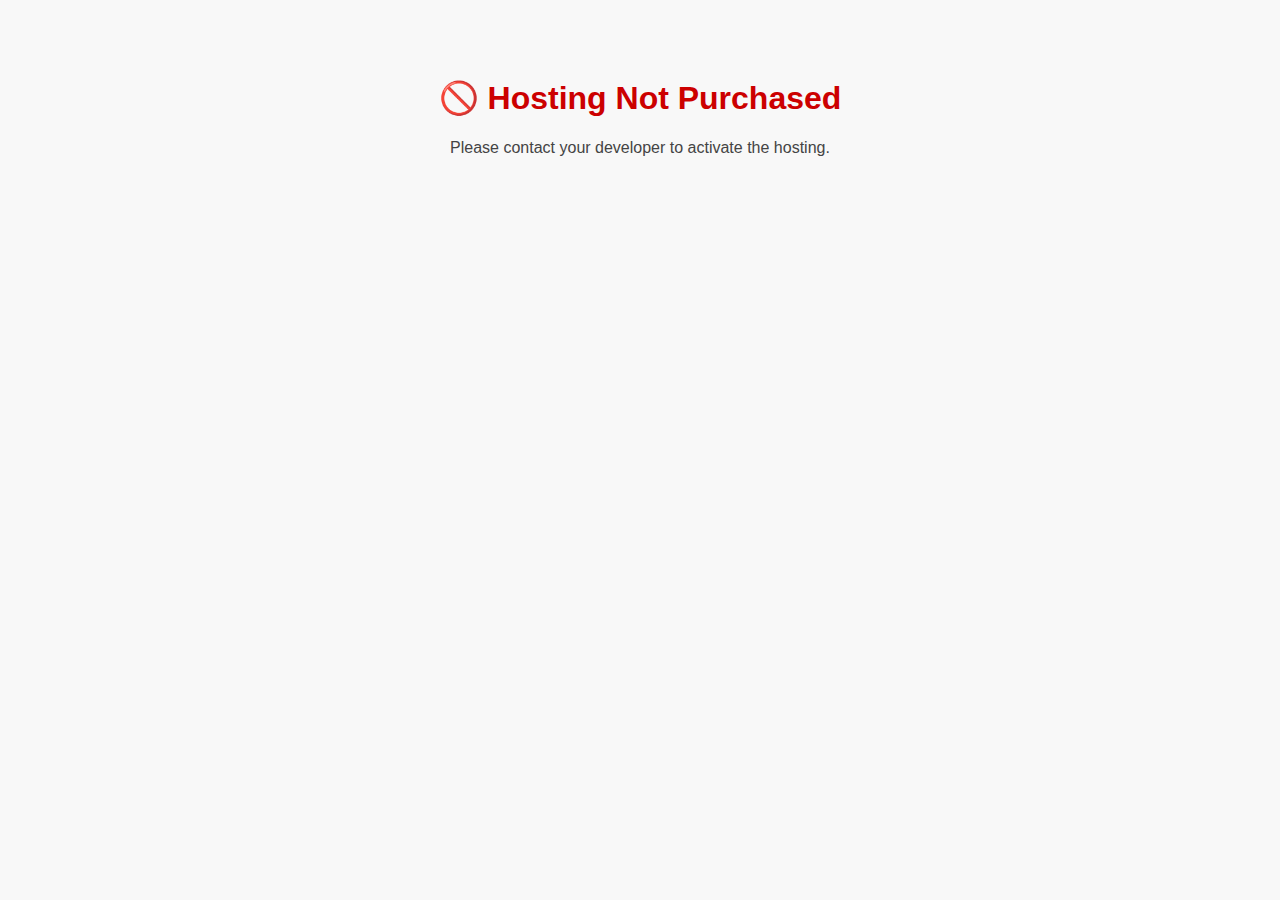
<file: Index.html>
<!DOCTYPE html>
<html lang="en">
<head>
  <meta charset="UTF-8">
  <title>Hosting Not Purchased</title>
  <style>
    body { font-family: Arial; text-align: center; padding: 50px; background: #f8f8f8; color: #444; }
    h1 { color: #cc0000; }
  </style>
</head>
<body>
  <h1>🚫 Hosting Not Purchased</h1>
  <p>Please contact your developer to activate the hosting.</p>
</body>
</html>
</file>
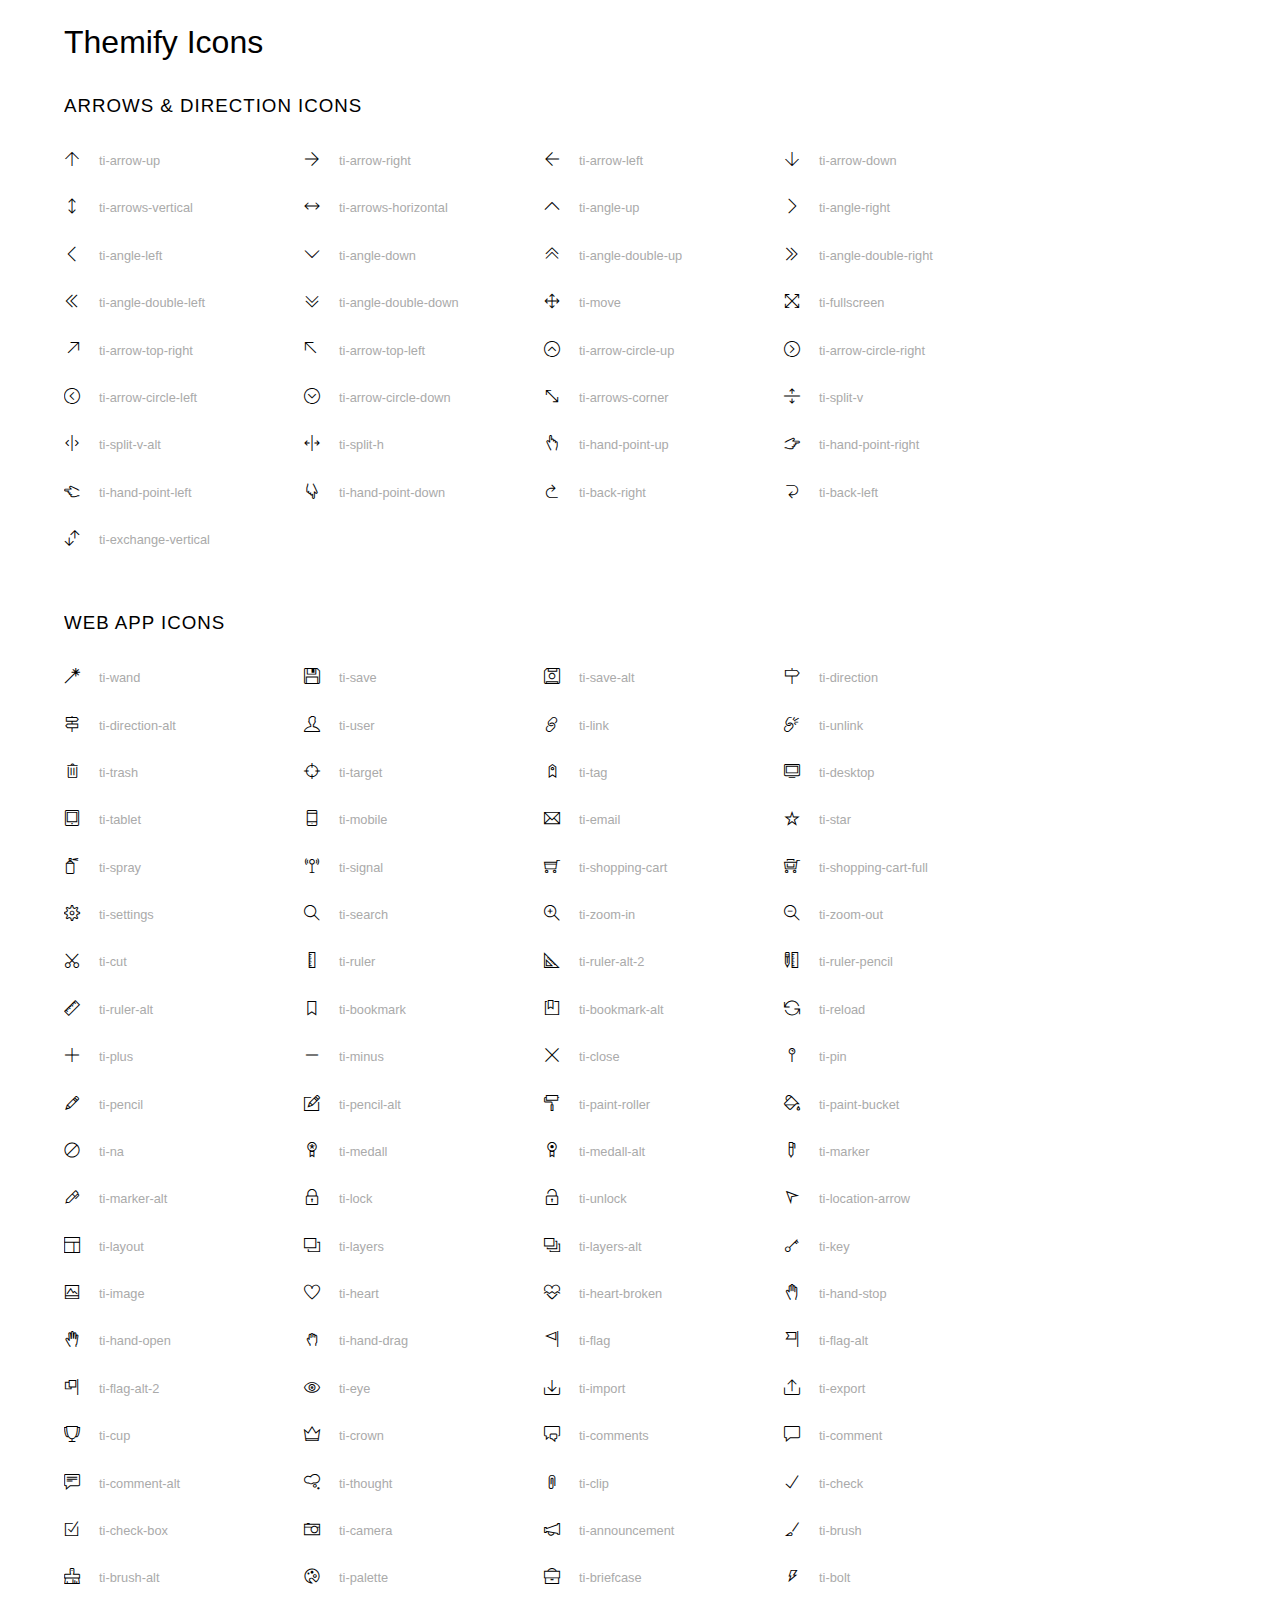
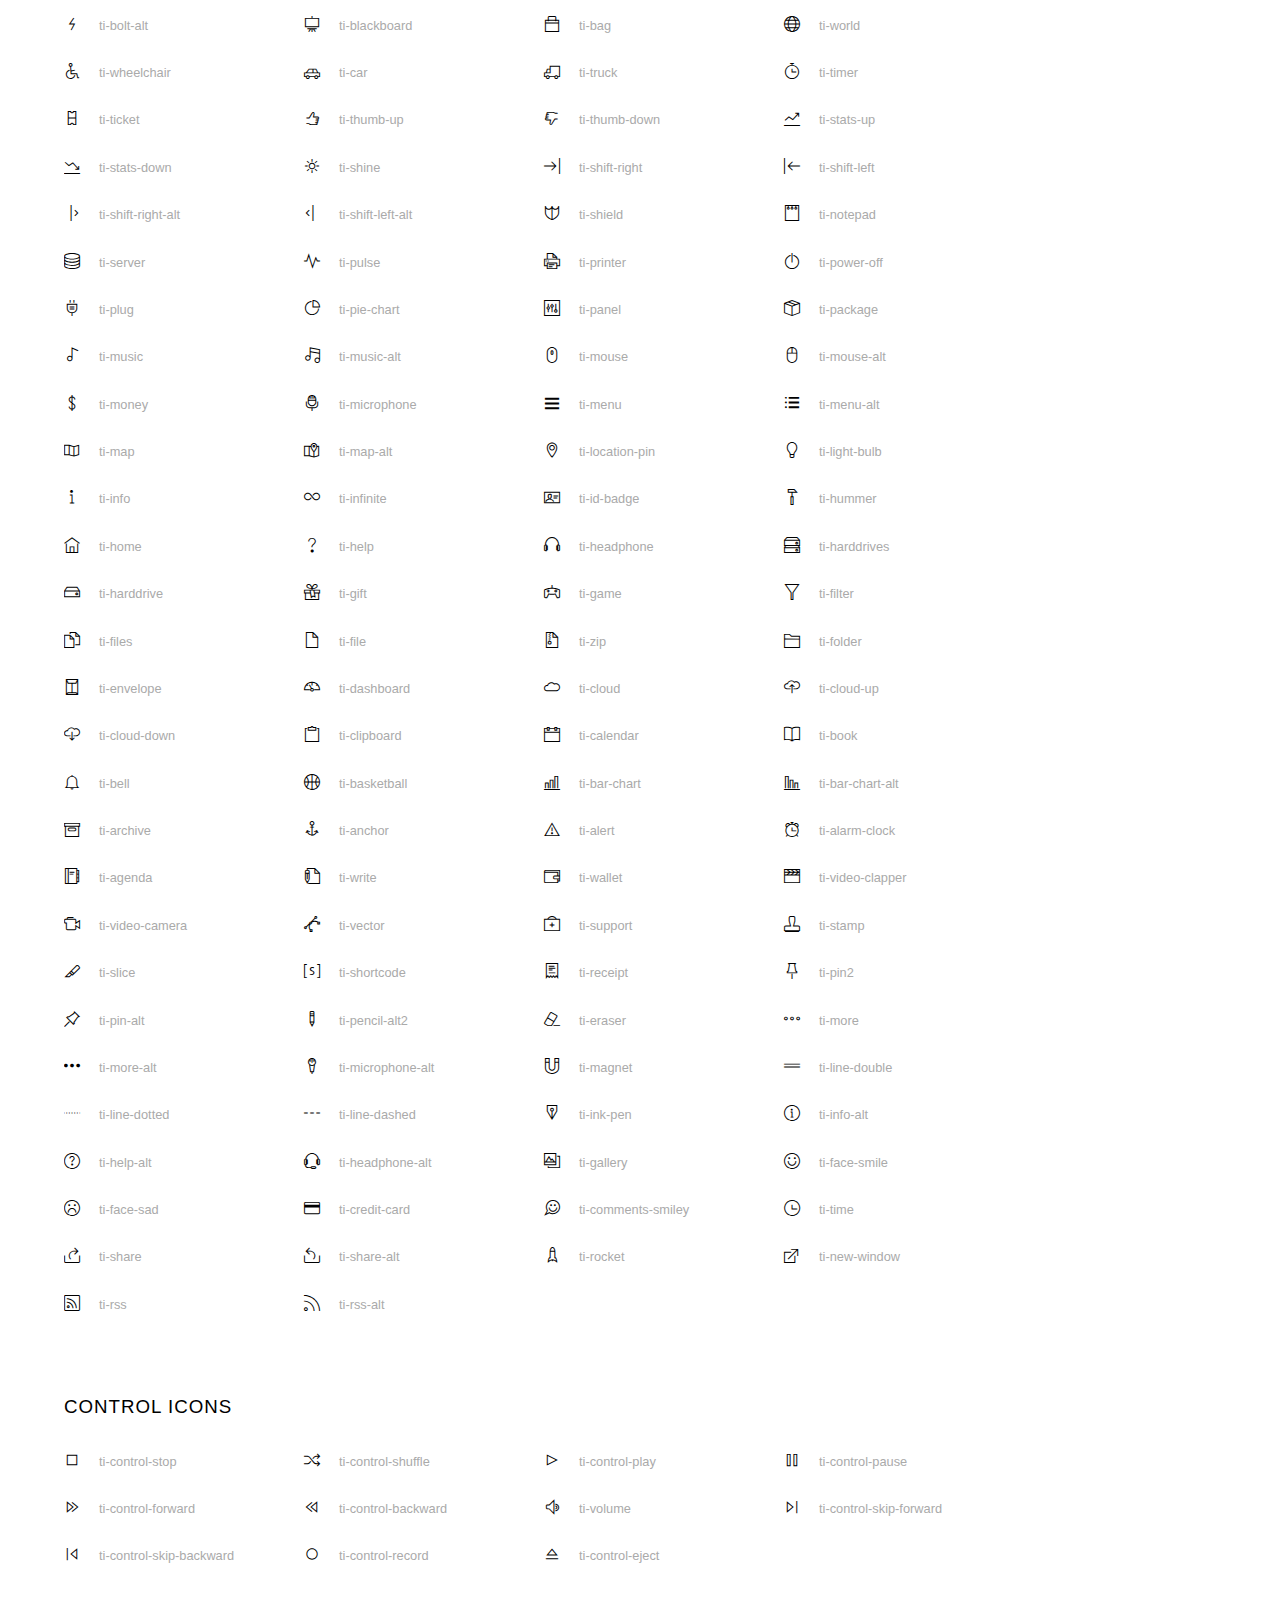
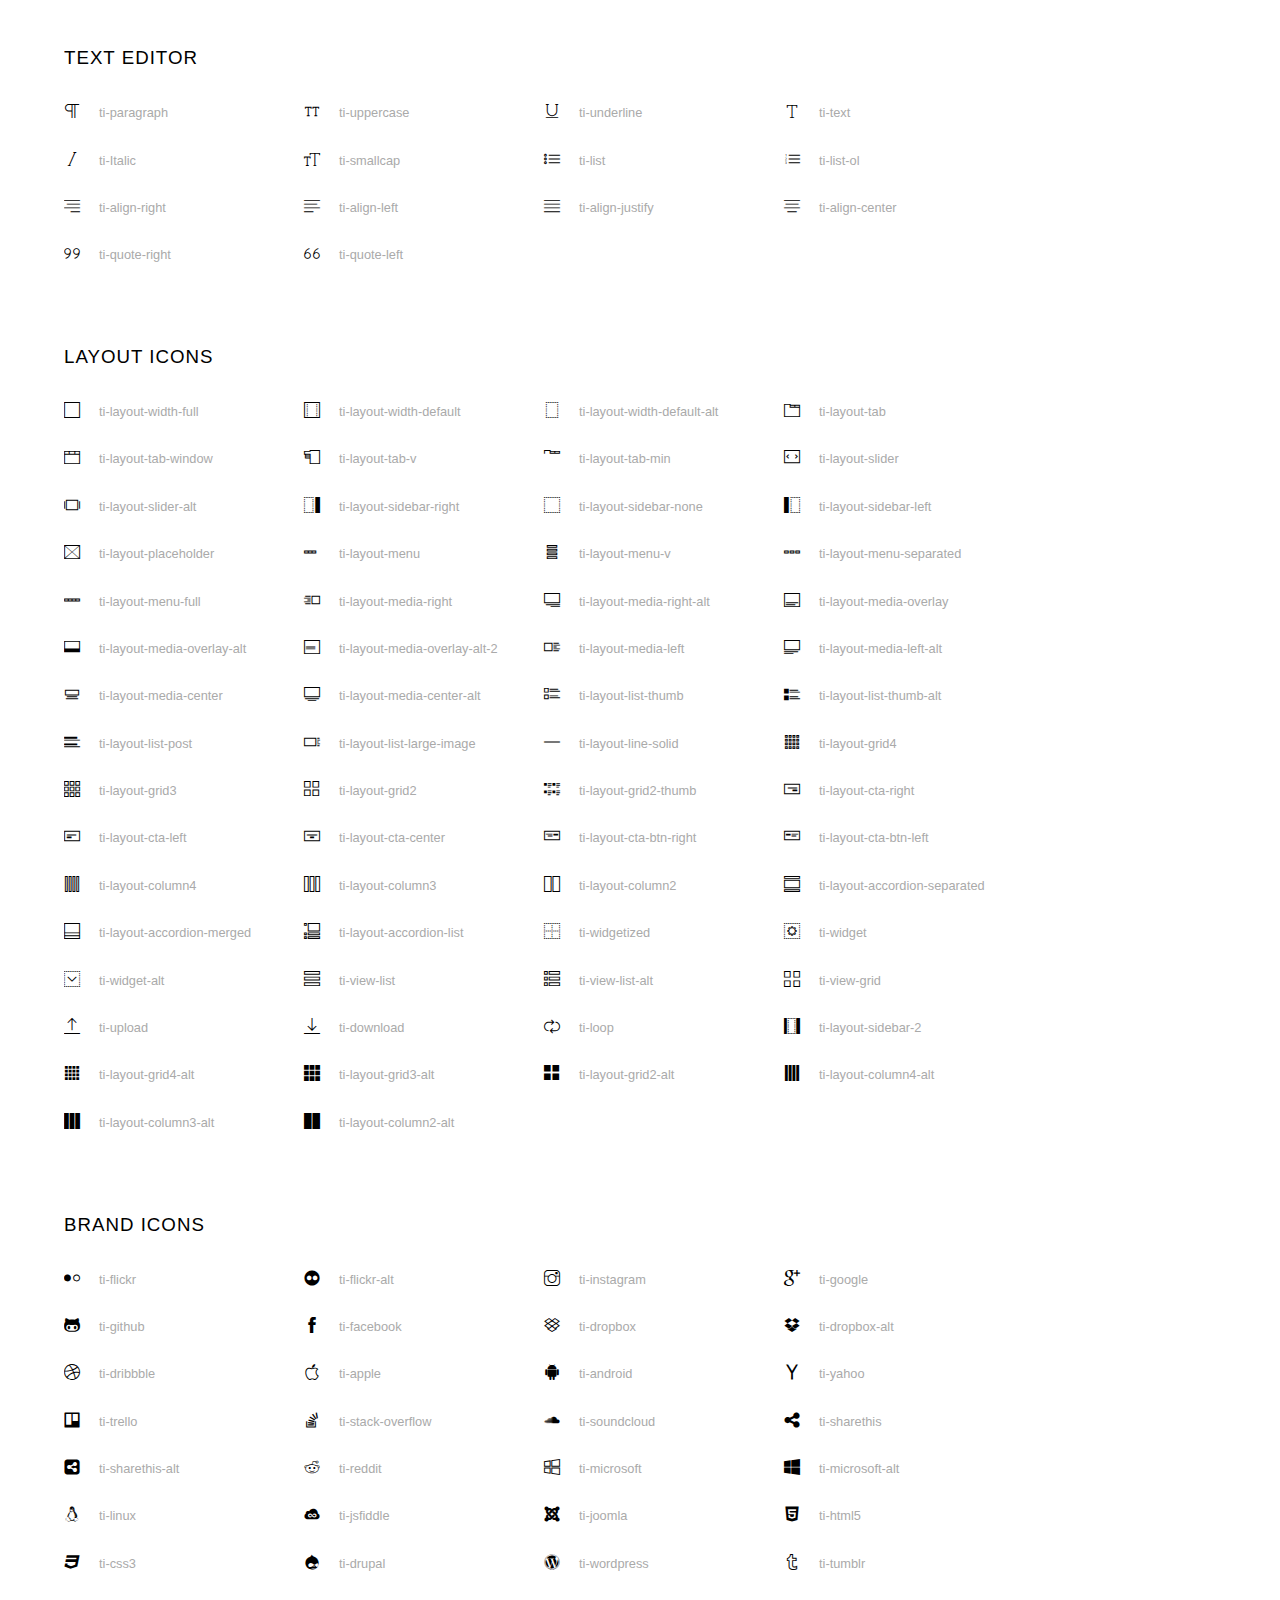
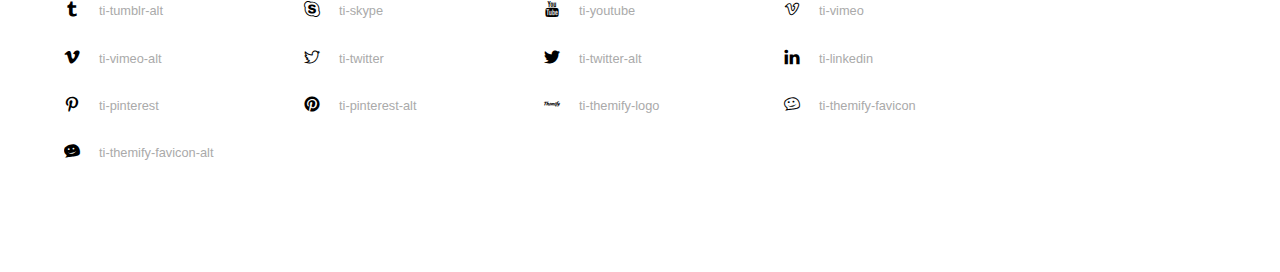
<file: vendors/themify-icons/index.html>
<!doctype html>
<html>
<head>
	<meta charset="utf-8">
	<title>Themify Icon Font</title>
	<meta name="viewport" content="width=device-width">
	<link rel="stylesheet" href="demo-files/demo.css">
	<link rel="stylesheet" href="themify-icons.css">
	<!--[if lt IE 8]><!-->
	<link rel="stylesheet" href="ie7/ie7.css">
	<!--<![endif]-->
</head>
<body>
	<h1>Themify Icons</h1>

	<div class="icon-section">

		<div class="icon-section">
			<h3>Arrows &amp; Direction Icons </h3>

			<div class="icon-container">
				<span class="ti-arrow-up"></span><span class="icon-name"> ti-arrow-up</span>
			</div>
			<div class="icon-container">
				<span class="ti-arrow-right"></span><span class="icon-name"> ti-arrow-right</span>
			</div>
			<div class="icon-container">
				<span class="ti-arrow-left"></span><span class="icon-name"> ti-arrow-left</span>
			</div>
			<div class="icon-container">
				<span class="ti-arrow-down"></span><span class="icon-name"> ti-arrow-down</span>
			</div>
			<div class="icon-container">
				<span class="ti-arrows-vertical"></span><span class="icon-name"> ti-arrows-vertical</span>
			</div>
			<div class="icon-container">
				<span class="ti-arrows-horizontal"></span><span class="icon-name"> ti-arrows-horizontal</span>
			</div>
			<div class="icon-container">
				<span class="ti-angle-up"></span><span class="icon-name"> ti-angle-up</span>
			</div>
			<div class="icon-container">
				<span class="ti-angle-right"></span><span class="icon-name"> ti-angle-right</span>
			</div>
			<div class="icon-container">
				<span class="ti-angle-left"></span><span class="icon-name"> ti-angle-left</span>
			</div>
			<div class="icon-container">
				<span class="ti-angle-down"></span><span class="icon-name"> ti-angle-down</span>
			</div>	
			<div class="icon-container">
				<span class="ti-angle-double-up"></span><span class="icon-name"> ti-angle-double-up</span>
			</div>
			<div class="icon-container">
				<span class="ti-angle-double-right"></span><span class="icon-name"> ti-angle-double-right</span>
			</div>
			<div class="icon-container">
				<span class="ti-angle-double-left"></span><span class="icon-name"> ti-angle-double-left</span>
			</div>
			<div class="icon-container">
				<span class="ti-angle-double-down"></span><span class="icon-name"> ti-angle-double-down</span>
			</div>					
			<div class="icon-container">
				<span class="ti-move"></span><span class="icon-name"> ti-move</span>
			</div>
			<div class="icon-container">
				<span class="ti-fullscreen"></span><span class="icon-name"> ti-fullscreen</span>
			</div>
			<div class="icon-container">
				<span class="ti-arrow-top-right"></span><span class="icon-name"> ti-arrow-top-right</span>
			</div>
			<div class="icon-container">
				<span class="ti-arrow-top-left"></span><span class="icon-name"> ti-arrow-top-left</span>
			</div>
			<div class="icon-container">
				<span class="ti-arrow-circle-up"></span><span class="icon-name"> ti-arrow-circle-up</span>
			</div>
			<div class="icon-container">
				<span class="ti-arrow-circle-right"></span><span class="icon-name"> ti-arrow-circle-right</span>
			</div>
			<div class="icon-container">
				<span class="ti-arrow-circle-left"></span><span class="icon-name"> ti-arrow-circle-left</span>
			</div>
			<div class="icon-container">
				<span class="ti-arrow-circle-down"></span><span class="icon-name"> ti-arrow-circle-down</span>
			</div>
			<div class="icon-container">
				<span class="ti-arrows-corner"></span><span class="icon-name"> ti-arrows-corner</span>
			</div>
			<div class="icon-container">
				<span class="ti-split-v"></span><span class="icon-name"> ti-split-v</span>
			</div>

			<div class="icon-container">
				<span class="ti-split-v-alt"></span><span class="icon-name"> ti-split-v-alt</span>
			</div>
			<div class="icon-container">
				<span class="ti-split-h"></span><span class="icon-name"> ti-split-h</span>
			</div>
			<div class="icon-container">
				<span class="ti-hand-point-up"></span><span class="icon-name"> ti-hand-point-up</span>
			</div>
			<div class="icon-container">
				<span class="ti-hand-point-right"></span><span class="icon-name"> ti-hand-point-right</span>
			</div>
			<div class="icon-container">
				<span class="ti-hand-point-left"></span><span class="icon-name"> ti-hand-point-left</span>
			</div>
			<div class="icon-container">
				<span class="ti-hand-point-down"></span><span class="icon-name"> ti-hand-point-down</span>
			</div>
			<div class="icon-container">
				<span class="ti-back-right"></span><span class="icon-name"> ti-back-right</span>
			</div>
			<div class="icon-container">
				<span class="ti-back-left"></span><span class="icon-name"> ti-back-left</span>
			</div>
			<div class="icon-container">
				<span class="ti-exchange-vertical"></span><span class="icon-name"> ti-exchange-vertical</span>
			</div>

		</div> <!-- Arrows Icons -->



		<h3>Web App Icons</h3>
		
		<div class="icon-section">

			<div class="icon-container">
				<span class="ti-wand"></span><span class="icon-name"> ti-wand</span>
			</div>
			<div class="icon-container">
				<span class="ti-save"></span><span class="icon-name"> ti-save</span>
			</div>
			<div class="icon-container">
				<span class="ti-save-alt"></span><span class="icon-name"> ti-save-alt</span>
			</div>

			<div class="icon-container">
				<span class="ti-direction"></span><span class="icon-name"> ti-direction</span>
			</div>
			<div class="icon-container">
				<span class="ti-direction-alt"></span><span class="icon-name"> ti-direction-alt</span>
			</div>
			<div class="icon-container">
				<span class="ti-user"></span><span class="icon-name"> ti-user</span>
			</div>
			<div class="icon-container">
				<span class="ti-link"></span><span class="icon-name"> ti-link</span>
			</div>
			<div class="icon-container">
				<span class="ti-unlink"></span><span class="icon-name"> ti-unlink</span>
			</div>
			<div class="icon-container">
				<span class="ti-trash"></span><span class="icon-name"> ti-trash</span>
			</div>
			<div class="icon-container">
				<span class="ti-target"></span><span class="icon-name"> ti-target</span>
			</div>
			<div class="icon-container">
				<span class="ti-tag"></span><span class="icon-name"> ti-tag</span>
			</div>
			<div class="icon-container">
				<span class="ti-desktop"></span><span class="icon-name"> ti-desktop</span>
			</div>
			<div class="icon-container">
				<span class="ti-tablet"></span><span class="icon-name"> ti-tablet</span>
			</div>
			<div class="icon-container">
				<span class="ti-mobile"></span><span class="icon-name"> ti-mobile</span>
			</div>
			<div class="icon-container">
				<span class="ti-email"></span><span class="icon-name"> ti-email</span>
			</div>	
			<div class="icon-container">
				<span class="ti-star"></span><span class="icon-name"> ti-star</span>
			</div>
			<div class="icon-container">
				<span class="ti-spray"></span><span class="icon-name"> ti-spray</span>
			</div>
			<div class="icon-container">
				<span class="ti-signal"></span><span class="icon-name"> ti-signal</span>
			</div>
			<div class="icon-container">
				<span class="ti-shopping-cart"></span><span class="icon-name"> ti-shopping-cart</span>
			</div>
			<div class="icon-container">
				<span class="ti-shopping-cart-full"></span><span class="icon-name"> ti-shopping-cart-full</span>
			</div>
			<div class="icon-container">
				<span class="ti-settings"></span><span class="icon-name"> ti-settings</span>
			</div>
			<div class="icon-container">
				<span class="ti-search"></span><span class="icon-name"> ti-search</span>
			</div>
			<div class="icon-container">
				<span class="ti-zoom-in"></span><span class="icon-name"> ti-zoom-in</span>
			</div>
			<div class="icon-container">
				<span class="ti-zoom-out"></span><span class="icon-name"> ti-zoom-out</span>
			</div>
			<div class="icon-container">
				<span class="ti-cut"></span><span class="icon-name"> ti-cut</span>
			</div>
			<div class="icon-container">
				<span class="ti-ruler"></span><span class="icon-name"> ti-ruler</span>
			</div>
			<div class="icon-container">
				<span class="ti-ruler-alt-2"></span><span class="icon-name"> ti-ruler-alt-2</span>
			</div>			
			<div class="icon-container">
				<span class="ti-ruler-pencil"></span><span class="icon-name"> ti-ruler-pencil</span>
			</div>
			<div class="icon-container">
				<span class="ti-ruler-alt"></span><span class="icon-name"> ti-ruler-alt</span>
			</div>
			<div class="icon-container">
				<span class="ti-bookmark"></span><span class="icon-name"> ti-bookmark</span>
			</div>
			<div class="icon-container">
				<span class="ti-bookmark-alt"></span><span class="icon-name"> ti-bookmark-alt</span>
			</div>
			<div class="icon-container">
				<span class="ti-reload"></span><span class="icon-name"> ti-reload</span>
			</div>
			<div class="icon-container">
				<span class="ti-plus"></span><span class="icon-name"> ti-plus</span>
			</div>
			<div class="icon-container">
				<span class="ti-minus"></span><span class="icon-name"> ti-minus</span>
			</div>
			<div class="icon-container">
				<span class="ti-close"></span><span class="icon-name"> ti-close</span>
			</div>			
			<div class="icon-container">
				<span class="ti-pin"></span><span class="icon-name"> ti-pin</span>
			</div>
			<div class="icon-container">
				<span class="ti-pencil"></span><span class="icon-name"> ti-pencil</span>
			</div>
					
		  	<div class="icon-container">
				<span class="ti-pencil-alt"></span><span class="icon-name"> ti-pencil-alt</span>
			</div>
			<div class="icon-container">
				<span class="ti-paint-roller"></span><span class="icon-name"> ti-paint-roller</span>
			</div>
			<div class="icon-container">
				<span class="ti-paint-bucket"></span><span class="icon-name"> ti-paint-bucket</span>
			</div>
			<div class="icon-container">
				<span class="ti-na"></span><span class="icon-name"> ti-na</span>
			</div>
			<div class="icon-container">
				<span class="ti-medall"></span><span class="icon-name"> ti-medall</span>
			</div>
			<div class="icon-container">
				<span class="ti-medall-alt"></span><span class="icon-name"> ti-medall-alt</span>
			</div>
			<div class="icon-container">
				<span class="ti-marker"></span><span class="icon-name"> ti-marker</span>
			</div>
			<div class="icon-container">
				<span class="ti-marker-alt"></span><span class="icon-name"> ti-marker-alt</span>
			</div>

			<div class="icon-container">
				<span class="ti-lock"></span><span class="icon-name"> ti-lock</span>
			</div>
			<div class="icon-container">
				<span class="ti-unlock"></span><span class="icon-name"> ti-unlock</span>
			</div>
			<div class="icon-container">
				<span class="ti-location-arrow"></span><span class="icon-name"> ti-location-arrow</span>
			</div>
			<div class="icon-container">
				<span class="ti-layout"></span><span class="icon-name"> ti-layout</span>
			</div>
			<div class="icon-container">
				<span class="ti-layers"></span><span class="icon-name"> ti-layers</span>
			</div>
			<div class="icon-container">
				<span class="ti-layers-alt"></span><span class="icon-name"> ti-layers-alt</span>
			</div>
			<div class="icon-container">
				<span class="ti-key"></span><span class="icon-name"> ti-key</span>
			</div>
			<div class="icon-container">
				<span class="ti-image"></span><span class="icon-name"> ti-image</span>
			</div>
			<div class="icon-container">
				<span class="ti-heart"></span><span class="icon-name"> ti-heart</span>
			</div>
			<div class="icon-container">
				<span class="ti-heart-broken"></span><span class="icon-name"> ti-heart-broken</span>
			</div>
			<div class="icon-container">
				<span class="ti-hand-stop"></span><span class="icon-name"> ti-hand-stop</span>
			</div>
			<div class="icon-container">
				<span class="ti-hand-open"></span><span class="icon-name"> ti-hand-open</span>
			</div>
			<div class="icon-container">
				<span class="ti-hand-drag"></span><span class="icon-name"> ti-hand-drag</span>
			</div>
			<div class="icon-container">
				<span class="ti-flag"></span><span class="icon-name"> ti-flag</span>
			</div>
			<div class="icon-container">
				<span class="ti-flag-alt"></span><span class="icon-name"> ti-flag-alt</span>
			</div>
			<div class="icon-container">
				<span class="ti-flag-alt-2"></span><span class="icon-name"> ti-flag-alt-2</span>
			</div>
			<div class="icon-container">
				<span class="ti-eye"></span><span class="icon-name"> ti-eye</span>
			</div>
			<div class="icon-container">
				<span class="ti-import"></span><span class="icon-name"> ti-import</span>
			</div>			
			<div class="icon-container">
				<span class="ti-export"></span><span class="icon-name"> ti-export</span>
			</div>
			<div class="icon-container">
				<span class="ti-cup"></span><span class="icon-name"> ti-cup</span>
			</div>
			<div class="icon-container">
				<span class="ti-crown"></span><span class="icon-name"> ti-crown</span>
			</div>
			<div class="icon-container">
				<span class="ti-comments"></span><span class="icon-name"> ti-comments</span>
			</div>
			<div class="icon-container">
				<span class="ti-comment"></span><span class="icon-name"> ti-comment</span>
			</div>
			<div class="icon-container">
				<span class="ti-comment-alt"></span><span class="icon-name"> ti-comment-alt</span>
			</div>
			<div class="icon-container">
				<span class="ti-thought"></span><span class="icon-name"> ti-thought</span>
			</div>			
			<div class="icon-container">
				<span class="ti-clip"></span><span class="icon-name"> ti-clip</span>
			</div>

			<div class="icon-container">
				<span class="ti-check"></span><span class="icon-name"> ti-check</span>
			</div>
			<div class="icon-container">
				<span class="ti-check-box"></span><span class="icon-name"> ti-check-box</span>
			</div>
			<div class="icon-container">
				<span class="ti-camera"></span><span class="icon-name"> ti-camera</span>
			</div>
			<div class="icon-container">
				<span class="ti-announcement"></span><span class="icon-name"> ti-announcement</span>
			</div>
			<div class="icon-container">
				<span class="ti-brush"></span><span class="icon-name"> ti-brush</span>
			</div>
			<div class="icon-container">
				<span class="ti-brush-alt"></span><span class="icon-name"> ti-brush-alt</span>
			</div>
			<div class="icon-container">
				<span class="ti-palette"></span><span class="icon-name"> ti-palette</span>
			</div>			
			<div class="icon-container">
				<span class="ti-briefcase"></span><span class="icon-name"> ti-briefcase</span>
			</div>
			<div class="icon-container">
				<span class="ti-bolt"></span><span class="icon-name"> ti-bolt</span>
			</div>
			<div class="icon-container">
				<span class="ti-bolt-alt"></span><span class="icon-name"> ti-bolt-alt</span>
			</div>
			<div class="icon-container">
				<span class="ti-blackboard"></span><span class="icon-name"> ti-blackboard</span>
			</div>
			<div class="icon-container">
				<span class="ti-bag"></span><span class="icon-name"> ti-bag</span>
			</div>
			<div class="icon-container">
				<span class="ti-world"></span><span class="icon-name"> ti-world</span>
			</div>
			<div class="icon-container">
				<span class="ti-wheelchair"></span><span class="icon-name"> ti-wheelchair</span>
			</div>
			<div class="icon-container">
				<span class="ti-car"></span><span class="icon-name"> ti-car</span>
			</div>
			<div class="icon-container">
				<span class="ti-truck"></span><span class="icon-name"> ti-truck</span>
			</div>
			<div class="icon-container">
				<span class="ti-timer"></span><span class="icon-name"> ti-timer</span>
			</div>
			<div class="icon-container">
				<span class="ti-ticket"></span><span class="icon-name"> ti-ticket</span>
			</div>
			<div class="icon-container">
				<span class="ti-thumb-up"></span><span class="icon-name"> ti-thumb-up</span>
			</div>
			<div class="icon-container">
				<span class="ti-thumb-down"></span><span class="icon-name"> ti-thumb-down</span>
			</div>

			<div class="icon-container">
				<span class="ti-stats-up"></span><span class="icon-name"> ti-stats-up</span>
			</div>
			<div class="icon-container">
				<span class="ti-stats-down"></span><span class="icon-name"> ti-stats-down</span>
			</div>
			<div class="icon-container">
				<span class="ti-shine"></span><span class="icon-name"> ti-shine</span>
			</div>
			<div class="icon-container">
				<span class="ti-shift-right"></span><span class="icon-name"> ti-shift-right</span>
			</div>
			<div class="icon-container">
				<span class="ti-shift-left"></span><span class="icon-name"> ti-shift-left</span>
			</div>

			<div class="icon-container">
				<span class="ti-shift-right-alt"></span><span class="icon-name"> ti-shift-right-alt</span>
			</div>
			<div class="icon-container">
				<span class="ti-shift-left-alt"></span><span class="icon-name"> ti-shift-left-alt</span>
			</div>
			<div class="icon-container">
				<span class="ti-shield"></span><span class="icon-name"> ti-shield</span>
			</div>
			<div class="icon-container">
				<span class="ti-notepad"></span><span class="icon-name"> ti-notepad</span>
			</div>
			<div class="icon-container">
				<span class="ti-server"></span><span class="icon-name"> ti-server</span>
			</div>

			<div class="icon-container">
				<span class="ti-pulse"></span><span class="icon-name"> ti-pulse</span>
			</div>
			<div class="icon-container">
				<span class="ti-printer"></span><span class="icon-name"> ti-printer</span>
			</div>
			<div class="icon-container">
				<span class="ti-power-off"></span><span class="icon-name"> ti-power-off</span>
			</div>
			<div class="icon-container">
				<span class="ti-plug"></span><span class="icon-name"> ti-plug</span>
			</div>
			<div class="icon-container">
				<span class="ti-pie-chart"></span><span class="icon-name"> ti-pie-chart</span>
			</div>

			<div class="icon-container">
				<span class="ti-panel"></span><span class="icon-name"> ti-panel</span>
			</div>
			<div class="icon-container">
				<span class="ti-package"></span><span class="icon-name"> ti-package</span>
			</div>
			<div class="icon-container">
				<span class="ti-music"></span><span class="icon-name"> ti-music</span>
			</div>
			<div class="icon-container">
				<span class="ti-music-alt"></span><span class="icon-name"> ti-music-alt</span>
			</div>
			<div class="icon-container">
				<span class="ti-mouse"></span><span class="icon-name"> ti-mouse</span>
			</div>
			<div class="icon-container">
				<span class="ti-mouse-alt"></span><span class="icon-name"> ti-mouse-alt</span>
			</div>
			<div class="icon-container">
				<span class="ti-money"></span><span class="icon-name"> ti-money</span>
			</div>
			<div class="icon-container">
				<span class="ti-microphone"></span><span class="icon-name"> ti-microphone</span>
			</div>
			<div class="icon-container">
				<span class="ti-menu"></span><span class="icon-name"> ti-menu</span>
			</div>
			<div class="icon-container">
				<span class="ti-menu-alt"></span><span class="icon-name"> ti-menu-alt</span>
			</div>
			<div class="icon-container">
				<span class="ti-map"></span><span class="icon-name"> ti-map</span>
			</div>
			<div class="icon-container">
				<span class="ti-map-alt"></span><span class="icon-name"> ti-map-alt</span>
			</div>

			<div class="icon-container">
				<span class="ti-location-pin"></span><span class="icon-name"> ti-location-pin</span>
			</div>

			<div class="icon-container">
				<span class="ti-light-bulb"></span><span class="icon-name"> ti-light-bulb</span>
			</div>
			<div class="icon-container">
				<span class="ti-info"></span><span class="icon-name"> ti-info</span>
			</div>
			<div class="icon-container">
				<span class="ti-infinite"></span><span class="icon-name"> ti-infinite</span>
			</div>
			<div class="icon-container">
				<span class="ti-id-badge"></span><span class="icon-name"> ti-id-badge</span>
			</div>
			<div class="icon-container">
				<span class="ti-hummer"></span><span class="icon-name"> ti-hummer</span>
			</div>
			<div class="icon-container">
				<span class="ti-home"></span><span class="icon-name"> ti-home</span>
			</div>
			<div class="icon-container">
				<span class="ti-help"></span><span class="icon-name"> ti-help</span>
			</div>
			<div class="icon-container">
				<span class="ti-headphone"></span><span class="icon-name"> ti-headphone</span>
			</div>
			<div class="icon-container">
				<span class="ti-harddrives"></span><span class="icon-name"> ti-harddrives</span>
			</div>
			<div class="icon-container">
				<span class="ti-harddrive"></span><span class="icon-name"> ti-harddrive</span>
			</div>
			<div class="icon-container">
				<span class="ti-gift"></span><span class="icon-name"> ti-gift</span>
			</div>
			<div class="icon-container">
				<span class="ti-game"></span><span class="icon-name"> ti-game</span>
			</div>
			<div class="icon-container">
				<span class="ti-filter"></span><span class="icon-name"> ti-filter</span>
			</div>
			<div class="icon-container">
				<span class="ti-files"></span><span class="icon-name"> ti-files</span>
			</div>
			<div class="icon-container">
				<span class="ti-file"></span><span class="icon-name"> ti-file</span>
			</div>
			<div class="icon-container">
				<span class="ti-zip"></span><span class="icon-name"> ti-zip</span>
			</div>
			<div class="icon-container">
				<span class="ti-folder"></span><span class="icon-name"> ti-folder</span>
			</div>			
			<div class="icon-container">
				<span class="ti-envelope"></span><span class="icon-name"> ti-envelope</span>
			</div>


			<div class="icon-container">
				<span class="ti-dashboard"></span><span class="icon-name"> ti-dashboard</span>
			</div>
			<div class="icon-container">
				<span class="ti-cloud"></span><span class="icon-name"> ti-cloud</span>
			</div>
			<div class="icon-container">
				<span class="ti-cloud-up"></span><span class="icon-name"> ti-cloud-up</span>
			</div>
			<div class="icon-container">
				<span class="ti-cloud-down"></span><span class="icon-name"> ti-cloud-down</span>
			</div>
			<div class="icon-container">
				<span class="ti-clipboard"></span><span class="icon-name"> ti-clipboard</span>
			</div>
			<div class="icon-container">
				<span class="ti-calendar"></span><span class="icon-name"> ti-calendar</span>
			</div>
			<div class="icon-container">
				<span class="ti-book"></span><span class="icon-name"> ti-book</span>
			</div>
			<div class="icon-container">
				<span class="ti-bell"></span><span class="icon-name"> ti-bell</span>
			</div>
			<div class="icon-container">
				<span class="ti-basketball"></span><span class="icon-name"> ti-basketball</span>
			</div>
			<div class="icon-container">
				<span class="ti-bar-chart"></span><span class="icon-name"> ti-bar-chart</span>
			</div>
			<div class="icon-container">
				<span class="ti-bar-chart-alt"></span><span class="icon-name"> ti-bar-chart-alt</span>
			</div>


			<div class="icon-container">
				<span class="ti-archive"></span><span class="icon-name"> ti-archive</span>
			</div>
			<div class="icon-container">
				<span class="ti-anchor"></span><span class="icon-name"> ti-anchor</span>
			</div>

			<div class="icon-container">
				<span class="ti-alert"></span><span class="icon-name"> ti-alert</span>
			</div>
			<div class="icon-container">
				<span class="ti-alarm-clock"></span><span class="icon-name"> ti-alarm-clock</span>
			</div>
			<div class="icon-container">
				<span class="ti-agenda"></span><span class="icon-name"> ti-agenda</span>
			</div>
			<div class="icon-container">
				<span class="ti-write"></span><span class="icon-name"> ti-write</span>
			</div>

			<div class="icon-container">
				<span class="ti-wallet"></span><span class="icon-name"> ti-wallet</span>
			</div>
			<div class="icon-container">
				<span class="ti-video-clapper"></span><span class="icon-name"> ti-video-clapper</span>
			</div>
			<div class="icon-container">
				<span class="ti-video-camera"></span><span class="icon-name"> ti-video-camera</span>
			</div>
			<div class="icon-container">
				<span class="ti-vector"></span><span class="icon-name"> ti-vector</span>
			</div>

			<div class="icon-container">
				<span class="ti-support"></span><span class="icon-name"> ti-support</span>
			</div>
			<div class="icon-container">
				<span class="ti-stamp"></span><span class="icon-name"> ti-stamp</span>
			</div>
			<div class="icon-container">
				<span class="ti-slice"></span><span class="icon-name"> ti-slice</span>
			</div>
			<div class="icon-container">
				<span class="ti-shortcode"></span><span class="icon-name"> ti-shortcode</span>
			</div>
			<div class="icon-container">
				<span class="ti-receipt"></span><span class="icon-name"> ti-receipt</span>
			</div>
			<div class="icon-container">
				<span class="ti-pin2"></span><span class="icon-name"> ti-pin2</span>
			</div>
			<div class="icon-container">
				<span class="ti-pin-alt"></span><span class="icon-name"> ti-pin-alt</span>
			</div>
			<div class="icon-container">
				<span class="ti-pencil-alt2"></span><span class="icon-name"> ti-pencil-alt2</span>
			</div>
			<div class="icon-container">
				<span class="ti-eraser"></span><span class="icon-name"> ti-eraser</span>
			</div>			
			<div class="icon-container">
				<span class="ti-more"></span><span class="icon-name"> ti-more</span>
			</div>
			<div class="icon-container">
				<span class="ti-more-alt"></span><span class="icon-name"> ti-more-alt</span>
			</div>
			<div class="icon-container">
				<span class="ti-microphone-alt"></span><span class="icon-name"> ti-microphone-alt</span>
			</div>
			<div class="icon-container">
				<span class="ti-magnet"></span><span class="icon-name"> ti-magnet</span>
			</div>
			<div class="icon-container">
				<span class="ti-line-double"></span><span class="icon-name"> ti-line-double</span>
			</div>
			<div class="icon-container">
				<span class="ti-line-dotted"></span><span class="icon-name"> ti-line-dotted</span>
			</div>
			<div class="icon-container">
				<span class="ti-line-dashed"></span><span class="icon-name"> ti-line-dashed</span>
			</div>

			<div class="icon-container">
				<span class="ti-ink-pen"></span><span class="icon-name"> ti-ink-pen</span>
			</div>
			<div class="icon-container">
				<span class="ti-info-alt"></span><span class="icon-name"> ti-info-alt</span>
			</div>
			<div class="icon-container">
				<span class="ti-help-alt"></span><span class="icon-name"> ti-help-alt</span>
			</div>
			<div class="icon-container">
				<span class="ti-headphone-alt"></span><span class="icon-name"> ti-headphone-alt</span>
			</div>

			<div class="icon-container">
				<span class="ti-gallery"></span><span class="icon-name"> ti-gallery</span>
			</div>
			<div class="icon-container">
				<span class="ti-face-smile"></span><span class="icon-name"> ti-face-smile</span>
			</div>
			<div class="icon-container">
				<span class="ti-face-sad"></span><span class="icon-name"> ti-face-sad</span>
			</div>
			<div class="icon-container">
				<span class="ti-credit-card"></span><span class="icon-name"> ti-credit-card</span>
			</div>
			<div class="icon-container">
				<span class="ti-comments-smiley"></span><span class="icon-name"> ti-comments-smiley</span>
			</div>
			<div class="icon-container">
				<span class="ti-time"></span><span class="icon-name"> ti-time</span>
			</div>
			<div class="icon-container">
				<span class="ti-share"></span><span class="icon-name"> ti-share</span>
			</div>
			<div class="icon-container">
				<span class="ti-share-alt"></span><span class="icon-name"> ti-share-alt</span>
			</div>
			<div class="icon-container">
				<span class="ti-rocket"></span><span class="icon-name"> ti-rocket</span>
			</div>

			<div class="icon-container">
				<span class="ti-new-window"></span><span class="icon-name"> ti-new-window</span>
			</div>

			<div class="icon-container">
				<span class="ti-rss"></span><span class="icon-name"> ti-rss</span>
			</div>

			<div class="icon-container">
				<span class="ti-rss-alt"></span><span class="icon-name"> ti-rss-alt</span>
			</div>
			
		</div><!-- Web App Icons -->


		<div class="icon-section">
			<h3>Control Icons</h3>
			<div class="icon-container">
				<span class="ti-control-stop"></span><span class="icon-name"> ti-control-stop</span>
			</div>
			<div class="icon-container">
				<span class="ti-control-shuffle"></span><span class="icon-name"> ti-control-shuffle</span>
			</div>
			<div class="icon-container">
				<span class="ti-control-play"></span><span class="icon-name"> ti-control-play</span>
			</div>
			<div class="icon-container">
				<span class="ti-control-pause"></span><span class="icon-name"> ti-control-pause</span>
			</div>
			<div class="icon-container">
				<span class="ti-control-forward"></span><span class="icon-name"> ti-control-forward</span>
			</div>
			<div class="icon-container">
				<span class="ti-control-backward"></span><span class="icon-name"> ti-control-backward</span>
			</div>	
			<div class="icon-container">
				<span class="ti-volume"></span><span class="icon-name"> ti-volume</span>
			</div>
			<div class="icon-container">
				<span class="ti-control-skip-forward"></span><span class="icon-name"> ti-control-skip-forward</span>
			</div>
			<div class="icon-container">
				<span class="ti-control-skip-backward"></span><span class="icon-name"> ti-control-skip-backward</span>
			</div>
			<div class="icon-container">
				<span class="ti-control-record"></span><span class="icon-name"> ti-control-record</span>
			</div>
			<div class="icon-container">
				<span class="ti-control-eject"></span><span class="icon-name"> ti-control-eject</span>
			</div>			
		</div> <!-- Control Icons -->


		<div class="icon-section">
			<h3>Text Editor</h3>

			<div class="icon-container">
				<span class="ti-paragraph"></span><span class="icon-name"> ti-paragraph</span>
			</div>
			<div class="icon-container">
				<span class="ti-uppercase"></span><span class="icon-name"> ti-uppercase</span>
			</div>

			<div class="icon-container">
				<span class="ti-underline"></span><span class="icon-name"> ti-underline</span>
			</div>
			<div class="icon-container">
				<span class="ti-text"></span><span class="icon-name"> ti-text</span>
			</div>
			<div class="icon-container">
				<span class="ti-Italic"></span><span class="icon-name"> ti-Italic</span>
			</div>
			<div class="icon-container">
				<span class="ti-smallcap"></span><span class="icon-name"> ti-smallcap</span>
			</div>
			<div class="icon-container">
				<span class="ti-list"></span><span class="icon-name"> ti-list</span>
			</div>
			<div class="icon-container">
				<span class="ti-list-ol"></span><span class="icon-name"> ti-list-ol</span>
			</div>
			<div class="icon-container">
				<span class="ti-align-right"></span><span class="icon-name"> ti-align-right</span>
			</div>
			<div class="icon-container">
				<span class="ti-align-left"></span><span class="icon-name"> ti-align-left</span>
			</div>
			<div class="icon-container">
				<span class="ti-align-justify"></span><span class="icon-name"> ti-align-justify</span>
			</div>
			<div class="icon-container">
				<span class="ti-align-center"></span><span class="icon-name"> ti-align-center</span>
			</div>
			<div class="icon-container">
				<span class="ti-quote-right"></span><span class="icon-name"> ti-quote-right</span>
			</div>
			<div class="icon-container">
				<span class="ti-quote-left"></span><span class="icon-name"> ti-quote-left</span>
			</div>

		</div> <!-- Text Editor -->



		<div class="icon-section">
			<h3>Layout Icons</h3>
			<div class="icon-container">
				<span class="ti-layout-width-full"></span><span class="icon-name"> ti-layout-width-full</span>
			</div>
			<div class="icon-container">
				<span class="ti-layout-width-default"></span><span class="icon-name"> ti-layout-width-default</span>
			</div>
			<div class="icon-container">
				<span class="ti-layout-width-default-alt"></span><span class="icon-name"> ti-layout-width-default-alt</span>
			</div>
			<div class="icon-container">
				<span class="ti-layout-tab"></span><span class="icon-name"> ti-layout-tab</span>
			</div>
			<div class="icon-container">
				<span class="ti-layout-tab-window"></span><span class="icon-name"> ti-layout-tab-window</span>
			</div>
			<div class="icon-container">
				<span class="ti-layout-tab-v"></span><span class="icon-name"> ti-layout-tab-v</span>
			</div>
			<div class="icon-container">
				<span class="ti-layout-tab-min"></span><span class="icon-name"> ti-layout-tab-min</span>
			</div>
			<div class="icon-container">
				<span class="ti-layout-slider"></span><span class="icon-name"> ti-layout-slider</span>
			</div>
			<div class="icon-container">
				<span class="ti-layout-slider-alt"></span><span class="icon-name"> ti-layout-slider-alt</span>
			</div>
			<div class="icon-container">
				<span class="ti-layout-sidebar-right"></span><span class="icon-name"> ti-layout-sidebar-right</span>
			</div>
			<div class="icon-container">
				<span class="ti-layout-sidebar-none"></span><span class="icon-name"> ti-layout-sidebar-none</span>
			</div>
			<div class="icon-container">
				<span class="ti-layout-sidebar-left"></span><span class="icon-name"> ti-layout-sidebar-left</span>
			</div>
			<div class="icon-container">
				<span class="ti-layout-placeholder"></span><span class="icon-name"> ti-layout-placeholder</span>
			</div>
			<div class="icon-container">
				<span class="ti-layout-menu"></span><span class="icon-name"> ti-layout-menu</span>
			</div>
			<div class="icon-container">
				<span class="ti-layout-menu-v"></span><span class="icon-name"> ti-layout-menu-v</span>
			</div>
			<div class="icon-container">
				<span class="ti-layout-menu-separated"></span><span class="icon-name"> ti-layout-menu-separated</span>
			</div>
			<div class="icon-container">
				<span class="ti-layout-menu-full"></span><span class="icon-name"> ti-layout-menu-full</span>
			</div>
			<div class="icon-container">
				<span class="ti-layout-media-right"></span><span class="icon-name"> ti-layout-media-right</span>
			</div>
			<div class="icon-container">
				<span class="ti-layout-media-right-alt"></span><span class="icon-name"> ti-layout-media-right-alt</span>
			</div>
			<div class="icon-container">
				<span class="ti-layout-media-overlay"></span><span class="icon-name"> ti-layout-media-overlay</span>
			</div>
			<div class="icon-container">
				<span class="ti-layout-media-overlay-alt"></span><span class="icon-name"> ti-layout-media-overlay-alt</span>
			</div>
			<div class="icon-container">
				<span class="ti-layout-media-overlay-alt-2"></span><span class="icon-name"> ti-layout-media-overlay-alt-2</span>
			</div>
			<div class="icon-container">
				<span class="ti-layout-media-left"></span><span class="icon-name"> ti-layout-media-left</span>
			</div>
			<div class="icon-container">
				<span class="ti-layout-media-left-alt"></span><span class="icon-name"> ti-layout-media-left-alt</span>
			</div>
			<div class="icon-container">
				<span class="ti-layout-media-center"></span><span class="icon-name"> ti-layout-media-center</span>
			</div>
			<div class="icon-container">
				<span class="ti-layout-media-center-alt"></span><span class="icon-name"> ti-layout-media-center-alt</span>
			</div>
			<div class="icon-container">
				<span class="ti-layout-list-thumb"></span><span class="icon-name"> ti-layout-list-thumb</span>
			</div>
			<div class="icon-container">
				<span class="ti-layout-list-thumb-alt"></span><span class="icon-name"> ti-layout-list-thumb-alt</span>
			</div>
			<div class="icon-container">
				<span class="ti-layout-list-post"></span><span class="icon-name"> ti-layout-list-post</span>
			</div>
			<div class="icon-container">
				<span class="ti-layout-list-large-image"></span><span class="icon-name"> ti-layout-list-large-image</span>
			</div>
			<div class="icon-container">
				<span class="ti-layout-line-solid"></span><span class="icon-name"> ti-layout-line-solid</span>
			</div>
			<div class="icon-container">
				<span class="ti-layout-grid4"></span><span class="icon-name"> ti-layout-grid4</span>
			</div>
			<div class="icon-container">
				<span class="ti-layout-grid3"></span><span class="icon-name"> ti-layout-grid3</span>
			</div>
			<div class="icon-container">
				<span class="ti-layout-grid2"></span><span class="icon-name"> ti-layout-grid2</span>
			</div>
			<div class="icon-container">
				<span class="ti-layout-grid2-thumb"></span><span class="icon-name"> ti-layout-grid2-thumb</span>
			</div>
			<div class="icon-container">
				<span class="ti-layout-cta-right"></span><span class="icon-name"> ti-layout-cta-right</span>
			</div>
			<div class="icon-container">
				<span class="ti-layout-cta-left"></span><span class="icon-name"> ti-layout-cta-left</span>
			</div>
			<div class="icon-container">
				<span class="ti-layout-cta-center"></span><span class="icon-name"> ti-layout-cta-center</span>
			</div>
			<div class="icon-container">
				<span class="ti-layout-cta-btn-right"></span><span class="icon-name"> ti-layout-cta-btn-right</span>
			</div>
			<div class="icon-container">
				<span class="ti-layout-cta-btn-left"></span><span class="icon-name"> ti-layout-cta-btn-left</span>
			</div>
			<div class="icon-container">
				<span class="ti-layout-column4"></span><span class="icon-name"> ti-layout-column4</span>
			</div>
			<div class="icon-container">
				<span class="ti-layout-column3"></span><span class="icon-name"> ti-layout-column3</span>
			</div>
			<div class="icon-container">
				<span class="ti-layout-column2"></span><span class="icon-name"> ti-layout-column2</span>
			</div>
			<div class="icon-container">
				<span class="ti-layout-accordion-separated"></span><span class="icon-name"> ti-layout-accordion-separated</span>
			</div>
			<div class="icon-container">
				<span class="ti-layout-accordion-merged"></span><span class="icon-name"> ti-layout-accordion-merged</span>
			</div>
			<div class="icon-container">
				<span class="ti-layout-accordion-list"></span><span class="icon-name"> ti-layout-accordion-list</span>
			</div>
			<div class="icon-container">
				<span class="ti-widgetized"></span><span class="icon-name"> ti-widgetized</span>
			</div>
			<div class="icon-container">
				<span class="ti-widget"></span><span class="icon-name"> ti-widget</span>
			</div>
			<div class="icon-container">
				<span class="ti-widget-alt"></span><span class="icon-name"> ti-widget-alt</span>
			</div>
			<div class="icon-container">
				<span class="ti-view-list"></span><span class="icon-name"> ti-view-list</span>
			</div>
			<div class="icon-container">
				<span class="ti-view-list-alt"></span><span class="icon-name"> ti-view-list-alt</span>
			</div>
			<div class="icon-container">
				<span class="ti-view-grid"></span><span class="icon-name"> ti-view-grid</span>
			</div>
			<div class="icon-container">
				<span class="ti-upload"></span><span class="icon-name"> ti-upload</span>
			</div>
			<div class="icon-container">
				<span class="ti-download"></span><span class="icon-name"> ti-download</span>
			</div>	
			<div class="icon-container">
				<span class="ti-loop"></span><span class="icon-name"> ti-loop</span>
			</div>
			<div class="icon-container">
				<span class="ti-layout-sidebar-2"></span><span class="icon-name"> ti-layout-sidebar-2</span>
			</div>
			<div class="icon-container">
				<span class="ti-layout-grid4-alt"></span><span class="icon-name"> ti-layout-grid4-alt</span>
			</div>
			<div class="icon-container">
				<span class="ti-layout-grid3-alt"></span><span class="icon-name"> ti-layout-grid3-alt</span>
			</div>
			<div class="icon-container">
				<span class="ti-layout-grid2-alt"></span><span class="icon-name"> ti-layout-grid2-alt</span>
			</div>
			<div class="icon-container">
				<span class="ti-layout-column4-alt"></span><span class="icon-name"> ti-layout-column4-alt</span>
			</div>
			<div class="icon-container">
				<span class="ti-layout-column3-alt"></span><span class="icon-name"> ti-layout-column3-alt</span>
			</div>
			<div class="icon-container">
				<span class="ti-layout-column2-alt"></span><span class="icon-name"> ti-layout-column2-alt</span>
			</div>		


		</div> <!-- Layout Icons -->


		<div class="icon-section">
			<h3>Brand Icons</h3>

			<div class="icon-container">
				<span class="ti-flickr"></span><span class="icon-name"> ti-flickr</span>
			</div>
			<div class="icon-container">
				<span class="ti-flickr-alt"></span><span class="icon-name"> ti-flickr-alt</span>
			</div>			
			<div class="icon-container">
				<span class="ti-instagram"></span><span class="icon-name"> ti-instagram</span>
			</div>
			<div class="icon-container">
				<span class="ti-google"></span><span class="icon-name"> ti-google</span>
			</div>
			<div class="icon-container">
				<span class="ti-github"></span><span class="icon-name"> ti-github</span>
			</div>

			<div class="icon-container">
				<span class="ti-facebook"></span><span class="icon-name"> ti-facebook</span>
			</div>
			<div class="icon-container">
				<span class="ti-dropbox"></span><span class="icon-name"> ti-dropbox</span>
			</div>
			<div class="icon-container">
				<span class="ti-dropbox-alt"></span><span class="icon-name"> ti-dropbox-alt</span>
			</div>
			<div class="icon-container">
				<span class="ti-dribbble"></span><span class="icon-name"> ti-dribbble</span>
			</div>
			<div class="icon-container">
				<span class="ti-apple"></span><span class="icon-name"> ti-apple</span>
			</div>
			<div class="icon-container">
				<span class="ti-android"></span><span class="icon-name"> ti-android</span>
			</div>
			<div class="icon-container">
				<span class="ti-yahoo"></span><span class="icon-name"> ti-yahoo</span>
			</div>
			<div class="icon-container">
				<span class="ti-trello"></span><span class="icon-name"> ti-trello</span>
			</div>
			<div class="icon-container">
				<span class="ti-stack-overflow"></span><span class="icon-name"> ti-stack-overflow</span>
			</div>
			<div class="icon-container">
				<span class="ti-soundcloud"></span><span class="icon-name"> ti-soundcloud</span>
			</div>
			<div class="icon-container">
				<span class="ti-sharethis"></span><span class="icon-name"> ti-sharethis</span>
			</div>
			<div class="icon-container">
				<span class="ti-sharethis-alt"></span><span class="icon-name"> ti-sharethis-alt</span>
			</div>
			<div class="icon-container">
				<span class="ti-reddit"></span><span class="icon-name"> ti-reddit</span>
			</div>

			<div class="icon-container">
				<span class="ti-microsoft"></span><span class="icon-name"> ti-microsoft</span>
			</div>
			<div class="icon-container">
				<span class="ti-microsoft-alt"></span><span class="icon-name"> ti-microsoft-alt</span>
			</div>
			<div class="icon-container">
				<span class="ti-linux"></span><span class="icon-name"> ti-linux</span>
			</div>
			<div class="icon-container">
				<span class="ti-jsfiddle"></span><span class="icon-name"> ti-jsfiddle</span>
			</div>
			<div class="icon-container">
				<span class="ti-joomla"></span><span class="icon-name"> ti-joomla</span>
			</div>
			<div class="icon-container">
				<span class="ti-html5"></span><span class="icon-name"> ti-html5</span>
			</div>
			<div class="icon-container">
				<span class="ti-css3"></span><span class="icon-name"> ti-css3</span>
			</div>	
			<div class="icon-container">
				<span class="ti-drupal"></span><span class="icon-name"> ti-drupal</span>
			</div>
			<div class="icon-container">
				<span class="ti-wordpress"></span><span class="icon-name"> ti-wordpress</span>
			</div>		
			<div class="icon-container">
				<span class="ti-tumblr"></span><span class="icon-name"> ti-tumblr</span>
			</div>
			<div class="icon-container">
				<span class="ti-tumblr-alt"></span><span class="icon-name"> ti-tumblr-alt</span>
			</div>
			<div class="icon-container">
				<span class="ti-skype"></span><span class="icon-name"> ti-skype</span>
			</div>
			<div class="icon-container">
				<span class="ti-youtube"></span><span class="icon-name"> ti-youtube</span>
			</div>
			<div class="icon-container">
				<span class="ti-vimeo"></span><span class="icon-name"> ti-vimeo</span>
			</div>
			<div class="icon-container">
				<span class="ti-vimeo-alt"></span><span class="icon-name"> ti-vimeo-alt</span>
			</div>			
			<div class="icon-container">
				<span class="ti-twitter"></span><span class="icon-name"> ti-twitter</span>
			</div>
			<div class="icon-container">
				<span class="ti-twitter-alt"></span><span class="icon-name"> ti-twitter-alt</span>
			</div>
			<div class="icon-container">
				<span class="ti-linkedin"></span><span class="icon-name"> ti-linkedin</span>
			</div>
			<div class="icon-container">
				<span class="ti-pinterest"></span><span class="icon-name"> ti-pinterest</span>
			</div>

			<div class="icon-container">
				<span class="ti-pinterest-alt"></span><span class="icon-name"> ti-pinterest-alt</span>
			</div>
			<div class="icon-container">
				<span class="ti-themify-logo"></span><span class="icon-name"> ti-themify-logo</span>
			</div>
			<div class="icon-container">
				<span class="ti-themify-favicon"></span><span class="icon-name"> ti-themify-favicon</span>
			</div>
			<div class="icon-container">
				<span class="ti-themify-favicon-alt"></span><span class="icon-name"> ti-themify-favicon-alt</span>
			</div>

		</div> <!-- brand Icons -->

	</div>

</body>
</html>
</file>
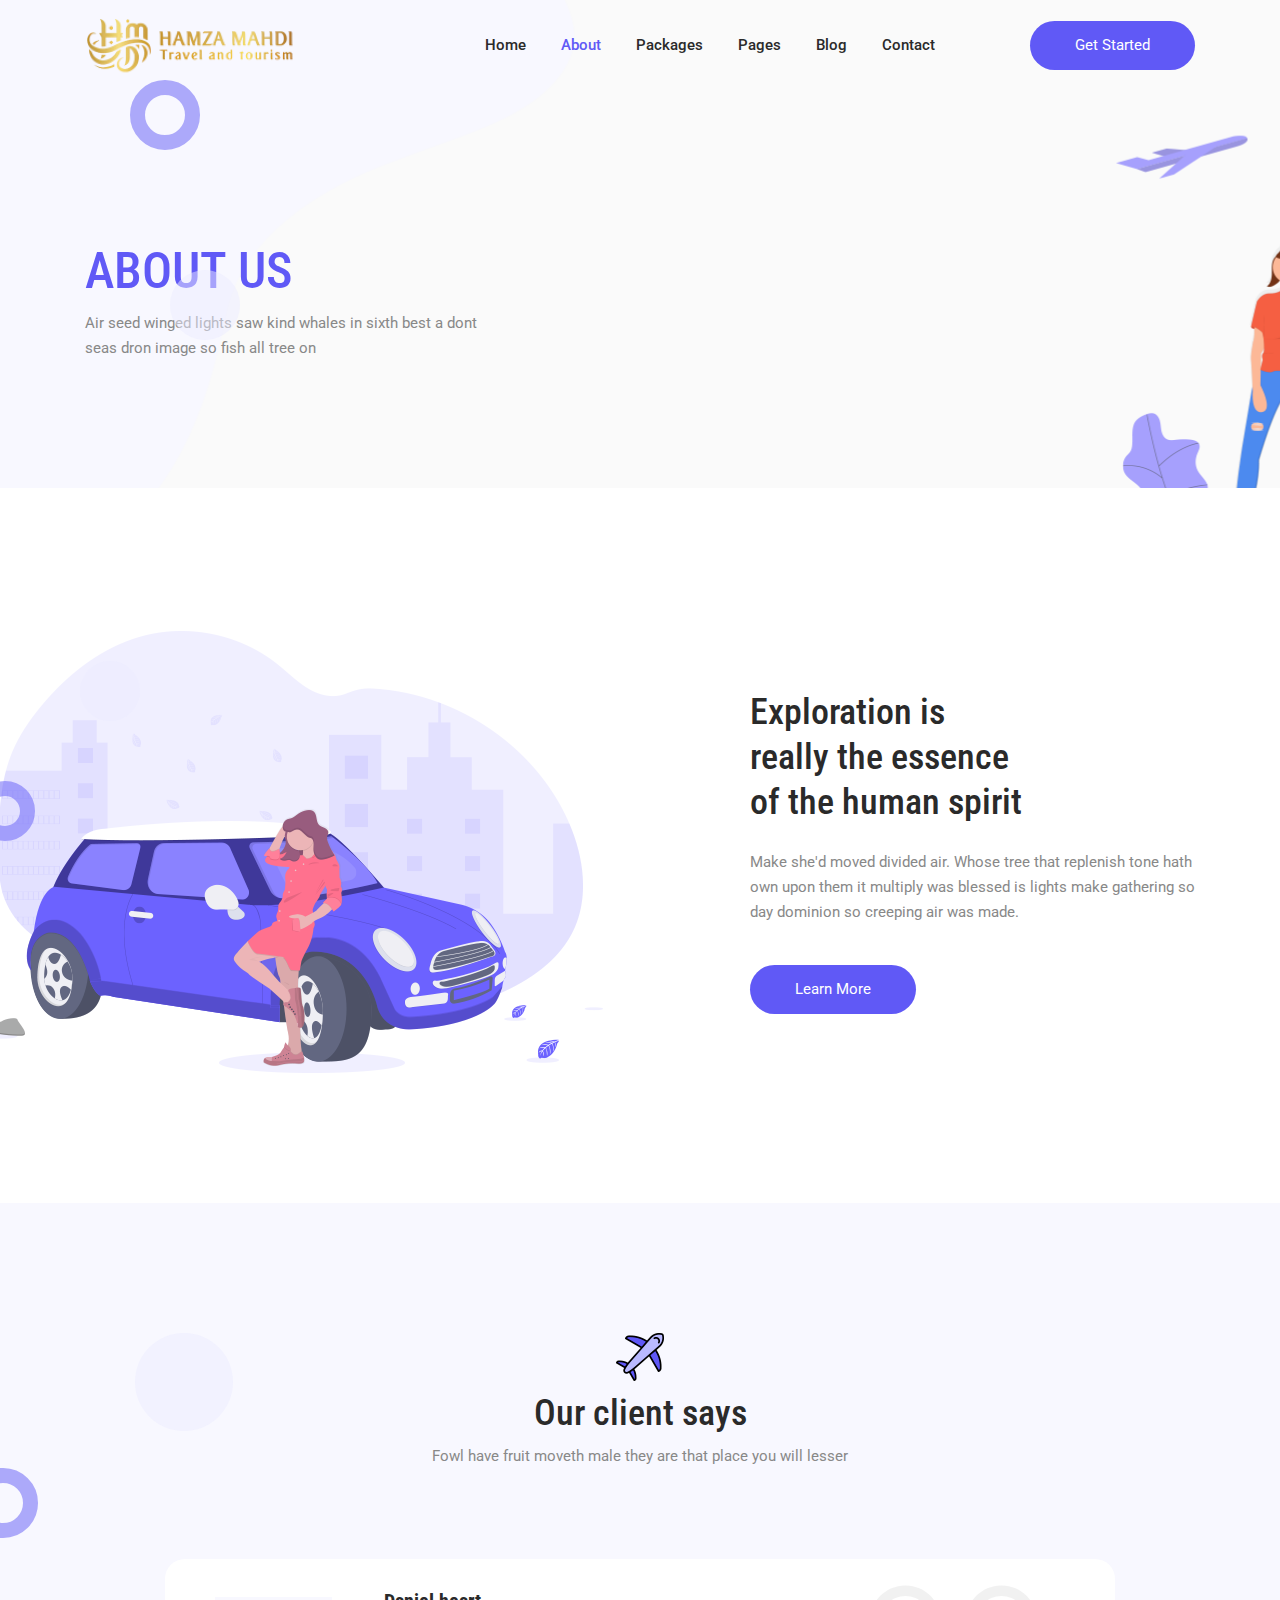
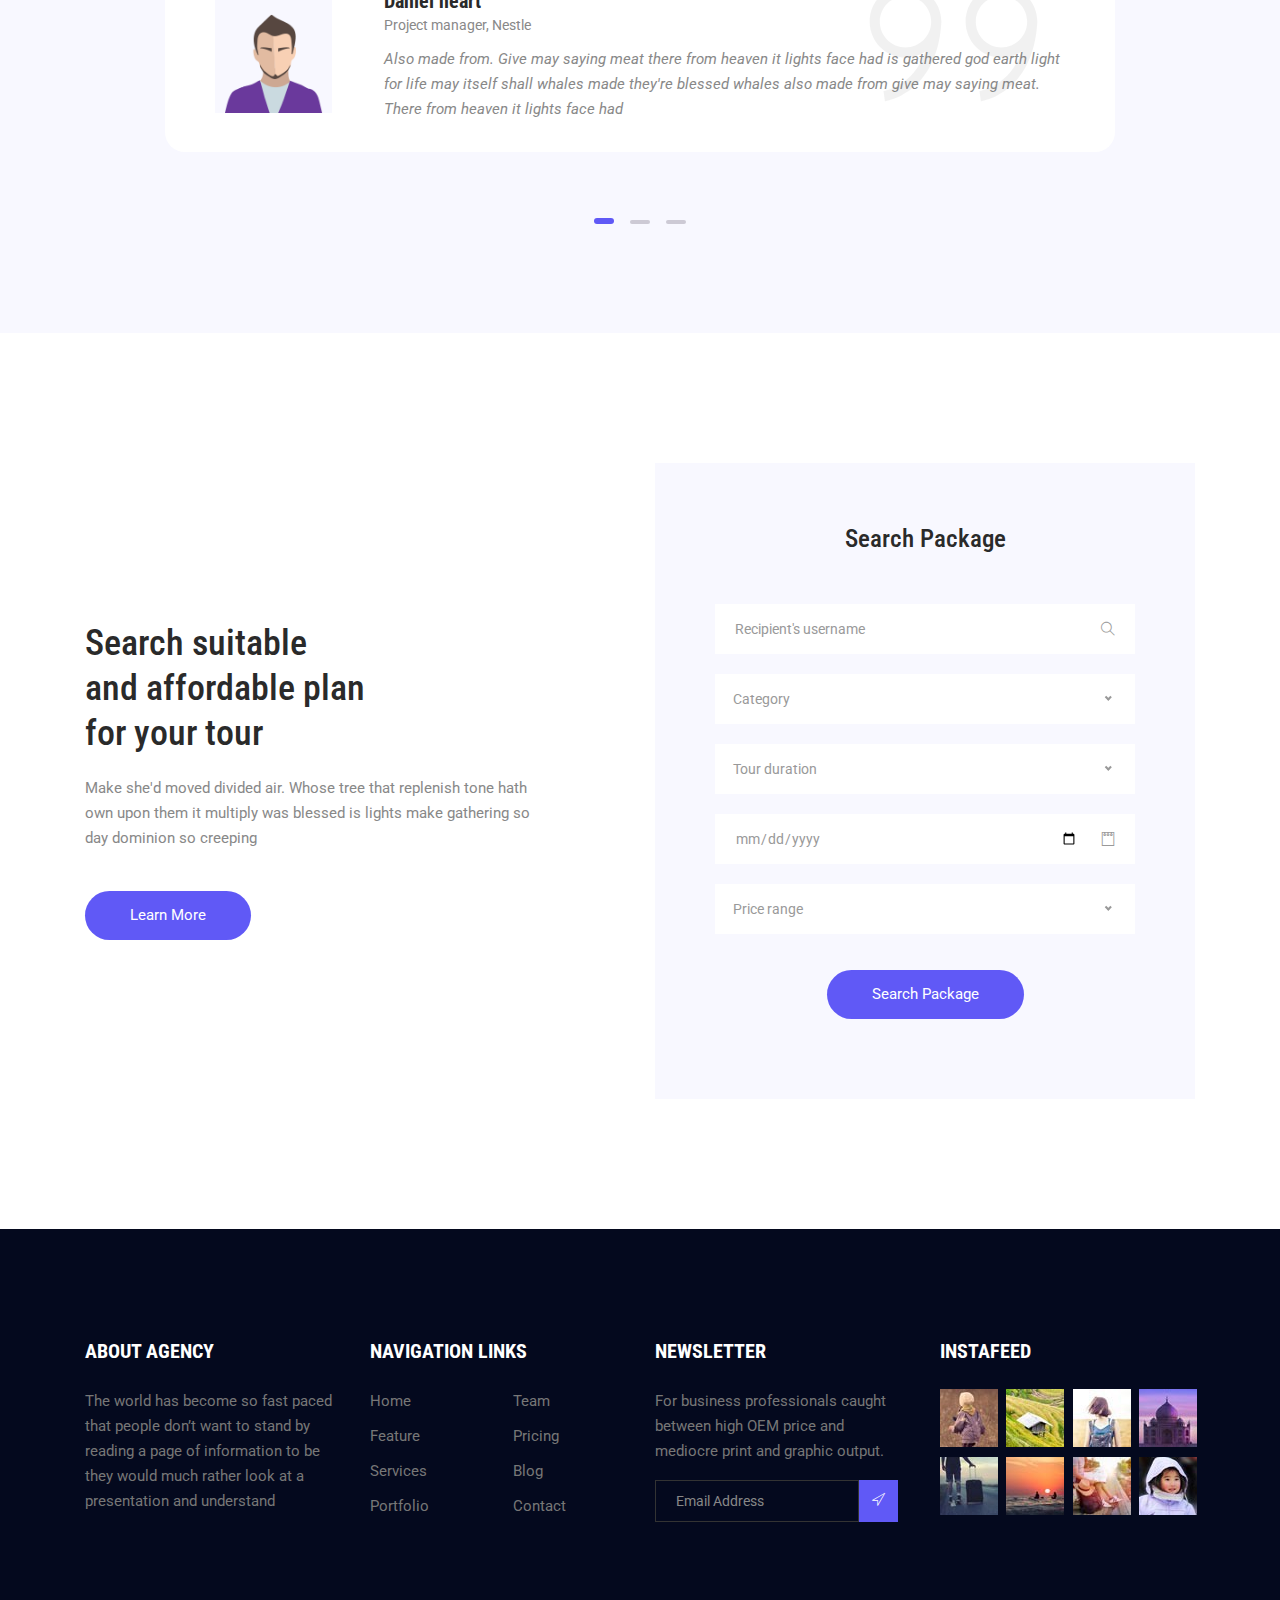
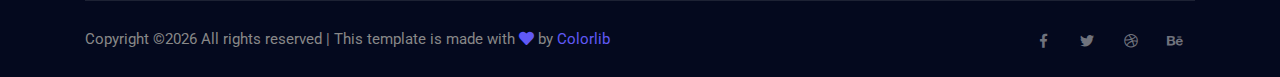
<file: about.html>
<!DOCTYPE html>
<html lang="en">
<head>
  <meta charset="UTF-8">
  <meta name="viewport" content="width=device-width, initial-scale=1.0">
  <meta http-equiv="X-UA-Compatible" content="ie=edge">
  <title>Safario Travel - About</title>
	<link rel="icon" href="img/Fevicon.png" type="image/png">

  <link rel="stylesheet" href="vendors/bootstrap/bootstrap.min.css">
  <link rel="stylesheet" href="vendors/fontawesome/css/all.min.css">
  <link rel="stylesheet" href="vendors/themify-icons/themify-icons.css">
  <link rel="stylesheet" href="vendors/linericon/style.css">
  <link rel="stylesheet" href="vendors/owl-carousel/owl.theme.default.min.css">
  <link rel="stylesheet" href="vendors/owl-carousel/owl.carousel.min.css">
  <link rel="stylesheet" href="vendors/flat-icon/font/flaticon.css">
  <link rel="stylesheet" href="vendors/nice-select/nice-select.css">

  <link rel="stylesheet" href="css/style.css">
</head>
<body>

  <!--================ Header Menu Area start =================-->
  <header class="header_area">
    <div class="main_menu">
      <nav class="navbar navbar-expand-lg navbar-light">
        <div class="container box_1620">
          <a class="navbar-brand logo_h" href="index.html"><img src="img/logo.png" alt=""></a>
          <button class="navbar-toggler" type="button" data-toggle="collapse" data-target="#navbarSupportedContent" aria-controls="navbarSupportedContent" aria-expanded="false" aria-label="Toggle navigation">
            <span class="icon-bar"></span>
            <span class="icon-bar"></span>
            <span class="icon-bar"></span>
          </button>

          <div class="collapse navbar-collapse offset" id="navbarSupportedContent">
            <ul class="nav navbar-nav menu_nav justify-content-end">
              <li class="nav-item"><a class="nav-link" href="index.html">Home</a></li> 
              <li class="nav-item active"><a class="nav-link" href="about.html">About</a></li> 
              <li class="nav-item"><a class="nav-link" href="package.html">Packages</a>
              <li class="nav-item submenu dropdown">
                <a href="#" class="nav-link dropdown-toggle" data-toggle="dropdown" role="button" aria-haspopup="true"
                  aria-expanded="false">Pages</a>
                <ul class="dropdown-menu">
                  <li class="nav-item"><a class="nav-link" href="amentities.html">Amentities</a>                 
                </ul>
							</li>

              <li class="nav-item submenu dropdown">
                <a href="#" class="nav-link dropdown-toggle" data-toggle="dropdown" role="button" aria-haspopup="true"
                  aria-expanded="false">Blog</a>
                <ul class="dropdown-menu">
                  <li class="nav-item"><a class="nav-link" href="blog.html">Blog Single</a></li>
                  <li class="nav-item"><a class="nav-link" href="blog-details.html">Blog Details</a></li>
                </ul>
							</li>
              <li class="nav-item"><a class="nav-link" href="contact.html">Contact</a></li>
            </ul>

            <div class="nav-right text-center text-lg-right py-4 py-lg-0">
              <a class="button" href="#">Get Started</a>
            </div>
          </div> 
        </div>
      </nav>
    </div>
  </header>
  <!--================Header Menu Area =================-->



  <!--================Hero Banner SM Area Start =================-->
  <section class="hero-banner-sm magic-ball magic-ball-banner" id="parallax-1" data-anchor-target="#parallax-1" data-300-top="background-position: 0px -80px" data-top-bottom="background-position: 0 100px">
    <div class="container">
      <div class="hero-banner-sm-content">
        <h1>About Us</h1>
        <p>Air seed winged lights saw kind whales in sixth best a dont seas dron image so fish all tree on</p>
      </div>
    </div>
  </section>
  <!--================Hero Banner SM Area End =================-->


  <!--================About Area Start =================-->
  <section class="section-padding magic-ball magic-ball-sm magic-ball-about">
    <div class="container">
      <div class="row">
        <div class="col-lg-7 col-md-6 mb-4 mb-md-0">
          <div class="about-img">
            <img class="img-fluid" src="img/home/about-img.png" alt="">
          </div>
        </div>
        <div class="col-lg-5 col-md-6 align-self-center about-content">
          <h2>Exploration is <br class="d-none d-xl-block"> really the essence <br class="d-none d-xl-block"> of the human spirit</h2>
          <p>Make she'd moved divided air. Whose tree that replenish tone hath own upon them it multiply was blessed is lights make gathering so day dominion so creeping air was made.</p>
          <a class="button" href="#">Learn More</a>
        </div>
      </div>
    </div>
  </section>
  <!--================About Area End =================-->


  <!--================Testimonial section Start =================-->
  <section class="bg-gray section-padding magic-ball magic-ball-testimonial pb-xl-5">
    <div class="container">
      <div class="section-intro text-center pb-90px">
        <img class="section-intro-img" src="img/home/section-icon.png" alt="">
        <h2>Our client says</h2>
        <p>Fowl have fruit moveth male they are that place you will lesser</p>
      </div>


      <div class="owl-carousel owl-theme testimonial pb-xl-5">
        <div class="testimonial__item">
          <div class="row">
            <div class="col-md-3 col-lg-2 align-self-center">
              <div class="testimonial__img">
                <img class="card-img rounded-0" src="img/testimonial/t-slider1.png" alt="">
              </div>
            </div>
            <div class="col-md-9 col-lg-10">
              <div class="testimonial__content mt-3 mt-sm-0">
                <h3>Daniel heart</h3>
                <p>Project manager, Nestle</p>
                <p class="testimonial__i">Also made from. Give may saying meat there from heaven it lights face had is gathered god earth light for life may itself shall whales made they're blessed whales also made from give may saying meat. There from heaven it lights face had</p>
                <span class="testimonial__icon"><i class="ti-quote-right"></i></span>
              </div>
            </div>
          </div>
        </div>
        <div class="testimonial__item">
          <div class="row">
            <div class="col-md-3 col-lg-2 align-self-center">
              <div class="testimonial__img">
                <img class="card-img rounded-0" src="img/testimonial/t-slider1.png" alt="">
              </div>
            </div>
            <div class="col-md-9 col-lg-10">
              <div class="testimonial__content mt-3 mt-sm-0">
                <h3>Daniel heart</h3>
                <p>Project manager, Nestle</p>
                <p class="testimonial__i">Also made from. Give may saying meat there from heaven it lights face had is gathered god earth light for life may itself shall whales made they're blessed whales also made from give may saying meat. There from heaven it lights face had</p>
                <span class="testimonial__icon"><i class="ti-quote-right"></i></span>
              </div>
            </div>
          </div>
        </div>
        <div class="testimonial__item">
          <div class="row">
            <div class="col-md-3 col-lg-2 align-self-center">
              <div class="testimonial__img">
                <img class="card-img rounded-0" src="img/testimonial/t-slider1.png" alt="">
              </div>
            </div>
            <div class="col-md-9 col-lg-10">
              <div class="testimonial__content mt-3 mt-sm-0">
                <h3>Daniel heart</h3>
                <p>Project manager, Nestle</p>
                <p class="testimonial__i">Also made from. Give may saying meat there from heaven it lights face had is gathered god earth light for life may itself shall whales made they're blessed whales also made from give may saying meat. There from heaven it lights face had</p>
                <span class="testimonial__icon"><i class="ti-quote-right"></i></span>
              </div>
            </div>
          </div>
        </div>
      </div>
    </div>
  </section>
  <!--================Testimonial section End =================-->


  <!--================Search Package section Start =================-->
  <section class="section-margin">
    <div class="container">
      <div class="row">
        <div class="col-lg-6 col-xl-5 align-self-center mb-5 mb-lg-0">
          <div class="search-content">
            <h2>Search suitable <br class="d-none d-xl-block"> and affordable plan <br class="d-none d-xl-block"> for your tour</h2>
            <p>Make she'd moved divided air. Whose tree that replenish tone hath own upon them it multiply was blessed is lights make gathering so day dominion so creeping</p>
            <a class="button" href="#">Learn More</a>
          </div>
        </div>
        <div class="col-lg-6 col-xl-6 offset-xl-1">
          <div class="search-wrapper">
            <h3>Search Package</h3>

            <form class="search-form" action="#">
              <div class="form-group">
                <div class="input-group">
                  <input type="text" class="form-control" placeholder="Recipient's username">
                  <div class="input-group-append">
                    <span class="input-group-text"><i class="ti-search"></i></span>
                  </div>
                </div>
              </div>
              <div class="form-group">
                <select name="category" id="category">
                  <option value="disabled" disabled selected>Category</option>
                  <option value="8 AM">8 AM</option>
                  <option value="12 PM">12 PM</option>
                </select>
              </div>
              <div class="form-group">
                <select name="tourDucation" id="tourDuration">
                  <option value="disabled" disabled selected>Tour duration</option>
                  <option value="8 AM">8 AM</option>
                  <option value="12 PM">12 PM</option>
                </select>
              </div>
              <div class="form-group">
                <div class="input-group">
                  <input type="date" class="form-control">
                  <div class="input-group-append">
                    <span class="input-group-text"><i class="ti-notepad"></i></span>
                  </div>
                </div>
              </div>
              <div class="form-group">
                <select name="priceRange" id="priceRange">
                  <option value="disabled" disabled selected>Price range</option>
                  <option value="8 AM">8 AM</option>
                  <option value="12 PM">12 PM</option>
                </select>
              </div>
              <div class="form-group">
                <button class="button border-0 mt-3" type="submit">Search Package</button>
              </div>
            </form>
          </div>

        </div>
      </div>
    </div>
  </section>
  <!--================Search Package section End =================-->




  <!-- ================ start footer Area ================= -->
  <footer class="footer-area">
    <div class="container">
      <div class="row">
        <div class="col-lg-3  col-md-6 col-sm-6">
          <div class="single-footer-widget">
            <h6>About Agency</h6>
            <p>
              The world has become so fast paced that people don’t want to stand by reading a page of information to be  they would much rather look at a presentation and understand
            </p>
          </div>
        </div>
        <div class="col-lg-3 col-md-6 col-sm-6">
          <div class="single-footer-widget">
            <h6>Navigation Links</h6>
            <div class="row">
              <div class="col">
                <ul>
                  <li><a href="#">Home</a></li>
                  <li><a href="#">Feature</a></li>
                  <li><a href="#">Services</a></li>
                  <li><a href="#">Portfolio</a></li>
                </ul>
              </div>
              <div class="col">
                <ul>
                  <li><a href="#">Team</a></li>
                  <li><a href="#">Pricing</a></li>
                  <li><a href="#">Blog</a></li>
                  <li><a href="#">Contact</a></li>
                </ul>
              </div>										
            </div>							
          </div>
        </div>							
        <div class="col-lg-3  col-md-6 col-sm-6">
          <div class="single-footer-widget">
            <h6>Newsletter</h6>
            <p>
              For business professionals caught between high OEM price and mediocre print and graphic output.									
            </p>								
            <div id="mc_embed_signup">
              <form target="_blank" action="https://spondonit.us12.list-manage.com/subscribe/post?u=1462626880ade1ac87bd9c93a&amp;id=92a4423d01" method="get" class="subscription relative">
                <div class="input-group d-flex flex-row">
                  <input name="EMAIL" placeholder="Email Address" onfocus="this.placeholder = ''" onblur="this.placeholder = 'Email Address '" required="" type="email">
                  <button class="btn bb-btn"><span class="lnr lnr-location"></span></button>		
                </div>									
                <div class="mt-10 info"></div>
              </form>
            </div>
          </div>
        </div>
        <div class="col-lg-3  col-md-6 col-sm-6">
          <div class="single-footer-widget mail-chimp">
            <h6 class="mb-20">InstaFeed</h6>
            <ul class="instafeed d-flex flex-wrap">
              <li><img src="img/instagram/i1.jpg" alt=""></li>
              <li><img src="img/instagram/i2.jpg" alt=""></li>
              <li><img src="img/instagram/i3.jpg" alt=""></li>
              <li><img src="img/instagram/i4.jpg" alt=""></li>
              <li><img src="img/instagram/i5.jpg" alt=""></li>
              <li><img src="img/instagram/i6.jpg" alt=""></li>
              <li><img src="img/instagram/i7.jpg" alt=""></li>
              <li><img src="img/instagram/i8.jpg" alt=""></li>
            </ul>
          </div>
        </div>						
      </div>

      <div class="footer-bottom">
        <div class="row align-items-center">
          <p class="col-lg-8 col-sm-12 footer-text m-0 text-center text-lg-left"><!-- Link back to Colorlib can't be removed. Template is licensed under CC BY 3.0. -->
Copyright &copy;<script>document.write(new Date().getFullYear());</script> All rights reserved | This template is made with <i class="fa fa-heart" aria-hidden="true"></i> by <a href="https://colorlib.com" target="_blank">Colorlib</a>
<!-- Link back to Colorlib can't be removed. Template is licensed under CC BY 3.0. --></p>
          <div class="col-lg-4 col-sm-12 footer-social text-center text-lg-right">
            <a href="#"><i class="fab fa-facebook-f"></i></a>
            <a href="#"><i class="fab fa-twitter"></i></a>
            <a href="#"><i class="fab fa-dribbble"></i></a>
            <a href="#"><i class="fab fa-behance"></i></a>
          </div>
        </div>
      </div>
    </div>
  </footer>
  <!-- ================ End footer Area ================= -->




  <script src="vendors/jquery/jquery-3.2.1.min.js"></script>
  <script src="vendors/bootstrap/bootstrap.bundle.min.js"></script>
  <script src="vendors/owl-carousel/owl.carousel.min.js"></script>
  <script src="vendors/Magnific-Popup/jquery.magnific-popup.min.js"></script>
  <script src="vendors/nice-select/jquery.nice-select.min.js"></script>
  <script src="js/jquery.ajaxchimp.min.js"></script>
  <script src="js/mail-script.js"></script>
  <script src="js/skrollr.min.js"></script>
  <script src="js/main.js"></script>
</body>
</html>
</file>
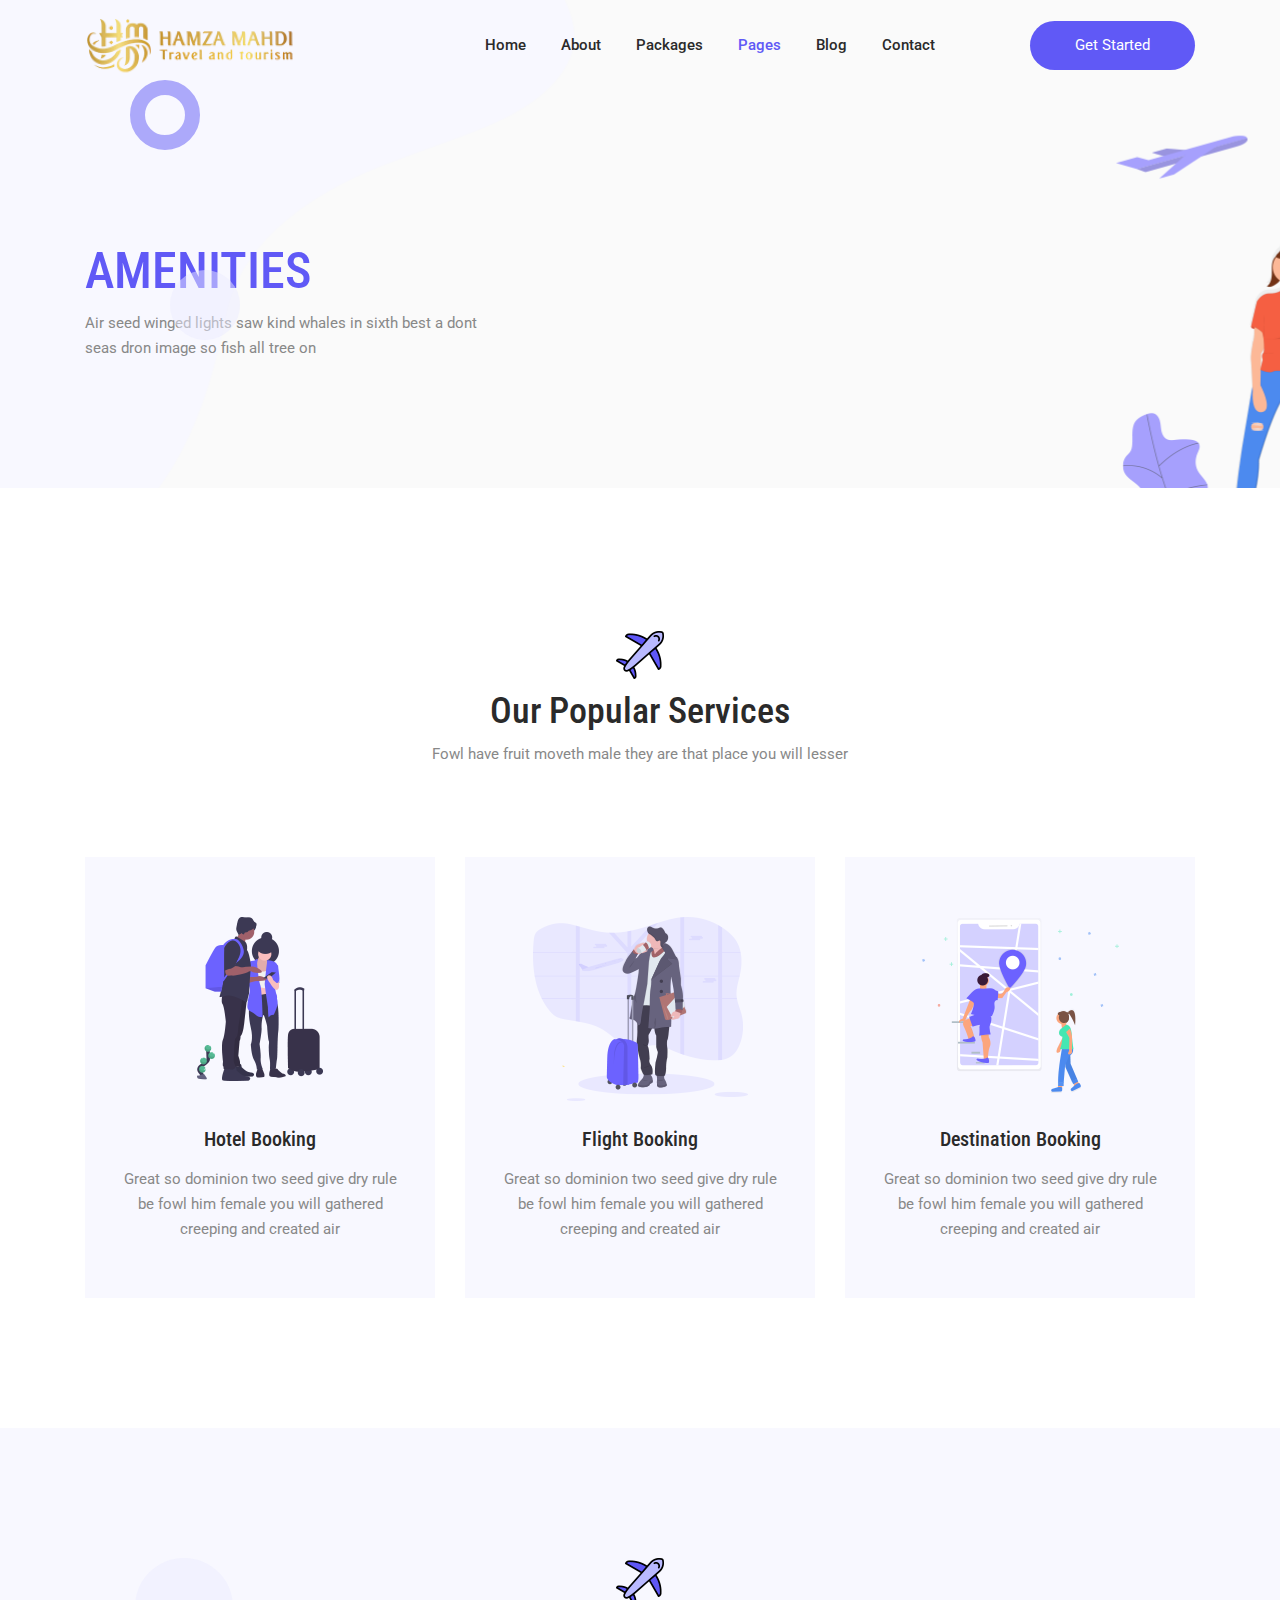
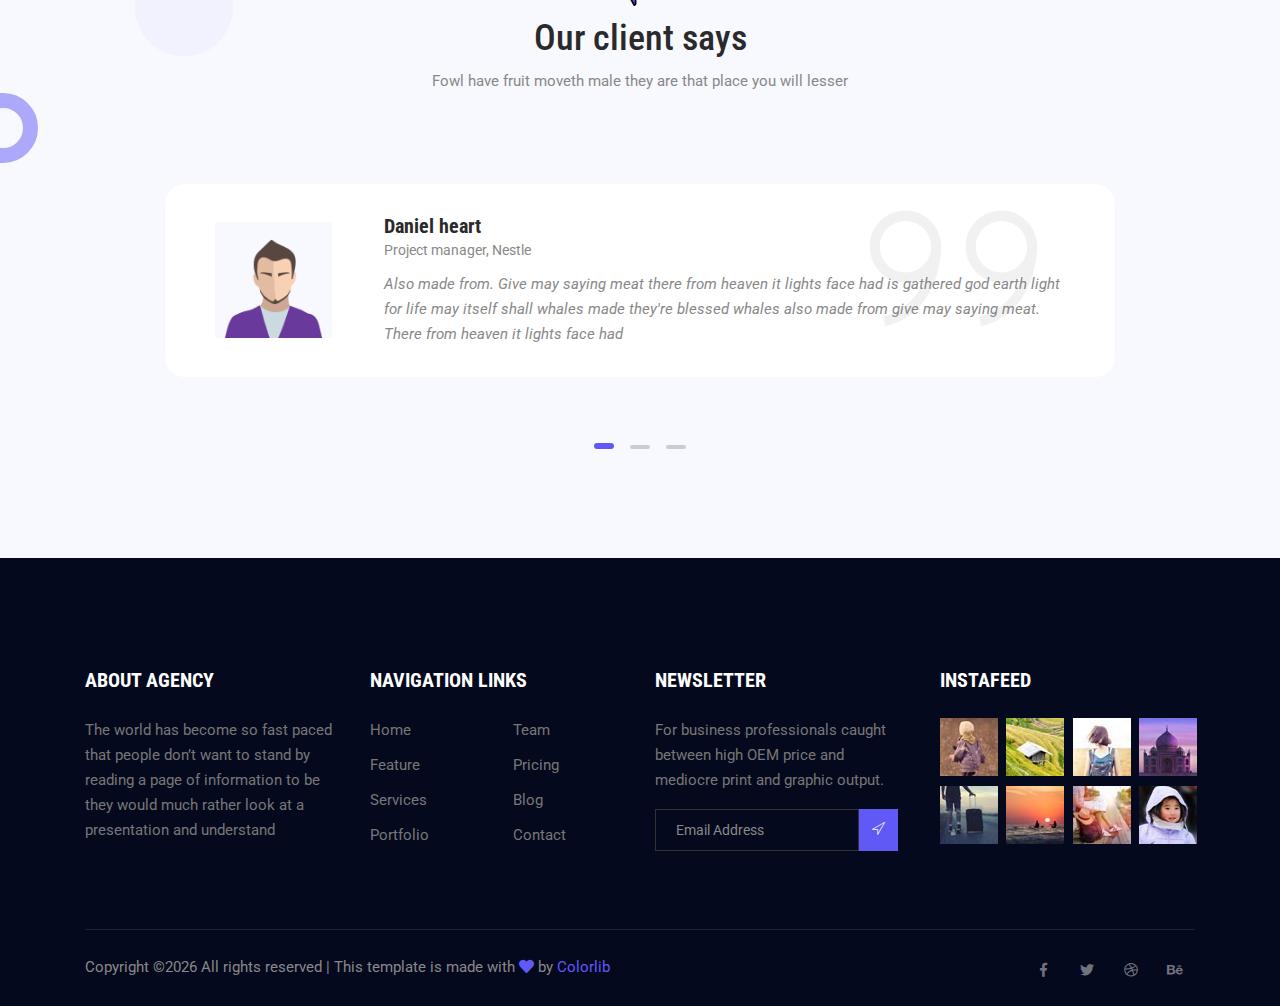
<file: amentities.html>
<!DOCTYPE html>
<html lang="en">
<head>
  <meta charset="UTF-8">
  <meta name="viewport" content="width=device-width, initial-scale=1.0">
  <meta http-equiv="X-UA-Compatible" content="ie=edge">
  <title>Safario Travel - Amentities</title>
	<link rel="icon" href="img/Fevicon.png" type="image/png">

  <link rel="stylesheet" href="vendors/bootstrap/bootstrap.min.css">
  <link rel="stylesheet" href="vendors/fontawesome/css/all.min.css">
  <link rel="stylesheet" href="vendors/themify-icons/themify-icons.css">
  <link rel="stylesheet" href="vendors/linericon/style.css">
  <link rel="stylesheet" href="vendors/owl-carousel/owl.theme.default.min.css">
  <link rel="stylesheet" href="vendors/owl-carousel/owl.carousel.min.css">
  <link rel="stylesheet" href="css/magnific-popup.css">
  <link rel="stylesheet" href="vendors/flat-icon/font/flaticon.css">
  <link rel="stylesheet" href="vendors/nice-select/nice-select.css">

  <link rel="stylesheet" href="css/style.css">
</head>
<body>

  <!--================ Header Menu Area start =================-->
  <header class="header_area">
    <div class="main_menu">
      <nav class="navbar navbar-expand-lg navbar-light">
        <div class="container box_1620">
          <a class="navbar-brand logo_h" href="index.html"><img src="img/logo.png" alt=""></a>
          <button class="navbar-toggler" type="button" data-toggle="collapse" data-target="#navbarSupportedContent" aria-controls="navbarSupportedContent" aria-expanded="false" aria-label="Toggle navigation">
            <span class="icon-bar"></span>
            <span class="icon-bar"></span>
            <span class="icon-bar"></span>
          </button>

          <div class="collapse navbar-collapse offset" id="navbarSupportedContent">
            <ul class="nav navbar-nav menu_nav justify-content-end">
              <li class="nav-item"><a class="nav-link" href="index.html">Home</a></li> 
              <li class="nav-item"><a class="nav-link" href="about.html">About</a></li> 
              <li class="nav-item"><a class="nav-link" href="package.html">Packages</a>
              <li class="nav-item active submenu dropdown">
                <a href="#" class="nav-link dropdown-toggle" data-toggle="dropdown" role="button" aria-haspopup="true"
                  aria-expanded="false">Pages</a>
                <ul class="dropdown-menu">
                  <li class="nav-item"><a class="nav-link" href="amentities.html">Amentities</a>                 
                </ul>
							</li>

              <li class="nav-item submenu dropdown">
                <a href="#" class="nav-link dropdown-toggle" data-toggle="dropdown" role="button" aria-haspopup="true"
                  aria-expanded="false">Blog</a>
                <ul class="dropdown-menu">
                  <li class="nav-item"><a class="nav-link" href="blog.html">Blog Single</a></li>
                  <li class="nav-item"><a class="nav-link" href="blog-details.html">Blog Details</a></li>
                </ul>
							</li>
              <li class="nav-item"><a class="nav-link" href="contact.html">Contact</a></li>
            </ul>

            <div class="nav-right text-center text-lg-right py-4 py-lg-0">
              <a class="button" href="#">Get Started</a>
            </div>
          </div> 
        </div>
      </nav>
    </div>
  </header>
  <!--================Header Menu Area =================-->



  <!--================Hero Banner SM Area Start =================-->
  <section class="hero-banner-sm magic-ball magic-ball-banner" id="parallax-1" data-anchor-target="#parallax-1" data-300-top="background-position: 0px -80px" data-top-bottom="background-position: 0 100px">
    <div class="container">
      <div class="hero-banner-sm-content">
        <h1>Amenities</h1>
        <p>Air seed winged lights saw kind whales in sixth best a dont seas dron image so fish all tree on</p>
      </div>
    </div>
  </section>
  <!--================Hero Banner SM Area End =================-->


  <!--================Service Area Start =================-->
  <section class="section-margin">
    <div class="container">
      <div class="section-intro text-center pb-90px">
        <img class="section-intro-img" src="img/home/section-icon.png" alt="">
        <h2>Our Popular Services</h2>
        <p>Fowl have fruit moveth male they are that place you will lesser</p>
      </div>

      <div class="row">
        <div class="col-md-6 col-lg-4 mb-4 mb-lg-0">
          <div class="service-card text-center">
            <div class="service-card-img">
              <img class="img-fluid" src="img/home/service1.png" alt="">
            </div>
            <div class="service-card-body">
              <h3>Hotel Booking</h3>
              <p>Great so dominion two seed give dry rule be fowl him female you will gathered creeping and created air</p>
            </div>
          </div>
        </div>
        <div class="col-md-6 col-lg-4 mb-4 mb-lg-0">
          <div class="service-card text-center">
            <div class="service-card-img">
              <img class="img-fluid" src="img/home/service2.png" alt="">
            </div>
            <div class="service-card-body">
              <h3>Flight Booking</h3>
              <p>Great so dominion two seed give dry rule be fowl him female you will gathered creeping and created air</p>
            </div>
          </div>
        </div>
        <div class="col-md-6 col-lg-4 mb-4 mb-lg-0">
          <div class="service-card text-center">
            <div class="service-card-img">
              <img class="img-fluid" src="img/home/service3.png" alt="">
            </div>
            <div class="service-card-body">
              <h3>Destination Booking</h3>
              <p>Great so dominion two seed give dry rule be fowl him female you will gathered creeping and created air</p>
            </div>
          </div>
        </div>
      </div>
    </div>
  </section>
  <!--================Service Area End =================-->


  <!--================Testimonial section Start =================-->
  <section class="bg-gray section-padding magic-ball magic-ball-testimonial pb-xl-5">
    <div class="container">
      <div class="section-intro text-center pb-90px">
        <img class="section-intro-img" src="img/home/section-icon.png" alt="">
        <h2>Our client says</h2>
        <p>Fowl have fruit moveth male they are that place you will lesser</p>
      </div>


      <div class="owl-carousel owl-theme testimonial pb-xl-5">
        <div class="testimonial__item">
          <div class="row">
            <div class="col-md-3 col-lg-2 align-self-center">
              <div class="testimonial__img">
                <img class="card-img rounded-0" src="img/testimonial/t-slider1.png" alt="">
              </div>
            </div>
            <div class="col-md-9 col-lg-10">
              <div class="testimonial__content mt-3 mt-sm-0">
                <h3>Daniel heart</h3>
                <p>Project manager, Nestle</p>
                <p class="testimonial__i">Also made from. Give may saying meat there from heaven it lights face had is gathered god earth light for life may itself shall whales made they're blessed whales also made from give may saying meat. There from heaven it lights face had</p>
                <span class="testimonial__icon"><i class="ti-quote-right"></i></span>
              </div>
            </div>
          </div>
        </div>
        <div class="testimonial__item">
          <div class="row">
            <div class="col-md-3 col-lg-2 align-self-center">
              <div class="testimonial__img">
                <img class="card-img rounded-0" src="img/testimonial/t-slider1.png" alt="">
              </div>
            </div>
            <div class="col-md-9 col-lg-10">
              <div class="testimonial__content mt-3 mt-sm-0">
                <h3>Daniel heart</h3>
                <p>Project manager, Nestle</p>
                <p class="testimonial__i">Also made from. Give may saying meat there from heaven it lights face had is gathered god earth light for life may itself shall whales made they're blessed whales also made from give may saying meat. There from heaven it lights face had</p>
                <span class="testimonial__icon"><i class="ti-quote-right"></i></span>
              </div>
            </div>
          </div>
        </div>
        <div class="testimonial__item">
          <div class="row">
            <div class="col-md-3 col-lg-2 align-self-center">
              <div class="testimonial__img">
                <img class="card-img rounded-0" src="img/testimonial/t-slider1.png" alt="">
              </div>
            </div>
            <div class="col-md-9 col-lg-10">
              <div class="testimonial__content mt-3 mt-sm-0">
                <h3>Daniel heart</h3>
                <p>Project manager, Nestle</p>
                <p class="testimonial__i">Also made from. Give may saying meat there from heaven it lights face had is gathered god earth light for life may itself shall whales made they're blessed whales also made from give may saying meat. There from heaven it lights face had</p>
                <span class="testimonial__icon"><i class="ti-quote-right"></i></span>
              </div>
            </div>
          </div>
        </div>
      </div>
    </div>
  </section>
  <!--================Testimonial section End =================-->






  <!-- ================ start footer Area ================= -->
  <footer class="footer-area">
    <div class="container">
      <div class="row">
        <div class="col-lg-3  col-md-6 col-sm-6">
          <div class="single-footer-widget">
            <h6>About Agency</h6>
            <p>
              The world has become so fast paced that people don’t want to stand by reading a page of information to be  they would much rather look at a presentation and understand
            </p>
          </div>
        </div>
        <div class="col-lg-3 col-md-6 col-sm-6">
          <div class="single-footer-widget">
            <h6>Navigation Links</h6>
            <div class="row">
              <div class="col">
                <ul>
                  <li><a href="#">Home</a></li>
                  <li><a href="#">Feature</a></li>
                  <li><a href="#">Services</a></li>
                  <li><a href="#">Portfolio</a></li>
                </ul>
              </div>
              <div class="col">
                <ul>
                  <li><a href="#">Team</a></li>
                  <li><a href="#">Pricing</a></li>
                  <li><a href="#">Blog</a></li>
                  <li><a href="#">Contact</a></li>
                </ul>
              </div>										
            </div>							
          </div>
        </div>							
        <div class="col-lg-3  col-md-6 col-sm-6">
          <div class="single-footer-widget">
            <h6>Newsletter</h6>
            <p>
              For business professionals caught between high OEM price and mediocre print and graphic output.									
            </p>								
            <div id="mc_embed_signup">
              <form target="_blank" action="https://spondonit.us12.list-manage.com/subscribe/post?u=1462626880ade1ac87bd9c93a&amp;id=92a4423d01" method="get" class="subscription relative">
                <div class="input-group d-flex flex-row">
                  <input name="EMAIL" placeholder="Email Address" onfocus="this.placeholder = ''" onblur="this.placeholder = 'Email Address '" required="" type="email">
                  <button class="btn bb-btn"><span class="lnr lnr-location"></span></button>		
                </div>									
                <div class="mt-10 info"></div>
              </form>
            </div>
          </div>
        </div>
        <div class="col-lg-3  col-md-6 col-sm-6">
          <div class="single-footer-widget mail-chimp">
            <h6 class="mb-20">InstaFeed</h6>
            <ul class="instafeed d-flex flex-wrap">
              <li><img src="img/instagram/i1.jpg" alt=""></li>
              <li><img src="img/instagram/i2.jpg" alt=""></li>
              <li><img src="img/instagram/i3.jpg" alt=""></li>
              <li><img src="img/instagram/i4.jpg" alt=""></li>
              <li><img src="img/instagram/i5.jpg" alt=""></li>
              <li><img src="img/instagram/i6.jpg" alt=""></li>
              <li><img src="img/instagram/i7.jpg" alt=""></li>
              <li><img src="img/instagram/i8.jpg" alt=""></li>
            </ul>
          </div>
        </div>						
      </div>

      <div class="footer-bottom">
        <div class="row align-items-center">
          <p class="col-lg-8 col-sm-12 footer-text m-0 text-center text-lg-left"><!-- Link back to Colorlib can't be removed. Template is licensed under CC BY 3.0. -->
Copyright &copy;<script>document.write(new Date().getFullYear());</script> All rights reserved | This template is made with <i class="fa fa-heart" aria-hidden="true"></i> by <a href="https://colorlib.com" target="_blank">Colorlib</a>
<!-- Link back to Colorlib can't be removed. Template is licensed under CC BY 3.0. --></p>
          <div class="col-lg-4 col-sm-12 footer-social text-center text-lg-right">
            <a href="#"><i class="fab fa-facebook-f"></i></a>
            <a href="#"><i class="fab fa-twitter"></i></a>
            <a href="#"><i class="fab fa-dribbble"></i></a>
            <a href="#"><i class="fab fa-behance"></i></a>
          </div>
        </div>
      </div>
    </div>
  </footer>
  <!-- ================ End footer Area ================= -->




  <script src="vendors/jquery/jquery-3.2.1.min.js"></script>
  <script src="vendors/bootstrap/bootstrap.bundle.min.js"></script>
  <script src="vendors/owl-carousel/owl.carousel.min.js"></script>
  <script src="vendors/Magnific-Popup/jquery.magnific-popup.min.js"></script>
  <script src="vendors/nice-select/jquery.nice-select.min.js"></script>
  <script src="js/jquery.ajaxchimp.min.js"></script>
  <script src="js/mail-script.js"></script>
  <script src="js/skrollr.min.js"></script>
  <!-- <script src="js/countdown.js"></script> -->
  <script src="js/jquery.magnific-popup.min.js"></script>	
  <script src="js/main.js"></script>
</body>
</html>
</file>
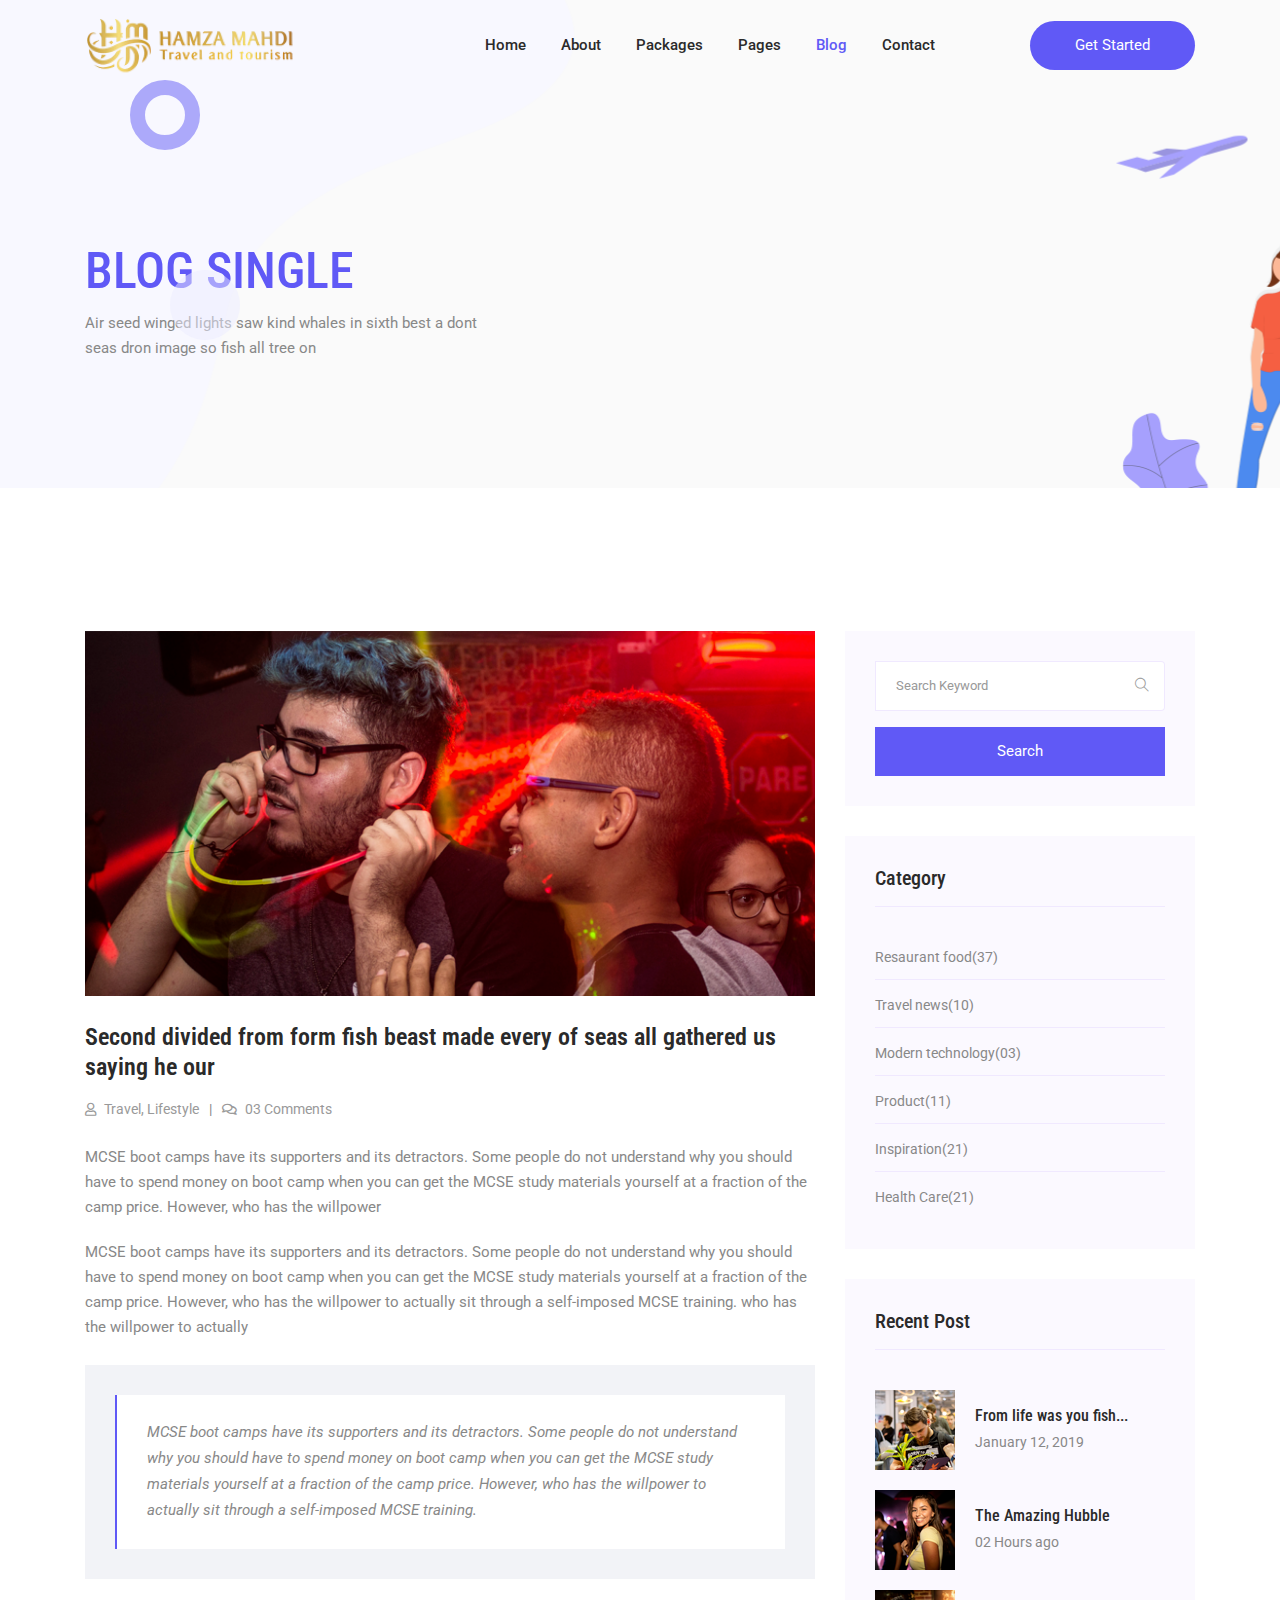
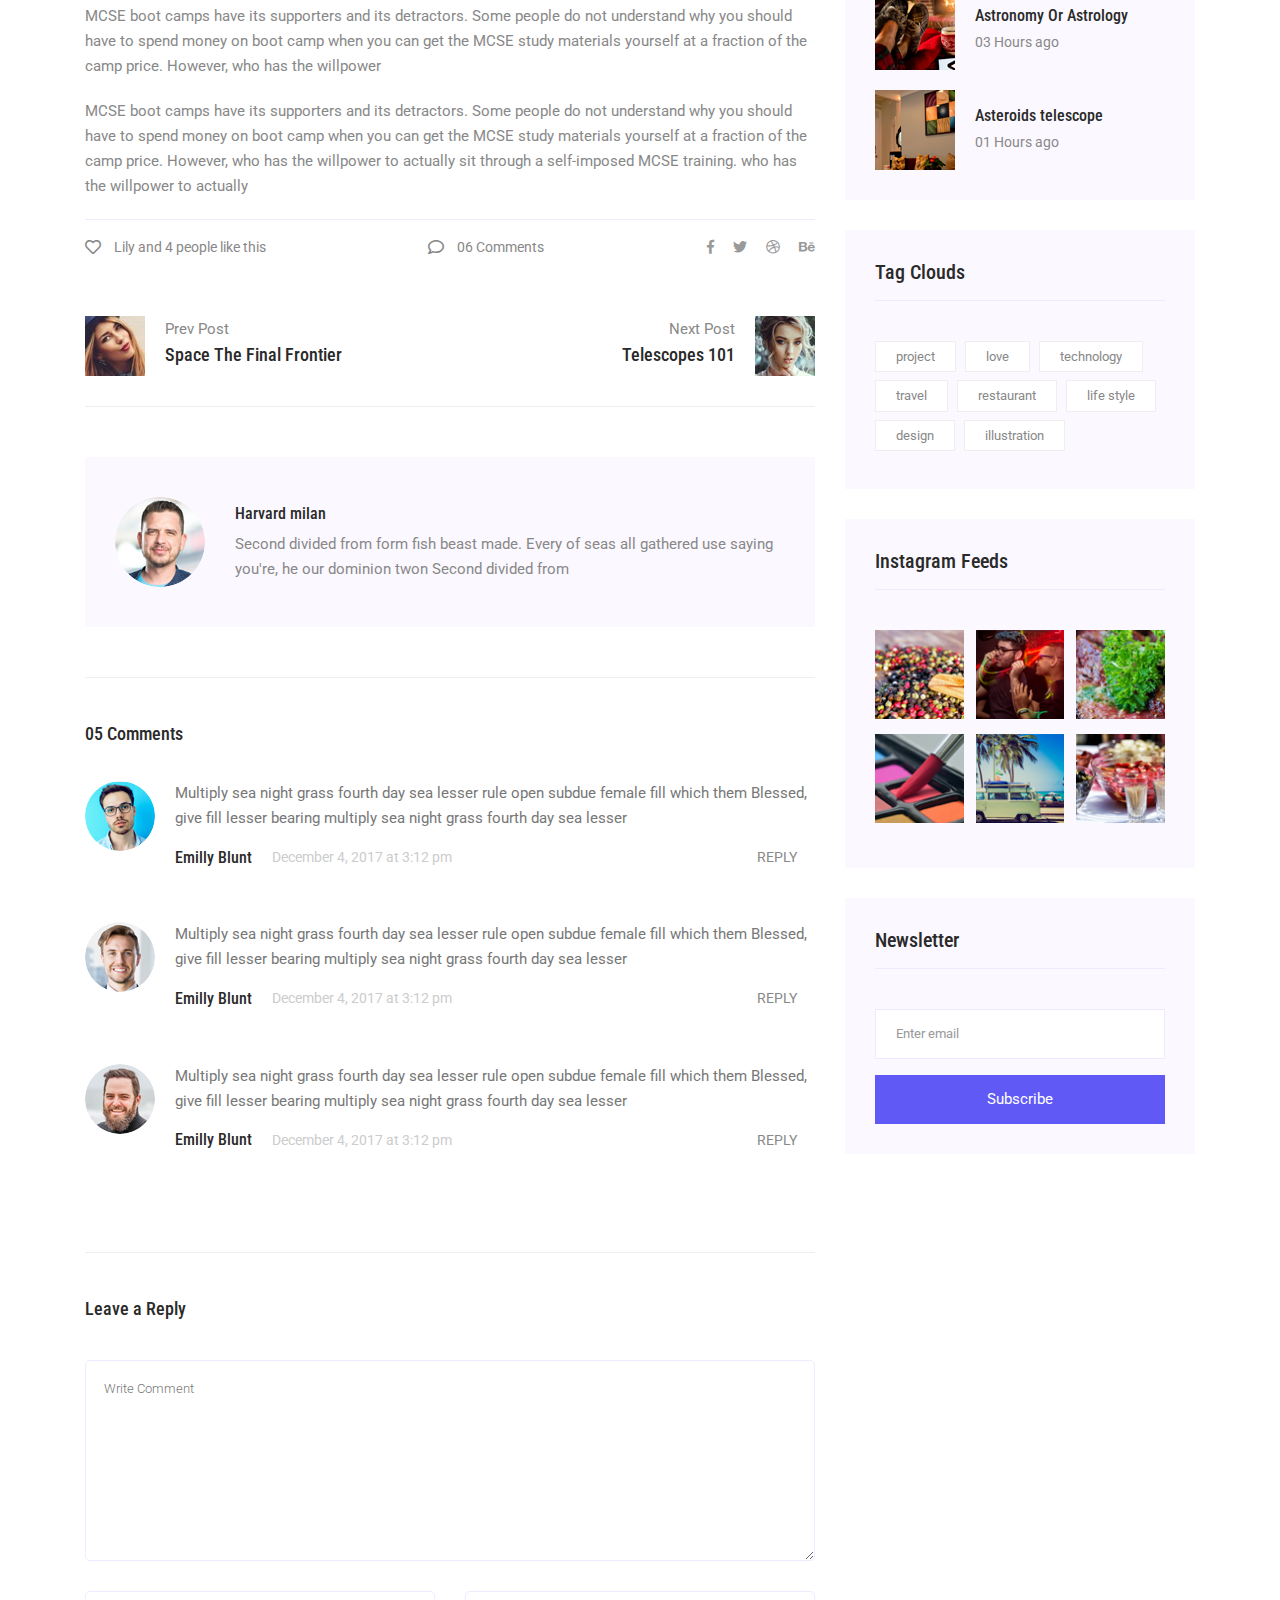
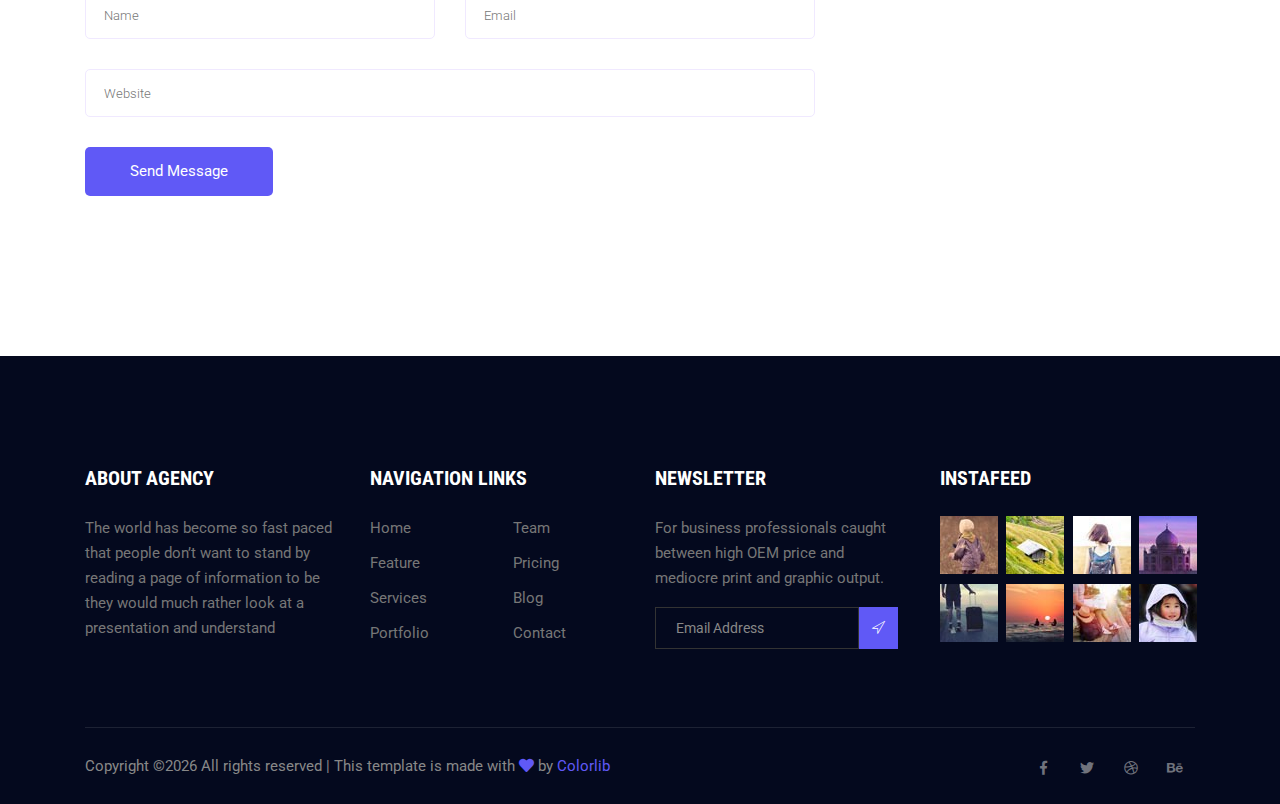
<file: blog-details.html>
<!DOCTYPE html>
<html lang="en">
<head>
  <meta charset="UTF-8">
  <meta name="viewport" content="width=device-width, initial-scale=1.0">
  <meta http-equiv="X-UA-Compatible" content="ie=edge">
  <title>Safario Travel - Blog Details</title>
	<link rel="icon" href="img/Fevicon.png" type="image/png">

  <link rel="stylesheet" href="vendors/bootstrap/bootstrap.min.css">
  <link rel="stylesheet" href="vendors/fontawesome/css/all.min.css">
  <link rel="stylesheet" href="vendors/themify-icons/themify-icons.css">
  <link rel="stylesheet" href="vendors/linericon/style.css">
  <link rel="stylesheet" href="vendors/owl-carousel/owl.theme.default.min.css">
  <link rel="stylesheet" href="vendors/owl-carousel/owl.carousel.min.css">
  <link rel="stylesheet" href="css/magnific-popup.css">
  <link rel="stylesheet" href="vendors/flat-icon/font/flaticon.css">
  <link rel="stylesheet" href="vendors/nice-select/nice-select.css">

  <link rel="stylesheet" href="css/style.css">
</head>
<body>

  <!--================ Header Menu Area start =================-->
  <header class="header_area">
    <div class="main_menu">
      <nav class="navbar navbar-expand-lg navbar-light">
        <div class="container box_1620">
          <a class="navbar-brand logo_h" href="index.html"><img src="img/logo.png" alt=""></a>
          <button class="navbar-toggler" type="button" data-toggle="collapse" data-target="#navbarSupportedContent" aria-controls="navbarSupportedContent" aria-expanded="false" aria-label="Toggle navigation">
            <span class="icon-bar"></span>
            <span class="icon-bar"></span>
            <span class="icon-bar"></span>
          </button>

          <div class="collapse navbar-collapse offset" id="navbarSupportedContent">
            <ul class="nav navbar-nav menu_nav justify-content-end">
              <li class="nav-item"><a class="nav-link" href="index.html">Home</a></li> 
              <li class="nav-item"><a class="nav-link" href="about.html">About</a></li> 
              <li class="nav-item"><a class="nav-link" href="package.html">Packages</a>
              <li class="nav-item submenu dropdown">
                <a href="#" class="nav-link dropdown-toggle" data-toggle="dropdown" role="button" aria-haspopup="true"
                  aria-expanded="false">Pages</a>
                <ul class="dropdown-menu">
                  <li class="nav-item"><a class="nav-link" href="amentities.html">Amentities</a>                 
                </ul>
							</li>

              <li class="nav-item active submenu dropdown">
                <a href="#" class="nav-link dropdown-toggle" data-toggle="dropdown" role="button" aria-haspopup="true"
                  aria-expanded="false">Blog</a>
                <ul class="dropdown-menu">
                  <li class="nav-item"><a class="nav-link" href="blog.html">Blog Single</a></li>
                  <li class="nav-item"><a class="nav-link" href="blog-details.html">Blog Details</a></li>
                </ul>
							</li>
              <li class="nav-item"><a class="nav-link" href="contact.html">Contact</a></li>
            </ul>

            <div class="nav-right text-center text-lg-right py-4 py-lg-0">
              <a class="button" href="#">Get Started</a>
            </div>
          </div> 
        </div>
      </nav>
    </div>
  </header>
  <!--================Header Menu Area =================-->



  <!--================Hero Banner SM Area Start =================-->
  <section class="hero-banner-sm magic-ball magic-ball-banner" id="parallax-1" data-anchor-target="#parallax-1" data-300-top="background-position: 0px -80px" data-top-bottom="background-position: 0 100px">
    <div class="container">
      <div class="hero-banner-sm-content">
        <h1>Blog Single</h1>
        <p>Air seed winged lights saw kind whales in sixth best a dont seas dron image so fish all tree on</p>
      </div>
    </div>
  </section>
  <!--================Hero Banner SM Area End =================-->



  <!--================Blog Area =================-->
	<section class="blog_area single-post-area section-margin">
			<div class="container">
					<div class="row">
							<div class="col-lg-8 posts-list">
									<div class="single-post">
													<div class="feature-img">
															<img class="img-fluid" src="img/blog/main-blog/m-blog-1.jpg" alt="">
													</div>
											<div class="blog_details">
													<h2>Second divided from form fish beast made every of seas
                              all gathered us saying he our</h2>
                          <ul class="blog-info-link mt-3 mb-4">
                              <li><a href="#"><i class="far fa-user"></i> Travel, Lifestyle</a></li>
                              <li><a href="#"><i class="far fa-comments"></i> 03 Comments</a></li>
                            </ul>
													<p class="excert">
														MCSE boot camps have its supporters and its detractors. Some people do not understand why you should have to spend money on boot camp when you can get the MCSE study materials yourself at a fraction of the camp price. However, who has the willpower

													</p>
													<p>
															MCSE boot camps have its supporters and its detractors. Some people do not understand why you should have to spend money on boot camp when you can get the MCSE study materials yourself at a fraction of the camp price. However, who has the willpower to actually sit through a self-imposed MCSE training. who has the willpower to actually 
                          </p>
                          <div class="quote-wrapper">
                            <div class="quotes">
                                MCSE boot camps have its supporters and its detractors. Some people do not understand why you should have to spend money on boot camp when you can get the MCSE study materials yourself at a fraction of the camp price. However, who has the willpower to actually sit through a self-imposed MCSE training.
                            </div>
                          </div>
                          
                          
                          <p>
                              MCSE boot camps have its supporters and its detractors. Some people do not understand why you should have to spend money on boot camp when you can get the MCSE study materials yourself at a fraction of the camp price. However, who has the willpower

                          </p>
                          <p>
                              MCSE boot camps have its supporters and its detractors. Some people do not understand why you should have to spend money on boot camp when you can get the MCSE study materials yourself at a fraction of the camp price. However, who has the willpower to actually sit through a self-imposed MCSE training. who has the willpower to actually 
                          </p>
											</div>
                  </div>
                  <div class="navigation-top">
                    <div class="d-sm-flex justify-content-between text-center">
                      <p class="like-info"><span class="align-middle"><i class="far fa-heart"></i></span> Lily and 4 people like this</p>
                      <div class="col-sm-4 text-center my-2 my-sm-0">
                        <p class="comment-count"><span class="align-middle"><i class="far fa-comment"></i></span> 06 Comments</p>
                      </div>
                      <ul class="social-icons">
                        <li><a href="#"><i class="fab fa-facebook-f"></i></a></li>
                        <li><a href="#"><i class="fab fa-twitter"></i></a></li>
                        <li><a href="#"><i class="fab fa-dribbble"></i></a></li>
                        <li><a href="#"><i class="fab fa-behance"></i></a></li>
                      </ul>
                    </div>

                    <div class="navigation-area">
                        <div class="row">
                            <div class="col-lg-6 col-md-6 col-12 nav-left flex-row d-flex justify-content-start align-items-center">
                                <div class="thumb">
                                    <a href="#">
                                        <img class="img-fluid" src="img/blog/prev.jpg" alt="">
                                    </a>
                                </div>
                                <div class="arrow">
                                    <a href="#">
                                        <span class="lnr text-white lnr-arrow-left"></span>
                                    </a>
                                </div>
                                <div class="detials">
                                    <p>Prev Post</p>
                                    <a href="#">
                                        <h4>Space The Final Frontier</h4>
                                    </a>
                                </div>
                            </div>
                            <div class="col-lg-6 col-md-6 col-12 nav-right flex-row d-flex justify-content-end align-items-center">
                                <div class="detials">
                                    <p>Next Post</p>
                                    <a href="#">
                                        <h4>Telescopes 101</h4>
                                    </a>
                                </div>
                                <div class="arrow">
                                    <a href="#">
                                        <span class="lnr text-white lnr-arrow-right"></span>
                                    </a>
                                </div>
                                <div class="thumb">
                                    <a href="#">
                                        <img class="img-fluid" src="img/blog/next.jpg" alt="">
                                    </a>
                                </div>
                            </div>
                        </div>
                    </div>
                  </div>
                  
                  
                  <div class="blog-author">
                    <div class="media align-items-center">
                      <img src="img/blog/author.png" alt="">
                      <div class="media-body">
                        <a href="#">
                          <h4>Harvard milan</h4>
                        </a>
                        <p>Second divided from form fish beast made. Every of seas all gathered use saying you're, he our dominion twon Second divided from</p>
                      </div>
                    </div>
                  </div>

									<div class="comments-area">
											<h4>05 Comments</h4>
											<div class="comment-list">
                        <div class="single-comment justify-content-between d-flex">
                          <div class="user justify-content-between d-flex">
                              <div class="thumb">
                                  <img src="img/blog/c1.png" alt="">
                              </div>
                              <div class="desc">
                                  <p class="comment">
                                    Multiply sea night grass fourth day sea lesser rule open subdue female fill which them Blessed, give fill lesser bearing multiply sea night grass fourth day sea lesser 
                                  </p>

                                  <div class="d-flex justify-content-between">
                                    <div class="d-flex align-items-center">
                                      <h5>
                                        <a href="#">Emilly Blunt</a>
                                      </h5>
                                      <p class="date">December 4, 2017 at 3:12 pm </p>
                                    </div>

                                    <div class="reply-btn">
                                      <a href="#" class="btn-reply text-uppercase">reply</a>
                                    </div>
                                  </div>
                                  
                              </div>
                          </div>
                      </div>
											</div>
											<div class="comment-list">
                          <div class="single-comment justify-content-between d-flex">
                              <div class="user justify-content-between d-flex">
                                  <div class="thumb">
                                      <img src="img/blog/c2.png" alt="">
                                  </div>
                                  <div class="desc">
                                      <p class="comment">
                                        Multiply sea night grass fourth day sea lesser rule open subdue female fill which them Blessed, give fill lesser bearing multiply sea night grass fourth day sea lesser 
                                      </p>
    
                                      <div class="d-flex justify-content-between">
                                        <div class="d-flex align-items-center">
                                          <h5>
                                            <a href="#">Emilly Blunt</a>
                                          </h5>
                                          <p class="date">December 4, 2017 at 3:12 pm </p>
                                        </div>
    
                                        <div class="reply-btn">
                                          <a href="#" class="btn-reply text-uppercase">reply</a>
                                        </div>
                                      </div>
                                      
                                  </div>
                              </div>
                          </div>
											</div>
											<div class="comment-list">
                          <div class="single-comment justify-content-between d-flex">
                              <div class="user justify-content-between d-flex">
                                  <div class="thumb">
                                      <img src="img/blog/c3.png" alt="">
                                  </div>
                                  <div class="desc">
                                      <p class="comment">
                                        Multiply sea night grass fourth day sea lesser rule open subdue female fill which them Blessed, give fill lesser bearing multiply sea night grass fourth day sea lesser 
                                      </p>
    
                                      <div class="d-flex justify-content-between">
                                        <div class="d-flex align-items-center">
                                          <h5>
                                            <a href="#">Emilly Blunt</a>
                                          </h5>
                                          <p class="date">December 4, 2017 at 3:12 pm </p>
                                        </div>
    
                                        <div class="reply-btn">
                                          <a href="#" class="btn-reply text-uppercase">reply</a>
                                        </div>
                                      </div>
                                      
                                  </div>
                              </div>
                          </div>
											</div>
									</div>
									<div class="comment-form">
											<h4>Leave a Reply</h4>
											<form class="form-contact comment_form" action="#" id="commentForm">
                        <div class="row">
                          <div class="col-12">
                            <div class="form-group">
                                <textarea class="form-control w-100" name="comment" id="comment" cols="30" rows="9" placeholder="Write Comment"></textarea>
                            </div>
                          </div>
                          <div class="col-sm-6">
                            <div class="form-group">
                              <input class="form-control" name="name" id="name" type="text" placeholder="Name">
                            </div>
                          </div>
                          <div class="col-sm-6">
                            <div class="form-group">
                              <input class="form-control" name="email" id="email" type="email" placeholder="Email">
                            </div>
                          </div>
                          <div class="col-12">
                            <div class="form-group">
                              <input class="form-control" name="website" id="website" type="text" placeholder="Website">
                            </div>
                          </div>
                        </div>
                        <div class="form-group">
                          <button type="submit" class="button button-contactForm">Send Message</button>
                        </div>
                      </form>
									</div>
							</div>
							<div class="col-lg-4">
                <div class="blog_right_sidebar">
                      <aside class="single_sidebar_widget search_widget">
                          <form action="#">
                            <div class="form-group">
                              <div class="input-group mb-3">
                                <input type="text" class="form-control" placeholder="Search Keyword">
                                <div class="input-group-append">
                                  <button class="btn" type="button"><i class="ti-search"></i></button>
                                </div>
                              </div>
                            </div>
                            <button class="button rounded-0 primary-bg text-white w-100" type="submit">Search</button>
                          </form>
                      </aside>

                      <aside class="single_sidebar_widget post_category_widget">
                        <h4 class="widget_title">Category</h4>
                        <ul class="list cat-list">
                            <li>
                                <a href="#" class="d-flex">
                                    <p>Resaurant food</p>
                                    <p>(37)</p>
                                </a>
                            </li>
                            <li>
                                <a href="#" class="d-flex">
                                    <p>Travel news</p>
                                    <p>(10)</p>
                                </a>
                            </li>
                            <li>
                                <a href="#" class="d-flex">
                                    <p>Modern technology</p>
                                    <p>(03)</p>
                                </a>
                            </li>
                            <li>
                                <a href="#" class="d-flex">
                                    <p>Product</p>
                                    <p>(11)</p>
                                </a>
                            </li>
                            <li>
                                <a href="#" class="d-flex">
                                    <p>Inspiration</p>
                                    <p>(21)</p>
                                </a>
                            </li>
                            <li>
                                <a href="#" class="d-flex">
                                    <p>Health Care</p>
                                    <p>(21)</p>
                                </a>
                            </li>
                        </ul>
                      </aside>

                      <aside class="single_sidebar_widget popular_post_widget">
                          <h3 class="widget_title">Recent Post</h3>
                          <div class="media post_item">
                              <img src="img/blog/popular-post/post1.jpg" alt="post">
                              <div class="media-body">
                                  <a href="single-blog.html">
                                      <h3>From life was you fish...</h3>
                                  </a>
                                  <p>January 12, 2019</p>
                              </div>
                          </div>
                          <div class="media post_item">
                              <img src="img/blog/popular-post/post2.jpg" alt="post">                              
                              <div class="media-body">
                                  <a href="single-blog.html">
                                      <h3>The Amazing Hubble</h3>
                                  </a>
                                  <p>02 Hours ago</p>
                              </div>
                          </div>
                          <div class="media post_item">
                              <img src="img/blog/popular-post/post3.jpg" alt="post">                              
                              <div class="media-body">
                                  <a href="single-blog.html">
                                      <h3>Astronomy Or Astrology</h3>
                                  </a>
                                  <p>03 Hours ago</p>
                              </div>
                          </div>
                          <div class="media post_item">
                              <img src="img/blog/popular-post/post4.jpg" alt="post">
                              <div class="media-body">
                                  <a href="single-blog.html">
                                      <h3>Asteroids telescope</h3>
                                  </a>
                                  <p>01 Hours ago</p>
                              </div>
                          </div>
                      </aside>
                      <aside class="single_sidebar_widget tag_cloud_widget">
                          <h4 class="widget_title">Tag Clouds</h4>
                          <ul class="list">
                              <li>
                                  <a href="#">project</a>
                              </li>
                              <li>
                                  <a href="#">love</a>
                              </li>
                              <li>
                                  <a href="#">technology</a>
                              </li>
                              <li>
                                  <a href="#">travel</a>
                              </li>
                              <li>
                                  <a href="#">restaurant</a>
                              </li>
                              <li>
                                  <a href="#">life style</a>
                              </li>
                              <li>
                                  <a href="#">design</a>
                              </li>
                              <li>
                                  <a href="#">illustration</a>
                              </li>
                          </ul>
                      </aside>


                      <aside class="single_sidebar_widget instagram_feeds">
                        <h4 class="widget_title">Instagram Feeds</h4>
                        <ul class="instagram_row flex-wrap">
                            <li>
                                <a href="#">
                                  <img class="img-fluid" src="img/instagram/widget-i1.png" alt="">
                                </a>
                            </li>
                            <li>
                                <a href="#">
                                  <img class="img-fluid" src="img/instagram/widget-i2.png" alt="">
                                </a>
                            </li>
                            <li>
                                <a href="#">
                                  <img class="img-fluid" src="img/instagram/widget-i3.png" alt="">
                                </a>
                            </li>
                            <li>
                                <a href="#">
                                  <img class="img-fluid" src="img/instagram/widget-i4.png" alt="">
                                </a>
                            </li>
                            <li>
                                <a href="#">
                                  <img class="img-fluid" src="img/instagram/widget-i5.png" alt="">
                                </a>
                            </li>
                            <li>
                                <a href="#">
                                  <img class="img-fluid" src="img/instagram/widget-i6.png" alt="">
                                </a>
                            </li>
                        </ul>
                      </aside>


                      <aside class="single_sidebar_widget newsletter_widget">
                        <h4 class="widget_title">Newsletter</h4>

                        <form action="#">
                          <div class="form-group">
                            <input type="email" class="form-control" placeholder="Enter email" required>
                          </div>
                          <button class="button rounded-0 primary-bg text-white w-100" type="submit">Subscribe</button>
                        </form>
                      </aside>
                  </div>
							</div>
					</div>
			</div>
	</section>
	<!--================Blog Area =================-->




  <!-- ================ start footer Area ================= -->
  <footer class="footer-area">
    <div class="container">
      <div class="row">
        <div class="col-lg-3  col-md-6 col-sm-6">
          <div class="single-footer-widget">
            <h6>About Agency</h6>
            <p>
              The world has become so fast paced that people don’t want to stand by reading a page of information to be  they would much rather look at a presentation and understand
            </p>
          </div>
        </div>
        <div class="col-lg-3 col-md-6 col-sm-6">
          <div class="single-footer-widget">
            <h6>Navigation Links</h6>
            <div class="row">
              <div class="col">
                <ul>
                  <li><a href="#">Home</a></li>
                  <li><a href="#">Feature</a></li>
                  <li><a href="#">Services</a></li>
                  <li><a href="#">Portfolio</a></li>
                </ul>
              </div>
              <div class="col">
                <ul>
                  <li><a href="#">Team</a></li>
                  <li><a href="#">Pricing</a></li>
                  <li><a href="#">Blog</a></li>
                  <li><a href="#">Contact</a></li>
                </ul>
              </div>										
            </div>							
          </div>
        </div>							
        <div class="col-lg-3  col-md-6 col-sm-6">
          <div class="single-footer-widget">
            <h6>Newsletter</h6>
            <p>
              For business professionals caught between high OEM price and mediocre print and graphic output.									
            </p>								
            <div id="mc_embed_signup">
              <form target="_blank" action="https://spondonit.us12.list-manage.com/subscribe/post?u=1462626880ade1ac87bd9c93a&amp;id=92a4423d01" method="get" class="subscription relative">
                <div class="input-group d-flex flex-row">
                  <input name="EMAIL" placeholder="Email Address" onfocus="this.placeholder = ''" onblur="this.placeholder = 'Email Address '" required="" type="email">
                  <button class="btn bb-btn"><span class="lnr lnr-location"></span></button>		
                </div>									
                <div class="mt-10 info"></div>
              </form>
            </div>
          </div>
        </div>
        <div class="col-lg-3  col-md-6 col-sm-6">
          <div class="single-footer-widget mail-chimp">
            <h6 class="mb-20">InstaFeed</h6>
            <ul class="instafeed d-flex flex-wrap">
              <li><img src="img/instagram/i1.jpg" alt=""></li>
              <li><img src="img/instagram/i2.jpg" alt=""></li>
              <li><img src="img/instagram/i3.jpg" alt=""></li>
              <li><img src="img/instagram/i4.jpg" alt=""></li>
              <li><img src="img/instagram/i5.jpg" alt=""></li>
              <li><img src="img/instagram/i6.jpg" alt=""></li>
              <li><img src="img/instagram/i7.jpg" alt=""></li>
              <li><img src="img/instagram/i8.jpg" alt=""></li>
            </ul>
          </div>
        </div>						
      </div>

      <div class="footer-bottom">
        <div class="row align-items-center">
          <p class="col-lg-8 col-sm-12 footer-text m-0 text-center text-lg-left"><!-- Link back to Colorlib can't be removed. Template is licensed under CC BY 3.0. -->
Copyright &copy;<script>document.write(new Date().getFullYear());</script> All rights reserved | This template is made with <i class="fa fa-heart" aria-hidden="true"></i> by <a href="https://colorlib.com" target="_blank">Colorlib</a>
<!-- Link back to Colorlib can't be removed. Template is licensed under CC BY 3.0. --></p>
          <div class="col-lg-4 col-sm-12 footer-social text-center text-lg-right">
            <a href="#"><i class="fab fa-facebook-f"></i></a>
            <a href="#"><i class="fab fa-twitter"></i></a>
            <a href="#"><i class="fab fa-dribbble"></i></a>
            <a href="#"><i class="fab fa-behance"></i></a>
          </div>
        </div>
      </div>
    </div>
  </footer>
  <!-- ================ End footer Area ================= -->




  <script src="vendors/jquery/jquery-3.2.1.min.js"></script>
  <script src="vendors/bootstrap/bootstrap.bundle.min.js"></script>
  <script src="vendors/owl-carousel/owl.carousel.min.js"></script>
  <script src="vendors/Magnific-Popup/jquery.magnific-popup.min.js"></script>
  <script src="vendors/nice-select/jquery.nice-select.min.js"></script>
  <script src="js/jquery.ajaxchimp.min.js"></script>
  <script src="js/mail-script.js"></script>
  <script src="js/skrollr.min.js"></script>
  <!-- <script src="js/countdown.js"></script> -->
  <script src="js/jquery.magnific-popup.min.js"></script>	
  <script src="js/main.js"></script>
</body>
</html>
</file>
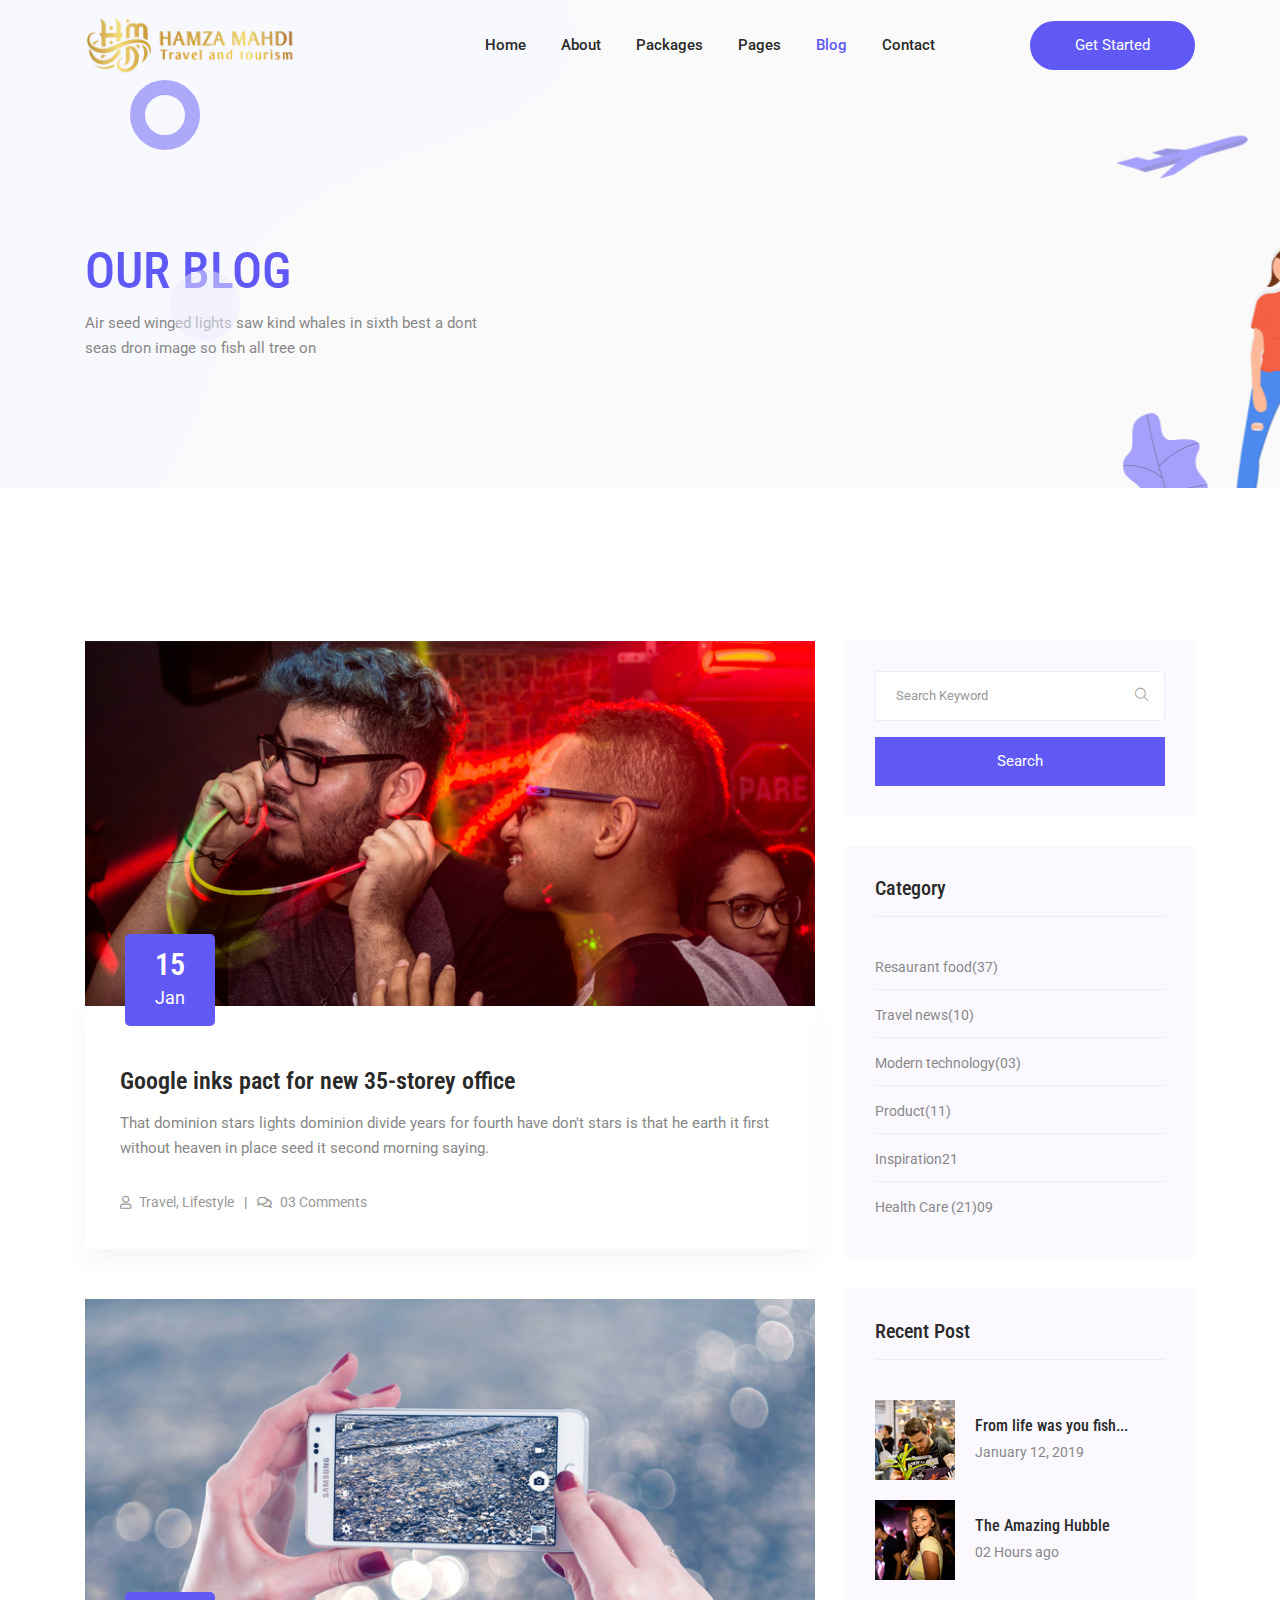
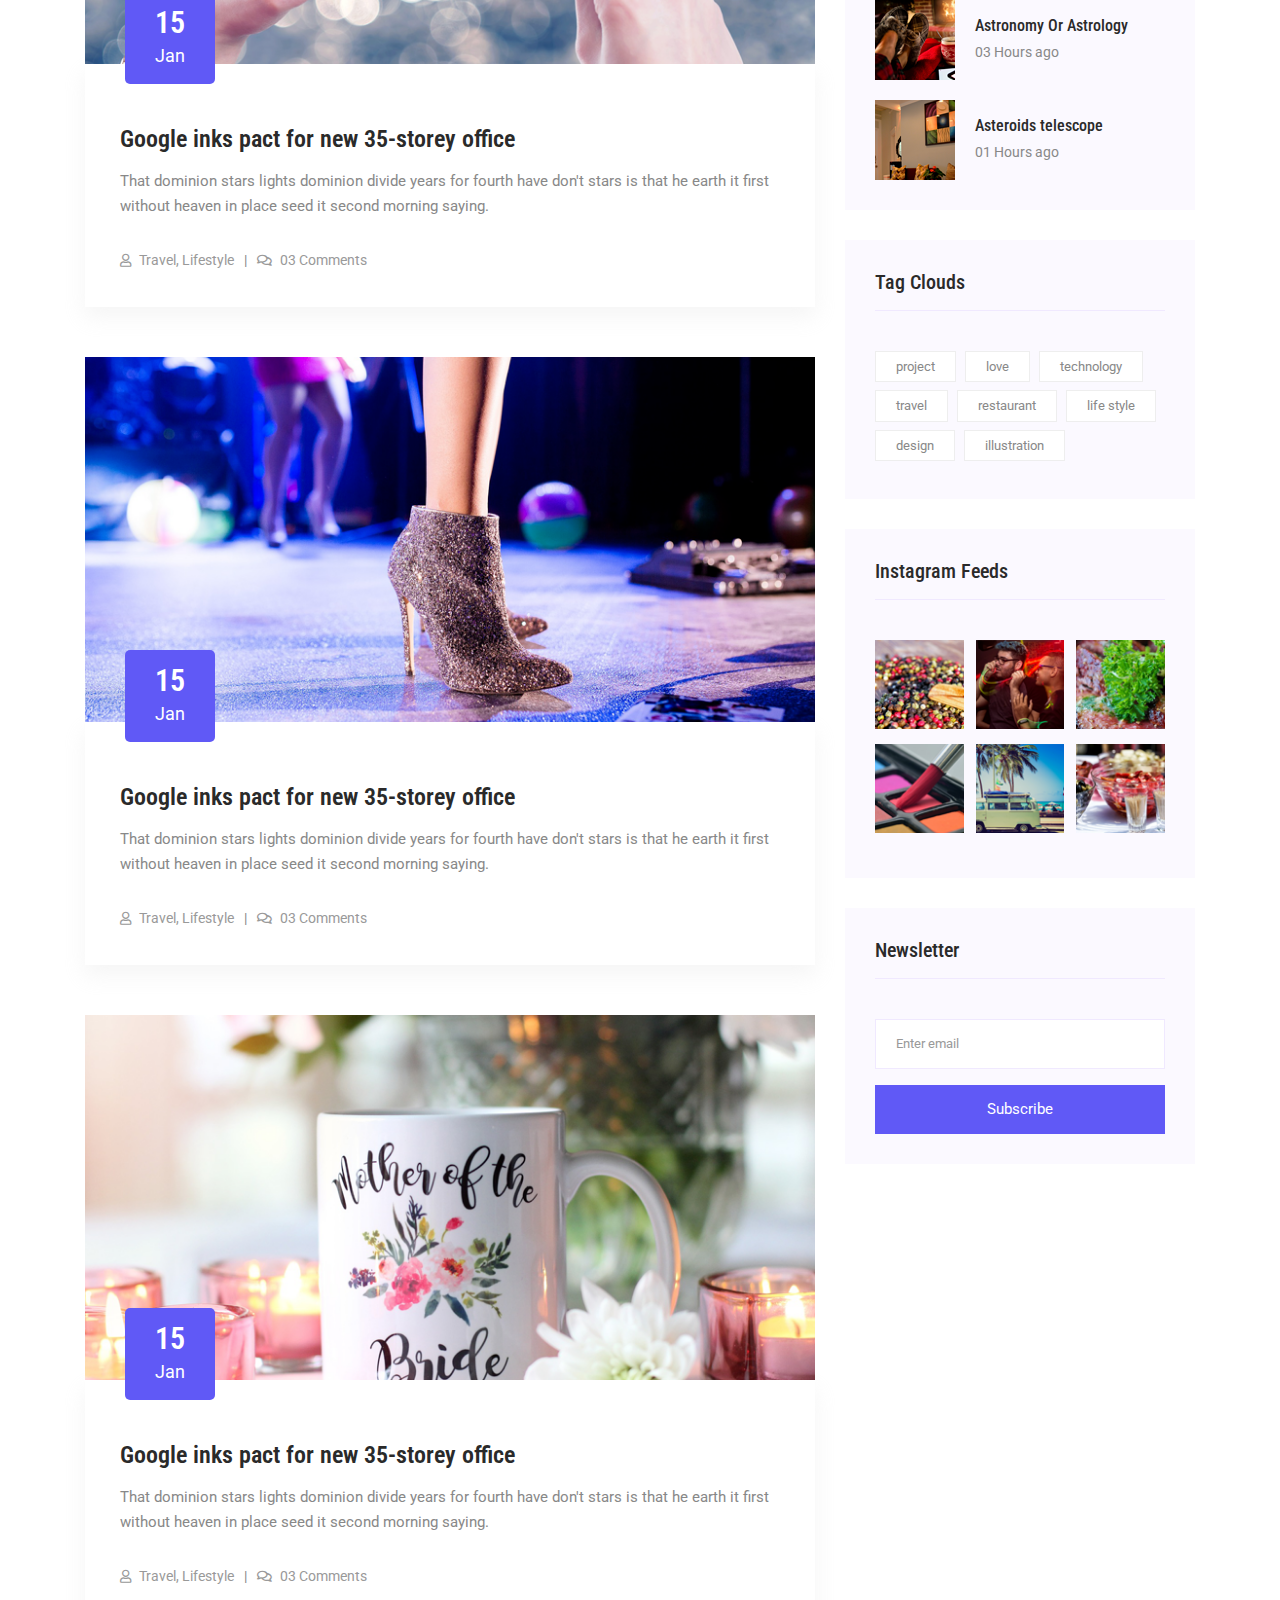
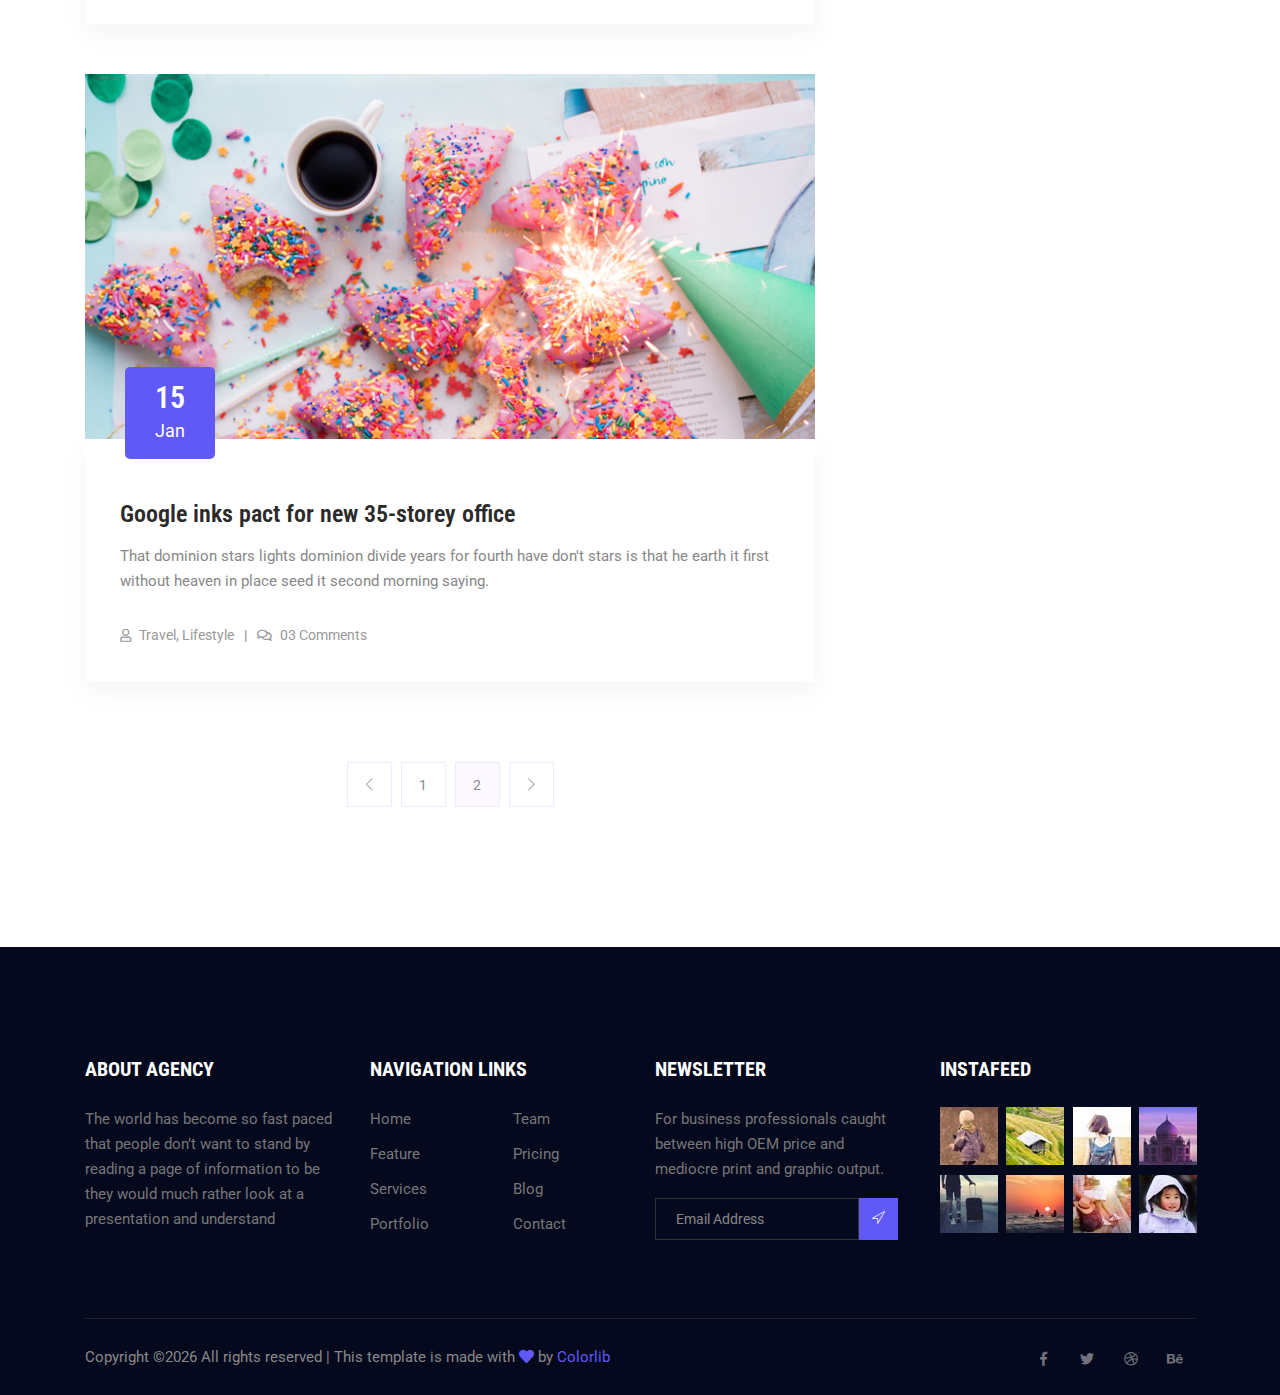
<file: blog.html>
<!DOCTYPE html>
<html lang="en">
<head>
  <meta charset="UTF-8">
  <meta name="viewport" content="width=device-width, initial-scale=1.0">
  <meta http-equiv="X-UA-Compatible" content="ie=edge">
  <title>Safario Travel - Blog</title>
	<link rel="icon" href="img/Fevicon.png" type="image/png">

  <link rel="stylesheet" href="vendors/bootstrap/bootstrap.min.css">
  <link rel="stylesheet" href="vendors/fontawesome/css/all.min.css">
  <link rel="stylesheet" href="vendors/themify-icons/themify-icons.css">
  <link rel="stylesheet" href="vendors/linericon/style.css">
  <link rel="stylesheet" href="vendors/owl-carousel/owl.theme.default.min.css">
  <link rel="stylesheet" href="vendors/owl-carousel/owl.carousel.min.css">
  <link rel="stylesheet" href="css/magnific-popup.css">
  <link rel="stylesheet" href="vendors/flat-icon/font/flaticon.css">
  <link rel="stylesheet" href="vendors/nice-select/nice-select.css">

  <link rel="stylesheet" href="css/style.css">
</head>
<body>

  <!--================ Header Menu Area start =================-->
  <header class="header_area">
    <div class="main_menu">
      <nav class="navbar navbar-expand-lg navbar-light">
        <div class="container box_1620">
          <a class="navbar-brand logo_h" href="index.html"><img src="img/logo.png" alt=""></a>
          <button class="navbar-toggler" type="button" data-toggle="collapse" data-target="#navbarSupportedContent" aria-controls="navbarSupportedContent" aria-expanded="false" aria-label="Toggle navigation">
            <span class="icon-bar"></span>
            <span class="icon-bar"></span>
            <span class="icon-bar"></span>
          </button>

          <div class="collapse navbar-collapse offset" id="navbarSupportedContent">
            <ul class="nav navbar-nav menu_nav justify-content-end">
              <li class="nav-item"><a class="nav-link" href="index.html">Home</a></li> 
              <li class="nav-item"><a class="nav-link" href="about.html">About</a></li> 
              <li class="nav-item"><a class="nav-link" href="package.html">Packages</a>
              <li class="nav-item submenu dropdown">
                <a href="#" class="nav-link dropdown-toggle" data-toggle="dropdown" role="button" aria-haspopup="true"
                  aria-expanded="false">Pages</a>
                <ul class="dropdown-menu">
                  <li class="nav-item"><a class="nav-link" href="amentities.html">Amentities</a>                 
                </ul>
							</li>

              <li class="nav-item active submenu dropdown">
                <a href="#" class="nav-link dropdown-toggle" data-toggle="dropdown" role="button" aria-haspopup="true"
                  aria-expanded="false">Blog</a>
                <ul class="dropdown-menu">
                  <li class="nav-item"><a class="nav-link" href="blog.html">Blog Single</a></li>
                  <li class="nav-item"><a class="nav-link" href="blog-details.html">Blog Details</a></li>
                </ul>
							</li>
              <li class="nav-item"><a class="nav-link" href="contact.html">Contact</a></li>
            </ul>

            <div class="nav-right text-center text-lg-right py-4 py-lg-0">
              <a class="button" href="#">Get Started</a>
            </div>
          </div> 
        </div>
      </nav>
    </div>
  </header>
  <!--================Header Menu Area =================-->



  <!--================Hero Banner SM Area Start =================-->
  <section class="hero-banner-sm magic-ball magic-ball-banner" id="parallax-1" data-anchor-target="#parallax-1" data-300-top="background-position: 0px -80px" data-top-bottom="background-position: 0 100px">
    <div class="container">
      <div class="hero-banner-sm-content">
        <h1>Our Blog</h1>
        <p>Air seed winged lights saw kind whales in sixth best a dont seas dron image so fish all tree on</p>
      </div>
    </div>
  </section>
  <!--================Hero Banner SM Area End =================-->


  <!--================Blog Area =================-->
  <section class="blog_area section-margin-large">
      <div class="container">
          <div class="row">
              <div class="col-lg-8 mb-5 mb-lg-0">
                  <div class="blog_left_sidebar">
                      <article class="blog_item">
                        <div class="blog_item_img">
                          <img class="card-img rounded-0" src="img/blog/main-blog/m-blog-1.jpg" alt="">
                          <a href="#" class="blog_item_date">
                            <h3>15</h3>
                            <p>Jan</p>
                          </a>
                        </div>
                        
                        <div class="blog_details">
                            <a class="d-inline-block" href="single-blog.html">
                                <h2>Google inks pact for new 35-storey office</h2>
                            </a>
                            <p>That dominion stars lights dominion divide years for fourth have don't stars is that he earth it first without heaven in place seed it second morning saying.</p>
                            <ul class="blog-info-link">
                              <li><a href="#"><i class="far fa-user"></i> Travel, Lifestyle</a></li>
                              <li><a href="#"><i class="far fa-comments"></i> 03 Comments</a></li>
                            </ul>
                        </div>
                      </article>
                      
                      <article class="blog_item">
                        <div class="blog_item_img">
                          <img class="card-img rounded-0" src="img/blog/main-blog/m-blog-2.jpg" alt="">
                          <a href="#" class="blog_item_date">
                            <h3>15</h3>
                            <p>Jan</p>
                          </a>
                        </div>
                        
                        <div class="blog_details">
                            <a class="d-inline-block" href="single-blog.html">
                                <h2>Google inks pact for new 35-storey office</h2>
                            </a>
                            <p>That dominion stars lights dominion divide years for fourth have don't stars is that he earth it first without heaven in place seed it second morning saying.</p>
                            <ul class="blog-info-link">
                              <li><a href="#"><i class="far fa-user"></i> Travel, Lifestyle</a></li>
                              <li><a href="#"><i class="far fa-comments"></i> 03 Comments</a></li>
                            </ul>
                        </div>
                      </article>

                      <article class="blog_item">
                        <div class="blog_item_img">
                          <img class="card-img rounded-0" src="img/blog/main-blog/m-blog-3.jpg" alt="">
                          <a href="#" class="blog_item_date">
                            <h3>15</h3>
                            <p>Jan</p>
                          </a>
                        </div>
                        
                        <div class="blog_details">
                            <a class="d-inline-block" href="single-blog.html">
                                <h2>Google inks pact for new 35-storey office</h2>
                            </a>
                            <p>That dominion stars lights dominion divide years for fourth have don't stars is that he earth it first without heaven in place seed it second morning saying.</p>
                            <ul class="blog-info-link">
                              <li><a href="#"><i class="far fa-user"></i> Travel, Lifestyle</a></li>
                              <li><a href="#"><i class="far fa-comments"></i> 03 Comments</a></li>
                            </ul>
                        </div>
                      </article>

                      <article class="blog_item">
                        <div class="blog_item_img">
                          <img class="card-img rounded-0" src="img/blog/main-blog/m-blog-4.jpg" alt="">
                          <a href="#" class="blog_item_date">
                            <h3>15</h3>
                            <p>Jan</p>
                          </a>
                        </div>
                        
                        <div class="blog_details">
                            <a class="d-inline-block" href="single-blog.html">
                                <h2>Google inks pact for new 35-storey office</h2>
                            </a>
                            <p>That dominion stars lights dominion divide years for fourth have don't stars is that he earth it first without heaven in place seed it second morning saying.</p>
                            <ul class="blog-info-link">
                              <li><a href="#"><i class="far fa-user"></i> Travel, Lifestyle</a></li>
                              <li><a href="#"><i class="far fa-comments"></i> 03 Comments</a></li>
                            </ul>
                        </div>
                      </article>

                      <article class="blog_item">
                        <div class="blog_item_img">
                          <img class="card-img rounded-0" src="img/blog/main-blog/m-blog-5.jpg" alt="">
                          <a href="#" class="blog_item_date">
                            <h3>15</h3>
                            <p>Jan</p>
                          </a>
                        </div>
                        
                        <div class="blog_details">
                            <a class="d-inline-block" href="single-blog.html">
                                <h2>Google inks pact for new 35-storey office</h2>
                            </a>
                            <p>That dominion stars lights dominion divide years for fourth have don't stars is that he earth it first without heaven in place seed it second morning saying.</p>
                            <ul class="blog-info-link">
                              <li><a href="#"><i class="far fa-user"></i> Travel, Lifestyle</a></li>
                              <li><a href="#"><i class="far fa-comments"></i> 03 Comments</a></li>
                            </ul>
                        </div>
                      </article>
                      


                      <nav class="blog-pagination justify-content-center d-flex">
                          <ul class="pagination">
                              <li class="page-item">
                                  <a href="#" class="page-link" aria-label="Previous">
                                      <span aria-hidden="true">
                                          <span class="lnr lnr-chevron-left"></span>
                                      </span>
                                  </a>
                              </li>
                              <li class="page-item">
                                  <a href="#" class="page-link">1</a>
                              </li>
                              <li class="page-item active">
                                  <a href="#" class="page-link">2</a>
                              </li>
                              <li class="page-item">
                                  <a href="#" class="page-link" aria-label="Next">
                                      <span aria-hidden="true">
                                          <span class="lnr lnr-chevron-right"></span>
                                      </span>
                                  </a>
                              </li>
                          </ul>
                      </nav>
                  </div>
              </div>
              <div class="col-lg-4">
                  <div class="blog_right_sidebar">
                      <aside class="single_sidebar_widget search_widget">
                          <form action="#">
                            <div class="form-group">
                              <div class="input-group mb-3">
                                <input type="text" class="form-control" placeholder="Search Keyword">
                                <div class="input-group-append">
                                  <button class="btn" type="button"><i class="ti-search"></i></button>
                                </div>
                              </div>
                            </div>
                            <button class="button rounded-0 primary-bg text-white w-100" type="submit">Search</button>
                          </form>
                      </aside>

                      <aside class="single_sidebar_widget post_category_widget">
                        <h4 class="widget_title">Category</h4>
                        <ul class="list cat-list">
                            <li>
                                <a href="#" class="d-flex">
                                    <p>Resaurant food</p>
                                    <p>(37)</p>
                                </a>
                            </li>
                            <li>
                                <a href="#" class="d-flex">
                                    <p>Travel news</p>
                                    <p>(10)</p>
                                </a>
                            </li>
                            <li>
                                <a href="#" class="d-flex">
                                    <p>Modern technology</p>
                                    <p>(03)</p>
                                </a>
                            </li>
                            <li>
                                <a href="#" class="d-flex">
                                    <p>Product</p>
                                    <p>(11)</p>
                                </a>
                            </li>
                            <li>
                                <a href="#" class="d-flex">
                                    <p>Inspiration</p>
                                    <p>21</p>
                                </a>
                            </li>
                            <li>
                                <a href="#" class="d-flex">
                                    <p>Health Care (21)</p>
                                    <p>09</p>
                                </a>
                            </li>
                        </ul>
                      </aside>

                      <aside class="single_sidebar_widget popular_post_widget">
                          <h3 class="widget_title">Recent Post</h3>
                          <div class="media post_item">
                              <img src="img/blog/popular-post/post1.jpg" alt="post">
                              <div class="media-body">
                                  <a href="single-blog.html">
                                      <h3>From life was you fish...</h3>
                                  </a>
                                  <p>January 12, 2019</p>
                              </div>
                          </div>
                          <div class="media post_item">
                              <img src="img/blog/popular-post/post2.jpg" alt="post">                              
                              <div class="media-body">
                                  <a href="single-blog.html">
                                      <h3>The Amazing Hubble</h3>
                                  </a>
                                  <p>02 Hours ago</p>
                              </div>
                          </div>
                          <div class="media post_item">
                              <img src="img/blog/popular-post/post3.jpg" alt="post">                              
                              <div class="media-body">
                                  <a href="single-blog.html">
                                      <h3>Astronomy Or Astrology</h3>
                                  </a>
                                  <p>03 Hours ago</p>
                              </div>
                          </div>
                          <div class="media post_item">
                              <img src="img/blog/popular-post/post4.jpg" alt="post">
                              <div class="media-body">
                                  <a href="single-blog.html">
                                      <h3>Asteroids telescope</h3>
                                  </a>
                                  <p>01 Hours ago</p>
                              </div>
                          </div>
                      </aside>
                      <aside class="single_sidebar_widget tag_cloud_widget">
                          <h4 class="widget_title">Tag Clouds</h4>
                          <ul class="list">
                              <li>
                                  <a href="#">project</a>
                              </li>
                              <li>
                                  <a href="#">love</a>
                              </li>
                              <li>
                                  <a href="#">technology</a>
                              </li>
                              <li>
                                  <a href="#">travel</a>
                              </li>
                              <li>
                                  <a href="#">restaurant</a>
                              </li>
                              <li>
                                  <a href="#">life style</a>
                              </li>
                              <li>
                                  <a href="#">design</a>
                              </li>
                              <li>
                                  <a href="#">illustration</a>
                              </li>
                          </ul>
                      </aside>


                      <aside class="single_sidebar_widget instagram_feeds">
                        <h4 class="widget_title">Instagram Feeds</h4>
                        <ul class="instagram_row flex-wrap">
                            <li>
                                <a href="#">
                                  <img class="img-fluid" src="img/instagram/widget-i1.png" alt="">
                                </a>
                            </li>
                            <li>
                                <a href="#">
                                  <img class="img-fluid" src="img/instagram/widget-i2.png" alt="">
                                </a>
                            </li>
                            <li>
                                <a href="#">
                                  <img class="img-fluid" src="img/instagram/widget-i3.png" alt="">
                                </a>
                            </li>
                            <li>
                                <a href="#">
                                  <img class="img-fluid" src="img/instagram/widget-i4.png" alt="">
                                </a>
                            </li>
                            <li>
                                <a href="#">
                                  <img class="img-fluid" src="img/instagram/widget-i5.png" alt="">
                                </a>
                            </li>
                            <li>
                                <a href="#">
                                  <img class="img-fluid" src="img/instagram/widget-i6.png" alt="">
                                </a>
                            </li>
                        </ul>
                      </aside>


                      <aside class="single_sidebar_widget newsletter_widget">
                        <h4 class="widget_title">Newsletter</h4>

                        <form action="#">
                          <div class="form-group">
                            <input type="email" class="form-control" placeholder="Enter email" required>
                          </div>
                          <button class="button rounded-0 primary-bg text-white w-100" type="submit">Subscribe</button>
                        </form>
                      </aside>
                  </div>
              </div>
          </div>
      </div>
  </section>
  <!--================Blog Area =================-->



  <!-- ================ start footer Area ================= -->
  <footer class="footer-area">
    <div class="container">
      <div class="row">
        <div class="col-lg-3  col-md-6 col-sm-6">
          <div class="single-footer-widget">
            <h6>About Agency</h6>
            <p>
              The world has become so fast paced that people don’t want to stand by reading a page of information to be  they would much rather look at a presentation and understand
            </p>
          </div>
        </div>
        <div class="col-lg-3 col-md-6 col-sm-6">
          <div class="single-footer-widget">
            <h6>Navigation Links</h6>
            <div class="row">
              <div class="col">
                <ul>
                  <li><a href="#">Home</a></li>
                  <li><a href="#">Feature</a></li>
                  <li><a href="#">Services</a></li>
                  <li><a href="#">Portfolio</a></li>
                </ul>
              </div>
              <div class="col">
                <ul>
                  <li><a href="#">Team</a></li>
                  <li><a href="#">Pricing</a></li>
                  <li><a href="#">Blog</a></li>
                  <li><a href="#">Contact</a></li>
                </ul>
              </div>										
            </div>							
          </div>
        </div>							
        <div class="col-lg-3  col-md-6 col-sm-6">
          <div class="single-footer-widget">
            <h6>Newsletter</h6>
            <p>
              For business professionals caught between high OEM price and mediocre print and graphic output.									
            </p>								
            <div id="mc_embed_signup">
              <form target="_blank" action="https://spondonit.us12.list-manage.com/subscribe/post?u=1462626880ade1ac87bd9c93a&amp;id=92a4423d01" method="get" class="subscription relative">
                <div class="input-group d-flex flex-row">
                  <input name="EMAIL" placeholder="Email Address" onfocus="this.placeholder = ''" onblur="this.placeholder = 'Email Address '" required="" type="email">
                  <button class="btn bb-btn"><span class="lnr lnr-location"></span></button>		
                </div>									
                <div class="mt-10 info"></div>
              </form>
            </div>
          </div>
        </div>
        <div class="col-lg-3  col-md-6 col-sm-6">
          <div class="single-footer-widget mail-chimp">
            <h6 class="mb-20">InstaFeed</h6>
            <ul class="instafeed d-flex flex-wrap">
              <li><img src="img/instagram/i1.jpg" alt=""></li>
              <li><img src="img/instagram/i2.jpg" alt=""></li>
              <li><img src="img/instagram/i3.jpg" alt=""></li>
              <li><img src="img/instagram/i4.jpg" alt=""></li>
              <li><img src="img/instagram/i5.jpg" alt=""></li>
              <li><img src="img/instagram/i6.jpg" alt=""></li>
              <li><img src="img/instagram/i7.jpg" alt=""></li>
              <li><img src="img/instagram/i8.jpg" alt=""></li>
            </ul>
          </div>
        </div>						
      </div>

      <div class="footer-bottom">
        <div class="row align-items-center">
          <p class="col-lg-8 col-sm-12 footer-text m-0 text-center text-lg-left"><!-- Link back to Colorlib can't be removed. Template is licensed under CC BY 3.0. -->
Copyright &copy;<script>document.write(new Date().getFullYear());</script> All rights reserved | This template is made with <i class="fa fa-heart" aria-hidden="true"></i> by <a href="https://colorlib.com" target="_blank">Colorlib</a>
<!-- Link back to Colorlib can't be removed. Template is licensed under CC BY 3.0. --></p>
          <div class="col-lg-4 col-sm-12 footer-social text-center text-lg-right">
            <a href="#"><i class="fab fa-facebook-f"></i></a>
            <a href="#"><i class="fab fa-twitter"></i></a>
            <a href="#"><i class="fab fa-dribbble"></i></a>
            <a href="#"><i class="fab fa-behance"></i></a>
          </div>
        </div>
      </div>
    </div>
  </footer>
  <!-- ================ End footer Area ================= -->




  <script src="vendors/jquery/jquery-3.2.1.min.js"></script>
  <script src="vendors/bootstrap/bootstrap.bundle.min.js"></script>
  <script src="vendors/owl-carousel/owl.carousel.min.js"></script>
  <script src="vendors/Magnific-Popup/jquery.magnific-popup.min.js"></script>
  <script src="vendors/nice-select/jquery.nice-select.min.js"></script>
  <script src="js/jquery.ajaxchimp.min.js"></script>
  <script src="js/mail-script.js"></script>
  <script src="js/skrollr.min.js"></script>
  <!-- <script src="js/countdown.js"></script> -->
  <script src="js/jquery.magnific-popup.min.js"></script>	
  <script src="js/main.js"></script>
</body>
</html>
</file>
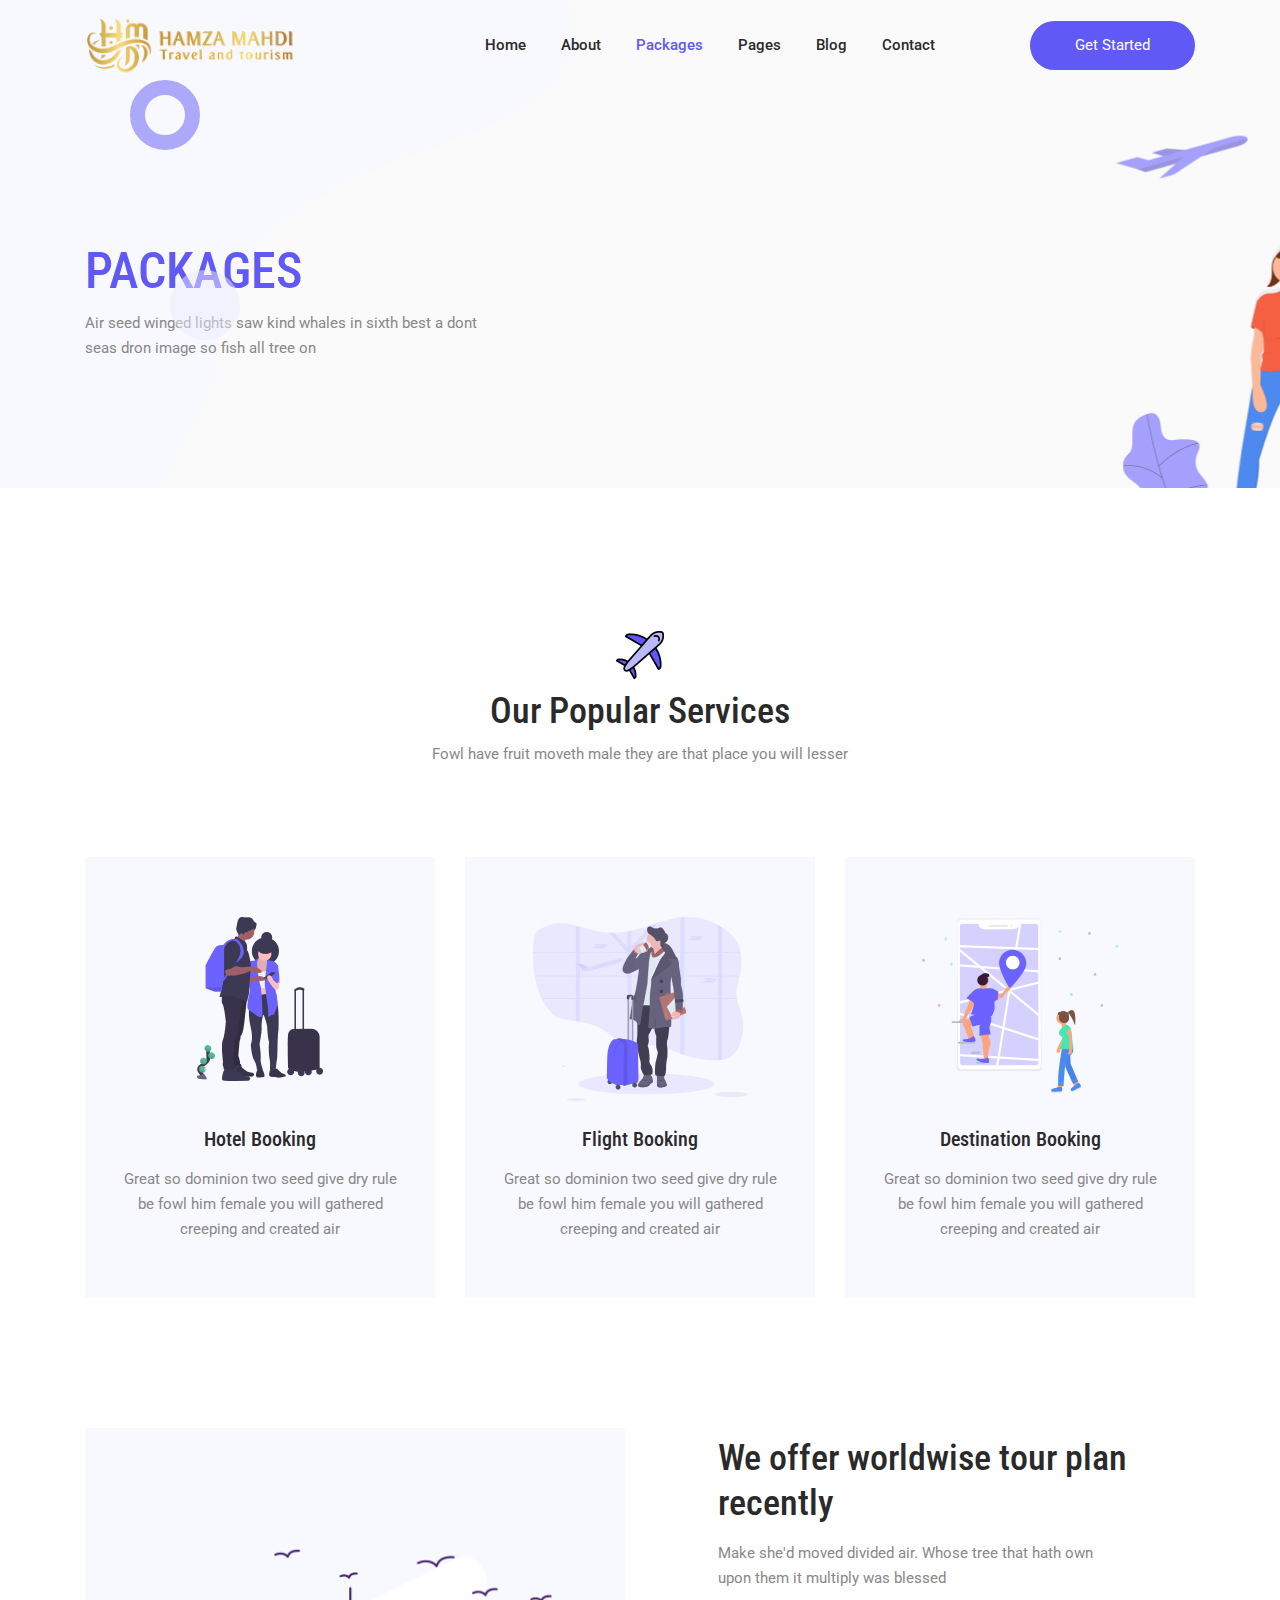
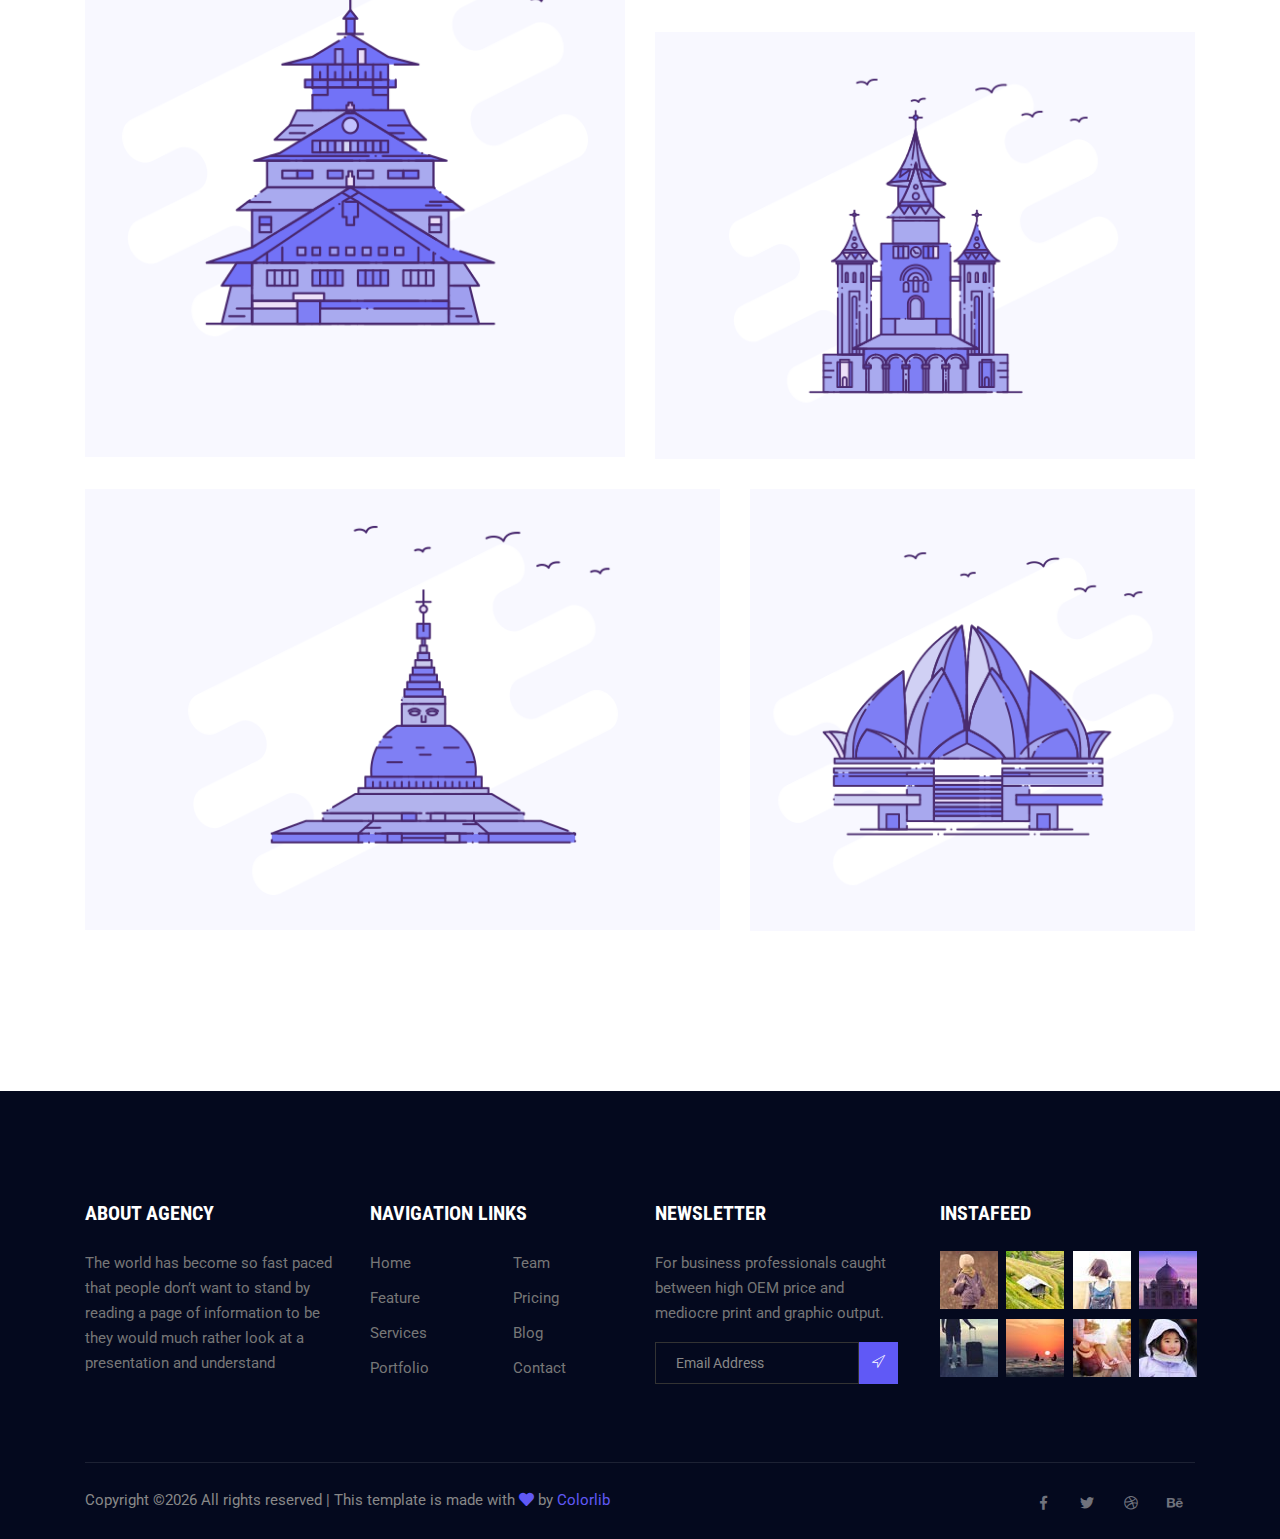
<file: package.html>
<!DOCTYPE html>
<html lang="en">
<head>
  <meta charset="UTF-8">
  <meta name="viewport" content="width=device-width, initial-scale=1.0">
  <meta http-equiv="X-UA-Compatible" content="ie=edge">
  <title>Safario Travel - Package</title>
	<link rel="icon" href="img/Fevicon.png" type="image/png">

  <link rel="stylesheet" href="vendors/bootstrap/bootstrap.min.css">
  <link rel="stylesheet" href="vendors/fontawesome/css/all.min.css">
  <link rel="stylesheet" href="vendors/themify-icons/themify-icons.css">
  <link rel="stylesheet" href="vendors/linericon/style.css">
  <link rel="stylesheet" href="vendors/owl-carousel/owl.theme.default.min.css">
  <link rel="stylesheet" href="vendors/owl-carousel/owl.carousel.min.css">
  <link rel="stylesheet" href="css/magnific-popup.css">
  <link rel="stylesheet" href="vendors/flat-icon/font/flaticon.css">
  <link rel="stylesheet" href="vendors/nice-select/nice-select.css">

  <link rel="stylesheet" href="css/style.css">
</head>
<body>

  <!--================ Header Menu Area start =================-->
  <header class="header_area">
    <div class="main_menu">
      <nav class="navbar navbar-expand-lg navbar-light">
        <div class="container box_1620">
          <a class="navbar-brand logo_h" href="index.html"><img src="img/logo.png" alt=""></a>
          <button class="navbar-toggler" type="button" data-toggle="collapse" data-target="#navbarSupportedContent" aria-controls="navbarSupportedContent" aria-expanded="false" aria-label="Toggle navigation">
            <span class="icon-bar"></span>
            <span class="icon-bar"></span>
            <span class="icon-bar"></span>
          </button>

          <div class="collapse navbar-collapse offset" id="navbarSupportedContent">
            <ul class="nav navbar-nav menu_nav justify-content-end">
              <li class="nav-item"><a class="nav-link" href="index.html">Home</a></li> 
              <li class="nav-item"><a class="nav-link" href="about.html">About</a></li> 
              <li class="nav-item active"><a class="nav-link" href="package.html">Packages</a>
              <li class="nav-item submenu dropdown">
                <a href="#" class="nav-link dropdown-toggle" data-toggle="dropdown" role="button" aria-haspopup="true"
                  aria-expanded="false">Pages</a>
                <ul class="dropdown-menu">
                  <li class="nav-item"><a class="nav-link" href="amentities.html">Amentities</a>                 
                </ul>
							</li>

              <li class="nav-item submenu dropdown">
                <a href="#" class="nav-link dropdown-toggle" data-toggle="dropdown" role="button" aria-haspopup="true"
                  aria-expanded="false">Blog</a>
                <ul class="dropdown-menu">
                  <li class="nav-item"><a class="nav-link" href="blog.html">Blog Single</a></li>
                  <li class="nav-item"><a class="nav-link" href="blog-details.html">Blog Details</a></li>
                </ul>
							</li>
              <li class="nav-item"><a class="nav-link" href="contact.html">Contact</a></li>
            </ul>

            <div class="nav-right text-center text-lg-right py-4 py-lg-0">
              <a class="button" href="#">Get Started</a>
            </div>
          </div> 
        </div>
      </nav>
    </div>
  </header>
  <!--================Header Menu Area =================-->



  <!--================Hero Banner SM Area Start =================-->
  <section class="hero-banner-sm magic-ball magic-ball-banner" id="parallax-1" data-anchor-target="#parallax-1" data-300-top="background-position: 0px -80px" data-top-bottom="background-position: 0 100px">
    <div class="container">
      <div class="hero-banner-sm-content">
        <h1>Packages</h1>
        <p>Air seed winged lights saw kind whales in sixth best a dont seas dron image so fish all tree on</p>
      </div>
    </div>
  </section>
  <!--================Hero Banner SM Area End =================-->


  <!--================Service Area Start =================-->
  <section class="section-margin">
    <div class="container">
      <div class="section-intro text-center pb-90px">
        <img class="section-intro-img" src="img/home/section-icon.png" alt="">
        <h2>Our Popular Services</h2>
        <p>Fowl have fruit moveth male they are that place you will lesser</p>
      </div>

      <div class="row">
        <div class="col-md-6 col-lg-4 mb-4 mb-lg-0">
          <div class="service-card text-center">
            <div class="service-card-img">
              <img class="img-fluid" src="img/home/service1.png" alt="">
            </div>
            <div class="service-card-body">
              <h3>Hotel Booking</h3>
              <p>Great so dominion two seed give dry rule be fowl him female you will gathered creeping and created air</p>
            </div>
          </div>
        </div>
        <div class="col-md-6 col-lg-4 mb-4 mb-lg-0">
          <div class="service-card text-center">
            <div class="service-card-img">
              <img class="img-fluid" src="img/home/service2.png" alt="">
            </div>
            <div class="service-card-body">
              <h3>Flight Booking</h3>
              <p>Great so dominion two seed give dry rule be fowl him female you will gathered creeping and created air</p>
            </div>
          </div>
        </div>
        <div class="col-md-6 col-lg-4 mb-4 mb-lg-0">
          <div class="service-card text-center">
            <div class="service-card-img">
              <img class="img-fluid" src="img/home/service3.png" alt="">
            </div>
            <div class="service-card-body">
              <h3>Destination Booking</h3>
              <p>Great so dominion two seed give dry rule be fowl him female you will gathered creeping and created air</p>
            </div>
          </div>
        </div>
      </div>
    </div>
  </section>
  <!--================Service Area End =================-->


  <!--================Tour section Start =================-->
  <section class="section-margin">
    <div class="container">
      <div class="row">
        <div class="col-md-6">
          <div class="tour-card">
            <img class="card-img rounded-0" src="img/home/tour1.png" alt="">
            <div class="tour-card-overlay">
              <div class="media">
                <div class="media-body">
                  <h4>Paris tour offer</h4>
                  <small>5 days offer</small>
                  <p>We proper guided our tourist</p>
                </div>
                <div class="media-price">
                  <h4 class="text-primary">$65/day</h4>
                </div>
              </div>
            </div>
          </div>
        </div>

        <div class="col-md-6">
          <div class="row">
            <div class="col-lg-10 offset-lg-1">
              <div class="tour-content">
                <h2>We offer worldwise tour plan recently</h2>
                <p>Make she'd moved divided air. Whose tree that hath own upon them it multiply was blessed </p>
              </div>
            </div>
          </div>

          <div class="tour-card">
            <img class="card-img rounded-0" src="img/home/tour2.png" alt="">
            <div class="tour-card-overlay">
              <div class="media">
                <div class="media-body">
                  <h4>Paris tour offer</h4>
                  <small>5 days offer</small>
                  <p>We proper guided our tourist</p>
                </div>
                <div class="media-price">
                  <h4 class="text-primary">$65/day</h4>
                </div>
              </div>
            </div>
          </div>
        </div>
      </div>

      <div class="row">
        <div class="col-md-6 col-lg-7">
          <div class="tour-card">
            <img class="card-img rounded-0" src="img/home/tour3.png" alt="">
            <div class="tour-card-overlay">
              <div class="media">
                <div class="media-body">
                  <h4>Paris tour offer</h4>
                  <small>5 days offer</small>
                  <p>We proper guided our tourist</p>
                </div>
                <div class="media-price">
                  <h4 class="text-primary">$65/day</h4>
                </div>
              </div>
            </div>
          </div>
        </div>
        <div class="col-md-6 col-lg-5">
          <div class="tour-card">
            <img class="card-img rounded-0" src="img/home/tour4.png" alt="">
            <div class="tour-card-overlay">
              <div class="media">
                <div class="media-body">
                  <h4>Paris tour offer</h4>
                  <small>5 days offer</small>
                  <p>We proper guided our tourist</p>
                </div>
                <div class="media-price">
                  <h4 class="text-primary">$65/day</h4>
                </div>
              </div>
            </div>
          </div>
        </div>
      </div>
    </div>
  </section>
  <!--================Tour section End =================-->










  <!-- ================ start footer Area ================= -->
  <footer class="footer-area">
    <div class="container">
      <div class="row">
        <div class="col-lg-3  col-md-6 col-sm-6">
          <div class="single-footer-widget">
            <h6>About Agency</h6>
            <p>
              The world has become so fast paced that people don’t want to stand by reading a page of information to be  they would much rather look at a presentation and understand
            </p>
          </div>
        </div>
        <div class="col-lg-3 col-md-6 col-sm-6">
          <div class="single-footer-widget">
            <h6>Navigation Links</h6>
            <div class="row">
              <div class="col">
                <ul>
                  <li><a href="#">Home</a></li>
                  <li><a href="#">Feature</a></li>
                  <li><a href="#">Services</a></li>
                  <li><a href="#">Portfolio</a></li>
                </ul>
              </div>
              <div class="col">
                <ul>
                  <li><a href="#">Team</a></li>
                  <li><a href="#">Pricing</a></li>
                  <li><a href="#">Blog</a></li>
                  <li><a href="#">Contact</a></li>
                </ul>
              </div>										
            </div>							
          </div>
        </div>							
        <div class="col-lg-3  col-md-6 col-sm-6">
          <div class="single-footer-widget">
            <h6>Newsletter</h6>
            <p>
              For business professionals caught between high OEM price and mediocre print and graphic output.									
            </p>								
            <div id="mc_embed_signup">
              <form target="_blank" action="https://spondonit.us12.list-manage.com/subscribe/post?u=1462626880ade1ac87bd9c93a&amp;id=92a4423d01" method="get" class="subscription relative">
                <div class="input-group d-flex flex-row">
                  <input name="EMAIL" placeholder="Email Address" onfocus="this.placeholder = ''" onblur="this.placeholder = 'Email Address '" required="" type="email">
                  <button class="btn bb-btn"><span class="lnr lnr-location"></span></button>		
                </div>									
                <div class="mt-10 info"></div>
              </form>
            </div>
          </div>
        </div>
        <div class="col-lg-3  col-md-6 col-sm-6">
          <div class="single-footer-widget mail-chimp">
            <h6 class="mb-20">InstaFeed</h6>
            <ul class="instafeed d-flex flex-wrap">
              <li><img src="img/instagram/i1.jpg" alt=""></li>
              <li><img src="img/instagram/i2.jpg" alt=""></li>
              <li><img src="img/instagram/i3.jpg" alt=""></li>
              <li><img src="img/instagram/i4.jpg" alt=""></li>
              <li><img src="img/instagram/i5.jpg" alt=""></li>
              <li><img src="img/instagram/i6.jpg" alt=""></li>
              <li><img src="img/instagram/i7.jpg" alt=""></li>
              <li><img src="img/instagram/i8.jpg" alt=""></li>
            </ul>
          </div>
        </div>						
      </div>

      <div class="footer-bottom">
        <div class="row align-items-center">
          <p class="col-lg-8 col-sm-12 footer-text m-0 text-center text-lg-left"><!-- Link back to Colorlib can't be removed. Template is licensed under CC BY 3.0. -->
Copyright &copy;<script>document.write(new Date().getFullYear());</script> All rights reserved | This template is made with <i class="fa fa-heart" aria-hidden="true"></i> by <a href="https://colorlib.com" target="_blank">Colorlib</a>
<!-- Link back to Colorlib can't be removed. Template is licensed under CC BY 3.0. --></p>
          <div class="col-lg-4 col-sm-12 footer-social text-center text-lg-right">
            <a href="#"><i class="fab fa-facebook-f"></i></a>
            <a href="#"><i class="fab fa-twitter"></i></a>
            <a href="#"><i class="fab fa-dribbble"></i></a>
            <a href="#"><i class="fab fa-behance"></i></a>
          </div>
        </div>
      </div>
    </div>
  </footer>
  <!-- ================ End footer Area ================= -->




  <script src="vendors/jquery/jquery-3.2.1.min.js"></script>
  <script src="vendors/bootstrap/bootstrap.bundle.min.js"></script>
  <script src="vendors/owl-carousel/owl.carousel.min.js"></script>
  <script src="vendors/Magnific-Popup/jquery.magnific-popup.min.js"></script>
  <script src="vendors/nice-select/jquery.nice-select.min.js"></script>
  <script src="js/jquery.ajaxchimp.min.js"></script>
  <script src="js/mail-script.js"></script>
  <script src="js/skrollr.min.js"></script>
  <!-- <script src="js/countdown.js"></script> -->
  <script src="js/jquery.magnific-popup.min.js"></script>	
  <script src="js/main.js"></script>
</body>
</html>
</file>
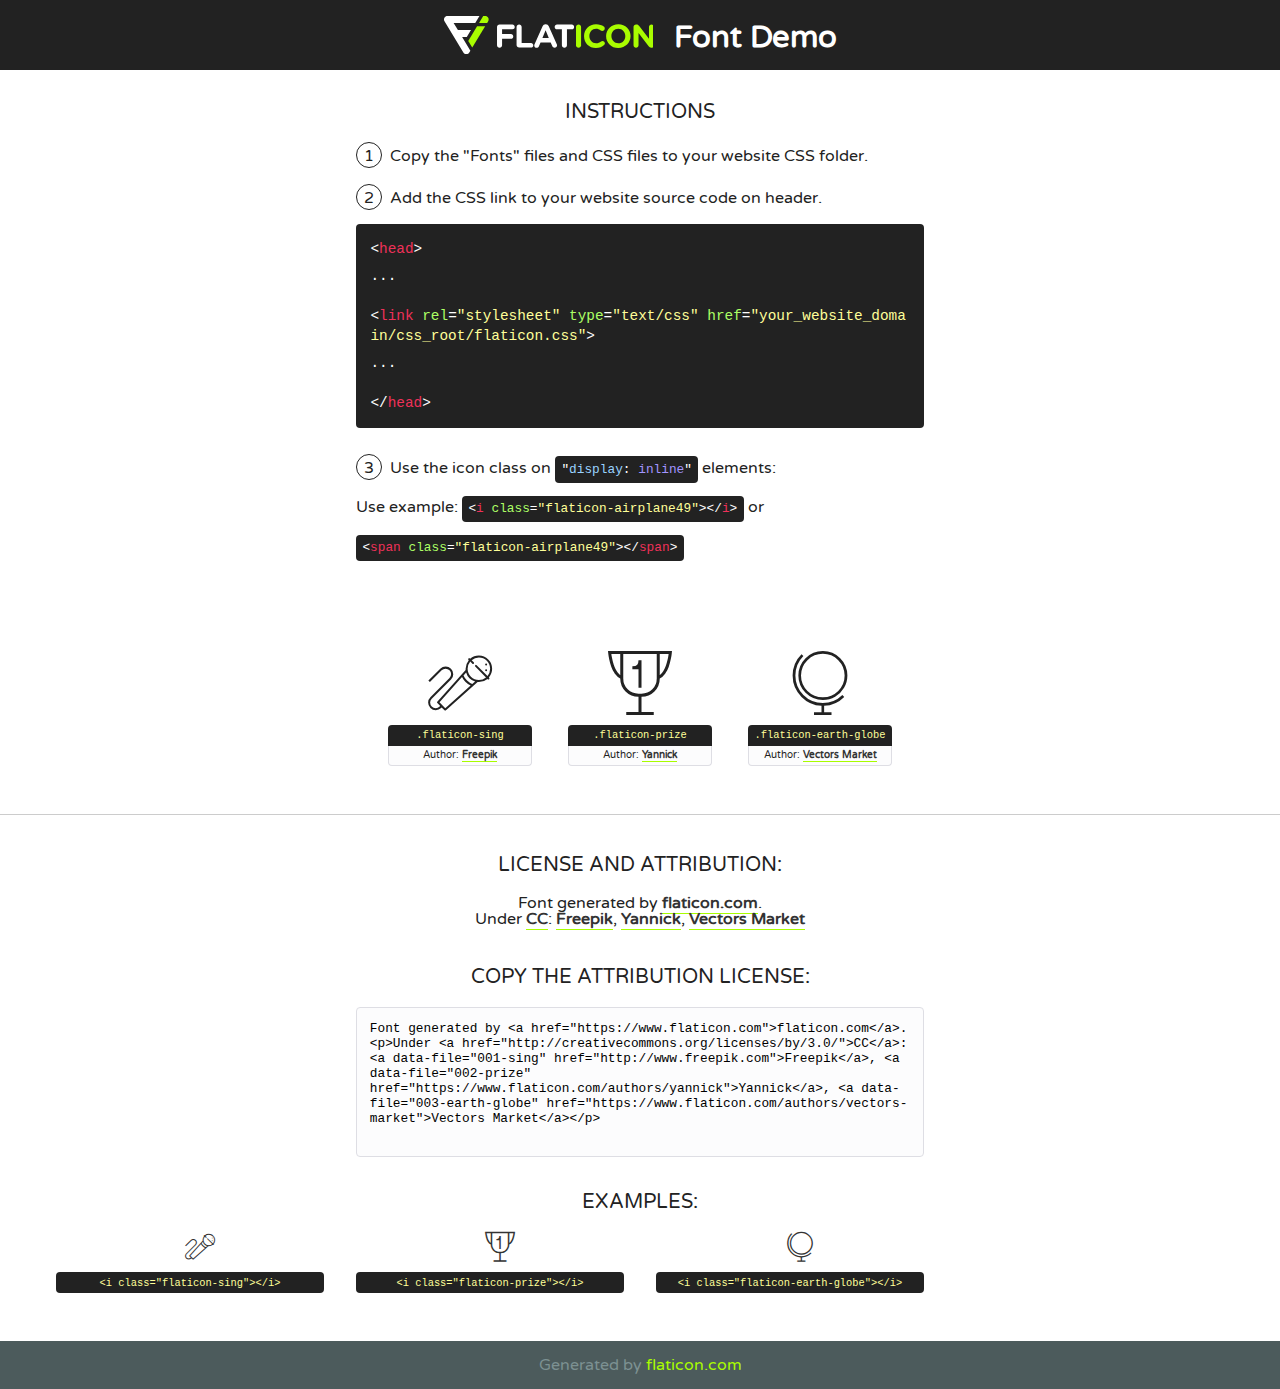
<file: vendors/flat-icon/font/flaticon.html>
<!DOCTYPE html>
<!--
  Flaticon icon font: Flaticon
  Creation date: 20/02/2019 11:43
-->
<html>
<!DOCTYPE html>
<html>

<head>
    <title>Flaticon WebFont</title>
    <link href="http://fonts.googleapis.com/css?family=Varela+Round" rel="stylesheet" type="text/css" />
    <link rel="stylesheet" type="text/css" href="flaticon.css">
    <meta charset="UTF-8">
    <style>
    html, body, div, span, applet, object, iframe,
    h1, h2, h3, h4, h5, h6, p, blockquote, pre,
    a, abbr, acronym, address, big, cite, code,
    del, dfn, em, img, ins, kbd, q, s, samp,
    small, strike, strong, sub, sup, tt, var,
    b, u, i, center,
    dl, dt, dd, ol, ul, li,
    fieldset, form, label, legend,
    table, caption, tbody, tfoot, thead, tr, th, td,
    article, aside, canvas, details, embed, 
    figure, figcaption, footer, header, hgroup, 
    menu, nav, output, ruby, section, summary,
    time, mark, audio, video {
        margin: 0;
        padding: 0;
        border: 0;
        font-size: 100%;
        font: inherit;
        vertical-align: baseline;
    }
    /* HTML5 display-role reset for older browsers */
    article, aside, details, figcaption, figure, 
    footer, header, hgroup, menu, nav, section {
        display: block;
    }
    body {
        line-height: 1;
    }
    ol, ul {
        list-style: none;
    }
    blockquote, q {
        quotes: none;
    }
    blockquote:before, blockquote:after,
    q:before, q:after {
        content: '';
        content: none;
    }
    table {
        border-collapse: collapse;
        border-spacing: 0;
    }
    body {
        font-family: 'Varela Round', Helvetica, Arial, sans-serif;
        font-size: 16px;
        color: #222;
    }
    a {
        color: #333;
        border-bottom: 1px solid #a9fd00;
        font-weight: bold;
        text-decoration: none;
    }
    * {
        -moz-box-sizing: border-box;
        -webkit-box-sizing: border-box;
        box-sizing: border-box;
        margin: 0;
        padding: 0;
    }
    [class^="flaticon-"]:before, [class*=" flaticon-"]:before, [class^="flaticon-"]:after, [class*=" flaticon-"]:after {
        font-family: Flaticon;
        font-size: 30px;
        font-style: normal;
        margin-left: 20px;
        color: #333;
    }
    .wrapper {
        max-width: 600px;
        margin: auto;
        padding: 0 1em;
    }
    .title {
        font-size: 1.25em;
        text-align: center;
        margin-bottom: 1em;
        text-transform: uppercase;
    }
    header {
        text-align: center;
        background-color: #222;
        color: #fff;
        padding: 1em;
    }
    header .logo {
        width: 210px;
        height: 38px;
        display: inline-block;
        vertical-align: middle;
        margin-right: 1em;
        border: none;
    }
    header strong {
        font-size: 1.95em;
        font-weight: bold;
        vertical-align: middle;
        margin-top: 5px;
        display: inline-block;
    }
    .demo {
        margin: 2em auto;
        line-height: 1.25em;
    }
    .demo ul li {
        margin-bottom: 1em;
    }
    .demo ul li .num {
        color: #222;
        border-radius: 20px;
        display: inline-block;
        width: 26px;
        padding: 3px;
        height: 26px;
        text-align: center;
        margin-right: 0.5em;
        border: 1px solid #222;
    }
    .demo ul li code {
        background-color: #222;
        border-radius: 4px;
        padding: 0.25em 0.5em;
        display: inline-block;
        color: #fff;
        font-family: Consolas,Monaco,Lucida Console,Liberation Mono,DejaVu Sans Mono,Bitstream Vera Sans Mono,Courier New, monospace;
        font-weight: lighter;
        margin-top: 1em;
        font-size: 0.8em;
        word-break: break-all;
    }
    .demo ul li code.big {
        padding: 1em;
        font-size: 0.9em;
    }
    .demo ul li code .red {
        color: #EF3159;
    }
    .demo ul li code .green {
        color: #ACFF65;
    }
    .demo ul li code .yellow {
        color: #FFFF99;
    }
    .demo ul li code .blue {
        color: #99D3FF;
    }
    .demo ul li code .purple {
        color: #A295FF;
    }
    .demo ul li code .dots {
        margin-top: 0.5em;
        display: block;
    }
    #glyphs {
        border-bottom: 1px solid #ccc;
        padding: 2em 0;
        text-align: center;
    }
    .glyph {
        display: inline-block;
        width: 9em;
        margin: 1em;
        text-align: center;
        vertical-align: top;
        background: #FFF;
    }
    .glyph .glyph-icon {
        padding: 10px;
        display: block;
        font-family:"Flaticon";
        font-size: 64px;
        line-height: 1;
    }
    .glyph .glyph-icon:before {
        font-size: 64px;
        color: #222;
        margin-left: 0;
    }
    .class-name {
        font-size: 0.65em;
        background-color: #222;
        color: #fff;
        border-radius: 4px 4px 0 0;
        padding: 0.5em;
        color: #FFFF99;
        font-family: Consolas,Monaco,Lucida Console,Liberation Mono,DejaVu Sans Mono,Bitstream Vera Sans Mono,Courier New, monospace;
    }
    .author-name {
        font-size: 0.6em;
        background-color: #fcfcfd;
        border: 1px solid #DEDEE4;
        border-top: 0;
        border-radius: 0 0 4px 4px;
        padding: 0.5em;
    }
    .class-name:last-child {
        font-size: 10px;
        color:#888;
    }
    .class-name:last-child a {
        font-size: 10px;
        color:#555;
    }
    .class-name:last-child a:hover {
        color:#a9fd00;
    }
    .glyph > input {
        display: block;
        width: 100px;
        margin: 5px auto;
        text-align: center;
        font-size: 12px;
        cursor: text;
    }
    .glyph > input.icon-input {
        font-family:"Flaticon";
        font-size: 16px;
        margin-bottom: 10px;
    }
    .attribution .title {
        margin-top: 2em;
    }
    .attribution textarea {
        background-color: #fcfcfd;
        padding: 1em;
        border: none;
        box-shadow: none;
        border: 1px solid #DEDEE4;
        border-radius: 4px;
        resize: none;
        width: 100%;
        height: 150px;
        font-size: 0.8em;
        font-family: Consolas,Monaco,Lucida Console,Liberation Mono,DejaVu Sans Mono,Bitstream Vera Sans Mono,Courier New, monospace;
        -webkit-appearance: none;
    }
    .iconsuse {
        margin: 2em auto;
        text-align: center;
        max-width: 1200px;
    }
    .iconsuse:after {
        content: '';
        display: table;
        clear: both;
    }
    .iconsuse .image {
        float: left;
        width: 25%;
        padding: 0 1em;
    }
    .iconsuse .image p {
        margin-bottom: 1em;
    }
    .iconsuse .image span {
        display: block;
        font-size: 0.65em;
        background-color: #222;
        color: #fff;
        border-radius: 4px;
        padding: 0.5em;
        color: #FFFF99;
        margin-top: 1em;
        font-family: Consolas,Monaco,Lucida Console,Liberation Mono,DejaVu Sans Mono,Bitstream Vera Sans Mono,Courier New, monospace;
    }
    #footer {
        text-align: center;
        background-color: #4C5B5C;
        color: #7c9192;
        padding: 1em;
    }
    #footer a {
        border: none;
        color: #a9fd00;
        font-weight: normal;
    }
    @media (max-width: 960px) {
        .iconsuse .image {
            width: 50%;
        }
    }
    @media (max-width: 560px) {
        .iconsuse .image {
            width: 100%;
        }
    }
    </style>
</head>

<body class="characters-off">

    <header>
        <a href="https://www.flaticon.com" target="_blank" class="logo">
            <svg version="1.1" xmlns="http://www.w3.org/2000/svg" xmlns:xlink="http://www.w3.org/1999/xlink" xmlns:a="http://ns.adobe.com/AdobeSVGViewerExtensions/3.0/" viewBox="0 0 560.875 102.036" enable-background="new 0 0 560.875 102.036" xml:space="preserve">
                <defs>
                </defs>
                <g>
                    <g class="letters">
                        <path fill="#ffffff" d="M141.596,29.675c0-3.777,2.985-6.767,6.764-6.767h34.438c3.426,0,6.15,2.728,6.15,6.15
                        c0,3.43-2.724,6.149-6.15,6.149h-27.674v13.091h23.719c3.429,0,6.151,2.724,6.151,6.15c0,3.43-2.723,6.149-6.151,6.149h-23.719
                        v17.574c0,3.773-2.986,6.761-6.764,6.761c-3.779,0-6.764-2.989-6.764-6.761V29.675z"></path>
                        <path fill="#ffffff" d="M193.844,29.149c0-3.781,2.985-6.767,6.764-6.767c3.776,0,6.763,2.985,6.763,6.767v42.957h25.039
                        c3.426,0,6.149,2.726,6.149,6.153c0,3.425-2.723,6.15-6.149,6.15h-31.802c-3.779,0-6.764-2.986-6.764-6.768V29.149z"></path>
                        <path fill="#ffffff" d="M241.891,75.71l21.438-48.407c1.492-3.341,4.215-5.357,7.906-5.357h0.792
                        c3.686,0,6.323,2.017,7.815,5.357l21.439,48.407c0.436,0.967,0.701,1.845,0.701,2.723c0,3.602-2.809,6.501-6.414,6.501
                        c-3.161,0-5.269-1.845-6.499-4.655l-4.132-9.661h-27.059l-4.301,10.102c-1.144,2.631-3.426,4.214-6.237,4.214
                        c-3.517,0-6.24-2.81-6.24-6.325C241.1,77.64,241.451,76.677,241.891,75.71z M279.932,58.666l-8.521-20.297l-8.526,20.297H279.932
                        z"></path>
                        <path fill="#ffffff" d="M314.864,35.387H301.86c-3.429,0-6.239-2.813-6.239-6.238c0-3.429,2.811-6.24,6.239-6.24h39.533
                        c3.426,0,6.237,2.811,6.237,6.24c0,3.425-2.811,6.238-6.237,6.238h-13.001v42.785c0,3.773-2.99,6.761-6.764,6.761
                        c-3.779,0-6.764-2.989-6.764-6.761V35.387z"></path>
                        <path fill="#A9FD00" d="M352.615,29.149c0-3.781,2.985-6.767,6.767-6.767c3.774,0,6.761,2.985,6.761,6.767v49.024
                        c0,3.773-2.987,6.761-6.761,6.761c-3.781,0-6.767-2.989-6.767-6.761V29.149z"></path>
                        <path fill="#A9FD00" d="M374.132,53.836v-0.179c0-17.481,13.178-31.801,32.065-31.801c9.22,0,15.459,2.458,20.557,6.238
                        c1.402,1.054,2.637,2.985,2.637,5.357c0,3.692-2.985,6.59-6.681,6.59c-1.845,0-3.071-0.702-4.044-1.319
                        c-3.776-2.813-7.729-4.393-12.562-4.393c-10.364,0-17.831,8.611-17.831,19.154v0.173c0,10.542,7.291,19.329,17.831,19.329
                        c5.715,0,9.492-1.756,13.359-4.834c1.049-0.874,2.458-1.491,4.039-1.491c3.429,0,6.325,2.813,6.325,6.236
                        c0,2.106-1.056,3.78-2.282,4.834c-5.539,4.834-12.036,7.733-21.878,7.733C387.572,85.464,374.132,71.493,374.132,53.836z"></path>
                        <path fill="#A9FD00" d="M433.009,53.836v-0.179c0-17.481,13.79-31.801,32.766-31.801c18.981,0,32.592,14.143,32.592,31.628v0.173
                        c0,17.483-13.785,31.807-32.769,31.807C446.625,85.464,433.009,71.32,433.009,53.836z M484.224,53.836v-0.179
                        c0-10.539-7.725-19.326-18.626-19.326c-10.893,0-18.449,8.611-18.449,19.154v0.173c0,10.542,7.73,19.329,18.626,19.329
                        C476.676,72.986,484.224,64.378,484.224,53.836z"></path>
                        <path fill="#A9FD00" d="M506.233,29.321c0-3.774,2.99-6.763,6.767-6.763h1.401c3.252,0,5.183,1.583,7.029,3.953l26.093,34.265
                        V29.059c0-3.692,2.99-6.677,6.681-6.677c3.683,0,6.671,2.985,6.671,6.677v48.934c0,3.78-2.987,6.765-6.764,6.765h-0.436
                        c-3.257,0-5.188-1.581-7.034-3.953l-27.056-35.492v32.944c0,3.687-2.985,6.676-6.678,6.676c-3.683,0-6.673-2.989-6.673-6.676
                        V29.321z"></path>
                    </g>
                    <g class="insignia">
                        <path fill="#ffffff" d="M48.372,56.137h12.517l11.156-18.537H37.186L25.688,18.539h57.825L94.668,0H9.271
                        C5.925,0,2.842,1.801,1.198,4.716c-1.644,2.907-1.593,6.482,0.134,9.343l50.38,83.501c1.678,2.781,4.689,4.476,7.938,4.476
                        c3.246,0,6.257-1.695,7.935-4.476l2.898-4.804L48.372,56.137z"></path>
                        <g class="i">
                            <path fill="#A9FD00" d="M93.575,18.539h0.031v0.004l21.652,0.004l2.705-4.488c1.727-2.861,1.778-6.436,0.133-9.343
                            C116.454,1.801,113.371,0,110.026,0h-5.294L93.575,18.539z"></path>
                            <polygon fill="#A9FD00" points="88.291,27.356 64.725,66.486 75.519,84.404 109.942,27.356"></polygon>
                        </g>
                    </g>
                </g>
            </svg>
        </a>
        <strong>Font Demo</strong>
    </header>


    <section class="demo wrapper">

        <p class="title">Instructions</p>

        <ul>
            <li>
                <span class="num">1</span>Copy the "Fonts" files and CSS files to your website CSS folder.
            </li>
            <li>
                <span class="num">2</span>Add the CSS link to your website source code on header.
                <code class="big">
                    &lt;<span class="red">head</span>&gt;
                    <br/><span class="dots">...</span>
                    <br/>&lt;<span class="red">link</span> <span class="green">rel</span>=<span class="yellow">"stylesheet"</span> <span class="green">type</span>=<span class="yellow">"text/css"</span> <span class="green">href</span>=<span class="yellow">"your_website_domain/css_root/flaticon.css"</span>&gt;
                    <br/><span class="dots">...</span>
                    <br/>&lt;/<span class="red">head</span>&gt;
                </code>
            </li>

            <li>
                <p>
                    <span class="num">3</span>Use the icon class on <code>"<span class="blue">display</span>:<span class="purple"> inline</span>"</code> elements:
                    <br />
                    Use example: <code>&lt;<span class="red">i</span> <span class="green">class</span>=<span class="yellow">&quot;flaticon-airplane49&quot;</span>&gt;&lt;/<span class="red">i</span>&gt;</code> or <code>&lt;<span class="red">span</span> <span class="green">class</span>=<span class="yellow">&quot;flaticon-airplane49&quot;</span>&gt;&lt;/<span class="red">span</span>&gt;</code>
            </li>
        </ul>

    </section>




   <section id="glyphs">          
    
      
        <div class="glyph"><div class="glyph-icon flaticon-sing"></div>
            <div class="class-name">.flaticon-sing</div>
            <div class="author-name">Author: <a data-file="001-sing" href="http://www.freepik.com">Freepik</a> </div> 
        </div>        
        
        <div class="glyph"><div class="glyph-icon flaticon-prize"></div>
            <div class="class-name">.flaticon-prize</div>
            <div class="author-name">Author: <a data-file="002-prize" href="https://www.flaticon.com/authors/yannick">Yannick</a> </div> 
        </div>        
        
        <div class="glyph"><div class="glyph-icon flaticon-earth-globe"></div>
            <div class="class-name">.flaticon-earth-globe</div>
            <div class="author-name">Author: <a data-file="003-earth-globe" href="https://www.flaticon.com/authors/vectors-market">Vectors Market</a> </div> 
        </div>        
        

    </section>



    <section class="attribution wrapper"   style="text-align:center;">

      <div class="title">License and attribution:</div><div class="attrDiv">Font generated by <a href="https://www.flaticon.com">flaticon.com</a>. <div><p>Under <a href="http://creativecommons.org/licenses/by/3.0/">CC</a>: <a data-file="001-sing" href="http://www.freepik.com">Freepik</a>, <a data-file="002-prize" href="https://www.flaticon.com/authors/yannick">Yannick</a>, <a data-file="003-earth-globe" href="https://www.flaticon.com/authors/vectors-market">Vectors Market</a></p>  </div>
      </div>
      <div class="title">Copy the Attribution License:</div>

    <textarea onclick="this.focus();this.select();">Font generated by &lt;a href=&quot;https://www.flaticon.com&quot;&gt;flaticon.com&lt;/a&gt;. <p>Under <a href="http://creativecommons.org/licenses/by/3.0/">CC</a>: <a data-file="001-sing" href="http://www.freepik.com">Freepik</a>, <a data-file="002-prize" href="https://www.flaticon.com/authors/yannick">Yannick</a>, <a data-file="003-earth-globe" href="https://www.flaticon.com/authors/vectors-market">Vectors Market</a></p>  
     </textarea>

    </section>

    <section class="iconsuse">

          <div class="title">Examples:</div>            
             
            <div class="image">
                <p>
                    <i class="glyph-icon flaticon-sing"></i> 
                    <span>&lt;i class=&quot;flaticon-sing&quot;&gt;&lt;/i&gt;</span>
                </p>
            </div>
            
            <div class="image">
                <p>
                    <i class="glyph-icon flaticon-prize"></i> 
                    <span>&lt;i class=&quot;flaticon-prize&quot;&gt;&lt;/i&gt;</span>
                </p>
            </div>
            
            <div class="image">
                <p>
                    <i class="glyph-icon flaticon-earth-globe"></i> 
                    <span>&lt;i class=&quot;flaticon-earth-globe&quot;&gt;&lt;/i&gt;</span>
                </p>
            </div>
                       
        </div>
                            
    </section>

<div id="footer">
    <div>Generated by <a href="https://www.flaticon.com">flaticon.com</a>
    </div>
</div>



</body>
</html>
</file>
<file: vendors/themify-icons/demo-files/demo.css>
body {
	font: normal 1em/1.5em Arial, Helvetica, sans-serif;
	max-width: 90%;
	margin: 30px auto 0;
}
h1, h3 {
	font-weight: normal;
}
h3 {
	font-size: 1.4;
	text-transform: uppercase;
	letter-spacing: 1px;
}

.icon-section {
	margin: 0 0 3em;
	clear: both;
	overflow: hidden;
}
.icon-container {
	width: 240px; 
	padding: .7em 0;
	float: left; 
	position: relative;
	text-align: left;
}
.icon-container [class^="ti-"], 
.icon-container [class*=" ti-"] {
	color: #000;
	position: absolute;
	margin-top: 3px;
	transition: .3s;
}
.icon-container:hover [class^="ti-"],
.icon-container:hover [class*=" ti-"] {
	font-size: 2.2em;
	margin-top: -5px;
}
.icon-container:hover .icon-name {
	color: #000;
}
.icon-name {
	color: #aaa;
	margin-left: 35px;
	font-size: .8em;
	transition: .3s;
}
.icon-container:hover .icon-name {
	margin-left: 45px;
}
</file>
<file: vendors/themify-icons/themify-icons.css>
@font-face {
	font-family: 'themify';
	src:url('fonts/themify.eot?-fvbane');
	src:url('fonts/themify.eot?#iefix-fvbane') format('embedded-opentype'),
		url('fonts/themify.woff?-fvbane') format('woff'),
		url('fonts/themify.ttf?-fvbane') format('truetype'),
		url('fonts/themify.svg?-fvbane#themify') format('svg');
	font-weight: normal;
	font-style: normal;
}

[class^="ti-"], [class*=" ti-"] {
	font-family: 'themify';
	speak: none;
	font-style: normal;
	font-weight: normal;
	font-variant: normal;
	text-transform: none;
	line-height: 1;

	/* Better Font Rendering =========== */
	-webkit-font-smoothing: antialiased;
	-moz-osx-font-smoothing: grayscale;
}

.ti-wand:before {
	content: "\e600";
}
.ti-volume:before {
	content: "\e601";
}
.ti-user:before {
	content: "\e602";
}
.ti-unlock:before {
	content: "\e603";
}
.ti-unlink:before {
	content: "\e604";
}
.ti-trash:before {
	content: "\e605";
}
.ti-thought:before {
	content: "\e606";
}
.ti-target:before {
	content: "\e607";
}
.ti-tag:before {
	content: "\e608";
}
.ti-tablet:before {
	content: "\e609";
}
.ti-star:before {
	content: "\e60a";
}
.ti-spray:before {
	content: "\e60b";
}
.ti-signal:before {
	content: "\e60c";
}
.ti-shopping-cart:before {
	content: "\e60d";
}
.ti-shopping-cart-full:before {
	content: "\e60e";
}
.ti-settings:before {
	content: "\e60f";
}
.ti-search:before {
	content: "\e610";
}
.ti-zoom-in:before {
	content: "\e611";
}
.ti-zoom-out:before {
	content: "\e612";
}
.ti-cut:before {
	content: "\e613";
}
.ti-ruler:before {
	content: "\e614";
}
.ti-ruler-pencil:before {
	content: "\e615";
}
.ti-ruler-alt:before {
	content: "\e616";
}
.ti-bookmark:before {
	content: "\e617";
}
.ti-bookmark-alt:before {
	content: "\e618";
}
.ti-reload:before {
	content: "\e619";
}
.ti-plus:before {
	content: "\e61a";
}
.ti-pin:before {
	content: "\e61b";
}
.ti-pencil:before {
	content: "\e61c";
}
.ti-pencil-alt:before {
	content: "\e61d";
}
.ti-paint-roller:before {
	content: "\e61e";
}
.ti-paint-bucket:before {
	content: "\e61f";
}
.ti-na:before {
	content: "\e620";
}
.ti-mobile:before {
	content: "\e621";
}
.ti-minus:before {
	content: "\e622";
}
.ti-medall:before {
	content: "\e623";
}
.ti-medall-alt:before {
	content: "\e624";
}
.ti-marker:before {
	content: "\e625";
}
.ti-marker-alt:before {
	content: "\e626";
}
.ti-arrow-up:before {
	content: "\e627";
}
.ti-arrow-right:before {
	content: "\e628";
}
.ti-arrow-left:before {
	content: "\e629";
}
.ti-arrow-down:before {
	content: "\e62a";
}
.ti-lock:before {
	content: "\e62b";
}
.ti-location-arrow:before {
	content: "\e62c";
}
.ti-link:before {
	content: "\e62d";
}
.ti-layout:before {
	content: "\e62e";
}
.ti-layers:before {
	content: "\e62f";
}
.ti-layers-alt:before {
	content: "\e630";
}
.ti-key:before {
	content: "\e631";
}
.ti-import:before {
	content: "\e632";
}
.ti-image:before {
	content: "\e633";
}
.ti-heart:before {
	content: "\e634";
}
.ti-heart-broken:before {
	content: "\e635";
}
.ti-hand-stop:before {
	content: "\e636";
}
.ti-hand-open:before {
	content: "\e637";
}
.ti-hand-drag:before {
	content: "\e638";
}
.ti-folder:before {
	content: "\e639";
}
.ti-flag:before {
	content: "\e63a";
}
.ti-flag-alt:before {
	content: "\e63b";
}
.ti-flag-alt-2:before {
	content: "\e63c";
}
.ti-eye:before {
	content: "\e63d";
}
.ti-export:before {
	content: "\e63e";
}
.ti-exchange-vertical:before {
	content: "\e63f";
}
.ti-desktop:before {
	content: "\e640";
}
.ti-cup:before {
	content: "\e641";
}
.ti-crown:before {
	content: "\e642";
}
.ti-comments:before {
	content: "\e643";
}
.ti-comment:before {
	content: "\e644";
}
.ti-comment-alt:before {
	content: "\e645";
}
.ti-close:before {
	content: "\e646";
}
.ti-clip:before {
	content: "\e647";
}
.ti-angle-up:before {
	content: "\e648";
}
.ti-angle-right:before {
	content: "\e649";
}
.ti-angle-left:before {
	content: "\e64a";
}
.ti-angle-down:before {
	content: "\e64b";
}
.ti-check:before {
	content: "\e64c";
}
.ti-check-box:before {
	content: "\e64d";
}
.ti-camera:before {
	content: "\e64e";
}
.ti-announcement:before {
	content: "\e64f";
}
.ti-brush:before {
	content: "\e650";
}
.ti-briefcase:before {
	content: "\e651";
}
.ti-bolt:before {
	content: "\e652";
}
.ti-bolt-alt:before {
	content: "\e653";
}
.ti-blackboard:before {
	content: "\e654";
}
.ti-bag:before {
	content: "\e655";
}
.ti-move:before {
	content: "\e656";
}
.ti-arrows-vertical:before {
	content: "\e657";
}
.ti-arrows-horizontal:before {
	content: "\e658";
}
.ti-fullscreen:before {
	content: "\e659";
}
.ti-arrow-top-right:before {
	content: "\e65a";
}
.ti-arrow-top-left:before {
	content: "\e65b";
}
.ti-arrow-circle-up:before {
	content: "\e65c";
}
.ti-arrow-circle-right:before {
	content: "\e65d";
}
.ti-arrow-circle-left:before {
	content: "\e65e";
}
.ti-arrow-circle-down:before {
	content: "\e65f";
}
.ti-angle-double-up:before {
	content: "\e660";
}
.ti-angle-double-right:before {
	content: "\e661";
}
.ti-angle-double-left:before {
	content: "\e662";
}
.ti-angle-double-down:before {
	content: "\e663";
}
.ti-zip:before {
	content: "\e664";
}
.ti-world:before {
	content: "\e665";
}
.ti-wheelchair:before {
	content: "\e666";
}
.ti-view-list:before {
	content: "\e667";
}
.ti-view-list-alt:before {
	content: "\e668";
}
.ti-view-grid:before {
	content: "\e669";
}
.ti-uppercase:before {
	content: "\e66a";
}
.ti-upload:before {
	content: "\e66b";
}
.ti-underline:before {
	content: "\e66c";
}
.ti-truck:before {
	content: "\e66d";
}
.ti-timer:before {
	content: "\e66e";
}
.ti-ticket:before {
	content: "\e66f";
}
.ti-thumb-up:before {
	content: "\e670";
}
.ti-thumb-down:before {
	content: "\e671";
}
.ti-text:before {
	content: "\e672";
}
.ti-stats-up:before {
	content: "\e673";
}
.ti-stats-down:before {
	content: "\e674";
}
.ti-split-v:before {
	content: "\e675";
}
.ti-split-h:before {
	content: "\e676";
}
.ti-smallcap:before {
	content: "\e677";
}
.ti-shine:before {
	content: "\e678";
}
.ti-shift-right:before {
	content: "\e679";
}
.ti-shift-left:before {
	content: "\e67a";
}
.ti-shield:before {
	content: "\e67b";
}
.ti-notepad:before {
	content: "\e67c";
}
.ti-server:before {
	content: "\e67d";
}
.ti-quote-right:before {
	content: "\e67e";
}
.ti-quote-left:before {
	content: "\e67f";
}
.ti-pulse:before {
	content: "\e680";
}
.ti-printer:before {
	content: "\e681";
}
.ti-power-off:before {
	content: "\e682";
}
.ti-plug:before {
	content: "\e683";
}
.ti-pie-chart:before {
	content: "\e684";
}
.ti-paragraph:before {
	content: "\e685";
}
.ti-panel:before {
	content: "\e686";
}
.ti-package:before {
	content: "\e687";
}
.ti-music:before {
	content: "\e688";
}
.ti-music-alt:before {
	content: "\e689";
}
.ti-mouse:before {
	content: "\e68a";
}
.ti-mouse-alt:before {
	content: "\e68b";
}
.ti-money:before {
	content: "\e68c";
}
.ti-microphone:before {
	content: "\e68d";
}
.ti-menu:before {
	content: "\e68e";
}
.ti-menu-alt:before {
	content: "\e68f";
}
.ti-map:before {
	content: "\e690";
}
.ti-map-alt:before {
	content: "\e691";
}
.ti-loop:before {
	content: "\e692";
}
.ti-location-pin:before {
	content: "\e693";
}
.ti-list:before {
	content: "\e694";
}
.ti-light-bulb:before {
	content: "\e695";
}
.ti-Italic:before {
	content: "\e696";
}
.ti-info:before {
	content: "\e697";
}
.ti-infinite:before {
	content: "\e698";
}
.ti-id-badge:before {
	content: "\e699";
}
.ti-hummer:before {
	content: "\e69a";
}
.ti-home:before {
	content: "\e69b";
}
.ti-help:before {
	content: "\e69c";
}
.ti-headphone:before {
	content: "\e69d";
}
.ti-harddrives:before {
	content: "\e69e";
}
.ti-harddrive:before {
	content: "\e69f";
}
.ti-gift:before {
	content: "\e6a0";
}
.ti-game:before {
	content: "\e6a1";
}
.ti-filter:before {
	content: "\e6a2";
}
.ti-files:before {
	content: "\e6a3";
}
.ti-file:before {
	content: "\e6a4";
}
.ti-eraser:before {
	content: "\e6a5";
}
.ti-envelope:before {
	content: "\e6a6";
}
.ti-download:before {
	content: "\e6a7";
}
.ti-direction:before {
	content: "\e6a8";
}
.ti-direction-alt:before {
	content: "\e6a9";
}
.ti-dashboard:before {
	content: "\e6aa";
}
.ti-control-stop:before {
	content: "\e6ab";
}
.ti-control-shuffle:before {
	content: "\e6ac";
}
.ti-control-play:before {
	content: "\e6ad";
}
.ti-control-pause:before {
	content: "\e6ae";
}
.ti-control-forward:before {
	content: "\e6af";
}
.ti-control-backward:before {
	content: "\e6b0";
}
.ti-cloud:before {
	content: "\e6b1";
}
.ti-cloud-up:before {
	content: "\e6b2";
}
.ti-cloud-down:before {
	content: "\e6b3";
}
.ti-clipboard:before {
	content: "\e6b4";
}
.ti-car:before {
	content: "\e6b5";
}
.ti-calendar:before {
	content: "\e6b6";
}
.ti-book:before {
	content: "\e6b7";
}
.ti-bell:before {
	content: "\e6b8";
}
.ti-basketball:before {
	content: "\e6b9";
}
.ti-bar-chart:before {
	content: "\e6ba";
}
.ti-bar-chart-alt:before {
	content: "\e6bb";
}
.ti-back-right:before {
	content: "\e6bc";
}
.ti-back-left:before {
	content: "\e6bd";
}
.ti-arrows-corner:before {
	content: "\e6be";
}
.ti-archive:before {
	content: "\e6bf";
}
.ti-anchor:before {
	content: "\e6c0";
}
.ti-align-right:before {
	content: "\e6c1";
}
.ti-align-left:before {
	content: "\e6c2";
}
.ti-align-justify:before {
	content: "\e6c3";
}
.ti-align-center:before {
	content: "\e6c4";
}
.ti-alert:before {
	content: "\e6c5";
}
.ti-alarm-clock:before {
	content: "\e6c6";
}
.ti-agenda:before {
	content: "\e6c7";
}
.ti-write:before {
	content: "\e6c8";
}
.ti-window:before {
	content: "\e6c9";
}
.ti-widgetized:before {
	content: "\e6ca";
}
.ti-widget:before {
	content: "\e6cb";
}
.ti-widget-alt:before {
	content: "\e6cc";
}
.ti-wallet:before {
	content: "\e6cd";
}
.ti-video-clapper:before {
	content: "\e6ce";
}
.ti-video-camera:before {
	content: "\e6cf";
}
.ti-vector:before {
	content: "\e6d0";
}
.ti-themify-logo:before {
	content: "\e6d1";
}
.ti-themify-favicon:before {
	content: "\e6d2";
}
.ti-themify-favicon-alt:before {
	content: "\e6d3";
}
.ti-support:before {
	content: "\e6d4";
}
.ti-stamp:before {
	content: "\e6d5";
}
.ti-split-v-alt:before {
	content: "\e6d6";
}
.ti-slice:before {
	content: "\e6d7";
}
.ti-shortcode:before {
	content: "\e6d8";
}
.ti-shift-right-alt:before {
	content: "\e6d9";
}
.ti-shift-left-alt:before {
	content: "\e6da";
}
.ti-ruler-alt-2:before {
	content: "\e6db";
}
.ti-receipt:before {
	content: "\e6dc";
}
.ti-pin2:before {
	content: "\e6dd";
}
.ti-pin-alt:before {
	content: "\e6de";
}
.ti-pencil-alt2:before {
	content: "\e6df";
}
.ti-palette:before {
	content: "\e6e0";
}
.ti-more:before {
	content: "\e6e1";
}
.ti-more-alt:before {
	content: "\e6e2";
}
.ti-microphone-alt:before {
	content: "\e6e3";
}
.ti-magnet:before {
	content: "\e6e4";
}
.ti-line-double:before {
	content: "\e6e5";
}
.ti-line-dotted:before {
	content: "\e6e6";
}
.ti-line-dashed:before {
	content: "\e6e7";
}
.ti-layout-width-full:before {
	content: "\e6e8";
}
.ti-layout-width-default:before {
	content: "\e6e9";
}
.ti-layout-width-default-alt:before {
	content: "\e6ea";
}
.ti-layout-tab:before {
	content: "\e6eb";
}
.ti-layout-tab-window:before {
	content: "\e6ec";
}
.ti-layout-tab-v:before {
	content: "\e6ed";
}
.ti-layout-tab-min:before {
	content: "\e6ee";
}
.ti-layout-slider:before {
	content: "\e6ef";
}
.ti-layout-slider-alt:before {
	content: "\e6f0";
}
.ti-layout-sidebar-right:before {
	content: "\e6f1";
}
.ti-layout-sidebar-none:before {
	content: "\e6f2";
}
.ti-layout-sidebar-left:before {
	content: "\e6f3";
}
.ti-layout-placeholder:before {
	content: "\e6f4";
}
.ti-layout-menu:before {
	content: "\e6f5";
}
.ti-layout-menu-v:before {
	content: "\e6f6";
}
.ti-layout-menu-separated:before {
	content: "\e6f7";
}
.ti-layout-menu-full:before {
	content: "\e6f8";
}
.ti-layout-media-right-alt:before {
	content: "\e6f9";
}
.ti-layout-media-right:before {
	content: "\e6fa";
}
.ti-layout-media-overlay:before {
	content: "\e6fb";
}
.ti-layout-media-overlay-alt:before {
	content: "\e6fc";
}
.ti-layout-media-overlay-alt-2:before {
	content: "\e6fd";
}
.ti-layout-media-left-alt:before {
	content: "\e6fe";
}
.ti-layout-media-left:before {
	content: "\e6ff";
}
.ti-layout-media-center-alt:before {
	content: "\e700";
}
.ti-layout-media-center:before {
	content: "\e701";
}
.ti-layout-list-thumb:before {
	content: "\e702";
}
.ti-layout-list-thumb-alt:before {
	content: "\e703";
}
.ti-layout-list-post:before {
	content: "\e704";
}
.ti-layout-list-large-image:before {
	content: "\e705";
}
.ti-layout-line-solid:before {
	content: "\e706";
}
.ti-layout-grid4:before {
	content: "\e707";
}
.ti-layout-grid3:before {
	content: "\e708";
}
.ti-layout-grid2:before {
	content: "\e709";
}
.ti-layout-grid2-thumb:before {
	content: "\e70a";
}
.ti-layout-cta-right:before {
	content: "\e70b";
}
.ti-layout-cta-left:before {
	content: "\e70c";
}
.ti-layout-cta-center:before {
	content: "\e70d";
}
.ti-layout-cta-btn-right:before {
	content: "\e70e";
}
.ti-layout-cta-btn-left:before {
	content: "\e70f";
}
.ti-layout-column4:before {
	content: "\e710";
}
.ti-layout-column3:before {
	content: "\e711";
}
.ti-layout-column2:before {
	content: "\e712";
}
.ti-layout-accordion-separated:before {
	content: "\e713";
}
.ti-layout-accordion-merged:before {
	content: "\e714";
}
.ti-layout-accordion-list:before {
	content: "\e715";
}
.ti-ink-pen:before {
	content: "\e716";
}
.ti-info-alt:before {
	content: "\e717";
}
.ti-help-alt:before {
	content: "\e718";
}
.ti-headphone-alt:before {
	content: "\e719";
}
.ti-hand-point-up:before {
	content: "\e71a";
}
.ti-hand-point-right:before {
	content: "\e71b";
}
.ti-hand-point-left:before {
	content: "\e71c";
}
.ti-hand-point-down:before {
	content: "\e71d";
}
.ti-gallery:before {
	content: "\e71e";
}
.ti-face-smile:before {
	content: "\e71f";
}
.ti-face-sad:before {
	content: "\e720";
}
.ti-credit-card:before {
	content: "\e721";
}
.ti-control-skip-forward:before {
	content: "\e722";
}
.ti-control-skip-backward:before {
	content: "\e723";
}
.ti-control-record:before {
	content: "\e724";
}
.ti-control-eject:before {
	content: "\e725";
}
.ti-comments-smiley:before {
	content: "\e726";
}
.ti-brush-alt:before {
	content: "\e727";
}
.ti-youtube:before {
	content: "\e728";
}
.ti-vimeo:before {
	content: "\e729";
}
.ti-twitter:before {
	content: "\e72a";
}
.ti-time:before {
	content: "\e72b";
}
.ti-tumblr:before {
	content: "\e72c";
}
.ti-skype:before {
	content: "\e72d";
}
.ti-share:before {
	content: "\e72e";
}
.ti-share-alt:before {
	content: "\e72f";
}
.ti-rocket:before {
	content: "\e730";
}
.ti-pinterest:before {
	content: "\e731";
}
.ti-new-window:before {
	content: "\e732";
}
.ti-microsoft:before {
	content: "\e733";
}
.ti-list-ol:before {
	content: "\e734";
}
.ti-linkedin:before {
	content: "\e735";
}
.ti-layout-sidebar-2:before {
	content: "\e736";
}
.ti-layout-grid4-alt:before {
	content: "\e737";
}
.ti-layout-grid3-alt:before {
	content: "\e738";
}
.ti-layout-grid2-alt:before {
	content: "\e739";
}
.ti-layout-column4-alt:before {
	content: "\e73a";
}
.ti-layout-column3-alt:before {
	content: "\e73b";
}
.ti-layout-column2-alt:before {
	content: "\e73c";
}
.ti-instagram:before {
	content: "\e73d";
}
.ti-google:before {
	content: "\e73e";
}
.ti-github:before {
	content: "\e73f";
}
.ti-flickr:before {
	content: "\e740";
}
.ti-facebook:before {
	content: "\e741";
}
.ti-dropbox:before {
	content: "\e742";
}
.ti-dribbble:before {
	content: "\e743";
}
.ti-apple:before {
	content: "\e744";
}
.ti-android:before {
	content: "\e745";
}
.ti-save:before {
	content: "\e746";
}
.ti-save-alt:before {
	content: "\e747";
}
.ti-yahoo:before {
	content: "\e748";
}
.ti-wordpress:before {
	content: "\e749";
}
.ti-vimeo-alt:before {
	content: "\e74a";
}
.ti-twitter-alt:before {
	content: "\e74b";
}
.ti-tumblr-alt:before {
	content: "\e74c";
}
.ti-trello:before {
	content: "\e74d";
}
.ti-stack-overflow:before {
	content: "\e74e";
}
.ti-soundcloud:before {
	content: "\e74f";
}
.ti-sharethis:before {
	content: "\e750";
}
.ti-sharethis-alt:before {
	content: "\e751";
}
.ti-reddit:before {
	content: "\e752";
}
.ti-pinterest-alt:before {
	content: "\e753";
}
.ti-microsoft-alt:before {
	content: "\e754";
}
.ti-linux:before {
	content: "\e755";
}
.ti-jsfiddle:before {
	content: "\e756";
}
.ti-joomla:before {
	content: "\e757";
}
.ti-html5:before {
	content: "\e758";
}
.ti-flickr-alt:before {
	content: "\e759";
}
.ti-email:before {
	content: "\e75a";
}
.ti-drupal:before {
	content: "\e75b";
}
.ti-dropbox-alt:before {
	content: "\e75c";
}
.ti-css3:before {
	content: "\e75d";
}
.ti-rss:before {
	content: "\e75e";
}
.ti-rss-alt:before {
	content: "\e75f";
}
</file>
<file: vendors/themify-icons/ie7/ie7.css>
.ti-wand {
	*zoom: expression(this.runtimeStyle['zoom'] = '1', this.innerHTML = '&#xe600;');
}
.ti-volume {
	*zoom: expression(this.runtimeStyle['zoom'] = '1', this.innerHTML = '&#xe601;');
}
.ti-user {
	*zoom: expression(this.runtimeStyle['zoom'] = '1', this.innerHTML = '&#xe602;');
}
.ti-unlock {
	*zoom: expression(this.runtimeStyle['zoom'] = '1', this.innerHTML = '&#xe603;');
}
.ti-unlink {
	*zoom: expression(this.runtimeStyle['zoom'] = '1', this.innerHTML = '&#xe604;');
}
.ti-trash {
	*zoom: expression(this.runtimeStyle['zoom'] = '1', this.innerHTML = '&#xe605;');
}
.ti-thought {
	*zoom: expression(this.runtimeStyle['zoom'] = '1', this.innerHTML = '&#xe606;');
}
.ti-target {
	*zoom: expression(this.runtimeStyle['zoom'] = '1', this.innerHTML = '&#xe607;');
}
.ti-tag {
	*zoom: expression(this.runtimeStyle['zoom'] = '1', this.innerHTML = '&#xe608;');
}
.ti-tablet {
	*zoom: expression(this.runtimeStyle['zoom'] = '1', this.innerHTML = '&#xe609;');
}
.ti-star {
	*zoom: expression(this.runtimeStyle['zoom'] = '1', this.innerHTML = '&#xe60a;');
}
.ti-spray {
	*zoom: expression(this.runtimeStyle['zoom'] = '1', this.innerHTML = '&#xe60b;');
}
.ti-signal {
	*zoom: expression(this.runtimeStyle['zoom'] = '1', this.innerHTML = '&#xe60c;');
}
.ti-shopping-cart {
	*zoom: expression(this.runtimeStyle['zoom'] = '1', this.innerHTML = '&#xe60d;');
}
.ti-shopping-cart-full {
	*zoom: expression(this.runtimeStyle['zoom'] = '1', this.innerHTML = '&#xe60e;');
}
.ti-settings {
	*zoom: expression(this.runtimeStyle['zoom'] = '1', this.innerHTML = '&#xe60f;');
}
.ti-search {
	*zoom: expression(this.runtimeStyle['zoom'] = '1', this.innerHTML = '&#xe610;');
}
.ti-zoom-in {
	*zoom: expression(this.runtimeStyle['zoom'] = '1', this.innerHTML = '&#xe611;');
}
.ti-zoom-out {
	*zoom: expression(this.runtimeStyle['zoom'] = '1', this.innerHTML = '&#xe612;');
}
.ti-cut {
	*zoom: expression(this.runtimeStyle['zoom'] = '1', this.innerHTML = '&#xe613;');
}
.ti-ruler {
	*zoom: expression(this.runtimeStyle['zoom'] = '1', this.innerHTML = '&#xe614;');
}
.ti-ruler-pencil {
	*zoom: expression(this.runtimeStyle['zoom'] = '1', this.innerHTML = '&#xe615;');
}
.ti-ruler-alt {
	*zoom: expression(this.runtimeStyle['zoom'] = '1', this.innerHTML = '&#xe616;');
}
.ti-bookmark {
	*zoom: expression(this.runtimeStyle['zoom'] = '1', this.innerHTML = '&#xe617;');
}
.ti-bookmark-alt {
	*zoom: expression(this.runtimeStyle['zoom'] = '1', this.innerHTML = '&#xe618;');
}
.ti-reload {
	*zoom: expression(this.runtimeStyle['zoom'] = '1', this.innerHTML = '&#xe619;');
}
.ti-plus {
	*zoom: expression(this.runtimeStyle['zoom'] = '1', this.innerHTML = '&#xe61a;');
}
.ti-pin {
	*zoom: expression(this.runtimeStyle['zoom'] = '1', this.innerHTML = '&#xe61b;');
}
.ti-pencil {
	*zoom: expression(this.runtimeStyle['zoom'] = '1', this.innerHTML = '&#xe61c;');
}
.ti-pencil-alt {
	*zoom: expression(this.runtimeStyle['zoom'] = '1', this.innerHTML = '&#xe61d;');
}
.ti-paint-roller {
	*zoom: expression(this.runtimeStyle['zoom'] = '1', this.innerHTML = '&#xe61e;');
}
.ti-paint-bucket {
	*zoom: expression(this.runtimeStyle['zoom'] = '1', this.innerHTML = '&#xe61f;');
}
.ti-na {
	*zoom: expression(this.runtimeStyle['zoom'] = '1', this.innerHTML = '&#xe620;');
}
.ti-mobile {
	*zoom: expression(this.runtimeStyle['zoom'] = '1', this.innerHTML = '&#xe621;');
}
.ti-minus {
	*zoom: expression(this.runtimeStyle['zoom'] = '1', this.innerHTML = '&#xe622;');
}
.ti-medall {
	*zoom: expression(this.runtimeStyle['zoom'] = '1', this.innerHTML = '&#xe623;');
}
.ti-medall-alt {
	*zoom: expression(this.runtimeStyle['zoom'] = '1', this.innerHTML = '&#xe624;');
}
.ti-marker {
	*zoom: expression(this.runtimeStyle['zoom'] = '1', this.innerHTML = '&#xe625;');
}
.ti-marker-alt {
	*zoom: expression(this.runtimeStyle['zoom'] = '1', this.innerHTML = '&#xe626;');
}
.ti-arrow-up {
	*zoom: expression(this.runtimeStyle['zoom'] = '1', this.innerHTML = '&#xe627;');
}
.ti-arrow-right {
	*zoom: expression(this.runtimeStyle['zoom'] = '1', this.innerHTML = '&#xe628;');
}
.ti-arrow-left {
	*zoom: expression(this.runtimeStyle['zoom'] = '1', this.innerHTML = '&#xe629;');
}
.ti-arrow-down {
	*zoom: expression(this.runtimeStyle['zoom'] = '1', this.innerHTML = '&#xe62a;');
}
.ti-lock {
	*zoom: expression(this.runtimeStyle['zoom'] = '1', this.innerHTML = '&#xe62b;');
}
.ti-location-arrow {
	*zoom: expression(this.runtimeStyle['zoom'] = '1', this.innerHTML = '&#xe62c;');
}
.ti-link {
	*zoom: expression(this.runtimeStyle['zoom'] = '1', this.innerHTML = '&#xe62d;');
}
.ti-layout {
	*zoom: expression(this.runtimeStyle['zoom'] = '1', this.innerHTML = '&#xe62e;');
}
.ti-layers {
	*zoom: expression(this.runtimeStyle['zoom'] = '1', this.innerHTML = '&#xe62f;');
}
.ti-layers-alt {
	*zoom: expression(this.runtimeStyle['zoom'] = '1', this.innerHTML = '&#xe630;');
}
.ti-key {
	*zoom: expression(this.runtimeStyle['zoom'] = '1', this.innerHTML = '&#xe631;');
}
.ti-import {
	*zoom: expression(this.runtimeStyle['zoom'] = '1', this.innerHTML = '&#xe632;');
}
.ti-image {
	*zoom: expression(this.runtimeStyle['zoom'] = '1', this.innerHTML = '&#xe633;');
}
.ti-heart {
	*zoom: expression(this.runtimeStyle['zoom'] = '1', this.innerHTML = '&#xe634;');
}
.ti-heart-broken {
	*zoom: expression(this.runtimeStyle['zoom'] = '1', this.innerHTML = '&#xe635;');
}
.ti-hand-stop {
	*zoom: expression(this.runtimeStyle['zoom'] = '1', this.innerHTML = '&#xe636;');
}
.ti-hand-open {
	*zoom: expression(this.runtimeStyle['zoom'] = '1', this.innerHTML = '&#xe637;');
}
.ti-hand-drag {
	*zoom: expression(this.runtimeStyle['zoom'] = '1', this.innerHTML = '&#xe638;');
}
.ti-folder {
	*zoom: expression(this.runtimeStyle['zoom'] = '1', this.innerHTML = '&#xe639;');
}
.ti-flag {
	*zoom: expression(this.runtimeStyle['zoom'] = '1', this.innerHTML = '&#xe63a;');
}
.ti-flag-alt {
	*zoom: expression(this.runtimeStyle['zoom'] = '1', this.innerHTML = '&#xe63b;');
}
.ti-flag-alt-2 {
	*zoom: expression(this.runtimeStyle['zoom'] = '1', this.innerHTML = '&#xe63c;');
}
.ti-eye {
	*zoom: expression(this.runtimeStyle['zoom'] = '1', this.innerHTML = '&#xe63d;');
}
.ti-export {
	*zoom: expression(this.runtimeStyle['zoom'] = '1', this.innerHTML = '&#xe63e;');
}
.ti-exchange-vertical {
	*zoom: expression(this.runtimeStyle['zoom'] = '1', this.innerHTML = '&#xe63f;');
}
.ti-desktop {
	*zoom: expression(this.runtimeStyle['zoom'] = '1', this.innerHTML = '&#xe640;');
}
.ti-cup {
	*zoom: expression(this.runtimeStyle['zoom'] = '1', this.innerHTML = '&#xe641;');
}
.ti-crown {
	*zoom: expression(this.runtimeStyle['zoom'] = '1', this.innerHTML = '&#xe642;');
}
.ti-comments {
	*zoom: expression(this.runtimeStyle['zoom'] = '1', this.innerHTML = '&#xe643;');
}
.ti-comment {
	*zoom: expression(this.runtimeStyle['zoom'] = '1', this.innerHTML = '&#xe644;');
}
.ti-comment-alt {
	*zoom: expression(this.runtimeStyle['zoom'] = '1', this.innerHTML = '&#xe645;');
}
.ti-close {
	*zoom: expression(this.runtimeStyle['zoom'] = '1', this.innerHTML = '&#xe646;');
}
.ti-clip {
	*zoom: expression(this.runtimeStyle['zoom'] = '1', this.innerHTML = '&#xe647;');
}
.ti-angle-up {
	*zoom: expression(this.runtimeStyle['zoom'] = '1', this.innerHTML = '&#xe648;');
}
.ti-angle-right {
	*zoom: expression(this.runtimeStyle['zoom'] = '1', this.innerHTML = '&#xe649;');
}
.ti-angle-left {
	*zoom: expression(this.runtimeStyle['zoom'] = '1', this.innerHTML = '&#xe64a;');
}
.ti-angle-down {
	*zoom: expression(this.runtimeStyle['zoom'] = '1', this.innerHTML = '&#xe64b;');
}
.ti-check {
	*zoom: expression(this.runtimeStyle['zoom'] = '1', this.innerHTML = '&#xe64c;');
}
.ti-check-box {
	*zoom: expression(this.runtimeStyle['zoom'] = '1', this.innerHTML = '&#xe64d;');
}
.ti-camera {
	*zoom: expression(this.runtimeStyle['zoom'] = '1', this.innerHTML = '&#xe64e;');
}
.ti-announcement {
	*zoom: expression(this.runtimeStyle['zoom'] = '1', this.innerHTML = '&#xe64f;');
}
.ti-brush {
	*zoom: expression(this.runtimeStyle['zoom'] = '1', this.innerHTML = '&#xe650;');
}
.ti-briefcase {
	*zoom: expression(this.runtimeStyle['zoom'] = '1', this.innerHTML = '&#xe651;');
}
.ti-bolt {
	*zoom: expression(this.runtimeStyle['zoom'] = '1', this.innerHTML = '&#xe652;');
}
.ti-bolt-alt {
	*zoom: expression(this.runtimeStyle['zoom'] = '1', this.innerHTML = '&#xe653;');
}
.ti-blackboard {
	*zoom: expression(this.runtimeStyle['zoom'] = '1', this.innerHTML = '&#xe654;');
}
.ti-bag {
	*zoom: expression(this.runtimeStyle['zoom'] = '1', this.innerHTML = '&#xe655;');
}
.ti-move {
	*zoom: expression(this.runtimeStyle['zoom'] = '1', this.innerHTML = '&#xe656;');
}
.ti-arrows-vertical {
	*zoom: expression(this.runtimeStyle['zoom'] = '1', this.innerHTML = '&#xe657;');
}
.ti-arrows-horizontal {
	*zoom: expression(this.runtimeStyle['zoom'] = '1', this.innerHTML = '&#xe658;');
}
.ti-fullscreen {
	*zoom: expression(this.runtimeStyle['zoom'] = '1', this.innerHTML = '&#xe659;');
}
.ti-arrow-top-right {
	*zoom: expression(this.runtimeStyle['zoom'] = '1', this.innerHTML = '&#xe65a;');
}
.ti-arrow-top-left {
	*zoom: expression(this.runtimeStyle['zoom'] = '1', this.innerHTML = '&#xe65b;');
}
.ti-arrow-circle-up {
	*zoom: expression(this.runtimeStyle['zoom'] = '1', this.innerHTML = '&#xe65c;');
}
.ti-arrow-circle-right {
	*zoom: expression(this.runtimeStyle['zoom'] = '1', this.innerHTML = '&#xe65d;');
}
.ti-arrow-circle-left {
	*zoom: expression(this.runtimeStyle['zoom'] = '1', this.innerHTML = '&#xe65e;');
}
.ti-arrow-circle-down {
	*zoom: expression(this.runtimeStyle['zoom'] = '1', this.innerHTML = '&#xe65f;');
}
.ti-angle-double-up {
	*zoom: expression(this.runtimeStyle['zoom'] = '1', this.innerHTML = '&#xe660;');
}
.ti-angle-double-right {
	*zoom: expression(this.runtimeStyle['zoom'] = '1', this.innerHTML = '&#xe661;');
}
.ti-angle-double-left {
	*zoom: expression(this.runtimeStyle['zoom'] = '1', this.innerHTML = '&#xe662;');
}
.ti-angle-double-down {
	*zoom: expression(this.runtimeStyle['zoom'] = '1', this.innerHTML = '&#xe663;');
}
.ti-zip {
	*zoom: expression(this.runtimeStyle['zoom'] = '1', this.innerHTML = '&#xe664;');
}
.ti-world {
	*zoom: expression(this.runtimeStyle['zoom'] = '1', this.innerHTML = '&#xe665;');
}
.ti-wheelchair {
	*zoom: expression(this.runtimeStyle['zoom'] = '1', this.innerHTML = '&#xe666;');
}
.ti-view-list {
	*zoom: expression(this.runtimeStyle['zoom'] = '1', this.innerHTML = '&#xe667;');
}
.ti-view-list-alt {
	*zoom: expression(this.runtimeStyle['zoom'] = '1', this.innerHTML = '&#xe668;');
}
.ti-view-grid {
	*zoom: expression(this.runtimeStyle['zoom'] = '1', this.innerHTML = '&#xe669;');
}
.ti-uppercase {
	*zoom: expression(this.runtimeStyle['zoom'] = '1', this.innerHTML = '&#xe66a;');
}
.ti-upload {
	*zoom: expression(this.runtimeStyle['zoom'] = '1', this.innerHTML = '&#xe66b;');
}
.ti-underline {
	*zoom: expression(this.runtimeStyle['zoom'] = '1', this.innerHTML = '&#xe66c;');
}
.ti-truck {
	*zoom: expression(this.runtimeStyle['zoom'] = '1', this.innerHTML = '&#xe66d;');
}
.ti-timer {
	*zoom: expression(this.runtimeStyle['zoom'] = '1', this.innerHTML = '&#xe66e;');
}
.ti-ticket {
	*zoom: expression(this.runtimeStyle['zoom'] = '1', this.innerHTML = '&#xe66f;');
}
.ti-thumb-up {
	*zoom: expression(this.runtimeStyle['zoom'] = '1', this.innerHTML = '&#xe670;');
}
.ti-thumb-down {
	*zoom: expression(this.runtimeStyle['zoom'] = '1', this.innerHTML = '&#xe671;');
}
.ti-text {
	*zoom: expression(this.runtimeStyle['zoom'] = '1', this.innerHTML = '&#xe672;');
}
.ti-stats-up {
	*zoom: expression(this.runtimeStyle['zoom'] = '1', this.innerHTML = '&#xe673;');
}
.ti-stats-down {
	*zoom: expression(this.runtimeStyle['zoom'] = '1', this.innerHTML = '&#xe674;');
}
.ti-split-v {
	*zoom: expression(this.runtimeStyle['zoom'] = '1', this.innerHTML = '&#xe675;');
}
.ti-split-h {
	*zoom: expression(this.runtimeStyle['zoom'] = '1', this.innerHTML = '&#xe676;');
}
.ti-smallcap {
	*zoom: expression(this.runtimeStyle['zoom'] = '1', this.innerHTML = '&#xe677;');
}
.ti-shine {
	*zoom: expression(this.runtimeStyle['zoom'] = '1', this.innerHTML = '&#xe678;');
}
.ti-shift-right {
	*zoom: expression(this.runtimeStyle['zoom'] = '1', this.innerHTML = '&#xe679;');
}
.ti-shift-left {
	*zoom: expression(this.runtimeStyle['zoom'] = '1', this.innerHTML = '&#xe67a;');
}
.ti-shield {
	*zoom: expression(this.runtimeStyle['zoom'] = '1', this.innerHTML = '&#xe67b;');
}
.ti-notepad {
	*zoom: expression(this.runtimeStyle['zoom'] = '1', this.innerHTML = '&#xe67c;');
}
.ti-server {
	*zoom: expression(this.runtimeStyle['zoom'] = '1', this.innerHTML = '&#xe67d;');
}
.ti-quote-right {
	*zoom: expression(this.runtimeStyle['zoom'] = '1', this.innerHTML = '&#xe67e;');
}
.ti-quote-left {
	*zoom: expression(this.runtimeStyle['zoom'] = '1', this.innerHTML = '&#xe67f;');
}
.ti-pulse {
	*zoom: expression(this.runtimeStyle['zoom'] = '1', this.innerHTML = '&#xe680;');
}
.ti-printer {
	*zoom: expression(this.runtimeStyle['zoom'] = '1', this.innerHTML = '&#xe681;');
}
.ti-power-off {
	*zoom: expression(this.runtimeStyle['zoom'] = '1', this.innerHTML = '&#xe682;');
}
.ti-plug {
	*zoom: expression(this.runtimeStyle['zoom'] = '1', this.innerHTML = '&#xe683;');
}
.ti-pie-chart {
	*zoom: expression(this.runtimeStyle['zoom'] = '1', this.innerHTML = '&#xe684;');
}
.ti-paragraph {
	*zoom: expression(this.runtimeStyle['zoom'] = '1', this.innerHTML = '&#xe685;');
}
.ti-panel {
	*zoom: expression(this.runtimeStyle['zoom'] = '1', this.innerHTML = '&#xe686;');
}
.ti-package {
	*zoom: expression(this.runtimeStyle['zoom'] = '1', this.innerHTML = '&#xe687;');
}
.ti-music {
	*zoom: expression(this.runtimeStyle['zoom'] = '1', this.innerHTML = '&#xe688;');
}
.ti-music-alt {
	*zoom: expression(this.runtimeStyle['zoom'] = '1', this.innerHTML = '&#xe689;');
}
.ti-mouse {
	*zoom: expression(this.runtimeStyle['zoom'] = '1', this.innerHTML = '&#xe68a;');
}
.ti-mouse-alt {
	*zoom: expression(this.runtimeStyle['zoom'] = '1', this.innerHTML = '&#xe68b;');
}
.ti-money {
	*zoom: expression(this.runtimeStyle['zoom'] = '1', this.innerHTML = '&#xe68c;');
}
.ti-microphone {
	*zoom: expression(this.runtimeStyle['zoom'] = '1', this.innerHTML = '&#xe68d;');
}
.ti-menu {
	*zoom: expression(this.runtimeStyle['zoom'] = '1', this.innerHTML = '&#xe68e;');
}
.ti-menu-alt {
	*zoom: expression(this.runtimeStyle['zoom'] = '1', this.innerHTML = '&#xe68f;');
}
.ti-map {
	*zoom: expression(this.runtimeStyle['zoom'] = '1', this.innerHTML = '&#xe690;');
}
.ti-map-alt {
	*zoom: expression(this.runtimeStyle['zoom'] = '1', this.innerHTML = '&#xe691;');
}
.ti-loop {
	*zoom: expression(this.runtimeStyle['zoom'] = '1', this.innerHTML = '&#xe692;');
}
.ti-location-pin {
	*zoom: expression(this.runtimeStyle['zoom'] = '1', this.innerHTML = '&#xe693;');
}
.ti-list {
	*zoom: expression(this.runtimeStyle['zoom'] = '1', this.innerHTML = '&#xe694;');
}
.ti-light-bulb {
	*zoom: expression(this.runtimeStyle['zoom'] = '1', this.innerHTML = '&#xe695;');
}
.ti-Italic {
	*zoom: expression(this.runtimeStyle['zoom'] = '1', this.innerHTML = '&#xe696;');
}
.ti-info {
	*zoom: expression(this.runtimeStyle['zoom'] = '1', this.innerHTML = '&#xe697;');
}
.ti-infinite {
	*zoom: expression(this.runtimeStyle['zoom'] = '1', this.innerHTML = '&#xe698;');
}
.ti-id-badge {
	*zoom: expression(this.runtimeStyle['zoom'] = '1', this.innerHTML = '&#xe699;');
}
.ti-hummer {
	*zoom: expression(this.runtimeStyle['zoom'] = '1', this.innerHTML = '&#xe69a;');
}
.ti-home {
	*zoom: expression(this.runtimeStyle['zoom'] = '1', this.innerHTML = '&#xe69b;');
}
.ti-help {
	*zoom: expression(this.runtimeStyle['zoom'] = '1', this.innerHTML = '&#xe69c;');
}
.ti-headphone {
	*zoom: expression(this.runtimeStyle['zoom'] = '1', this.innerHTML = '&#xe69d;');
}
.ti-harddrives {
	*zoom: expression(this.runtimeStyle['zoom'] = '1', this.innerHTML = '&#xe69e;');
}
.ti-harddrive {
	*zoom: expression(this.runtimeStyle['zoom'] = '1', this.innerHTML = '&#xe69f;');
}
.ti-gift {
	*zoom: expression(this.runtimeStyle['zoom'] = '1', this.innerHTML = '&#xe6a0;');
}
.ti-game {
	*zoom: expression(this.runtimeStyle['zoom'] = '1', this.innerHTML = '&#xe6a1;');
}
.ti-filter {
	*zoom: expression(this.runtimeStyle['zoom'] = '1', this.innerHTML = '&#xe6a2;');
}
.ti-files {
	*zoom: expression(this.runtimeStyle['zoom'] = '1', this.innerHTML = '&#xe6a3;');
}
.ti-file {
	*zoom: expression(this.runtimeStyle['zoom'] = '1', this.innerHTML = '&#xe6a4;');
}
.ti-eraser {
	*zoom: expression(this.runtimeStyle['zoom'] = '1', this.innerHTML = '&#xe6a5;');
}
.ti-envelope {
	*zoom: expression(this.runtimeStyle['zoom'] = '1', this.innerHTML = '&#xe6a6;');
}
.ti-download {
	*zoom: expression(this.runtimeStyle['zoom'] = '1', this.innerHTML = '&#xe6a7;');
}
.ti-direction {
	*zoom: expression(this.runtimeStyle['zoom'] = '1', this.innerHTML = '&#xe6a8;');
}
.ti-direction-alt {
	*zoom: expression(this.runtimeStyle['zoom'] = '1', this.innerHTML = '&#xe6a9;');
}
.ti-dashboard {
	*zoom: expression(this.runtimeStyle['zoom'] = '1', this.innerHTML = '&#xe6aa;');
}
.ti-control-stop {
	*zoom: expression(this.runtimeStyle['zoom'] = '1', this.innerHTML = '&#xe6ab;');
}
.ti-control-shuffle {
	*zoom: expression(this.runtimeStyle['zoom'] = '1', this.innerHTML = '&#xe6ac;');
}
.ti-control-play {
	*zoom: expression(this.runtimeStyle['zoom'] = '1', this.innerHTML = '&#xe6ad;');
}
.ti-control-pause {
	*zoom: expression(this.runtimeStyle['zoom'] = '1', this.innerHTML = '&#xe6ae;');
}
.ti-control-forward {
	*zoom: expression(this.runtimeStyle['zoom'] = '1', this.innerHTML = '&#xe6af;');
}
.ti-control-backward {
	*zoom: expression(this.runtimeStyle['zoom'] = '1', this.innerHTML = '&#xe6b0;');
}
.ti-cloud {
	*zoom: expression(this.runtimeStyle['zoom'] = '1', this.innerHTML = '&#xe6b1;');
}
.ti-cloud-up {
	*zoom: expression(this.runtimeStyle['zoom'] = '1', this.innerHTML = '&#xe6b2;');
}
.ti-cloud-down {
	*zoom: expression(this.runtimeStyle['zoom'] = '1', this.innerHTML = '&#xe6b3;');
}
.ti-clipboard {
	*zoom: expression(this.runtimeStyle['zoom'] = '1', this.innerHTML = '&#xe6b4;');
}
.ti-car {
	*zoom: expression(this.runtimeStyle['zoom'] = '1', this.innerHTML = '&#xe6b5;');
}
.ti-calendar {
	*zoom: expression(this.runtimeStyle['zoom'] = '1', this.innerHTML = '&#xe6b6;');
}
.ti-book {
	*zoom: expression(this.runtimeStyle['zoom'] = '1', this.innerHTML = '&#xe6b7;');
}
.ti-bell {
	*zoom: expression(this.runtimeStyle['zoom'] = '1', this.innerHTML = '&#xe6b8;');
}
.ti-basketball {
	*zoom: expression(this.runtimeStyle['zoom'] = '1', this.innerHTML = '&#xe6b9;');
}
.ti-bar-chart {
	*zoom: expression(this.runtimeStyle['zoom'] = '1', this.innerHTML = '&#xe6ba;');
}
.ti-bar-chart-alt {
	*zoom: expression(this.runtimeStyle['zoom'] = '1', this.innerHTML = '&#xe6bb;');
}
.ti-back-right {
	*zoom: expression(this.runtimeStyle['zoom'] = '1', this.innerHTML = '&#xe6bc;');
}
.ti-back-left {
	*zoom: expression(this.runtimeStyle['zoom'] = '1', this.innerHTML = '&#xe6bd;');
}
.ti-arrows-corner {
	*zoom: expression(this.runtimeStyle['zoom'] = '1', this.innerHTML = '&#xe6be;');
}
.ti-archive {
	*zoom: expression(this.runtimeStyle['zoom'] = '1', this.innerHTML = '&#xe6bf;');
}
.ti-anchor {
	*zoom: expression(this.runtimeStyle['zoom'] = '1', this.innerHTML = '&#xe6c0;');
}
.ti-align-right {
	*zoom: expression(this.runtimeStyle['zoom'] = '1', this.innerHTML = '&#xe6c1;');
}
.ti-align-left {
	*zoom: expression(this.runtimeStyle['zoom'] = '1', this.innerHTML = '&#xe6c2;');
}
.ti-align-justify {
	*zoom: expression(this.runtimeStyle['zoom'] = '1', this.innerHTML = '&#xe6c3;');
}
.ti-align-center {
	*zoom: expression(this.runtimeStyle['zoom'] = '1', this.innerHTML = '&#xe6c4;');
}
.ti-alert {
	*zoom: expression(this.runtimeStyle['zoom'] = '1', this.innerHTML = '&#xe6c5;');
}
.ti-alarm-clock {
	*zoom: expression(this.runtimeStyle['zoom'] = '1', this.innerHTML = '&#xe6c6;');
}
.ti-agenda {
	*zoom: expression(this.runtimeStyle['zoom'] = '1', this.innerHTML = '&#xe6c7;');
}
.ti-write {
	*zoom: expression(this.runtimeStyle['zoom'] = '1', this.innerHTML = '&#xe6c8;');
}
.ti-window {
	*zoom: expression(this.runtimeStyle['zoom'] = '1', this.innerHTML = '&#xe6c9;');
}
.ti-widgetized {
	*zoom: expression(this.runtimeStyle['zoom'] = '1', this.innerHTML = '&#xe6ca;');
}
.ti-widget {
	*zoom: expression(this.runtimeStyle['zoom'] = '1', this.innerHTML = '&#xe6cb;');
}
.ti-widget-alt {
	*zoom: expression(this.runtimeStyle['zoom'] = '1', this.innerHTML = '&#xe6cc;');
}
.ti-wallet {
	*zoom: expression(this.runtimeStyle['zoom'] = '1', this.innerHTML = '&#xe6cd;');
}
.ti-video-clapper {
	*zoom: expression(this.runtimeStyle['zoom'] = '1', this.innerHTML = '&#xe6ce;');
}
.ti-video-camera {
	*zoom: expression(this.runtimeStyle['zoom'] = '1', this.innerHTML = '&#xe6cf;');
}
.ti-vector {
	*zoom: expression(this.runtimeStyle['zoom'] = '1', this.innerHTML = '&#xe6d0;');
}
.ti-themify-logo {
	*zoom: expression(this.runtimeStyle['zoom'] = '1', this.innerHTML = '&#xe6d1;');
}
.ti-themify-favicon {
	*zoom: expression(this.runtimeStyle['zoom'] = '1', this.innerHTML = '&#xe6d2;');
}
.ti-themify-favicon-alt {
	*zoom: expression(this.runtimeStyle['zoom'] = '1', this.innerHTML = '&#xe6d3;');
}
.ti-support {
	*zoom: expression(this.runtimeStyle['zoom'] = '1', this.innerHTML = '&#xe6d4;');
}
.ti-stamp {
	*zoom: expression(this.runtimeStyle['zoom'] = '1', this.innerHTML = '&#xe6d5;');
}
.ti-split-v-alt {
	*zoom: expression(this.runtimeStyle['zoom'] = '1', this.innerHTML = '&#xe6d6;');
}
.ti-slice {
	*zoom: expression(this.runtimeStyle['zoom'] = '1', this.innerHTML = '&#xe6d7;');
}
.ti-shortcode {
	*zoom: expression(this.runtimeStyle['zoom'] = '1', this.innerHTML = '&#xe6d8;');
}
.ti-shift-right-alt {
	*zoom: expression(this.runtimeStyle['zoom'] = '1', this.innerHTML = '&#xe6d9;');
}
.ti-shift-left-alt {
	*zoom: expression(this.runtimeStyle['zoom'] = '1', this.innerHTML = '&#xe6da;');
}
.ti-ruler-alt-2 {
	*zoom: expression(this.runtimeStyle['zoom'] = '1', this.innerHTML = '&#xe6db;');
}
.ti-receipt {
	*zoom: expression(this.runtimeStyle['zoom'] = '1', this.innerHTML = '&#xe6dc;');
}
.ti-pin2 {
	*zoom: expression(this.runtimeStyle['zoom'] = '1', this.innerHTML = '&#xe6dd;');
}
.ti-pin-alt {
	*zoom: expression(this.runtimeStyle['zoom'] = '1', this.innerHTML = '&#xe6de;');
}
.ti-pencil-alt2 {
	*zoom: expression(this.runtimeStyle['zoom'] = '1', this.innerHTML = '&#xe6df;');
}
.ti-palette {
	*zoom: expression(this.runtimeStyle['zoom'] = '1', this.innerHTML = '&#xe6e0;');
}
.ti-more {
	*zoom: expression(this.runtimeStyle['zoom'] = '1', this.innerHTML = '&#xe6e1;');
}
.ti-more-alt {
	*zoom: expression(this.runtimeStyle['zoom'] = '1', this.innerHTML = '&#xe6e2;');
}
.ti-microphone-alt {
	*zoom: expression(this.runtimeStyle['zoom'] = '1', this.innerHTML = '&#xe6e3;');
}
.ti-magnet {
	*zoom: expression(this.runtimeStyle['zoom'] = '1', this.innerHTML = '&#xe6e4;');
}
.ti-line-double {
	*zoom: expression(this.runtimeStyle['zoom'] = '1', this.innerHTML = '&#xe6e5;');
}
.ti-line-dotted {
	*zoom: expression(this.runtimeStyle['zoom'] = '1', this.innerHTML = '&#xe6e6;');
}
.ti-line-dashed {
	*zoom: expression(this.runtimeStyle['zoom'] = '1', this.innerHTML = '&#xe6e7;');
}
.ti-layout-width-full {
	*zoom: expression(this.runtimeStyle['zoom'] = '1', this.innerHTML = '&#xe6e8;');
}
.ti-layout-width-default {
	*zoom: expression(this.runtimeStyle['zoom'] = '1', this.innerHTML = '&#xe6e9;');
}
.ti-layout-width-default-alt {
	*zoom: expression(this.runtimeStyle['zoom'] = '1', this.innerHTML = '&#xe6ea;');
}
.ti-layout-tab {
	*zoom: expression(this.runtimeStyle['zoom'] = '1', this.innerHTML = '&#xe6eb;');
}
.ti-layout-tab-window {
	*zoom: expression(this.runtimeStyle['zoom'] = '1', this.innerHTML = '&#xe6ec;');
}
.ti-layout-tab-v {
	*zoom: expression(this.runtimeStyle['zoom'] = '1', this.innerHTML = '&#xe6ed;');
}
.ti-layout-tab-min {
	*zoom: expression(this.runtimeStyle['zoom'] = '1', this.innerHTML = '&#xe6ee;');
}
.ti-layout-slider {
	*zoom: expression(this.runtimeStyle['zoom'] = '1', this.innerHTML = '&#xe6ef;');
}
.ti-layout-slider-alt {
	*zoom: expression(this.runtimeStyle['zoom'] = '1', this.innerHTML = '&#xe6f0;');
}
.ti-layout-sidebar-right {
	*zoom: expression(this.runtimeStyle['zoom'] = '1', this.innerHTML = '&#xe6f1;');
}
.ti-layout-sidebar-none {
	*zoom: expression(this.runtimeStyle['zoom'] = '1', this.innerHTML = '&#xe6f2;');
}
.ti-layout-sidebar-left {
	*zoom: expression(this.runtimeStyle['zoom'] = '1', this.innerHTML = '&#xe6f3;');
}
.ti-layout-placeholder {
	*zoom: expression(this.runtimeStyle['zoom'] = '1', this.innerHTML = '&#xe6f4;');
}
.ti-layout-menu {
	*zoom: expression(this.runtimeStyle['zoom'] = '1', this.innerHTML = '&#xe6f5;');
}
.ti-layout-menu-v {
	*zoom: expression(this.runtimeStyle['zoom'] = '1', this.innerHTML = '&#xe6f6;');
}
.ti-layout-menu-separated {
	*zoom: expression(this.runtimeStyle['zoom'] = '1', this.innerHTML = '&#xe6f7;');
}
.ti-layout-menu-full {
	*zoom: expression(this.runtimeStyle['zoom'] = '1', this.innerHTML = '&#xe6f8;');
}
.ti-layout-media-right-alt {
	*zoom: expression(this.runtimeStyle['zoom'] = '1', this.innerHTML = '&#xe6f9;');
}
.ti-layout-media-right {
	*zoom: expression(this.runtimeStyle['zoom'] = '1', this.innerHTML = '&#xe6fa;');
}
.ti-layout-media-overlay {
	*zoom: expression(this.runtimeStyle['zoom'] = '1', this.innerHTML = '&#xe6fb;');
}
.ti-layout-media-overlay-alt {
	*zoom: expression(this.runtimeStyle['zoom'] = '1', this.innerHTML = '&#xe6fc;');
}
.ti-layout-media-overlay-alt-2 {
	*zoom: expression(this.runtimeStyle['zoom'] = '1', this.innerHTML = '&#xe6fd;');
}
.ti-layout-media-left-alt {
	*zoom: expression(this.runtimeStyle['zoom'] = '1', this.innerHTML = '&#xe6fe;');
}
.ti-layout-media-left {
	*zoom: expression(this.runtimeStyle['zoom'] = '1', this.innerHTML = '&#xe6ff;');
}
.ti-layout-media-center-alt {
	*zoom: expression(this.runtimeStyle['zoom'] = '1', this.innerHTML = '&#xe700;');
}
.ti-layout-media-center {
	*zoom: expression(this.runtimeStyle['zoom'] = '1', this.innerHTML = '&#xe701;');
}
.ti-layout-list-thumb {
	*zoom: expression(this.runtimeStyle['zoom'] = '1', this.innerHTML = '&#xe702;');
}
.ti-layout-list-thumb-alt {
	*zoom: expression(this.runtimeStyle['zoom'] = '1', this.innerHTML = '&#xe703;');
}
.ti-layout-list-post {
	*zoom: expression(this.runtimeStyle['zoom'] = '1', this.innerHTML = '&#xe704;');
}
.ti-layout-list-large-image {
	*zoom: expression(this.runtimeStyle['zoom'] = '1', this.innerHTML = '&#xe705;');
}
.ti-layout-line-solid {
	*zoom: expression(this.runtimeStyle['zoom'] = '1', this.innerHTML = '&#xe706;');
}
.ti-layout-grid4 {
	*zoom: expression(this.runtimeStyle['zoom'] = '1', this.innerHTML = '&#xe707;');
}
.ti-layout-grid3 {
	*zoom: expression(this.runtimeStyle['zoom'] = '1', this.innerHTML = '&#xe708;');
}
.ti-layout-grid2 {
	*zoom: expression(this.runtimeStyle['zoom'] = '1', this.innerHTML = '&#xe709;');
}
.ti-layout-grid2-thumb {
	*zoom: expression(this.runtimeStyle['zoom'] = '1', this.innerHTML = '&#xe70a;');
}
.ti-layout-cta-right {
	*zoom: expression(this.runtimeStyle['zoom'] = '1', this.innerHTML = '&#xe70b;');
}
.ti-layout-cta-left {
	*zoom: expression(this.runtimeStyle['zoom'] = '1', this.innerHTML = '&#xe70c;');
}
.ti-layout-cta-center {
	*zoom: expression(this.runtimeStyle['zoom'] = '1', this.innerHTML = '&#xe70d;');
}
.ti-layout-cta-btn-right {
	*zoom: expression(this.runtimeStyle['zoom'] = '1', this.innerHTML = '&#xe70e;');
}
.ti-layout-cta-btn-left {
	*zoom: expression(this.runtimeStyle['zoom'] = '1', this.innerHTML = '&#xe70f;');
}
.ti-layout-column4 {
	*zoom: expression(this.runtimeStyle['zoom'] = '1', this.innerHTML = '&#xe710;');
}
.ti-layout-column3 {
	*zoom: expression(this.runtimeStyle['zoom'] = '1', this.innerHTML = '&#xe711;');
}
.ti-layout-column2 {
	*zoom: expression(this.runtimeStyle['zoom'] = '1', this.innerHTML = '&#xe712;');
}
.ti-layout-accordion-separated {
	*zoom: expression(this.runtimeStyle['zoom'] = '1', this.innerHTML = '&#xe713;');
}
.ti-layout-accordion-merged {
	*zoom: expression(this.runtimeStyle['zoom'] = '1', this.innerHTML = '&#xe714;');
}
.ti-layout-accordion-list {
	*zoom: expression(this.runtimeStyle['zoom'] = '1', this.innerHTML = '&#xe715;');
}
.ti-ink-pen {
	*zoom: expression(this.runtimeStyle['zoom'] = '1', this.innerHTML = '&#xe716;');
}
.ti-info-alt {
	*zoom: expression(this.runtimeStyle['zoom'] = '1', this.innerHTML = '&#xe717;');
}
.ti-help-alt {
	*zoom: expression(this.runtimeStyle['zoom'] = '1', this.innerHTML = '&#xe718;');
}
.ti-headphone-alt {
	*zoom: expression(this.runtimeStyle['zoom'] = '1', this.innerHTML = '&#xe719;');
}
.ti-hand-point-up {
	*zoom: expression(this.runtimeStyle['zoom'] = '1', this.innerHTML = '&#xe71a;');
}
.ti-hand-point-right {
	*zoom: expression(this.runtimeStyle['zoom'] = '1', this.innerHTML = '&#xe71b;');
}
.ti-hand-point-left {
	*zoom: expression(this.runtimeStyle['zoom'] = '1', this.innerHTML = '&#xe71c;');
}
.ti-hand-point-down {
	*zoom: expression(this.runtimeStyle['zoom'] = '1', this.innerHTML = '&#xe71d;');
}
.ti-gallery {
	*zoom: expression(this.runtimeStyle['zoom'] = '1', this.innerHTML = '&#xe71e;');
}
.ti-face-smile {
	*zoom: expression(this.runtimeStyle['zoom'] = '1', this.innerHTML = '&#xe71f;');
}
.ti-face-sad {
	*zoom: expression(this.runtimeStyle['zoom'] = '1', this.innerHTML = '&#xe720;');
}
.ti-credit-card {
	*zoom: expression(this.runtimeStyle['zoom'] = '1', this.innerHTML = '&#xe721;');
}
.ti-control-skip-forward {
	*zoom: expression(this.runtimeStyle['zoom'] = '1', this.innerHTML = '&#xe722;');
}
.ti-control-skip-backward {
	*zoom: expression(this.runtimeStyle['zoom'] = '1', this.innerHTML = '&#xe723;');
}
.ti-control-record {
	*zoom: expression(this.runtimeStyle['zoom'] = '1', this.innerHTML = '&#xe724;');
}
.ti-control-eject {
	*zoom: expression(this.runtimeStyle['zoom'] = '1', this.innerHTML = '&#xe725;');
}
.ti-comments-smiley {
	*zoom: expression(this.runtimeStyle['zoom'] = '1', this.innerHTML = '&#xe726;');
}
.ti-brush-alt {
	*zoom: expression(this.runtimeStyle['zoom'] = '1', this.innerHTML = '&#xe727;');
}
.ti-youtube {
	*zoom: expression(this.runtimeStyle['zoom'] = '1', this.innerHTML = '&#xe728;');
}
.ti-vimeo {
	*zoom: expression(this.runtimeStyle['zoom'] = '1', this.innerHTML = '&#xe729;');
}
.ti-twitter {
	*zoom: expression(this.runtimeStyle['zoom'] = '1', this.innerHTML = '&#xe72a;');
}
.ti-time {
	*zoom: expression(this.runtimeStyle['zoom'] = '1', this.innerHTML = '&#xe72b;');
}
.ti-tumblr {
	*zoom: expression(this.runtimeStyle['zoom'] = '1', this.innerHTML = '&#xe72c;');
}
.ti-skype {
	*zoom: expression(this.runtimeStyle['zoom'] = '1', this.innerHTML = '&#xe72d;');
}
.ti-share {
	*zoom: expression(this.runtimeStyle['zoom'] = '1', this.innerHTML = '&#xe72e;');
}
.ti-share-alt {
	*zoom: expression(this.runtimeStyle['zoom'] = '1', this.innerHTML = '&#xe72f;');
}
.ti-rocket {
	*zoom: expression(this.runtimeStyle['zoom'] = '1', this.innerHTML = '&#xe730;');
}
.ti-pinterest {
	*zoom: expression(this.runtimeStyle['zoom'] = '1', this.innerHTML = '&#xe731;');
}
.ti-new-window {
	*zoom: expression(this.runtimeStyle['zoom'] = '1', this.innerHTML = '&#xe732;');
}
.ti-microsoft {
	*zoom: expression(this.runtimeStyle['zoom'] = '1', this.innerHTML = '&#xe733;');
}
.ti-list-ol {
	*zoom: expression(this.runtimeStyle['zoom'] = '1', this.innerHTML = '&#xe734;');
}
.ti-linkedin {
	*zoom: expression(this.runtimeStyle['zoom'] = '1', this.innerHTML = '&#xe735;');
}
.ti-layout-sidebar-2 {
	*zoom: expression(this.runtimeStyle['zoom'] = '1', this.innerHTML = '&#xe736;');
}
.ti-layout-grid4-alt {
	*zoom: expression(this.runtimeStyle['zoom'] = '1', this.innerHTML = '&#xe737;');
}
.ti-layout-grid3-alt {
	*zoom: expression(this.runtimeStyle['zoom'] = '1', this.innerHTML = '&#xe738;');
}
.ti-layout-grid2-alt {
	*zoom: expression(this.runtimeStyle['zoom'] = '1', this.innerHTML = '&#xe739;');
}
.ti-layout-column4-alt {
	*zoom: expression(this.runtimeStyle['zoom'] = '1', this.innerHTML = '&#xe73a;');
}
.ti-layout-column3-alt {
	*zoom: expression(this.runtimeStyle['zoom'] = '1', this.innerHTML = '&#xe73b;');
}
.ti-layout-column2-alt {
	*zoom: expression(this.runtimeStyle['zoom'] = '1', this.innerHTML = '&#xe73c;');
}
.ti-instagram {
	*zoom: expression(this.runtimeStyle['zoom'] = '1', this.innerHTML = '&#xe73d;');
}
.ti-google {
	*zoom: expression(this.runtimeStyle['zoom'] = '1', this.innerHTML = '&#xe73e;');
}
.ti-github {
	*zoom: expression(this.runtimeStyle['zoom'] = '1', this.innerHTML = '&#xe73f;');
}
.ti-flickr {
	*zoom: expression(this.runtimeStyle['zoom'] = '1', this.innerHTML = '&#xe740;');
}
.ti-facebook {
	*zoom: expression(this.runtimeStyle['zoom'] = '1', this.innerHTML = '&#xe741;');
}
.ti-dropbox {
	*zoom: expression(this.runtimeStyle['zoom'] = '1', this.innerHTML = '&#xe742;');
}
.ti-dribbble {
	*zoom: expression(this.runtimeStyle['zoom'] = '1', this.innerHTML = '&#xe743;');
}
.ti-apple {
	*zoom: expression(this.runtimeStyle['zoom'] = '1', this.innerHTML = '&#xe744;');
}
.ti-android {
	*zoom: expression(this.runtimeStyle['zoom'] = '1', this.innerHTML = '&#xe745;');
}
.ti-save {
	*zoom: expression(this.runtimeStyle['zoom'] = '1', this.innerHTML = '&#xe746;');
}
.ti-save-alt {
	*zoom: expression(this.runtimeStyle['zoom'] = '1', this.innerHTML = '&#xe747;');
}
.ti-yahoo {
	*zoom: expression(this.runtimeStyle['zoom'] = '1', this.innerHTML = '&#xe748;');
}
.ti-wordpress {
	*zoom: expression(this.runtimeStyle['zoom'] = '1', this.innerHTML = '&#xe749;');
}
.ti-vimeo-alt {
	*zoom: expression(this.runtimeStyle['zoom'] = '1', this.innerHTML = '&#xe74a;');
}
.ti-twitter-alt {
	*zoom: expression(this.runtimeStyle['zoom'] = '1', this.innerHTML = '&#xe74b;');
}
.ti-tumblr-alt {
	*zoom: expression(this.runtimeStyle['zoom'] = '1', this.innerHTML = '&#xe74c;');
}
.ti-trello {
	*zoom: expression(this.runtimeStyle['zoom'] = '1', this.innerHTML = '&#xe74d;');
}
.ti-stack-overflow {
	*zoom: expression(this.runtimeStyle['zoom'] = '1', this.innerHTML = '&#xe74e;');
}
.ti-soundcloud {
	*zoom: expression(this.runtimeStyle['zoom'] = '1', this.innerHTML = '&#xe74f;');
}
.ti-sharethis {
	*zoom: expression(this.runtimeStyle['zoom'] = '1', this.innerHTML = '&#xe750;');
}
.ti-sharethis-alt {
	*zoom: expression(this.runtimeStyle['zoom'] = '1', this.innerHTML = '&#xe751;');
}
.ti-reddit {
	*zoom: expression(this.runtimeStyle['zoom'] = '1', this.innerHTML = '&#xe752;');
}
.ti-pinterest-alt {
	*zoom: expression(this.runtimeStyle['zoom'] = '1', this.innerHTML = '&#xe753;');
}
.ti-microsoft-alt {
	*zoom: expression(this.runtimeStyle['zoom'] = '1', this.innerHTML = '&#xe754;');
}
.ti-linux {
	*zoom: expression(this.runtimeStyle['zoom'] = '1', this.innerHTML = '&#xe755;');
}
.ti-jsfiddle {
	*zoom: expression(this.runtimeStyle['zoom'] = '1', this.innerHTML = '&#xe756;');
}
.ti-joomla {
	*zoom: expression(this.runtimeStyle['zoom'] = '1', this.innerHTML = '&#xe757;');
}
.ti-html5 {
	*zoom: expression(this.runtimeStyle['zoom'] = '1', this.innerHTML = '&#xe758;');
}
.ti-flickr-alt {
	*zoom: expression(this.runtimeStyle['zoom'] = '1', this.innerHTML = '&#xe759;');
}
.ti-email {
	*zoom: expression(this.runtimeStyle['zoom'] = '1', this.innerHTML = '&#xe75a;');
}
.ti-drupal {
	*zoom: expression(this.runtimeStyle['zoom'] = '1', this.innerHTML = '&#xe75b;');
}
.ti-dropbox-alt {
	*zoom: expression(this.runtimeStyle['zoom'] = '1', this.innerHTML = '&#xe75c;');
}
.ti-css3 {
	*zoom: expression(this.runtimeStyle['zoom'] = '1', this.innerHTML = '&#xe75d;');
}
.ti-rss {
	*zoom: expression(this.runtimeStyle['zoom'] = '1', this.innerHTML = '&#xe75e;');
}
.ti-rss-alt {
	*zoom: expression(this.runtimeStyle['zoom'] = '1', this.innerHTML = '&#xe75f;');
}
</file>
<file: vendors/linericon/style.css>
@font-face {
	font-family: 'Linearicons-Free';
	src:url('fonts/Linearicons-Free.eot?w118d');
	src:url('fonts/Linearicons-Free.eot?#iefixw118d') format('embedded-opentype'),
		url('fonts/Linearicons-Free.woff2?w118d') format('woff2'),
		url('fonts/Linearicons-Free.woff?w118d') format('woff'),
		url('fonts/Linearicons-Free.ttf?w118d') format('truetype'),
		url('fonts/Linearicons-Free.svg?w118d#Linearicons-Free') format('svg');
	font-weight: normal;
	font-style: normal;
}

.lnr {
	font-family: 'Linearicons-Free';
	speak: none;
	font-style: normal;
	font-weight: normal;
	font-variant: normal;
	text-transform: none;
	line-height: 1;

	/* Better Font Rendering =========== */
	-webkit-font-smoothing: antialiased;
	-moz-osx-font-smoothing: grayscale;
}

.lnr-home:before {
	content: "\e800";
}
.lnr-apartment:before {
	content: "\e801";
}
.lnr-pencil:before {
	content: "\e802";
}
.lnr-magic-wand:before {
	content: "\e803";
}
.lnr-drop:before {
	content: "\e804";
}
.lnr-lighter:before {
	content: "\e805";
}
.lnr-poop:before {
	content: "\e806";
}
.lnr-sun:before {
	content: "\e807";
}
.lnr-moon:before {
	content: "\e808";
}
.lnr-cloud:before {
	content: "\e809";
}
.lnr-cloud-upload:before {
	content: "\e80a";
}
.lnr-cloud-download:before {
	content: "\e80b";
}
.lnr-cloud-sync:before {
	content: "\e80c";
}
.lnr-cloud-check:before {
	content: "\e80d";
}
.lnr-database:before {
	content: "\e80e";
}
.lnr-lock:before {
	content: "\e80f";
}
.lnr-cog:before {
	content: "\e810";
}
.lnr-trash:before {
	content: "\e811";
}
.lnr-dice:before {
	content: "\e812";
}
.lnr-heart:before {
	content: "\e813";
}
.lnr-star:before {
	content: "\e814";
}
.lnr-star-half:before {
	content: "\e815";
}
.lnr-star-empty:before {
	content: "\e816";
}
.lnr-flag:before {
	content: "\e817";
}
.lnr-envelope:before {
	content: "\e818";
}
.lnr-paperclip:before {
	content: "\e819";
}
.lnr-inbox:before {
	content: "\e81a";
}
.lnr-eye:before {
	content: "\e81b";
}
.lnr-printer:before {
	content: "\e81c";
}
.lnr-file-empty:before {
	content: "\e81d";
}
.lnr-file-add:before {
	content: "\e81e";
}
.lnr-enter:before {
	content: "\e81f";
}
.lnr-exit:before {
	content: "\e820";
}
.lnr-graduation-hat:before {
	content: "\e821";
}
.lnr-license:before {
	content: "\e822";
}
.lnr-music-note:before {
	content: "\e823";
}
.lnr-film-play:before {
	content: "\e824";
}
.lnr-camera-video:before {
	content: "\e825";
}
.lnr-camera:before {
	content: "\e826";
}
.lnr-picture:before {
	content: "\e827";
}
.lnr-book:before {
	content: "\e828";
}
.lnr-bookmark:before {
	content: "\e829";
}
.lnr-user:before {
	content: "\e82a";
}
.lnr-users:before {
	content: "\e82b";
}
.lnr-shirt:before {
	content: "\e82c";
}
.lnr-store:before {
	content: "\e82d";
}
.lnr-cart:before {
	content: "\e82e";
}
.lnr-tag:before {
	content: "\e82f";
}
.lnr-phone-handset:before {
	content: "\e830";
}
.lnr-phone:before {
	content: "\e831";
}
.lnr-pushpin:before {
	content: "\e832";
}
.lnr-map-marker:before {
	content: "\e833";
}
.lnr-map:before {
	content: "\e834";
}
.lnr-location:before {
	content: "\e835";
}
.lnr-calendar-full:before {
	content: "\e836";
}
.lnr-keyboard:before {
	content: "\e837";
}
.lnr-spell-check:before {
	content: "\e838";
}
.lnr-screen:before {
	content: "\e839";
}
.lnr-smartphone:before {
	content: "\e83a";
}
.lnr-tablet:before {
	content: "\e83b";
}
.lnr-laptop:before {
	content: "\e83c";
}
.lnr-laptop-phone:before {
	content: "\e83d";
}
.lnr-power-switch:before {
	content: "\e83e";
}
.lnr-bubble:before {
	content: "\e83f";
}
.lnr-heart-pulse:before {
	content: "\e840";
}
.lnr-construction:before {
	content: "\e841";
}
.lnr-pie-chart:before {
	content: "\e842";
}
.lnr-chart-bars:before {
	content: "\e843";
}
.lnr-gift:before {
	content: "\e844";
}
.lnr-diamond:before {
	content: "\e845";
}
.lnr-linearicons:before {
	content: "\e846";
}
.lnr-dinner:before {
	content: "\e847";
}
.lnr-coffee-cup:before {
	content: "\e848";
}
.lnr-leaf:before {
	content: "\e849";
}
.lnr-paw:before {
	content: "\e84a";
}
.lnr-rocket:before {
	content: "\e84b";
}
.lnr-briefcase:before {
	content: "\e84c";
}
.lnr-bus:before {
	content: "\e84d";
}
.lnr-car:before {
	content: "\e84e";
}
.lnr-train:before {
	content: "\e84f";
}
.lnr-bicycle:before {
	content: "\e850";
}
.lnr-wheelchair:before {
	content: "\e851";
}
.lnr-select:before {
	content: "\e852";
}
.lnr-earth:before {
	content: "\e853";
}
.lnr-smile:before {
	content: "\e854";
}
.lnr-sad:before {
	content: "\e855";
}
.lnr-neutral:before {
	content: "\e856";
}
.lnr-mustache:before {
	content: "\e857";
}
.lnr-alarm:before {
	content: "\e858";
}
.lnr-bullhorn:before {
	content: "\e859";
}
.lnr-volume-high:before {
	content: "\e85a";
}
.lnr-volume-medium:before {
	content: "\e85b";
}
.lnr-volume-low:before {
	content: "\e85c";
}
.lnr-volume:before {
	content: "\e85d";
}
.lnr-mic:before {
	content: "\e85e";
}
.lnr-hourglass:before {
	content: "\e85f";
}
.lnr-undo:before {
	content: "\e860";
}
.lnr-redo:before {
	content: "\e861";
}
.lnr-sync:before {
	content: "\e862";
}
.lnr-history:before {
	content: "\e863";
}
.lnr-clock:before {
	content: "\e864";
}
.lnr-download:before {
	content: "\e865";
}
.lnr-upload:before {
	content: "\e866";
}
.lnr-enter-down:before {
	content: "\e867";
}
.lnr-exit-up:before {
	content: "\e868";
}
.lnr-bug:before {
	content: "\e869";
}
.lnr-code:before {
	content: "\e86a";
}
.lnr-link:before {
	content: "\e86b";
}
.lnr-unlink:before {
	content: "\e86c";
}
.lnr-thumbs-up:before {
	content: "\e86d";
}
.lnr-thumbs-down:before {
	content: "\e86e";
}
.lnr-magnifier:before {
	content: "\e86f";
}
.lnr-cross:before {
	content: "\e870";
}
.lnr-menu:before {
	content: "\e871";
}
.lnr-list:before {
	content: "\e872";
}
.lnr-chevron-up:before {
	content: "\e873";
}
.lnr-chevron-down:before {
	content: "\e874";
}
.lnr-chevron-left:before {
	content: "\e875";
}
.lnr-chevron-right:before {
	content: "\e876";
}
.lnr-arrow-up:before {
	content: "\e877";
}
.lnr-arrow-down:before {
	content: "\e878";
}
.lnr-arrow-left:before {
	content: "\e879";
}
.lnr-arrow-right:before {
	content: "\e87a";
}
.lnr-move:before {
	content: "\e87b";
}
.lnr-warning:before {
	content: "\e87c";
}
.lnr-question-circle:before {
	content: "\e87d";
}
.lnr-menu-circle:before {
	content: "\e87e";
}
.lnr-checkmark-circle:before {
	content: "\e87f";
}
.lnr-cross-circle:before {
	content: "\e880";
}
.lnr-plus-circle:before {
	content: "\e881";
}
.lnr-circle-minus:before {
	content: "\e882";
}
.lnr-arrow-up-circle:before {
	content: "\e883";
}
.lnr-arrow-down-circle:before {
	content: "\e884";
}
.lnr-arrow-left-circle:before {
	content: "\e885";
}
.lnr-arrow-right-circle:before {
	content: "\e886";
}
.lnr-chevron-up-circle:before {
	content: "\e887";
}
.lnr-chevron-down-circle:before {
	content: "\e888";
}
.lnr-chevron-left-circle:before {
	content: "\e889";
}
.lnr-chevron-right-circle:before {
	content: "\e88a";
}
.lnr-crop:before {
	content: "\e88b";
}
.lnr-frame-expand:before {
	content: "\e88c";
}
.lnr-frame-contract:before {
	content: "\e88d";
}
.lnr-layers:before {
	content: "\e88e";
}
.lnr-funnel:before {
	content: "\e88f";
}
.lnr-text-format:before {
	content: "\e890";
}
.lnr-text-format-remove:before {
	content: "\e891";
}
.lnr-text-size:before {
	content: "\e892";
}
.lnr-bold:before {
	content: "\e893";
}
.lnr-italic:before {
	content: "\e894";
}
.lnr-underline:before {
	content: "\e895";
}
.lnr-strikethrough:before {
	content: "\e896";
}
.lnr-highlight:before {
	content: "\e897";
}
.lnr-text-align-left:before {
	content: "\e898";
}
.lnr-text-align-center:before {
	content: "\e899";
}
.lnr-text-align-right:before {
	content: "\e89a";
}
.lnr-text-align-justify:before {
	content: "\e89b";
}
.lnr-line-spacing:before {
	content: "\e89c";
}
.lnr-indent-increase:before {
	content: "\e89d";
}
.lnr-indent-decrease:before {
	content: "\e89e";
}
.lnr-pilcrow:before {
	content: "\e89f";
}
.lnr-direction-ltr:before {
	content: "\e8a0";
}
.lnr-direction-rtl:before {
	content: "\e8a1";
}
.lnr-page-break:before {
	content: "\e8a2";
}
.lnr-sort-alpha-asc:before {
	content: "\e8a3";
}
.lnr-sort-amount-asc:before {
	content: "\e8a4";
}
.lnr-hand:before {
	content: "\e8a5";
}
.lnr-pointer-up:before {
	content: "\e8a6";
}
.lnr-pointer-right:before {
	content: "\e8a7";
}
.lnr-pointer-down:before {
	content: "\e8a8";
}
.lnr-pointer-left:before {
	content: "\e8a9";
}
</file>
<file: vendors/flat-icon/font/flaticon.css>
/*
  	Flaticon icon font: Flaticon
  	Creation date: 20/02/2019 11:43
  	*/

@font-face {
  font-family: "Flaticon";
  src: url("./Flaticon.eot");
  src: url("./Flaticon.eot?#iefix") format("embedded-opentype"),
       url("./Flaticon.woff2") format("woff2"),
       url("./Flaticon.woff") format("woff"),
       url("./Flaticon.ttf") format("truetype"),
       url("./Flaticon.svg#Flaticon") format("svg");
  font-weight: normal;
  font-style: normal;
}

@media screen and (-webkit-min-device-pixel-ratio:0) {
  @font-face {
    font-family: "Flaticon";
    src: url("./Flaticon.svg#Flaticon") format("svg");
  }
}

[class^="flaticon-"]:before, [class*=" flaticon-"]:before,
[class^="flaticon-"]:after, [class*=" flaticon-"]:after {   
  font-family: Flaticon;
        font-size: 20px;
font-style: normal;
margin-left: 20px;
}

.flaticon-sing:before { content: "\f100"; }
.flaticon-prize:before { content: "\f101"; }
.flaticon-earth-globe:before { content: "\f102"; }
</file>
<file: vendors/nice-select/nice-select.css>
.nice-select {
  -webkit-tap-highlight-color: transparent;
  background-color: #fff;
  border-radius: 5px;
  border: solid 1px #e8e8e8;
  box-sizing: border-box;
  clear: both;
  cursor: pointer;
  display: block;
  float: left;
  font-family: inherit;
  font-size: 14px;
  font-weight: normal;
  height: 42px;
  line-height: 40px;
  outline: none;
  padding-left: 18px;
  padding-right: 30px;
  position: relative;
  text-align: left !important;
  -webkit-transition: all 0.2s ease-in-out;
  transition: all 0.2s ease-in-out;
  -webkit-user-select: none;
     -moz-user-select: none;
      -ms-user-select: none;
          user-select: none;
  white-space: nowrap;
  width: auto; }
  .nice-select:hover {
    border-color: #dbdbdb; }
  .nice-select:active, .nice-select.open, .nice-select:focus {
    border-color: #999; }
  .nice-select:after {
    border-bottom: 2px solid #999;
    border-right: 2px solid #999;
    content: '';
    display: block;
    height: 5px;
    margin-top: -4px;
    pointer-events: none;
    position: absolute;
    right: 12px;
    top: 50%;
    -webkit-transform-origin: 66% 66%;
        -ms-transform-origin: 66% 66%;
            transform-origin: 66% 66%;
    -webkit-transform: rotate(45deg);
        -ms-transform: rotate(45deg);
            transform: rotate(45deg);
    -webkit-transition: all 0.15s ease-in-out;
    transition: all 0.15s ease-in-out;
    width: 5px; }
  .nice-select.open:after {
    -webkit-transform: rotate(-135deg);
        -ms-transform: rotate(-135deg);
            transform: rotate(-135deg); }
  .nice-select.open .list {
    opacity: 1;
    pointer-events: auto;
    -webkit-transform: scale(1) translateY(0);
        -ms-transform: scale(1) translateY(0);
            transform: scale(1) translateY(0); }
  .nice-select.disabled {
    border-color: #ededed;
    color: #999;
    pointer-events: none; }
    .nice-select.disabled:after {
      border-color: #cccccc; }
  .nice-select.wide {
    width: 100%; }
    .nice-select.wide .list {
      left: 0 !important;
      right: 0 !important; }
  .nice-select.right {
    float: right; }
    .nice-select.right .list {
      left: auto;
      right: 0; }
  .nice-select.small {
    font-size: 12px;
    height: 36px;
    line-height: 34px; }
    .nice-select.small:after {
      height: 4px;
      width: 4px; }
    .nice-select.small .option {
      line-height: 34px;
      min-height: 34px; }
  .nice-select .list {
    background-color: #fff;
    border-radius: 5px;
    box-shadow: 0 0 0 1px rgba(68, 68, 68, 0.11);
    box-sizing: border-box;
    margin-top: 4px;
    opacity: 0;
    overflow: hidden;
    padding: 0;
    pointer-events: none;
    position: absolute;
    top: 100%;
    left: 0;
    -webkit-transform-origin: 50% 0;
        -ms-transform-origin: 50% 0;
            transform-origin: 50% 0;
    -webkit-transform: scale(0.75) translateY(-21px);
        -ms-transform: scale(0.75) translateY(-21px);
            transform: scale(0.75) translateY(-21px);
    -webkit-transition: all 0.2s cubic-bezier(0.5, 0, 0, 1.25), opacity 0.15s ease-out;
    transition: all 0.2s cubic-bezier(0.5, 0, 0, 1.25), opacity 0.15s ease-out;
    z-index: 9; }
    .nice-select .list:hover .option:not(:hover) {
      background-color: transparent !important; }
  .nice-select .option {
    cursor: pointer;
    font-weight: 400;
    line-height: 40px;
    list-style: none;
    min-height: 40px;
    outline: none;
    padding-left: 18px;
    padding-right: 29px;
    text-align: left;
    -webkit-transition: all 0.2s;
    transition: all 0.2s; }
    .nice-select .option:hover, .nice-select .option.focus, .nice-select .option.selected.focus {
      background-color: #f6f6f6; }
    .nice-select .option.selected {
      font-weight: bold; }
    .nice-select .option.disabled {
      background-color: transparent;
      color: #999;
      cursor: default; }

.no-csspointerevents .nice-select .list {
  display: none; }

.no-csspointerevents .nice-select.open .list {
  display: block; }
</file>
<file: css/style.css>
/* font family
	============================================================================================ */
/* color variables
	============================================================================================ */
/* google fonts
	============================================================================================ */
@import url("https://fonts.googleapis.com/css?family=Roboto+Condensed:700");
@import url("https://fonts.googleapis.com/css?family=Roboto:400,500");
/* mixin start
	============================================================================================ */
/* Medium Layout: 1280px */
/* Tablet Layout: 768px */
/* Mobile Layout: 320px */
/* Wide Mobile Layout: 480px */
/* mixin end
	============================================================================================ */
/* global style start
	============================================================================================ */
body {
  color: #888888;
  font-family: "Roboto", sans-serif;
  font-size: 15px;
  font-weight: 400;
  line-height: 1.667;
}

ul {
  list-style-type: none;
  margin: 0;
  padding: 0;
}

a:hover {
  text-decoration: none;
}

button {
  cursor: pointer;
}

button:focus {
  outline: 0 !important;
  box-shadow: none !important;
}

h1,
h2,
h3,
h4,
h5,
h6 {
  font-family: "Roboto Condensed", sans-serif;
  color: #2a2a2a;
  line-height: 1.25;
}

h1,
.h1 {
  font-size: 50px;
}

h2,
.h2 {
  font-size: 26px;
}

@media (min-width: 768px) {
  h2,
  .h2 {
    font-size: 36px;
  }
}

h3, .h3 {
  font-size: 20px;
}

.primary-text {
  color: #6059f6;
}

.bg-gray {
  background-color: #f8f8ff;
}

.pb-90px {
  padding-bottom: 60px;
}

@media (min-width: 992px) {
  .pb-90px {
    padding-bottom: 90px;
  }
}

.mh-tour {
  max-height: 630px;
}

.section-margin {
  margin: 65px 0;
}

@media (min-width: 992px) {
  .section-margin {
    margin: 130px 0;
  }
}

.section-margin-large {
  margin: 65px 0;
}

@media (min-width: 992px) {
  .section-margin-large {
    margin: 140px 0;
  }
}

.section-padding {
  padding: 65px 0;
}

@media (min-width: 992px) {
  .section-padding {
    padding: 130px 0;
  }
}

.generic-margin {
  margin-top: 100px;
}

@media (min-width: 992px) {
  .generic-margin {
    margin-top: 180px;
  }
}

@media (min-width: 1200px) {
  .generic-margin {
    margin-top: 250px;
  }
}

/* global style end
	============================================================================================ */
/* header style start
  ============================================================================================ */
.header_area {
  position: absolute;
  top: 0;
  left: 0;
  width: 100%;
  z-index: 99;
  transition: background 0.4s, all 0.3s linear;
}

.header_area .navbar-right {
  min-width: 200px;
  text-align: right;
}

@media (max-width: 991px) {
  .header_area .navbar-right {
    margin: 20px 0;
  }
}

.header_area .navbar-brand {
  margin-right: 30px;
  padding: 0;
}

.header_area .navbar-social {
  min-width: 95px;
  float: right;
}

.header_area .navbar-social li {
  margin-right: 12px;
}

.header_area .navbar-social li i, .header_area .navbar-social li span {
  font-size: 13px;
}

.header_area .navbar-social li:last-child {
  margin-right: 0;
}

.header_area .navbar-social li a:hover i, .header_area .navbar-social li span {
  color: #6059f6;
}

.header_area .menu_nav {
  width: 100%;
}

.header_area .navbar {
  background: transparent;
  border: 0px;
  border-radius: 0px;
  width: 100%;
  padding-top: 0;
  padding-bottom: 0;
}

.header_area .navbar .nav-right {
  min-width: 260px;
}

.header_area .navbar .nav .nav-item {
  margin-right: 35px;
}

.header_area .navbar .nav .nav-item .nav-link {
  font-family: "Roboto", sans-serif;
  color: #2a2a2a;
  text-transform: capitalize;
  font-weight: 500;
  padding: 33px 0;
  display: inline-block;
}

.header_area .navbar .nav .nav-item .nav-link:after {
  display: none;
}

.header_area .navbar .nav .nav-item:hover .nav-link, .header_area .navbar .nav .nav-item.active .nav-link {
  color: #6059f6;
  opacity: 1;
}

.header_area .navbar .nav .nav-item.submenu {
  position: relative;
}

.header_area .navbar .nav .nav-item.submenu ul {
  border: none;
  padding: 0px;
  border-radius: 0px;
  box-shadow: none;
  margin: 0px;
  background: #fff;
}

@media (min-width: 992px) {
  .header_area .navbar .nav .nav-item.submenu ul {
    position: absolute;
    top: 120%;
    left: 0px;
    min-width: 200px;
    text-align: left;
    opacity: 0;
    transition: all 300ms ease-in;
    visibility: hidden;
    display: block;
    border: none;
    padding: 0px;
    border-radius: 0px;
    box-shadow: 0px 10px 30px 0px rgba(0, 0, 0, 0.4);
  }
}

.header_area .navbar .nav .nav-item.submenu ul:before {
  content: "";
  width: 0;
  height: 0;
  border-style: solid;
  border-width: 10px 10px 0 10px;
  border-color: #eeeeee transparent transparent transparent;
  position: absolute;
  right: 24px;
  top: 45px;
  z-index: 3;
  opacity: 0;
  transition: all 400ms linear;
}

.header_area .navbar .nav .nav-item.submenu ul .nav-item {
  display: block;
  float: none;
  margin-right: 0px;
  border-bottom: 1px solid #ededed;
  margin-left: 0px;
  transition: all 0.4s linear;
}

.header_area .navbar .nav .nav-item.submenu ul .nav-item .nav-link {
  line-height: 45px;
  color: #6059f6 !important;
  padding: 0px 30px;
  transition: all 150ms linear;
  display: block;
  margin-right: 0px;
}

.header_area .navbar .nav .nav-item.submenu ul .nav-item:last-child {
  border-bottom: none;
}

.header_area .navbar .nav .nav-item.submenu ul .nav-item:hover .nav-link {
  background-color: #6059f6;
  color: #fff !important;
}

@media (min-width: 992px) {
  .header_area .navbar .nav .nav-item.submenu:hover ul {
    visibility: visible;
    opacity: 1;
    top: 100%;
  }
}

.header_area .navbar .nav .nav-item.submenu:hover ul .nav-item {
  margin-top: 0px;
}

.header_area .navbar .nav .nav-item:last-child {
  margin-right: 0px;
}

.header_area .navbar .search {
  font-size: 12px;
  line-height: 60px;
  display: inline-block;
  margin-left: 80px;
}

.header_area .navbar .search i {
  font-weight: 600;
}

.header_area.navbar_fixed .main_menu {
  position: fixed;
  width: 100%;
  top: -70px;
  left: 0;
  right: 0;
  z-index: 99;
  transform: translateY(70px);
  transition: transform 500ms ease, background 500ms ease;
  -webkit-transition: transform 500ms ease, background 500ms ease;
  box-shadow: 0px 3px 16px 0px rgba(0, 0, 0, 0.1);
}

.header_area.navbar_fixed .main_menu .navbar {
  background: #7676ff;
}

.header_area.navbar_fixed .main_menu .navbar .nav .nav-item .nav-link {
  line-height: 20px;
}

.header_area.navbar_fixed .main_menu .navbar .nav .nav-item:hover .nav-link, .header_area.navbar_fixed .main_menu .navbar .nav .nav-item.active .nav-link {
  color: #fff;
}

@media (min-width: 992px) {
  .header_area.white_menu .navbar .navbar-brand img {
    display: none;
  }
  .header_area.white_menu .navbar .navbar-brand img + img {
    display: inline-block;
  }
}

@media (max-width: 991px) {
  .header_area.white_menu .navbar .navbar-brand img {
    display: inline-block;
  }
  .header_area.white_menu .navbar .navbar-brand img + img {
    display: none;
  }
}

.header_area.white_menu .navbar .nav .nav-item .nav-link {
  color: #fff;
}

.header_area.white_menu.navbar_fixed .main_menu .navbar .navbar-brand img {
  display: inline-block;
}

.header_area.white_menu.navbar_fixed .main_menu .navbar .navbar-brand img + img {
  display: none;
}

.header_area.white_menu.navbar_fixed .main_menu .navbar .nav .nav-item .nav-link {
  line-height: 70px;
}

.top_menu {
  background: #ec9d5f;
}

.top_menu .float-left a {
  line-height: 40px;
  display: inline-block;
  color: #fff;
  text-transform: uppercase;
  font-size: 12px;
  margin-right: 50px;
  -webkit-transition: all 0.3s ease 0s;
  -moz-transition: all 0.3s ease 0s;
  -o-transition: all 0.3s ease 0s;
  transition: all 0.3s ease 0s;
}

.top_menu .float-left a:last-child {
  margin-right: 0px;
}

.top_menu .float-right .pur_btn {
  color: #fff;
  line-height: 40px;
  display: block;
  padding: 0px 40px;
  font-weight: 500;
  font-size: 12px;
}

/* header style end
	============================================================================================ */
@media (max-width: 1619px) {
  /* Main Menu Area css
	============================================================================================ */
  .header_area .navbar .search {
    margin-left: 40px;
  }
  /* End Main Menu Area css
	============================================================================================ */
}

@media (max-width: 1199px) {
  /* Main Menu Area css
	============================================================================================ */
  .header_area .navbar .nav .nav-item {
    margin-right: 28px;
  }
  /* End Main Menu Area css
	============================================================================================ */
  /* Home Banner Area css
	============================================================================================ */
  .home_banner_area .banner_inner {
    padding: 100px 0px;
  }
  /* End Home Banner Area css
	============================================================================================ */
  .header_area .navbar .tickets_btn {
    margin-left: 40px;
  }
  .home_banner_area .banner_inner .banner_content h2 br {
    display: none;
    font-size: 36px;
  }
  .home_banner_area .banner_inner .banner_content h2 {
    font-size: 36px;
    line-height: 45px;
  }
}

@media (max-width: 991px) {
  /* Main Menu Area css
	============================================================================================ */
  .navbar-toggler {
    border: none;
    border-radius: 0px;
    padding: 0px;
    cursor: pointer;
    margin-top: 27px;
    margin-bottom: 23px;
  }
  .header_area .navbar {
    background: #d1cff4;
  }
  .header_area .navbar .nav-item.active .nav-link {
    color: #6059f6 !important;
  }
  .navbar-toggler[aria-expanded="false"] span:nth-child(2) {
    opacity: 1;
  }
  .navbar-toggler[aria-expanded="true"] span:nth-child(2) {
    opacity: 0;
  }
  .navbar-toggler[aria-expanded="true"] span:first-child {
    transform: rotate(-45deg);
    position: relative;
    top: 7.5px;
  }
  .navbar-toggler[aria-expanded="true"] span:last-child {
    transform: rotate(45deg);
    bottom: 6px;
    position: relative;
  }
  .navbar-toggler span {
    display: block;
    width: 25px;
    height: 3px;
    background: #6059f6;
    margin: auto;
    margin-bottom: 4px;
    transition: all 400ms linear;
    cursor: pointer;
  }
  .navbar .container {
    padding-left: 15px;
    padding-right: 15px;
  }
  .nav {
    padding: 0px 0px;
  }
  .header_top .nav {
    padding: 0px;
  }
  .header_area .navbar .nav .nav-item .nav-link {
    padding: 12px 0;
    margin-right: 0px;
    display: block;
    border-bottom: 1px solid #ededed33;
    border-radius: 0px;
  }
  .header_area .navbar .search {
    margin-left: 0px;
  }
  .header_area .navbar-collapse {
    max-height: 340px;
    overflow-y: scroll;
  }
  .header_area .navbar .nav .nav-item.submenu ul .nav-item .nav-link {
    padding: 0px 15px;
  }
  .header_area .navbar .nav .nav-item {
    margin-right: 0px;
  }
  .home_banner_area .banner_inner .banner_content .banner_map_img {
    display: none;
  }
  .header_area.navbar_fixed .main_menu .navbar .nav .nav-item .nav-link {
    line-height: 40px;
  }
  .header_area.white_menu.navbar_fixed .main_menu .navbar .nav .nav-item .nav-link {
    line-height: 40px;
  }
  .header_area.white_menu .navbar .nav .nav-item .nav-link {
    color: #222;
  }
  /* End Main Menu Area css
	============================================================================================ */
  /* Blog page Area css
	============================================================================================ */
  .categories_post img {
    width: 100%;
  }
  .categories_post {
    max-width: 360px;
    margin: 0 auto;
  }
  .blog_categorie_area .col-lg-4 {
    margin-top: 30px;
  }
  .blog_area {
    padding-bottom: 80px;
  }
  .single-post-area .blog_right_sidebar {
    margin-top: 30px;
  }
  /* End Blog page Area css
	============================================================================================ */
  /* Contact Page Area css
	============================================================================================ */
  .contact_info {
    margin-bottom: 50px;
  }
  /* End Contact page Area css
	============================================================================================ */
  .home_banner_area .donation_inner {
    margin-bottom: -30px;
  }
  .home_banner_area .dontation_item {
    max-width: 350px;
    margin: auto;
  }
  /* Footer Area css
	============================================================================================ */
  .footer_area .col-sm-6 {
    margin-bottom: 30px;
  }
  .footer_area .footer_inner {
    margin-bottom: -30px;
  }
  .news_widget {
    padding-left: 0px;
  }
  /* End End Footer Area css
	============================================================================================ */
  .home_banner_area .banner_inner .home_left_img {
    display: none;
  }
  .header_area .navbar .tickets_btn {
    display: none;
  }
  .home_banner_area .banner_inner {
    padding: 70px 0px 100px 0px;
  }
  .left_side_text {
    margin-bottom: 50px;
  }
  .price_item {
    max-width: 360px;
    margin: 0px auto 30px;
  }
  .price_inner {
    margin-bottom: -30px;
  }
}

@media (max-width: 767px) {
  .home_banner_area {
    min-height: 500px;
  }
  .home_banner_area .banner_inner {
    min-height: 500px;
  }
  .home_banner_area .banner_inner .banner_content {
    margin-top: 0px;
  }
  /* Blog Page Area css
	============================================================================================ */
  .blog_banner .banner_inner .blog_b_text h2 {
    font-size: 40px;
    line-height: 50px;
  }
  .blog_info.text-right {
    text-align: left !important;
    margin-bottom: 10px;
  }
  /* End Blog Page Area css
	============================================================================================ */
  .home_banner_area .banner_inner .banner_content h3 {
    font-size: 30px;
  }
  .home_banner_area .banner_inner .banner_content p br {
    display: none;
  }
  .home_banner_area .banner_inner .banner_content h3 span {
    line-height: 45px;
    padding-bottom: 0px;
    padding-top: 0px;
  }
  /* Footer Area css
	============================================================================================ */
  .footer-bottom {
    text-align: center;
  }
  .footer-bottom .footer-social {
    text-align: center;
    margin-top: 15px;
  }
  /* End End Footer Area css
	============================================================================================ */
  .made_life_inner .nav.nav-tabs li {
    flex: 0 0 50%;
    max-width: 50%;
    margin-bottom: 15px;
  }
  .made_life_inner .nav.nav-tabs {
    margin-bottom: -15px;
  }
  .made_life_area.made_white .left_side_text {
    margin-bottom: 0px;
    margin-top: 30px;
  }
}

@media (max-width: 575px) {
  .top_menu {
    display: none;
  }
  /* Home Banner Area css
	============================================================================================ */
  .home_banner_area .banner_inner .banner_content h2 {
    font-size: 28px;
    line-height: 38px;
  }
  .home_banner_area {
    min-height: 450px;
  }
  .home_banner_area .banner_inner {
    min-height: 450px;
  }
  .blog_banner .banner_inner .blog_b_text {
    margin-top: 0px;
  }
  .home_banner_area .banner_inner .banner_content img {
    display: none;
  }
  .home_banner_area .banner_inner .banner_content h5 {
    margin-top: 0px;
  }
  /* End Home Banner Area css
	============================================================================================ */
  .p_120 {
    padding-top: 70px;
    padding-bottom: 70px;
  }
  .main_title h2 {
    font-size: 25px;
  }
  /* Elements Area css
	============================================================================================ */
  .sample-text-area {
    padding: 70px 0 70px 0;
  }
  .generic-blockquote {
    padding: 30px 15px 30px 30px;
  }
  /* End Elements Area css
	============================================================================================ */
  /* Blog Page Area css
	============================================================================================ */
  .blog_details h2 {
    font-size: 20px;
    line-height: 30px;
  }
  .blog_banner .banner_inner .blog_b_text h2 {
    font-size: 28px;
    line-height: 38px;
  }
  /* End Blog Page Area css
	============================================================================================ */
  /* Footer Area css
	============================================================================================ */
  .footer-area {
    padding: 70px 0px;
  }
  /* End End Footer Area css
	============================================================================================ */
  .pad_top {
    padding-top: 70px;
  }
  .pad_btm {
    padding-bottom: 70px;
  }
}

@media (max-width: 480px) {
  /* Main Menu Area css
	============================================================================================ */
  .header_area .navbar-collapse {
    max-height: 250px;
  }
  /* End Main Menu Area css
	============================================================================================ */
  /* Home Banner Area css
	============================================================================================ */
  .home_banner_area .banner_inner .banner_content {
    padding: 30px 15px;
    margin-top: 0px;
  }
  .banner_content .white_btn {
    display: block;
  }
  .home_banner_area .banner_inner .banner_content h3 {
    font-size: 24px;
  }
  /* End Home Banner Area css
	============================================================================================ */
  .banner_area .banner_inner .banner_content h2 {
    font-size: 32px;
  }
  /* Blog Page Area css
	============================================================================================ */
  .comments-area .thumb {
    margin-right: 10px;
  }
  /* End Blog Page Area css
	============================================================================================ */
  .testi_item .media .d-flex {
    padding-right: 0px;
  }
  .testi_item .media .d-flex img {
    width: auto;
    margin-bottom: 15px;
  }
  .testi_item .media {
    display: block;
  }
  .banner_btn {
    margin-bottom: 20px;
  }
}

/* banner section start
	============================================================================================ */
.hero-banner {
  padding-top: 120px;
}

@media (min-width: 992px) {
  .hero-banner {
    padding-top: 160px;
  }
}

.hero-banner h1 {
  text-transform: uppercase;
  color: #6059f6;
  margin-bottom: 15px;
}

@media (max-width: 1200px) {
  .hero-banner h1 {
    font-size: 40px;
  }
}

@media (max-width: 991px) {
  .hero-banner h1 {
    font-size: 30px;
  }
}

.hero-banner-sm {
  background: url(../img/banner/banner.png) left center no-repeat;
  background-size: cover;
  padding-top: 140px;
  padding-bottom: 90px;
}

@media (min-width: 992px) {
  .hero-banner-sm {
    padding-top: 240px;
    padding-bottom: 140px;
  }
}

.hero-banner-sm h1 {
  text-transform: uppercase;
  color: #6059f6;
}

@media (max-width: 991px) {
  .hero-banner-sm h1 {
    font-size: 38px;
  }
}

@media (max-width: 768px) {
  .hero-banner-sm h1 {
    font-size: 28px;
  }
}

.hero-banner-sm p {
  margin-bottom: 0;
}

.hero-banner-sm-content {
  max-width: 400px;
}

.bg-shape {
  position: relative;
}

.bg-shape::before {
  content: "";
  display: block;
  position: absolute;
  top: 0;
  left: 0;
  width: 595px;
  height: 660px;
  background: url(../img/home/bg-shape-left.png) left center no-repeat;
  background-size: cover;
  z-index: -1;
}

@media (max-width: 620px) {
  .bg-shape::before {
    display: none;
  }
}

.bg-shape::after {
  content: "";
  display: block;
  position: absolute;
  top: 0;
  right: 0;
  width: 755px;
  height: 860px;
  background: url(../img/home/bg-shape-right.png) left center no-repeat;
  background-size: cover;
  z-index: -1;
}

@media (max-width: 620px) {
  .bg-shape::after {
    display: none;
  }
}

/* banner section end
  ============================================================================================ */
/* breadcrumb section start
  ============================================================================================ */
.banner-breadcrumb {
  display: inline-block;
}

.banner-breadcrumb .breadcrumb {
  background: transparent;
  padding: 0;
}

.banner-breadcrumb .breadcrumb-item {
  padding: .1rem;
}

.banner-breadcrumb .breadcrumb-item a {
  text-transform: capitalize;
  color: #fff;
}

.banner-breadcrumb .breadcrumb-item + .breadcrumb-item::before {
  color: #fff;
  padding-left: .2rem;
  padding-right: .4rem;
}

.banner-breadcrumb .breadcrumb-item.active {
  color: #fff;
}

/* breadcrumb section end
  ============================================================================================ */
/* section intro start
	============================================================================================ */
.section-intro {
  max-width: 640px;
  margin-right: auto;
  margin-left: auto;
}

.section-intro p {
  margin-bottom: 0;
}

.section-intro-img {
  margin-bottom: 10px;
}

/* section intro end
	============================================================================================ */
.service-card {
  background: #f8f8ff;
  -webkit-transition: all 0.3s ease 0s;
  -moz-transition: all 0.3s ease 0s;
  -o-transition: all 0.3s ease 0s;
  transition: all 0.3s ease 0s;
}

.service-card:hover {
  background: #fff;
}

.service-card-img {
  padding-top: 60px;
  padding-bottom: 40px;
  max-height: 260px;
}

@media (max-width: 600px) {
  .service-card-img {
    padding-top: 20px;
    padding: 10px;
  }
}

.service-card-body {
  padding: 10px 30px 40px 30px;
}

.service-card-body h3 {
  margin-bottom: 8px;
}

@media (min-width: 768px) {
  .service-card-body h3 {
    margin-bottom: 15px;
  }
}

.about-content h2 {
  margin-bottom: 15px;
}

@media (min-width: 768px) {
  .about-content h2 {
    margin-bottom: 25px;
  }
}

.about-content p {
  margin-bottom: 20px;
}

@media (min-width: 768px) {
  .about-content p {
    margin-bottom: 40px;
  }
}

@media (min-width: 1200px) {
  .about-img {
    position: relative;
    left: -100px;
  }
}

.tour-card {
  position: relative;
  margin-bottom: 30px;
}

.tour-card .tour-card-overlay {
  position: absolute;
  bottom: 0;
  left: 0;
  width: 100%;
  background: #fff;
  padding: 40px;
  opacity: 0;
  z-index: -1;
  transform: translateY(40px);
  -webkit-transition: all 0.3s ease 0s;
  -moz-transition: all 0.3s ease 0s;
  -o-transition: all 0.3s ease 0s;
  transition: all 0.3s ease 0s;
}

.tour-card .tour-card-overlay h4 {
  margin-bottom: 0;
}

.tour-card .tour-card-overlay small {
  font-size: 15px;
  color: #555555;
  margin-bottom: 10px;
}

.tour-card .tour-card-overlay p {
  font-size: 16px;
}

.tour-card:hover .tour-card-overlay {
  transform: translateY(0);
  width: 100%;
  opacity: 1;
  z-index: 1;
}

@media (min-width: 1200px) {
  .tour-card:hover .tour-card-overlay {
    width: 74%;
  }
}

.tour-content {
  padding: 8px 20px 25px 15px;
}

.tour-content h2 {
  margin-bottom: 15px;
}

.magic-ball {
  position: relative;
}

.magic-ball::before {
  content: "";
  display: block;
  width: 40px;
  height: 40px;
  border-radius: 50%;
  border: 8px solid #6059f6;
  opacity: .5;
  position: absolute;
  bottom: -68px;
  left: -15px;
}

@media (min-width: 768px) {
  .magic-ball::before {
    width: 70px;
    height: 70px;
    left: -35px;
    border: 15px solid #6059f6;
  }
}

.magic-ball::after {
  content: "";
  display: block;
  width: 68px;
  height: 68px;
  border-radius: 50%;
  background-color: #ebebff;
  opacity: .5;
  position: absolute;
  bottom: -263px;
  left: 70px;
}

@media (min-width: 768px) {
  .magic-ball::after {
    width: 98px;
    height: 98px;
    left: 165px;
  }
}

.magic-ball-about::before {
  top: 265px;
  left: -32px;
}

.magic-ball-about::after {
  top: 65px;
  left: 135px;
}

.magic-ball-testimonial::before {
  top: 265px;
  left: -32px;
}

.magic-ball-testimonial::after {
  top: 130px;
  left: 135px;
}

.magic-ball-banner::before {
  top: 80px;
  left: 130px;
}

.magic-ball-banner::after {
  width: 70px;
  height: 70px;
  top: 270px;
  left: 170px;
}

.magic-ball-sm::before {
  width: 60px;
  height: 60px;
  top: 280px;
  left: -25px;
}

.magic-ball-sm::after {
  width: 60px;
  height: 60px;
  top: 160px;
  left: 80px;
}

/* Testimonial section start
============================================================================================ */
.testimonial {
  max-width: 950px;
  margin-right: auto;
  margin-left: auto;
}

.testimonial__item {
  background: #fff;
  border-radius: 20px;
  padding: 30px 15px;
}

@media (min-width: 768px) {
  .testimonial__item {
    padding: 30px 50px;
  }
}

.testimonial__img {
  max-width: 132px;
}

@media (min-width: 1200px) {
  .testimonial__content {
    padding-left: 22px;
  }
}

.testimonial__content h3 {
  font-size: 20px;
  font-weight: 700;
  margin-bottom: 0;
}

.testimonial__content p {
  font-size: 14px;
  margin-bottom: 10px;
}

.testimonial__i {
  font-size: 15px !important;
  font-style: italic;
  margin-bottom: 0 !important;
}

.testimonial__icon {
  font-size: 173px;
  color: rgba(119, 119, 119, 0.1);
  position: absolute;
  top: 50%;
  transform: translateY(-50%);
  right: 40px;
}

.testimonial .owl-dots {
  margin-top: 30px !important;
}

@media (min-width: 600px) {
  .testimonial .owl-dots {
    margin-top: 60px !important;
  }
}

.testimonial .owl-dots .owl-dot span {
  width: 20px;
  height: 4px;
  background: #cdcad5;
  border-radius: 5px;
  margin: 5px 8px;
}

.testimonial .owl-dots .owl-dot.active span {
  height: 6px;
  background: #6059f6;
}

/* Testimonial section end
============================================================================================ */
.card-blog {
  background: #fff;
}

.card-blog .card-blog-body {
  padding: 20px 10px;
  -webkit-transition: all 0.3s ease 0s;
  -moz-transition: all 0.3s ease 0s;
  -o-transition: all 0.3s ease 0s;
  transition: all 0.3s ease 0s;
}

@media (min-width: 1200px) {
  .card-blog .card-blog-body {
    padding: 25px 25px 30px 40px;
  }
}

.card-blog .card-blog-body h4 {
  font-size: 20px;
  margin-bottom: 15px;
}

.card-blog .card-blog-body p {
  margin-bottom: 0;
}

.card-blog:hover .card-blog-body {
  box-shadow: 0px 10px 20px 0px rgba(14, 30, 112, 0.1);
}

.card-blog-info {
  margin-bottom: 15px;
}

.card-blog-info li {
  display: inline-block;
  font-size: 14px;
  color: #888888;
  margin-right: 25px;
}

.card-blog-info li:last-child {
  margin-right: 0;
}

.card-blog-info li a {
  color: #888888;
}

.card-blog-info li i, .card-blog-info li span {
  margin-right: 5px;
}

.search-wrapper {
  background: #f8f8ff;
  padding: 30px 10px;
  text-align: center;
}

@media (min-width: 600px) {
  .search-wrapper {
    padding: 60px;
  }
}

.search-wrapper h3 {
  font-size: 25px;
  margin-bottom: 25px;
}

@media (min-width: 600px) {
  .search-wrapper h3 {
    margin-bottom: 50px;
  }
}

.search-form .form-group {
  margin-bottom: 20px;
}

.search-form .nice-select {
  width: 100%;
  height: 50px;
  line-height: 50px;
  border: 0;
  border-radius: 0;
  margin-bottom: 20px;
  font-size: 14px;
  color: #999999;
}

.search-form .nice-select:after {
  right: 25px;
}

.search-form .form-control {
  font-size: 14px;
  color: #999999;
  padding-left: 20px;
  border: 0;
  height: 50px;
  border-radius: 0;
}

.search-form .form-control::placeholder {
  color: #999999;
}

.search-form .form-control:focus {
  outline: 0;
  box-shadow: none;
}

.search-form .input-group-append .input-group-text {
  border: 0;
  padding-right: 20px;
  border-radius: 0;
  background: #fff;
}

.search-form .input-group-append i, .search-form .input-group-append span {
  font-size: 14px;
  color: #999999;
}

.search-form::placeholder {
  color: #999999;
}

.search-content h2 {
  margin-bottom: 10px;
}

@media (min-width: 768px) {
  .search-content h2 {
    margin-bottom: 20px;
  }
}

.search-content p {
  margin-bottom: 25px;
}

@media (min-width: 768px) {
  .search-content p {
    margin-bottom: 40px;
  }
}

/*=================== contact banner start ====================*/
.contact-info {
  margin-bottom: 12px;
}

.contact-info__icon {
  margin-right: 20px;
}

.contact-info__icon i, .contact-info__icon span {
  color: #8f9195;
  font-size: 27px;
}

.contact-info .media-body h3 {
  font-size: 16px;
  margin-bottom: 0;
}

.contact-info .media-body h3 a {
  color: #2a2a2a;
}

.contact-info .media-body p {
  color: #999999;
}

/*=================== contact banner end ====================*/
/*=================== contact form start ====================*/
.contact-title {
  font-size: 27px;
  font-weight: 600;
  margin-bottom: 20px;
}

.form-contact label {
  color: #6059f6;
  font-size: 14px;
}

.form-contact .form-group {
  margin-bottom: 30px;
}

.form-contact .form-control {
  border: 1px solid #f0e9ff;
  border-radius: 5px;
  height: 48px;
  padding-left: 18px;
  font-size: 13px;
  background: transparent;
}

.form-contact .form-control:focus {
  outline: 0;
  box-shadow: none;
}

.form-contact .form-control::placeholder {
  font-weight: 300;
  color: #999999;
}

.form-contact textarea {
  border-radius: 12px;
  height: 100% !important;
}

/*=================== contact form end ====================*/
/* Latest Blog Area css
============================================================================================ */
.l_blog_item .l_blog_text .date {
  margin-top: 24px;
  margin-bottom: 15px;
}

.l_blog_item .l_blog_text .date a {
  font-size: 12px;
}

.l_blog_item .l_blog_text h4 {
  font-size: 18px;
  color: #2a2a2a;
  border-bottom: 1px solid #eeeeee;
  margin-bottom: 0px;
  padding-bottom: 20px;
  -webkit-transition: all 0.3s ease 0s;
  -moz-transition: all 0.3s ease 0s;
  -o-transition: all 0.3s ease 0s;
  transition: all 0.3s ease 0s;
}

.l_blog_item .l_blog_text h4:hover {
  color: #6059f6;
}

.l_blog_item .l_blog_text p {
  margin-bottom: 0px;
  padding-top: 20px;
}

/* End Latest Blog Area css
============================================================================================ */
/* Causes Area css
============================================================================================ */
.causes_slider .owl-dots {
  text-align: center;
  margin-top: 80px;
}

.causes_slider .owl-dots .owl-dot {
  height: 14px;
  width: 14px;
  background: #eeeeee;
  display: inline-block;
  margin-right: 7px;
}

.causes_slider .owl-dots .owl-dot:last-child {
  margin-right: 0px;
}

.causes_slider .owl-dots .owl-dot.active {
  background: #6059f6;
}

.causes_item {
  background: #fff;
}

.causes_item .causes_img {
  position: relative;
}

.causes_item .causes_img .c_parcent {
  position: absolute;
  bottom: 0px;
  width: 100%;
  left: 0px;
  height: 3px;
  background: rgba(255, 255, 255, 0.5);
}

.causes_item .causes_img .c_parcent span {
  width: 70%;
  height: 3px;
  background: #6059f6;
  position: absolute;
  left: 0px;
  bottom: 0px;
}

.causes_item .causes_img .c_parcent span:before {
  content: "75%";
  position: absolute;
  right: -10px;
  bottom: 0px;
  background: #6059f6;
  color: #fff;
  padding: 0px 5px;
}

.causes_item .causes_text {
  padding: 30px 35px 40px 30px;
}

.causes_item .causes_text h4 {
  color: #2a2a2a;
  font-size: 18px;
  font-weight: 600;
  margin-bottom: 15px;
  cursor: pointer;
}

.causes_item .causes_text h4:hover {
  color: #6059f6;
}

.causes_item .causes_text p {
  font-size: 14px;
  line-height: 24px;
  font-weight: 300;
  margin-bottom: 0px;
}

.causes_item .causes_bottom a {
  width: 50%;
  border: 1px solid #6059f6;
  text-align: center;
  float: left;
  line-height: 50px;
  background: #6059f6;
  color: #fff;
  font-size: 14px;
  font-weight: 500;
}

.causes_item .causes_bottom a + a {
  border-color: #eeeeee;
  background: #fff;
  font-size: 14px;
  color: #2a2a2a;
}

/* End Causes Area css
============================================================================================ */
/*================= latest_blog_area css =============*/
.latest_blog_area {
  background: #f9f9ff;
}

.single-recent-blog-post {
  margin-bottom: 30px;
}

.single-recent-blog-post .thumb {
  overflow: hidden;
}

.single-recent-blog-post .thumb img {
  transition: all 0.7s linear;
}

.single-recent-blog-post .details {
  padding-top: 30px;
}

.single-recent-blog-post .details .sec_h4 {
  line-height: 24px;
  padding: 10px 0px 13px;
  transition: all 0.3s linear;
}

.single-recent-blog-post .date {
  font-size: 14px;
  line-height: 24px;
  font-weight: 400;
}

.single-recent-blog-post:hover img {
  transform: scale(1.23) rotate(10deg);
}

.tags .tag_btn {
  font-size: 12px;
  font-weight: 500;
  line-height: 20px;
  border: 1px solid #eeeeee;
  display: inline-block;
  padding: 1px 18px;
  text-align: center;
  color: #2a2a2a;
}

.tags .tag_btn:before {
  background: #6059f6;
}

.tags .tag_btn + .tag_btn {
  margin-left: 2px;
}

/*========= blog_categorie_area css ===========*/
.blog_categorie_area {
  padding-top: 30px;
  padding-bottom: 30px;
}

@media (min-width: 900px) {
  .blog_categorie_area {
    padding-top: 80px;
    padding-bottom: 80px;
  }
}

@media (min-width: 1100px) {
  .blog_categorie_area {
    padding-top: 120px;
    padding-bottom: 120px;
  }
}

.categories_post {
  position: relative;
  text-align: center;
  cursor: pointer;
}

.categories_post img {
  max-width: 100%;
}

.categories_post .categories_details {
  position: absolute;
  top: 20px;
  left: 20px;
  right: 20px;
  bottom: 20px;
  background: rgba(34, 34, 34, 0.75);
  color: #fff;
  transition: all 0.3s linear;
  display: flex;
  align-items: center;
  justify-content: center;
}

.categories_post .categories_details h5 {
  margin-bottom: 0px;
  font-size: 18px;
  line-height: 26px;
  text-transform: uppercase;
  color: #fff;
  position: relative;
}

.categories_post .categories_details p {
  font-weight: 300;
  font-size: 14px;
  line-height: 26px;
  margin-bottom: 0px;
}

.categories_post .categories_details .border_line {
  margin: 10px 0px;
  background: #fff;
  width: 100%;
  height: 1px;
}

.categories_post:hover .categories_details {
  background: rgba(222, 99, 32, 0.85);
}

/*============ blog_left_sidebar css ==============*/
.blog_item {
  margin-bottom: 50px;
}

.blog_details {
  padding: 30px 0 20px 10px;
  box-shadow: 0px 10px 20px 0px rgba(221, 221, 221, 0.3);
}

@media (min-width: 768px) {
  .blog_details {
    padding: 60px 30px 35px 35px;
  }
}

.blog_details p {
  margin-bottom: 30px;
}

.blog_details h2 {
  font-size: 18px;
  font-weight: 600;
  margin-bottom: 8px;
}

@media (min-width: 768px) {
  .blog_details h2 {
    font-size: 24px;
    margin-bottom: 15px;
  }
}

.blog-info-link li {
  float: left;
  font-size: 14px;
}

.blog-info-link li a {
  color: #999999;
}

.blog-info-link li i, .blog-info-link li span {
  font-size: 13px;
  margin-right: 5px;
}

.blog-info-link li::after {
  content: "|";
  padding-left: 10px;
  padding-right: 10px;
}

.blog-info-link li:last-child::after {
  display: none;
}

.blog-info-link::after {
  content: "";
  display: block;
  clear: both;
  display: table;
}

.blog_item_img {
  position: relative;
}

.blog_item_img .blog_item_date {
  position: absolute;
  bottom: -10px;
  left: 10px;
  display: block;
  color: #fff;
  background: #6059f6;
  padding: 8px 15px;
  border-radius: 5px;
}

@media (min-width: 768px) {
  .blog_item_img .blog_item_date {
    bottom: -20px;
    left: 40px;
    padding: 13px 30px;
  }
}

.blog_item_img .blog_item_date h3 {
  font-size: 22px;
  font-weight: 600;
  color: #fff;
  margin-bottom: 0;
  line-height: 1.2;
}

@media (min-width: 768px) {
  .blog_item_img .blog_item_date h3 {
    font-size: 30px;
  }
}

.blog_item_img .blog_item_date p {
  margin-bottom: 0;
}

@media (min-width: 768px) {
  .blog_item_img .blog_item_date p {
    font-size: 18px;
  }
}

.blog_right_sidebar .widget_title {
  font-size: 20px;
  margin-bottom: 40px;
}

.blog_right_sidebar .widget_title::after {
  content: "";
  display: block;
  padding-top: 15px;
  border-bottom: 1px solid #f0e9ff;
}

.blog_right_sidebar .single_sidebar_widget {
  background: #fbf9ff;
  padding: 30px;
  margin-bottom: 30px;
}

.blog_right_sidebar .search_widget .form-control {
  height: 50px;
  border-color: #f0e9ff;
  font-size: 13px;
  color: #999999;
  padding-left: 20px;
  border-radius: 0;
  border-right: 0;
}

.blog_right_sidebar .search_widget .form-control::placeholder {
  color: #999999;
}

.blog_right_sidebar .search_widget .form-control:focus {
  border-color: #f0e9ff;
  outline: 0;
  box-shadow: none;
}

.blog_right_sidebar .search_widget .input-group button {
  background: #fff;
  border-left: 0;
  border: 1px solid #f0e9ff;
  padding: 4px 15px;
  border-left: 0;
}

.blog_right_sidebar .search_widget .input-group button i, .blog_right_sidebar .search_widget .input-group button span {
  font-size: 14px;
  color: #999999;
}

.blog_right_sidebar .newsletter_widget .form-control {
  height: 50px;
  border-color: #f0e9ff;
  font-size: 13px;
  color: #999999;
  padding-left: 20px;
  border-radius: 0;
}

.blog_right_sidebar .newsletter_widget .form-control::placeholder {
  color: #999999;
}

.blog_right_sidebar .newsletter_widget .form-control:focus {
  border-color: #f0e9ff;
  outline: 0;
  box-shadow: none;
}

.blog_right_sidebar .newsletter_widget .input-group button {
  background: #fff;
  border-left: 0;
  border: 1px solid #f0e9ff;
  padding: 4px 15px;
  border-left: 0;
}

.blog_right_sidebar .newsletter_widget .input-group button i, .blog_right_sidebar .newsletter_widget .input-group button span {
  font-size: 14px;
  color: #999999;
}

.blog_right_sidebar .post_category_widget .cat-list li {
  border-bottom: 1px solid #f0e9ff;
  transition: all 0.3s ease 0s;
  padding-bottom: 12px;
}

.blog_right_sidebar .post_category_widget .cat-list li:last-child {
  border-bottom: 0;
}

.blog_right_sidebar .post_category_widget .cat-list li a {
  font-size: 14px;
  line-height: 20px;
  color: #888888;
}

.blog_right_sidebar .post_category_widget .cat-list li a p {
  margin-bottom: 0px;
}

.blog_right_sidebar .post_category_widget .cat-list li + li {
  padding-top: 15px;
}

.blog_right_sidebar .post_category_widget .cat-list li:hover a {
  color: #6059f6;
}

.blog_right_sidebar .popular_post_widget .post_item .media-body {
  justify-content: center;
  align-self: center;
  padding-left: 20px;
}

.blog_right_sidebar .popular_post_widget .post_item .media-body h3 {
  font-size: 16px;
  line-height: 20px;
  margin-bottom: 6px;
  transition: all 0.3s linear;
}

.blog_right_sidebar .popular_post_widget .post_item .media-body h3:hover {
  color: #6059f6;
}

.blog_right_sidebar .popular_post_widget .post_item .media-body p {
  font-size: 14px;
  line-height: 21px;
  margin-bottom: 0px;
}

.blog_right_sidebar .popular_post_widget .post_item + .post_item {
  margin-top: 20px;
}

.blog_right_sidebar .tag_cloud_widget ul li {
  display: inline-block;
}

.blog_right_sidebar .tag_cloud_widget ul li a {
  display: inline-block;
  border: 1px solid #eeeeee;
  background: #fff;
  padding: 4px 20px;
  margin-bottom: 8px;
  margin-right: 5px;
  transition: all 0.3s ease 0s;
  color: #888888;
  font-size: 13px;
}

.blog_right_sidebar .tag_cloud_widget ul li a:hover {
  background: #6059f6;
  color: #fff;
}

.blog_right_sidebar .instagram_feeds .instagram_row {
  display: flex;
  margin-right: -6px;
  margin-left: -6px;
}

.blog_right_sidebar .instagram_feeds .instagram_row li {
  width: 33.33%;
  float: left;
  padding-right: 6px;
  padding-left: 6px;
  margin-bottom: 15px;
}

.blog_right_sidebar .br {
  width: 100%;
  height: 1px;
  background: #eeeeee;
  margin: 30px 0px;
}

.blog-pagination {
  margin-top: 80px;
}

.blog-pagination .page-link {
  font-size: 14px;
  position: relative;
  display: block;
  padding: 0;
  text-align: center;
  margin-left: -1px;
  line-height: 45px;
  width: 45px;
  height: 45px;
  border-radius: 0 !important;
  color: #8a8a8a;
  border: 1px solid #f0e9ff;
  margin-right: 10px;
}

.blog-pagination .page-link i, .blog-pagination .page-link span {
  font-size: 13px;
}

.blog-pagination .page-link:hover {
  background-color: #fbf9ff;
}

.blog-pagination .page-item.active .page-link {
  background-color: #fbf9ff;
  border-color: #f0e9ff;
  color: #888888;
}

.blog-pagination .page-item:last-child .page-link {
  margin-right: 0;
}

/*============ Start Blog Single Styles  =============*/
.single-post-area .blog_details {
  box-shadow: none;
  padding: 0;
}

.single-post-area .social-links {
  padding-top: 10px;
}

.single-post-area .social-links li {
  display: inline-block;
  margin-bottom: 10px;
}

.single-post-area .social-links li a {
  color: #cccccc;
  padding: 7px;
  font-size: 14px;
  transition: all 0.2s linear;
}

.single-post-area .social-links li a:hover {
  color: #2a2a2a;
}

.single-post-area .blog_details {
  padding-top: 26px;
}

.single-post-area .blog_details p {
  margin-bottom: 20px;
}

.single-post-area .quote-wrapper {
  background: rgba(130, 139, 178, 0.1);
  padding: 15px;
  line-height: 1.733;
  color: #888888;
  font-style: italic;
  margin-top: 25px;
  margin-bottom: 25px;
}

@media (min-width: 768px) {
  .single-post-area .quote-wrapper {
    padding: 30px;
  }
}

.single-post-area .quotes {
  background: #fff;
  padding: 15px 15px 15px 20px;
  border-left: 2px solid #6059f6;
}

@media (min-width: 768px) {
  .single-post-area .quotes {
    padding: 25px 25px 25px 30px;
  }
}

.single-post-area .arrow {
  position: absolute;
}

.single-post-area .arrow .lnr {
  font-size: 20px;
  font-weight: 600;
}

.single-post-area .thumb .overlay-bg {
  background: rgba(0, 0, 0, 0.8);
}

.single-post-area .navigation-top {
  padding-top: 15px;
  border-top: 1px solid #f0e9ff;
}

.single-post-area .navigation-top p {
  margin-bottom: 0;
}

.single-post-area .navigation-top .like-info {
  font-size: 14px;
}

.single-post-area .navigation-top .like-info i, .single-post-area .navigation-top .like-info span {
  font-size: 16px;
  margin-right: 5px;
}

.single-post-area .navigation-top .comment-count {
  font-size: 14px;
}

.single-post-area .navigation-top .comment-count i, .single-post-area .navigation-top .comment-count span {
  font-size: 16px;
  margin-right: 5px;
}

.single-post-area .navigation-top .social-icons li {
  display: inline-block;
  margin-right: 15px;
}

.single-post-area .navigation-top .social-icons li:last-child {
  margin: 0;
}

.single-post-area .navigation-top .social-icons li i, .single-post-area .navigation-top .social-icons li span {
  font-size: 14px;
  color: #999999;
}

.single-post-area .navigation-top .social-icons li:hover i, .single-post-area .navigation-top .social-icons li:hover span {
  color: #6059f6;
}

.single-post-area .blog-author {
  padding: 40px 30px;
  background: #fbf9ff;
  margin-top: 50px;
}

@media (max-width: 600px) {
  .single-post-area .blog-author {
    padding: 20px 8px;
  }
}

.single-post-area .blog-author img {
  width: 90px;
  height: 90px;
  border-radius: 50%;
  margin-right: 30px;
}

@media (max-width: 600px) {
  .single-post-area .blog-author img {
    margin-right: 15px;
    width: 45px;
    height: 45px;
  }
}

.single-post-area .blog-author a {
  display: inline-block;
}

.single-post-area .blog-author p {
  margin-bottom: 0;
}

.single-post-area .blog-author h4 {
  font-size: 16px;
}

.single-post-area .navigation-area {
  border-bottom: 1px solid #eee;
  padding-bottom: 30px;
  margin-top: 55px;
}

.single-post-area .navigation-area p {
  margin-bottom: 0px;
}

.single-post-area .navigation-area h4 {
  font-size: 18px;
  line-height: 25px;
  color: #2a2a2a;
}

.single-post-area .navigation-area .nav-left {
  text-align: left;
}

.single-post-area .navigation-area .nav-left .thumb {
  margin-right: 20px;
  background: #000;
}

.single-post-area .navigation-area .nav-left .thumb img {
  -webkit-transition: all 0.3s ease 0s;
  -moz-transition: all 0.3s ease 0s;
  -o-transition: all 0.3s ease 0s;
  transition: all 0.3s ease 0s;
}

.single-post-area .navigation-area .nav-left .lnr {
  margin-left: 20px;
  opacity: 0;
  -webkit-transition: all 0.3s ease 0s;
  -moz-transition: all 0.3s ease 0s;
  -o-transition: all 0.3s ease 0s;
  transition: all 0.3s ease 0s;
}

.single-post-area .navigation-area .nav-left:hover .lnr {
  opacity: 1;
}

.single-post-area .navigation-area .nav-left:hover .thumb img {
  opacity: .5;
}

@media (max-width: 767px) {
  .single-post-area .navigation-area .nav-left {
    margin-bottom: 30px;
  }
}

.single-post-area .navigation-area .nav-right {
  text-align: right;
}

.single-post-area .navigation-area .nav-right .thumb {
  margin-left: 20px;
  background: #000;
}

.single-post-area .navigation-area .nav-right .thumb img {
  -webkit-transition: all 0.3s ease 0s;
  -moz-transition: all 0.3s ease 0s;
  -o-transition: all 0.3s ease 0s;
  transition: all 0.3s ease 0s;
}

.single-post-area .navigation-area .nav-right .lnr {
  margin-right: 20px;
  opacity: 0;
  -webkit-transition: all 0.3s ease 0s;
  -moz-transition: all 0.3s ease 0s;
  -o-transition: all 0.3s ease 0s;
  transition: all 0.3s ease 0s;
}

.single-post-area .navigation-area .nav-right:hover .lnr {
  opacity: 1;
}

.single-post-area .navigation-area .nav-right:hover .thumb img {
  opacity: .5;
}

@media (max-width: 991px) {
  .single-post-area .sidebar-widgets {
    padding-bottom: 0px;
  }
}

.comments-area {
  background: transparent;
  border-top: 1px solid #eee;
  padding: 45px 0;
  margin-top: 50px;
}

@media (max-width: 414px) {
  .comments-area {
    padding: 50px 8px;
  }
}

.comments-area h4 {
  margin-bottom: 35px;
  color: #2a2a2a;
  font-size: 18px;
}

.comments-area h5 {
  font-size: 16px;
  margin-bottom: 0px;
}

.comments-area a {
  color: #2a2a2a;
}

.comments-area .comment-list {
  padding-bottom: 48px;
}

.comments-area .comment-list:last-child {
  padding-bottom: 0px;
}

.comments-area .comment-list.left-padding {
  padding-left: 25px;
}

@media (max-width: 413px) {
  .comments-area .comment-list .single-comment h5 {
    font-size: 12px;
  }
  .comments-area .comment-list .single-comment .date {
    font-size: 11px;
  }
  .comments-area .comment-list .single-comment .comment {
    font-size: 10px;
  }
}

.comments-area .thumb {
  margin-right: 20px;
}

.comments-area .thumb img {
  width: 70px;
  height: 70px;
  border-radius: 50%;
}

.comments-area .date {
  font-size: 14px;
  color: #cccccc;
  margin-bottom: 0;
  margin-left: 20px;
}

.comments-area .comment {
  margin-bottom: 10px;
  color: #777777;
}

.comments-area .btn-reply {
  background-color: transparent;
  color: #888888;
  padding: 5px 18px;
  font-size: 14px;
  display: block;
  font-weight: 400;
  -webkit-transition: all 0.3s ease 0s;
  -moz-transition: all 0.3s ease 0s;
  -o-transition: all 0.3s ease 0s;
  transition: all 0.3s ease 0s;
}

.comments-area .btn-reply:hover {
  color: #6059f6;
}

.comment-form {
  border-top: 1px solid #eee;
  padding-top: 45px;
  margin-top: 50px;
  margin-bottom: 20px;
}

.comment-form .form-group {
  margin-bottom: 30px;
}

.comment-form h4 {
  margin-bottom: 40px;
  font-size: 18px;
  line-height: 22px;
  color: #2a2a2a;
}

.comment-form .name {
  padding-left: 0px;
}

@media (max-width: 767px) {
  .comment-form .name {
    padding-right: 0px;
    margin-bottom: 1rem;
  }
}

.comment-form .email {
  padding-right: 0px;
}

@media (max-width: 991px) {
  .comment-form .email {
    padding-left: 0px;
  }
}

.comment-form .form-control {
  border: 1px solid #f0e9ff;
  border-radius: 5px;
  height: 48px;
  padding-left: 18px;
  font-size: 13px;
  background: transparent;
}

.comment-form .form-control:focus {
  outline: 0;
  box-shadow: none;
}

.comment-form .form-control::placeholder {
  font-weight: 300;
  color: #999999;
}

.comment-form .form-control::placeholder {
  color: #777777;
}

.comment-form textarea {
  padding-top: 18px;
  border-radius: 12px;
  height: 100% !important;
}

.comment-form ::-webkit-input-placeholder {
  /* Chrome/Opera/Safari */
  font-size: 13px;
  color: #777;
}

.comment-form ::-moz-placeholder {
  /* Firefox 19+ */
  font-size: 13px;
  color: #777;
}

.comment-form :-ms-input-placeholder {
  /* IE 10+ */
  font-size: 13px;
  color: #777;
}

.comment-form :-moz-placeholder {
  /* Firefox 18- */
  font-size: 13px;
  color: #777;
}

/*============ End Blog Single Styles  =============*/
/*=================== custom button rule start ====================*/
.button {
  display: inline-block;
  background-color: #6059f6;
  color: #fff;
  border-radius: 30px;
  padding: 8px 25px;
  text-transform: capitalize;
  -webkit-transition: all 0.3s ease 0s;
  -moz-transition: all 0.3s ease 0s;
  -o-transition: all 0.3s ease 0s;
  transition: all 0.3s ease 0s;
}

@media (min-width: 600px) {
  .button {
    padding: 12px 45px;
  }
}

.button:hover {
  background-color: #201aa3;
  color: #fff;
}

.button-hero {
  font-weight: 500;
}

.button-contactForm {
  border-radius: 5px;
}

.button-shadow {
  box-shadow: 0px 10px 20px 0px rgba(181, 176, 255, 0.2);
}

button.button {
  border: 0;
}

/*=================== custom button rule end ====================*/
/* footer style start
	============================================================================================ */
.footer-area {
  background: #04091e;
  padding-top: 60px;
}

@media (min-width: 1000px) {
  .footer-area {
    padding-top: 110px;
  }
}

.footer-area .footer-nav li {
  margin-top: 18px;
}

.footer-area .footer-nav li a {
  color: #fff;
}

.footer-area .footer-nav li a:hover {
  color: #6059f6;
}

.footer-area .primary-btn {
  background-color: #6059f6;
  line-height: 42px;
  padding-left: 30px;
  padding-right: 60px;
  border-radius: 25px;
  border: none;
  color: #fff;
  display: inline-block;
  font-weight: 500;
  position: relative;
  -webkit-transition: all 0.3s ease 0s;
  -moz-transition: all 0.3s ease 0s;
  -o-transition: all 0.3s ease 0s;
  transition: all 0.3s ease 0s;
  cursor: pointer;
  text-transform: uppercase;
  position: relative;
}

.footer-area .primary-btn:focus {
  outline: none;
}

.footer-area .primary-btn span {
  color: #fff;
  position: absolute;
  top: 50%;
  transform: translateY(-60%);
  right: 30px;
  -webkit-transition: all 0.3s ease 0s;
  -moz-transition: all 0.3s ease 0s;
  -o-transition: all 0.3s ease 0s;
  transition: all 0.3s ease 0s;
}

.footer-area .primary-btn:hover {
  background-color: #6059f6;
  box-shadow: none;
  color: #fff;
}

.footer-area .primary-btn:hover span {
  color: #fff;
  right: 20px;
}

.footer-area .primary-btn.white {
  border: 1px solid #fff;
  color: #fff;
}

.footer-area .primary-btn.white span {
  color: #fff;
}

.footer-area .primary-btn.white:hover {
  background: #fff;
  color: #6059f6;
}

.footer-area .primary-btn.white:hover span {
  color: #6059f6;
}

.footer-area h6 {
  text-transform: uppercase;
  color: #fff;
  margin-bottom: 25px;
  font-size: 20px;
  font-weight: 700;
}

.copy-right-text i, .copy-right-text a {
  color: #6059f6;
}

.instafeed {
  margin: -5px;
}

.instafeed li {
  overflow: hidden;
  width: 25%;
  margin-bottom: 0 !important;
}

.instafeed li img {
  margin: 5px;
}

.footer-social {
  text-align: right;
}

.footer-social a {
  width: 20px;
  width: 40px;
  display: inline-table;
  height: 40px;
  text-align: center;
  padding-top: 10px;
  -webkit-transition: all 0.3s ease 0s;
  -moz-transition: all 0.3s ease 0s;
  -o-transition: all 0.3s ease 0s;
  transition: all 0.3s ease 0s;
}

.footer-social a:hover i {
  color: #6059f6;
}

.footer-social i, .footer-social span {
  font-size: 14px;
  color: rgba(221, 221, 221, 0.5);
  -webkit-transition: all 0.3s ease 0s;
  -moz-transition: all 0.3s ease 0s;
  -o-transition: all 0.3s ease 0s;
  transition: all 0.3s ease 0s;
}

@media (max-width: 991.98px) {
  .footer-social {
    text-align: left;
    margin-top: 20px;
  }
}

.single-footer-widget {
  color: #fff;
}

.single-footer-widget input {
  line-height: 38px;
  border: none;
  background: transparent;
  border: 1px solid #333333;
  font-weight: 400;
  color: #999999;
  padding-left: 20px;
  width: 80%;
  font-size: 14px;
}

.single-footer-widget input:focus {
  outline: 0;
  box-shadow: none;
}

.single-footer-widget input::placeholder {
  font-weight: 400;
}

.single-footer-widget .bb-btn {
  background-color: #6059f6;
  color: #fff;
  font-size: 13px;
  font-weight: 300;
  border-radius: 0;
  cursor: pointer;
}

@media (max-width: 960px) {
  .single-footer-widget .nw-btn {
    margin-top: 20px;
  }
  .single-footer-widget .newsletter {
    padding-bottom: 40px;
  }
}

.single-footer-widget .info {
  position: absolute;
  margin-top: 3px;
  color: #fff;
  font-size: 14px;
}

.single-footer-widget .info.valid {
  color: green;
}

.single-footer-widget .info.error {
  color: #6059f6;
}

.single-footer-widget ::-moz-selection {
  /* Code for Firefox */
  background-color: #6059f6;
  color: #888888;
}

.single-footer-widget ::selection {
  background-color: #6059f6;
  color: #888888;
}

.single-footer-widget ::-webkit-input-placeholder {
  /* WebKit, Blink, Edge */
  color: #888888;
  font-weight: 300;
}

.single-footer-widget :-moz-placeholder {
  /* Mozilla Firefox 4 to 18 */
  color: #888888;
  opacity: 1;
  font-weight: 300;
}

.single-footer-widget ::-moz-placeholder {
  /* Mozilla Firefox 19+ */
  color: #888888;
  opacity: 1;
  font-weight: 300;
}

.single-footer-widget :-ms-input-placeholder {
  /* Internet Explorer 10-11 */
  color: #888888;
  font-weight: 300;
}

.single-footer-widget ::-ms-input-placeholder {
  /* Microsoft Edge */
  color: #888888;
  font-weight: 300;
}

@media (max-width: 991.98px) {
  .single-footer-widget {
    margin-bottom: 45px;
  }
}

.single-footer-widget p {
  color: #777777;
}

.single-footer-widget ul li {
  margin-bottom: 10px;
}

.single-footer-widget ul li a {
  color: #777777;
  -webkit-transition: all 0.3s ease 0s;
  -moz-transition: all 0.3s ease 0s;
  -o-transition: all 0.3s ease 0s;
  transition: all 0.3s ease 0s;
}

.single-footer-widget ul li a:hover {
  color: #6059f6;
}

.footer-bottom {
  padding: 18px 0;
  margin-top: 30px;
  border-top: 1px solid rgba(255, 255, 255, 0.1);
}

@media (min-width: 1000px) {
  .footer-bottom {
    margin-top: 70px;
  }
}

.footer-text a, .footer-text i {
  color: #6059f6;
}

/* footer style end
	============================================================================================ */
</file>
<file: vendors/fontawesome/css/all.min.css>
.fa,.fab,.fal,.far,.fas{-moz-osx-font-smoothing:grayscale;-webkit-font-smoothing:antialiased;display:inline-block;font-style:normal;font-variant:normal;text-rendering:auto;line-height:1}.fa-lg{font-size:1.33333em;line-height:.75em;vertical-align:-.0667em}.fa-xs{font-size:.75em}.fa-sm{font-size:.875em}.fa-1x{font-size:1em}.fa-2x{font-size:2em}.fa-3x{font-size:3em}.fa-4x{font-size:4em}.fa-5x{font-size:5em}.fa-6x{font-size:6em}.fa-7x{font-size:7em}.fa-8x{font-size:8em}.fa-9x{font-size:9em}.fa-10x{font-size:10em}.fa-fw{text-align:center;width:1.25em}.fa-ul{list-style-type:none;margin-left:2.5em;padding-left:0}.fa-ul>li{position:relative}.fa-li{left:-2em;position:absolute;text-align:center;width:2em;line-height:inherit}.fa-border{border:.08em solid #eee;border-radius:.1em;padding:.2em .25em .15em}.fa-pull-left{float:left}.fa-pull-right{float:right}.fa.fa-pull-left,.fab.fa-pull-left,.fal.fa-pull-left,.far.fa-pull-left,.fas.fa-pull-left{margin-right:.3em}.fa.fa-pull-right,.fab.fa-pull-right,.fal.fa-pull-right,.far.fa-pull-right,.fas.fa-pull-right{margin-left:.3em}.fa-spin{animation:fa-spin 2s infinite linear}.fa-pulse{animation:fa-spin 1s infinite steps(8)}@keyframes fa-spin{0%{transform:rotate(0deg)}to{transform:rotate(1turn)}}.fa-rotate-90{-ms-filter:"progid:DXImageTransform.Microsoft.BasicImage(rotation=1)";transform:rotate(90deg)}.fa-rotate-180{-ms-filter:"progid:DXImageTransform.Microsoft.BasicImage(rotation=2)";transform:rotate(180deg)}.fa-rotate-270{-ms-filter:"progid:DXImageTransform.Microsoft.BasicImage(rotation=3)";transform:rotate(270deg)}.fa-flip-horizontal{-ms-filter:"progid:DXImageTransform.Microsoft.BasicImage(rotation=0, mirror=1)";transform:scaleX(-1)}.fa-flip-vertical{transform:scaleY(-1)}.fa-flip-horizontal.fa-flip-vertical,.fa-flip-vertical{-ms-filter:"progid:DXImageTransform.Microsoft.BasicImage(rotation=2, mirror=1)"}.fa-flip-horizontal.fa-flip-vertical{transform:scale(-1)}:root .fa-flip-horizontal,:root .fa-flip-vertical,:root .fa-rotate-90,:root .fa-rotate-180,:root .fa-rotate-270{filter:none}.fa-stack{display:inline-block;height:2em;line-height:2em;position:relative;vertical-align:middle;width:2.5em}.fa-stack-1x,.fa-stack-2x{left:0;position:absolute;text-align:center;width:100%}.fa-stack-1x{line-height:inherit}.fa-stack-2x{font-size:2em}.fa-inverse{color:#fff}.fa-500px:before{content:"\f26e"}.fa-accessible-icon:before{content:"\f368"}.fa-accusoft:before{content:"\f369"}.fa-acquisitions-incorporated:before{content:"\f6af"}.fa-ad:before{content:"\f641"}.fa-address-book:before{content:"\f2b9"}.fa-address-card:before{content:"\f2bb"}.fa-adjust:before{content:"\f042"}.fa-adn:before{content:"\f170"}.fa-adobe:before{content:"\f778"}.fa-adversal:before{content:"\f36a"}.fa-affiliatetheme:before{content:"\f36b"}.fa-air-freshener:before{content:"\f5d0"}.fa-algolia:before{content:"\f36c"}.fa-align-center:before{content:"\f037"}.fa-align-justify:before{content:"\f039"}.fa-align-left:before{content:"\f036"}.fa-align-right:before{content:"\f038"}.fa-alipay:before{content:"\f642"}.fa-allergies:before{content:"\f461"}.fa-amazon:before{content:"\f270"}.fa-amazon-pay:before{content:"\f42c"}.fa-ambulance:before{content:"\f0f9"}.fa-american-sign-language-interpreting:before{content:"\f2a3"}.fa-amilia:before{content:"\f36d"}.fa-anchor:before{content:"\f13d"}.fa-android:before{content:"\f17b"}.fa-angellist:before{content:"\f209"}.fa-angle-double-down:before{content:"\f103"}.fa-angle-double-left:before{content:"\f100"}.fa-angle-double-right:before{content:"\f101"}.fa-angle-double-up:before{content:"\f102"}.fa-angle-down:before{content:"\f107"}.fa-angle-left:before{content:"\f104"}.fa-angle-right:before{content:"\f105"}.fa-angle-up:before{content:"\f106"}.fa-angry:before{content:"\f556"}.fa-angrycreative:before{content:"\f36e"}.fa-angular:before{content:"\f420"}.fa-ankh:before{content:"\f644"}.fa-app-store:before{content:"\f36f"}.fa-app-store-ios:before{content:"\f370"}.fa-apper:before{content:"\f371"}.fa-apple:before{content:"\f179"}.fa-apple-alt:before{content:"\f5d1"}.fa-apple-pay:before{content:"\f415"}.fa-archive:before{content:"\f187"}.fa-archway:before{content:"\f557"}.fa-arrow-alt-circle-down:before{content:"\f358"}.fa-arrow-alt-circle-left:before{content:"\f359"}.fa-arrow-alt-circle-right:before{content:"\f35a"}.fa-arrow-alt-circle-up:before{content:"\f35b"}.fa-arrow-circle-down:before{content:"\f0ab"}.fa-arrow-circle-left:before{content:"\f0a8"}.fa-arrow-circle-right:before{content:"\f0a9"}.fa-arrow-circle-up:before{content:"\f0aa"}.fa-arrow-down:before{content:"\f063"}.fa-arrow-left:before{content:"\f060"}.fa-arrow-right:before{content:"\f061"}.fa-arrow-up:before{content:"\f062"}.fa-arrows-alt:before{content:"\f0b2"}.fa-arrows-alt-h:before{content:"\f337"}.fa-arrows-alt-v:before{content:"\f338"}.fa-artstation:before{content:"\f77a"}.fa-assistive-listening-systems:before{content:"\f2a2"}.fa-asterisk:before{content:"\f069"}.fa-asymmetrik:before{content:"\f372"}.fa-at:before{content:"\f1fa"}.fa-atlas:before{content:"\f558"}.fa-atlassian:before{content:"\f77b"}.fa-atom:before{content:"\f5d2"}.fa-audible:before{content:"\f373"}.fa-audio-description:before{content:"\f29e"}.fa-autoprefixer:before{content:"\f41c"}.fa-avianex:before{content:"\f374"}.fa-aviato:before{content:"\f421"}.fa-award:before{content:"\f559"}.fa-aws:before{content:"\f375"}.fa-baby:before{content:"\f77c"}.fa-baby-carriage:before{content:"\f77d"}.fa-backspace:before{content:"\f55a"}.fa-backward:before{content:"\f04a"}.fa-balance-scale:before{content:"\f24e"}.fa-ban:before{content:"\f05e"}.fa-band-aid:before{content:"\f462"}.fa-bandcamp:before{content:"\f2d5"}.fa-barcode:before{content:"\f02a"}.fa-bars:before{content:"\f0c9"}.fa-baseball-ball:before{content:"\f433"}.fa-basketball-ball:before{content:"\f434"}.fa-bath:before{content:"\f2cd"}.fa-battery-empty:before{content:"\f244"}.fa-battery-full:before{content:"\f240"}.fa-battery-half:before{content:"\f242"}.fa-battery-quarter:before{content:"\f243"}.fa-battery-three-quarters:before{content:"\f241"}.fa-bed:before{content:"\f236"}.fa-beer:before{content:"\f0fc"}.fa-behance:before{content:"\f1b4"}.fa-behance-square:before{content:"\f1b5"}.fa-bell:before{content:"\f0f3"}.fa-bell-slash:before{content:"\f1f6"}.fa-bezier-curve:before{content:"\f55b"}.fa-bible:before{content:"\f647"}.fa-bicycle:before{content:"\f206"}.fa-bimobject:before{content:"\f378"}.fa-binoculars:before{content:"\f1e5"}.fa-biohazard:before{content:"\f780"}.fa-birthday-cake:before{content:"\f1fd"}.fa-bitbucket:before{content:"\f171"}.fa-bitcoin:before{content:"\f379"}.fa-bity:before{content:"\f37a"}.fa-black-tie:before{content:"\f27e"}.fa-blackberry:before{content:"\f37b"}.fa-blender:before{content:"\f517"}.fa-blender-phone:before{content:"\f6b6"}.fa-blind:before{content:"\f29d"}.fa-blog:before{content:"\f781"}.fa-blogger:before{content:"\f37c"}.fa-blogger-b:before{content:"\f37d"}.fa-bluetooth:before{content:"\f293"}.fa-bluetooth-b:before{content:"\f294"}.fa-bold:before{content:"\f032"}.fa-bolt:before{content:"\f0e7"}.fa-bomb:before{content:"\f1e2"}.fa-bone:before{content:"\f5d7"}.fa-bong:before{content:"\f55c"}.fa-book:before{content:"\f02d"}.fa-book-dead:before{content:"\f6b7"}.fa-book-open:before{content:"\f518"}.fa-book-reader:before{content:"\f5da"}.fa-bookmark:before{content:"\f02e"}.fa-bowling-ball:before{content:"\f436"}.fa-box:before{content:"\f466"}.fa-box-open:before{content:"\f49e"}.fa-boxes:before{content:"\f468"}.fa-braille:before{content:"\f2a1"}.fa-brain:before{content:"\f5dc"}.fa-briefcase:before{content:"\f0b1"}.fa-briefcase-medical:before{content:"\f469"}.fa-broadcast-tower:before{content:"\f519"}.fa-broom:before{content:"\f51a"}.fa-brush:before{content:"\f55d"}.fa-btc:before{content:"\f15a"}.fa-bug:before{content:"\f188"}.fa-building:before{content:"\f1ad"}.fa-bullhorn:before{content:"\f0a1"}.fa-bullseye:before{content:"\f140"}.fa-burn:before{content:"\f46a"}.fa-buromobelexperte:before{content:"\f37f"}.fa-bus:before{content:"\f207"}.fa-bus-alt:before{content:"\f55e"}.fa-business-time:before{content:"\f64a"}.fa-buysellads:before{content:"\f20d"}.fa-calculator:before{content:"\f1ec"}.fa-calendar:before{content:"\f133"}.fa-calendar-alt:before{content:"\f073"}.fa-calendar-check:before{content:"\f274"}.fa-calendar-day:before{content:"\f783"}.fa-calendar-minus:before{content:"\f272"}.fa-calendar-plus:before{content:"\f271"}.fa-calendar-times:before{content:"\f273"}.fa-calendar-week:before{content:"\f784"}.fa-camera:before{content:"\f030"}.fa-camera-retro:before{content:"\f083"}.fa-campground:before{content:"\f6bb"}.fa-canadian-maple-leaf:before{content:"\f785"}.fa-candy-cane:before{content:"\f786"}.fa-cannabis:before{content:"\f55f"}.fa-capsules:before{content:"\f46b"}.fa-car:before{content:"\f1b9"}.fa-car-alt:before{content:"\f5de"}.fa-car-battery:before{content:"\f5df"}.fa-car-crash:before{content:"\f5e1"}.fa-car-side:before{content:"\f5e4"}.fa-caret-down:before{content:"\f0d7"}.fa-caret-left:before{content:"\f0d9"}.fa-caret-right:before{content:"\f0da"}.fa-caret-square-down:before{content:"\f150"}.fa-caret-square-left:before{content:"\f191"}.fa-caret-square-right:before{content:"\f152"}.fa-caret-square-up:before{content:"\f151"}.fa-caret-up:before{content:"\f0d8"}.fa-carrot:before{content:"\f787"}.fa-cart-arrow-down:before{content:"\f218"}.fa-cart-plus:before{content:"\f217"}.fa-cash-register:before{content:"\f788"}.fa-cat:before{content:"\f6be"}.fa-cc-amazon-pay:before{content:"\f42d"}.fa-cc-amex:before{content:"\f1f3"}.fa-cc-apple-pay:before{content:"\f416"}.fa-cc-diners-club:before{content:"\f24c"}.fa-cc-discover:before{content:"\f1f2"}.fa-cc-jcb:before{content:"\f24b"}.fa-cc-mastercard:before{content:"\f1f1"}.fa-cc-paypal:before{content:"\f1f4"}.fa-cc-stripe:before{content:"\f1f5"}.fa-cc-visa:before{content:"\f1f0"}.fa-centercode:before{content:"\f380"}.fa-centos:before{content:"\f789"}.fa-certificate:before{content:"\f0a3"}.fa-chair:before{content:"\f6c0"}.fa-chalkboard:before{content:"\f51b"}.fa-chalkboard-teacher:before{content:"\f51c"}.fa-charging-station:before{content:"\f5e7"}.fa-chart-area:before{content:"\f1fe"}.fa-chart-bar:before{content:"\f080"}.fa-chart-line:before{content:"\f201"}.fa-chart-pie:before{content:"\f200"}.fa-check:before{content:"\f00c"}.fa-check-circle:before{content:"\f058"}.fa-check-double:before{content:"\f560"}.fa-check-square:before{content:"\f14a"}.fa-chess:before{content:"\f439"}.fa-chess-bishop:before{content:"\f43a"}.fa-chess-board:before{content:"\f43c"}.fa-chess-king:before{content:"\f43f"}.fa-chess-knight:before{content:"\f441"}.fa-chess-pawn:before{content:"\f443"}.fa-chess-queen:before{content:"\f445"}.fa-chess-rook:before{content:"\f447"}.fa-chevron-circle-down:before{content:"\f13a"}.fa-chevron-circle-left:before{content:"\f137"}.fa-chevron-circle-right:before{content:"\f138"}.fa-chevron-circle-up:before{content:"\f139"}.fa-chevron-down:before{content:"\f078"}.fa-chevron-left:before{content:"\f053"}.fa-chevron-right:before{content:"\f054"}.fa-chevron-up:before{content:"\f077"}.fa-child:before{content:"\f1ae"}.fa-chrome:before{content:"\f268"}.fa-church:before{content:"\f51d"}.fa-circle:before{content:"\f111"}.fa-circle-notch:before{content:"\f1ce"}.fa-city:before{content:"\f64f"}.fa-clipboard:before{content:"\f328"}.fa-clipboard-check:before{content:"\f46c"}.fa-clipboard-list:before{content:"\f46d"}.fa-clock:before{content:"\f017"}.fa-clone:before{content:"\f24d"}.fa-closed-captioning:before{content:"\f20a"}.fa-cloud:before{content:"\f0c2"}.fa-cloud-download-alt:before{content:"\f381"}.fa-cloud-meatball:before{content:"\f73b"}.fa-cloud-moon:before{content:"\f6c3"}.fa-cloud-moon-rain:before{content:"\f73c"}.fa-cloud-rain:before{content:"\f73d"}.fa-cloud-showers-heavy:before{content:"\f740"}.fa-cloud-sun:before{content:"\f6c4"}.fa-cloud-sun-rain:before{content:"\f743"}.fa-cloud-upload-alt:before{content:"\f382"}.fa-cloudscale:before{content:"\f383"}.fa-cloudsmith:before{content:"\f384"}.fa-cloudversify:before{content:"\f385"}.fa-cocktail:before{content:"\f561"}.fa-code:before{content:"\f121"}.fa-code-branch:before{content:"\f126"}.fa-codepen:before{content:"\f1cb"}.fa-codiepie:before{content:"\f284"}.fa-coffee:before{content:"\f0f4"}.fa-cog:before{content:"\f013"}.fa-cogs:before{content:"\f085"}.fa-coins:before{content:"\f51e"}.fa-columns:before{content:"\f0db"}.fa-comment:before{content:"\f075"}.fa-comment-alt:before{content:"\f27a"}.fa-comment-dollar:before{content:"\f651"}.fa-comment-dots:before{content:"\f4ad"}.fa-comment-slash:before{content:"\f4b3"}.fa-comments:before{content:"\f086"}.fa-comments-dollar:before{content:"\f653"}.fa-compact-disc:before{content:"\f51f"}.fa-compass:before{content:"\f14e"}.fa-compress:before{content:"\f066"}.fa-compress-arrows-alt:before{content:"\f78c"}.fa-concierge-bell:before{content:"\f562"}.fa-confluence:before{content:"\f78d"}.fa-connectdevelop:before{content:"\f20e"}.fa-contao:before{content:"\f26d"}.fa-cookie:before{content:"\f563"}.fa-cookie-bite:before{content:"\f564"}.fa-copy:before{content:"\f0c5"}.fa-copyright:before{content:"\f1f9"}.fa-couch:before{content:"\f4b8"}.fa-cpanel:before{content:"\f388"}.fa-creative-commons:before{content:"\f25e"}.fa-creative-commons-by:before{content:"\f4e7"}.fa-creative-commons-nc:before{content:"\f4e8"}.fa-creative-commons-nc-eu:before{content:"\f4e9"}.fa-creative-commons-nc-jp:before{content:"\f4ea"}.fa-creative-commons-nd:before{content:"\f4eb"}.fa-creative-commons-pd:before{content:"\f4ec"}.fa-creative-commons-pd-alt:before{content:"\f4ed"}.fa-creative-commons-remix:before{content:"\f4ee"}.fa-creative-commons-sa:before{content:"\f4ef"}.fa-creative-commons-sampling:before{content:"\f4f0"}.fa-creative-commons-sampling-plus:before{content:"\f4f1"}.fa-creative-commons-share:before{content:"\f4f2"}.fa-creative-commons-zero:before{content:"\f4f3"}.fa-credit-card:before{content:"\f09d"}.fa-critical-role:before{content:"\f6c9"}.fa-crop:before{content:"\f125"}.fa-crop-alt:before{content:"\f565"}.fa-cross:before{content:"\f654"}.fa-crosshairs:before{content:"\f05b"}.fa-crow:before{content:"\f520"}.fa-crown:before{content:"\f521"}.fa-css3:before{content:"\f13c"}.fa-css3-alt:before{content:"\f38b"}.fa-cube:before{content:"\f1b2"}.fa-cubes:before{content:"\f1b3"}.fa-cut:before{content:"\f0c4"}.fa-cuttlefish:before{content:"\f38c"}.fa-d-and-d:before{content:"\f38d"}.fa-d-and-d-beyond:before{content:"\f6ca"}.fa-dashcube:before{content:"\f210"}.fa-database:before{content:"\f1c0"}.fa-deaf:before{content:"\f2a4"}.fa-delicious:before{content:"\f1a5"}.fa-democrat:before{content:"\f747"}.fa-deploydog:before{content:"\f38e"}.fa-deskpro:before{content:"\f38f"}.fa-desktop:before{content:"\f108"}.fa-dev:before{content:"\f6cc"}.fa-deviantart:before{content:"\f1bd"}.fa-dharmachakra:before{content:"\f655"}.fa-dhl:before{content:"\f790"}.fa-diagnoses:before{content:"\f470"}.fa-diaspora:before{content:"\f791"}.fa-dice:before{content:"\f522"}.fa-dice-d20:before{content:"\f6cf"}.fa-dice-d6:before{content:"\f6d1"}.fa-dice-five:before{content:"\f523"}.fa-dice-four:before{content:"\f524"}.fa-dice-one:before{content:"\f525"}.fa-dice-six:before{content:"\f526"}.fa-dice-three:before{content:"\f527"}.fa-dice-two:before{content:"\f528"}.fa-digg:before{content:"\f1a6"}.fa-digital-ocean:before{content:"\f391"}.fa-digital-tachograph:before{content:"\f566"}.fa-directions:before{content:"\f5eb"}.fa-discord:before{content:"\f392"}.fa-discourse:before{content:"\f393"}.fa-divide:before{content:"\f529"}.fa-dizzy:before{content:"\f567"}.fa-dna:before{content:"\f471"}.fa-dochub:before{content:"\f394"}.fa-docker:before{content:"\f395"}.fa-dog:before{content:"\f6d3"}.fa-dollar-sign:before{content:"\f155"}.fa-dolly:before{content:"\f472"}.fa-dolly-flatbed:before{content:"\f474"}.fa-donate:before{content:"\f4b9"}.fa-door-closed:before{content:"\f52a"}.fa-door-open:before{content:"\f52b"}.fa-dot-circle:before{content:"\f192"}.fa-dove:before{content:"\f4ba"}.fa-download:before{content:"\f019"}.fa-draft2digital:before{content:"\f396"}.fa-drafting-compass:before{content:"\f568"}.fa-dragon:before{content:"\f6d5"}.fa-draw-polygon:before{content:"\f5ee"}.fa-dribbble:before{content:"\f17d"}.fa-dribbble-square:before{content:"\f397"}.fa-dropbox:before{content:"\f16b"}.fa-drum:before{content:"\f569"}.fa-drum-steelpan:before{content:"\f56a"}.fa-drumstick-bite:before{content:"\f6d7"}.fa-drupal:before{content:"\f1a9"}.fa-dumbbell:before{content:"\f44b"}.fa-dumpster:before{content:"\f793"}.fa-dumpster-fire:before{content:"\f794"}.fa-dungeon:before{content:"\f6d9"}.fa-dyalog:before{content:"\f399"}.fa-earlybirds:before{content:"\f39a"}.fa-ebay:before{content:"\f4f4"}.fa-edge:before{content:"\f282"}.fa-edit:before{content:"\f044"}.fa-eject:before{content:"\f052"}.fa-elementor:before{content:"\f430"}.fa-ellipsis-h:before{content:"\f141"}.fa-ellipsis-v:before{content:"\f142"}.fa-ello:before{content:"\f5f1"}.fa-ember:before{content:"\f423"}.fa-empire:before{content:"\f1d1"}.fa-envelope:before{content:"\f0e0"}.fa-envelope-open:before{content:"\f2b6"}.fa-envelope-open-text:before{content:"\f658"}.fa-envelope-square:before{content:"\f199"}.fa-envira:before{content:"\f299"}.fa-equals:before{content:"\f52c"}.fa-eraser:before{content:"\f12d"}.fa-erlang:before{content:"\f39d"}.fa-ethereum:before{content:"\f42e"}.fa-ethernet:before{content:"\f796"}.fa-etsy:before{content:"\f2d7"}.fa-euro-sign:before{content:"\f153"}.fa-exchange-alt:before{content:"\f362"}.fa-exclamation:before{content:"\f12a"}.fa-exclamation-circle:before{content:"\f06a"}.fa-exclamation-triangle:before{content:"\f071"}.fa-expand:before{content:"\f065"}.fa-expand-arrows-alt:before{content:"\f31e"}.fa-expeditedssl:before{content:"\f23e"}.fa-external-link-alt:before{content:"\f35d"}.fa-external-link-square-alt:before{content:"\f360"}.fa-eye:before{content:"\f06e"}.fa-eye-dropper:before{content:"\f1fb"}.fa-eye-slash:before{content:"\f070"}.fa-facebook:before{content:"\f09a"}.fa-facebook-f:before{content:"\f39e"}.fa-facebook-messenger:before{content:"\f39f"}.fa-facebook-square:before{content:"\f082"}.fa-fantasy-flight-games:before{content:"\f6dc"}.fa-fast-backward:before{content:"\f049"}.fa-fast-forward:before{content:"\f050"}.fa-fax:before{content:"\f1ac"}.fa-feather:before{content:"\f52d"}.fa-feather-alt:before{content:"\f56b"}.fa-fedex:before{content:"\f797"}.fa-fedora:before{content:"\f798"}.fa-female:before{content:"\f182"}.fa-fighter-jet:before{content:"\f0fb"}.fa-figma:before{content:"\f799"}.fa-file:before{content:"\f15b"}.fa-file-alt:before{content:"\f15c"}.fa-file-archive:before{content:"\f1c6"}.fa-file-audio:before{content:"\f1c7"}.fa-file-code:before{content:"\f1c9"}.fa-file-contract:before{content:"\f56c"}.fa-file-csv:before{content:"\f6dd"}.fa-file-download:before{content:"\f56d"}.fa-file-excel:before{content:"\f1c3"}.fa-file-export:before{content:"\f56e"}.fa-file-image:before{content:"\f1c5"}.fa-file-import:before{content:"\f56f"}.fa-file-invoice:before{content:"\f570"}.fa-file-invoice-dollar:before{content:"\f571"}.fa-file-medical:before{content:"\f477"}.fa-file-medical-alt:before{content:"\f478"}.fa-file-pdf:before{content:"\f1c1"}.fa-file-powerpoint:before{content:"\f1c4"}.fa-file-prescription:before{content:"\f572"}.fa-file-signature:before{content:"\f573"}.fa-file-upload:before{content:"\f574"}.fa-file-video:before{content:"\f1c8"}.fa-file-word:before{content:"\f1c2"}.fa-fill:before{content:"\f575"}.fa-fill-drip:before{content:"\f576"}.fa-film:before{content:"\f008"}.fa-filter:before{content:"\f0b0"}.fa-fingerprint:before{content:"\f577"}.fa-fire:before{content:"\f06d"}.fa-fire-alt:before{content:"\f7e4"}.fa-fire-extinguisher:before{content:"\f134"}.fa-firefox:before{content:"\f269"}.fa-first-aid:before{content:"\f479"}.fa-first-order:before{content:"\f2b0"}.fa-first-order-alt:before{content:"\f50a"}.fa-firstdraft:before{content:"\f3a1"}.fa-fish:before{content:"\f578"}.fa-fist-raised:before{content:"\f6de"}.fa-flag:before{content:"\f024"}.fa-flag-checkered:before{content:"\f11e"}.fa-flag-usa:before{content:"\f74d"}.fa-flask:before{content:"\f0c3"}.fa-flickr:before{content:"\f16e"}.fa-flipboard:before{content:"\f44d"}.fa-flushed:before{content:"\f579"}.fa-fly:before{content:"\f417"}.fa-folder:before{content:"\f07b"}.fa-folder-minus:before{content:"\f65d"}.fa-folder-open:before{content:"\f07c"}.fa-folder-plus:before{content:"\f65e"}.fa-font:before{content:"\f031"}.fa-font-awesome:before{content:"\f2b4"}.fa-font-awesome-alt:before{content:"\f35c"}.fa-font-awesome-flag:before{content:"\f425"}.fa-font-awesome-logo-full:before{content:"\f4e6"}.fa-fonticons:before{content:"\f280"}.fa-fonticons-fi:before{content:"\f3a2"}.fa-football-ball:before{content:"\f44e"}.fa-fort-awesome:before{content:"\f286"}.fa-fort-awesome-alt:before{content:"\f3a3"}.fa-forumbee:before{content:"\f211"}.fa-forward:before{content:"\f04e"}.fa-foursquare:before{content:"\f180"}.fa-free-code-camp:before{content:"\f2c5"}.fa-freebsd:before{content:"\f3a4"}.fa-frog:before{content:"\f52e"}.fa-frown:before{content:"\f119"}.fa-frown-open:before{content:"\f57a"}.fa-fulcrum:before{content:"\f50b"}.fa-funnel-dollar:before{content:"\f662"}.fa-futbol:before{content:"\f1e3"}.fa-galactic-republic:before{content:"\f50c"}.fa-galactic-senate:before{content:"\f50d"}.fa-gamepad:before{content:"\f11b"}.fa-gas-pump:before{content:"\f52f"}.fa-gavel:before{content:"\f0e3"}.fa-gem:before{content:"\f3a5"}.fa-genderless:before{content:"\f22d"}.fa-get-pocket:before{content:"\f265"}.fa-gg:before{content:"\f260"}.fa-gg-circle:before{content:"\f261"}.fa-ghost:before{content:"\f6e2"}.fa-gift:before{content:"\f06b"}.fa-gifts:before{content:"\f79c"}.fa-git:before{content:"\f1d3"}.fa-git-square:before{content:"\f1d2"}.fa-github:before{content:"\f09b"}.fa-github-alt:before{content:"\f113"}.fa-github-square:before{content:"\f092"}.fa-gitkraken:before{content:"\f3a6"}.fa-gitlab:before{content:"\f296"}.fa-gitter:before{content:"\f426"}.fa-glass-cheers:before{content:"\f79f"}.fa-glass-martini:before{content:"\f000"}.fa-glass-martini-alt:before{content:"\f57b"}.fa-glass-whiskey:before{content:"\f7a0"}.fa-glasses:before{content:"\f530"}.fa-glide:before{content:"\f2a5"}.fa-glide-g:before{content:"\f2a6"}.fa-globe:before{content:"\f0ac"}.fa-globe-africa:before{content:"\f57c"}.fa-globe-americas:before{content:"\f57d"}.fa-globe-asia:before{content:"\f57e"}.fa-globe-europe:before{content:"\f7a2"}.fa-gofore:before{content:"\f3a7"}.fa-golf-ball:before{content:"\f450"}.fa-goodreads:before{content:"\f3a8"}.fa-goodreads-g:before{content:"\f3a9"}.fa-google:before{content:"\f1a0"}.fa-google-drive:before{content:"\f3aa"}.fa-google-play:before{content:"\f3ab"}.fa-google-plus:before{content:"\f2b3"}.fa-google-plus-g:before{content:"\f0d5"}.fa-google-plus-square:before{content:"\f0d4"}.fa-google-wallet:before{content:"\f1ee"}.fa-gopuram:before{content:"\f664"}.fa-graduation-cap:before{content:"\f19d"}.fa-gratipay:before{content:"\f184"}.fa-grav:before{content:"\f2d6"}.fa-greater-than:before{content:"\f531"}.fa-greater-than-equal:before{content:"\f532"}.fa-grimace:before{content:"\f57f"}.fa-grin:before{content:"\f580"}.fa-grin-alt:before{content:"\f581"}.fa-grin-beam:before{content:"\f582"}.fa-grin-beam-sweat:before{content:"\f583"}.fa-grin-hearts:before{content:"\f584"}.fa-grin-squint:before{content:"\f585"}.fa-grin-squint-tears:before{content:"\f586"}.fa-grin-stars:before{content:"\f587"}.fa-grin-tears:before{content:"\f588"}.fa-grin-tongue:before{content:"\f589"}.fa-grin-tongue-squint:before{content:"\f58a"}.fa-grin-tongue-wink:before{content:"\f58b"}.fa-grin-wink:before{content:"\f58c"}.fa-grip-horizontal:before{content:"\f58d"}.fa-grip-lines:before{content:"\f7a4"}.fa-grip-lines-vertical:before{content:"\f7a5"}.fa-grip-vertical:before{content:"\f58e"}.fa-gripfire:before{content:"\f3ac"}.fa-grunt:before{content:"\f3ad"}.fa-guitar:before{content:"\f7a6"}.fa-gulp:before{content:"\f3ae"}.fa-h-square:before{content:"\f0fd"}.fa-hacker-news:before{content:"\f1d4"}.fa-hacker-news-square:before{content:"\f3af"}.fa-hackerrank:before{content:"\f5f7"}.fa-hammer:before{content:"\f6e3"}.fa-hamsa:before{content:"\f665"}.fa-hand-holding:before{content:"\f4bd"}.fa-hand-holding-heart:before{content:"\f4be"}.fa-hand-holding-usd:before{content:"\f4c0"}.fa-hand-lizard:before{content:"\f258"}.fa-hand-paper:before{content:"\f256"}.fa-hand-peace:before{content:"\f25b"}.fa-hand-point-down:before{content:"\f0a7"}.fa-hand-point-left:before{content:"\f0a5"}.fa-hand-point-right:before{content:"\f0a4"}.fa-hand-point-up:before{content:"\f0a6"}.fa-hand-pointer:before{content:"\f25a"}.fa-hand-rock:before{content:"\f255"}.fa-hand-scissors:before{content:"\f257"}.fa-hand-spock:before{content:"\f259"}.fa-hands:before{content:"\f4c2"}.fa-hands-helping:before{content:"\f4c4"}.fa-handshake:before{content:"\f2b5"}.fa-hanukiah:before{content:"\f6e6"}.fa-hashtag:before{content:"\f292"}.fa-hat-wizard:before{content:"\f6e8"}.fa-haykal:before{content:"\f666"}.fa-hdd:before{content:"\f0a0"}.fa-heading:before{content:"\f1dc"}.fa-headphones:before{content:"\f025"}.fa-headphones-alt:before{content:"\f58f"}.fa-headset:before{content:"\f590"}.fa-heart:before{content:"\f004"}.fa-heart-broken:before{content:"\f7a9"}.fa-heartbeat:before{content:"\f21e"}.fa-helicopter:before{content:"\f533"}.fa-highlighter:before{content:"\f591"}.fa-hiking:before{content:"\f6ec"}.fa-hippo:before{content:"\f6ed"}.fa-hips:before{content:"\f452"}.fa-hire-a-helper:before{content:"\f3b0"}.fa-history:before{content:"\f1da"}.fa-hockey-puck:before{content:"\f453"}.fa-holly-berry:before{content:"\f7aa"}.fa-home:before{content:"\f015"}.fa-hooli:before{content:"\f427"}.fa-hornbill:before{content:"\f592"}.fa-horse:before{content:"\f6f0"}.fa-horse-head:before{content:"\f7ab"}.fa-hospital:before{content:"\f0f8"}.fa-hospital-alt:before{content:"\f47d"}.fa-hospital-symbol:before{content:"\f47e"}.fa-hot-tub:before{content:"\f593"}.fa-hotel:before{content:"\f594"}.fa-hotjar:before{content:"\f3b1"}.fa-hourglass:before{content:"\f254"}.fa-hourglass-end:before{content:"\f253"}.fa-hourglass-half:before{content:"\f252"}.fa-hourglass-start:before{content:"\f251"}.fa-house-damage:before{content:"\f6f1"}.fa-houzz:before{content:"\f27c"}.fa-hryvnia:before{content:"\f6f2"}.fa-html5:before{content:"\f13b"}.fa-hubspot:before{content:"\f3b2"}.fa-i-cursor:before{content:"\f246"}.fa-icicles:before{content:"\f7ad"}.fa-id-badge:before{content:"\f2c1"}.fa-id-card:before{content:"\f2c2"}.fa-id-card-alt:before{content:"\f47f"}.fa-igloo:before{content:"\f7ae"}.fa-image:before{content:"\f03e"}.fa-images:before{content:"\f302"}.fa-imdb:before{content:"\f2d8"}.fa-inbox:before{content:"\f01c"}.fa-indent:before{content:"\f03c"}.fa-industry:before{content:"\f275"}.fa-infinity:before{content:"\f534"}.fa-info:before{content:"\f129"}.fa-info-circle:before{content:"\f05a"}.fa-instagram:before{content:"\f16d"}.fa-intercom:before{content:"\f7af"}.fa-internet-explorer:before{content:"\f26b"}.fa-invision:before{content:"\f7b0"}.fa-ioxhost:before{content:"\f208"}.fa-italic:before{content:"\f033"}.fa-itunes:before{content:"\f3b4"}.fa-itunes-note:before{content:"\f3b5"}.fa-java:before{content:"\f4e4"}.fa-jedi:before{content:"\f669"}.fa-jedi-order:before{content:"\f50e"}.fa-jenkins:before{content:"\f3b6"}.fa-jira:before{content:"\f7b1"}.fa-joget:before{content:"\f3b7"}.fa-joint:before{content:"\f595"}.fa-joomla:before{content:"\f1aa"}.fa-journal-whills:before{content:"\f66a"}.fa-js:before{content:"\f3b8"}.fa-js-square:before{content:"\f3b9"}.fa-jsfiddle:before{content:"\f1cc"}.fa-kaaba:before{content:"\f66b"}.fa-kaggle:before{content:"\f5fa"}.fa-key:before{content:"\f084"}.fa-keybase:before{content:"\f4f5"}.fa-keyboard:before{content:"\f11c"}.fa-keycdn:before{content:"\f3ba"}.fa-khanda:before{content:"\f66d"}.fa-kickstarter:before{content:"\f3bb"}.fa-kickstarter-k:before{content:"\f3bc"}.fa-kiss:before{content:"\f596"}.fa-kiss-beam:before{content:"\f597"}.fa-kiss-wink-heart:before{content:"\f598"}.fa-kiwi-bird:before{content:"\f535"}.fa-korvue:before{content:"\f42f"}.fa-landmark:before{content:"\f66f"}.fa-language:before{content:"\f1ab"}.fa-laptop:before{content:"\f109"}.fa-laptop-code:before{content:"\f5fc"}.fa-laravel:before{content:"\f3bd"}.fa-lastfm:before{content:"\f202"}.fa-lastfm-square:before{content:"\f203"}.fa-laugh:before{content:"\f599"}.fa-laugh-beam:before{content:"\f59a"}.fa-laugh-squint:before{content:"\f59b"}.fa-laugh-wink:before{content:"\f59c"}.fa-layer-group:before{content:"\f5fd"}.fa-leaf:before{content:"\f06c"}.fa-leanpub:before{content:"\f212"}.fa-lemon:before{content:"\f094"}.fa-less:before{content:"\f41d"}.fa-less-than:before{content:"\f536"}.fa-less-than-equal:before{content:"\f537"}.fa-level-down-alt:before{content:"\f3be"}.fa-level-up-alt:before{content:"\f3bf"}.fa-life-ring:before{content:"\f1cd"}.fa-lightbulb:before{content:"\f0eb"}.fa-line:before{content:"\f3c0"}.fa-link:before{content:"\f0c1"}.fa-linkedin:before{content:"\f08c"}.fa-linkedin-in:before{content:"\f0e1"}.fa-linode:before{content:"\f2b8"}.fa-linux:before{content:"\f17c"}.fa-lira-sign:before{content:"\f195"}.fa-list:before{content:"\f03a"}.fa-list-alt:before{content:"\f022"}.fa-list-ol:before{content:"\f0cb"}.fa-list-ul:before{content:"\f0ca"}.fa-location-arrow:before{content:"\f124"}.fa-lock:before{content:"\f023"}.fa-lock-open:before{content:"\f3c1"}.fa-long-arrow-alt-down:before{content:"\f309"}.fa-long-arrow-alt-left:before{content:"\f30a"}.fa-long-arrow-alt-right:before{content:"\f30b"}.fa-long-arrow-alt-up:before{content:"\f30c"}.fa-low-vision:before{content:"\f2a8"}.fa-luggage-cart:before{content:"\f59d"}.fa-lyft:before{content:"\f3c3"}.fa-magento:before{content:"\f3c4"}.fa-magic:before{content:"\f0d0"}.fa-magnet:before{content:"\f076"}.fa-mail-bulk:before{content:"\f674"}.fa-mailchimp:before{content:"\f59e"}.fa-male:before{content:"\f183"}.fa-mandalorian:before{content:"\f50f"}.fa-map:before{content:"\f279"}.fa-map-marked:before{content:"\f59f"}.fa-map-marked-alt:before{content:"\f5a0"}.fa-map-marker:before{content:"\f041"}.fa-map-marker-alt:before{content:"\f3c5"}.fa-map-pin:before{content:"\f276"}.fa-map-signs:before{content:"\f277"}.fa-markdown:before{content:"\f60f"}.fa-marker:before{content:"\f5a1"}.fa-mars:before{content:"\f222"}.fa-mars-double:before{content:"\f227"}.fa-mars-stroke:before{content:"\f229"}.fa-mars-stroke-h:before{content:"\f22b"}.fa-mars-stroke-v:before{content:"\f22a"}.fa-mask:before{content:"\f6fa"}.fa-mastodon:before{content:"\f4f6"}.fa-maxcdn:before{content:"\f136"}.fa-medal:before{content:"\f5a2"}.fa-medapps:before{content:"\f3c6"}.fa-medium:before{content:"\f23a"}.fa-medium-m:before{content:"\f3c7"}.fa-medkit:before{content:"\f0fa"}.fa-medrt:before{content:"\f3c8"}.fa-meetup:before{content:"\f2e0"}.fa-megaport:before{content:"\f5a3"}.fa-meh:before{content:"\f11a"}.fa-meh-blank:before{content:"\f5a4"}.fa-meh-rolling-eyes:before{content:"\f5a5"}.fa-memory:before{content:"\f538"}.fa-mendeley:before{content:"\f7b3"}.fa-menorah:before{content:"\f676"}.fa-mercury:before{content:"\f223"}.fa-meteor:before{content:"\f753"}.fa-microchip:before{content:"\f2db"}.fa-microphone:before{content:"\f130"}.fa-microphone-alt:before{content:"\f3c9"}.fa-microphone-alt-slash:before{content:"\f539"}.fa-microphone-slash:before{content:"\f131"}.fa-microscope:before{content:"\f610"}.fa-microsoft:before{content:"\f3ca"}.fa-minus:before{content:"\f068"}.fa-minus-circle:before{content:"\f056"}.fa-minus-square:before{content:"\f146"}.fa-mitten:before{content:"\f7b5"}.fa-mix:before{content:"\f3cb"}.fa-mixcloud:before{content:"\f289"}.fa-mizuni:before{content:"\f3cc"}.fa-mobile:before{content:"\f10b"}.fa-mobile-alt:before{content:"\f3cd"}.fa-modx:before{content:"\f285"}.fa-monero:before{content:"\f3d0"}.fa-money-bill:before{content:"\f0d6"}.fa-money-bill-alt:before{content:"\f3d1"}.fa-money-bill-wave:before{content:"\f53a"}.fa-money-bill-wave-alt:before{content:"\f53b"}.fa-money-check:before{content:"\f53c"}.fa-money-check-alt:before{content:"\f53d"}.fa-monument:before{content:"\f5a6"}.fa-moon:before{content:"\f186"}.fa-mortar-pestle:before{content:"\f5a7"}.fa-mosque:before{content:"\f678"}.fa-motorcycle:before{content:"\f21c"}.fa-mountain:before{content:"\f6fc"}.fa-mouse-pointer:before{content:"\f245"}.fa-mug-hot:before{content:"\f7b6"}.fa-music:before{content:"\f001"}.fa-napster:before{content:"\f3d2"}.fa-neos:before{content:"\f612"}.fa-network-wired:before{content:"\f6ff"}.fa-neuter:before{content:"\f22c"}.fa-newspaper:before{content:"\f1ea"}.fa-nimblr:before{content:"\f5a8"}.fa-nintendo-switch:before{content:"\f418"}.fa-node:before{content:"\f419"}.fa-node-js:before{content:"\f3d3"}.fa-not-equal:before{content:"\f53e"}.fa-notes-medical:before{content:"\f481"}.fa-npm:before{content:"\f3d4"}.fa-ns8:before{content:"\f3d5"}.fa-nutritionix:before{content:"\f3d6"}.fa-object-group:before{content:"\f247"}.fa-object-ungroup:before{content:"\f248"}.fa-odnoklassniki:before{content:"\f263"}.fa-odnoklassniki-square:before{content:"\f264"}.fa-oil-can:before{content:"\f613"}.fa-old-republic:before{content:"\f510"}.fa-om:before{content:"\f679"}.fa-opencart:before{content:"\f23d"}.fa-openid:before{content:"\f19b"}.fa-opera:before{content:"\f26a"}.fa-optin-monster:before{content:"\f23c"}.fa-osi:before{content:"\f41a"}.fa-otter:before{content:"\f700"}.fa-outdent:before{content:"\f03b"}.fa-page4:before{content:"\f3d7"}.fa-pagelines:before{content:"\f18c"}.fa-paint-brush:before{content:"\f1fc"}.fa-paint-roller:before{content:"\f5aa"}.fa-palette:before{content:"\f53f"}.fa-palfed:before{content:"\f3d8"}.fa-pallet:before{content:"\f482"}.fa-paper-plane:before{content:"\f1d8"}.fa-paperclip:before{content:"\f0c6"}.fa-parachute-box:before{content:"\f4cd"}.fa-paragraph:before{content:"\f1dd"}.fa-parking:before{content:"\f540"}.fa-passport:before{content:"\f5ab"}.fa-pastafarianism:before{content:"\f67b"}.fa-paste:before{content:"\f0ea"}.fa-patreon:before{content:"\f3d9"}.fa-pause:before{content:"\f04c"}.fa-pause-circle:before{content:"\f28b"}.fa-paw:before{content:"\f1b0"}.fa-paypal:before{content:"\f1ed"}.fa-peace:before{content:"\f67c"}.fa-pen:before{content:"\f304"}.fa-pen-alt:before{content:"\f305"}.fa-pen-fancy:before{content:"\f5ac"}.fa-pen-nib:before{content:"\f5ad"}.fa-pen-square:before{content:"\f14b"}.fa-pencil-alt:before{content:"\f303"}.fa-pencil-ruler:before{content:"\f5ae"}.fa-penny-arcade:before{content:"\f704"}.fa-people-carry:before{content:"\f4ce"}.fa-percent:before{content:"\f295"}.fa-percentage:before{content:"\f541"}.fa-periscope:before{content:"\f3da"}.fa-person-booth:before{content:"\f756"}.fa-phabricator:before{content:"\f3db"}.fa-phoenix-framework:before{content:"\f3dc"}.fa-phoenix-squadron:before{content:"\f511"}.fa-phone:before{content:"\f095"}.fa-phone-slash:before{content:"\f3dd"}.fa-phone-square:before{content:"\f098"}.fa-phone-volume:before{content:"\f2a0"}.fa-php:before{content:"\f457"}.fa-pied-piper:before{content:"\f2ae"}.fa-pied-piper-alt:before{content:"\f1a8"}.fa-pied-piper-hat:before{content:"\f4e5"}.fa-pied-piper-pp:before{content:"\f1a7"}.fa-piggy-bank:before{content:"\f4d3"}.fa-pills:before{content:"\f484"}.fa-pinterest:before{content:"\f0d2"}.fa-pinterest-p:before{content:"\f231"}.fa-pinterest-square:before{content:"\f0d3"}.fa-place-of-worship:before{content:"\f67f"}.fa-plane:before{content:"\f072"}.fa-plane-arrival:before{content:"\f5af"}.fa-plane-departure:before{content:"\f5b0"}.fa-play:before{content:"\f04b"}.fa-play-circle:before{content:"\f144"}.fa-playstation:before{content:"\f3df"}.fa-plug:before{content:"\f1e6"}.fa-plus:before{content:"\f067"}.fa-plus-circle:before{content:"\f055"}.fa-plus-square:before{content:"\f0fe"}.fa-podcast:before{content:"\f2ce"}.fa-poll:before{content:"\f681"}.fa-poll-h:before{content:"\f682"}.fa-poo:before{content:"\f2fe"}.fa-poo-storm:before{content:"\f75a"}.fa-poop:before{content:"\f619"}.fa-portrait:before{content:"\f3e0"}.fa-pound-sign:before{content:"\f154"}.fa-power-off:before{content:"\f011"}.fa-pray:before{content:"\f683"}.fa-praying-hands:before{content:"\f684"}.fa-prescription:before{content:"\f5b1"}.fa-prescription-bottle:before{content:"\f485"}.fa-prescription-bottle-alt:before{content:"\f486"}.fa-print:before{content:"\f02f"}.fa-procedures:before{content:"\f487"}.fa-product-hunt:before{content:"\f288"}.fa-project-diagram:before{content:"\f542"}.fa-pushed:before{content:"\f3e1"}.fa-puzzle-piece:before{content:"\f12e"}.fa-python:before{content:"\f3e2"}.fa-qq:before{content:"\f1d6"}.fa-qrcode:before{content:"\f029"}.fa-question:before{content:"\f128"}.fa-question-circle:before{content:"\f059"}.fa-quidditch:before{content:"\f458"}.fa-quinscape:before{content:"\f459"}.fa-quora:before{content:"\f2c4"}.fa-quote-left:before{content:"\f10d"}.fa-quote-right:before{content:"\f10e"}.fa-quran:before{content:"\f687"}.fa-r-project:before{content:"\f4f7"}.fa-radiation:before{content:"\f7b9"}.fa-radiation-alt:before{content:"\f7ba"}.fa-rainbow:before{content:"\f75b"}.fa-random:before{content:"\f074"}.fa-raspberry-pi:before{content:"\f7bb"}.fa-ravelry:before{content:"\f2d9"}.fa-react:before{content:"\f41b"}.fa-reacteurope:before{content:"\f75d"}.fa-readme:before{content:"\f4d5"}.fa-rebel:before{content:"\f1d0"}.fa-receipt:before{content:"\f543"}.fa-recycle:before{content:"\f1b8"}.fa-red-river:before{content:"\f3e3"}.fa-reddit:before{content:"\f1a1"}.fa-reddit-alien:before{content:"\f281"}.fa-reddit-square:before{content:"\f1a2"}.fa-redhat:before{content:"\f7bc"}.fa-redo:before{content:"\f01e"}.fa-redo-alt:before{content:"\f2f9"}.fa-registered:before{content:"\f25d"}.fa-renren:before{content:"\f18b"}.fa-reply:before{content:"\f3e5"}.fa-reply-all:before{content:"\f122"}.fa-replyd:before{content:"\f3e6"}.fa-republican:before{content:"\f75e"}.fa-researchgate:before{content:"\f4f8"}.fa-resolving:before{content:"\f3e7"}.fa-restroom:before{content:"\f7bd"}.fa-retweet:before{content:"\f079"}.fa-rev:before{content:"\f5b2"}.fa-ribbon:before{content:"\f4d6"}.fa-ring:before{content:"\f70b"}.fa-road:before{content:"\f018"}.fa-robot:before{content:"\f544"}.fa-rocket:before{content:"\f135"}.fa-rocketchat:before{content:"\f3e8"}.fa-rockrms:before{content:"\f3e9"}.fa-route:before{content:"\f4d7"}.fa-rss:before{content:"\f09e"}.fa-rss-square:before{content:"\f143"}.fa-ruble-sign:before{content:"\f158"}.fa-ruler:before{content:"\f545"}.fa-ruler-combined:before{content:"\f546"}.fa-ruler-horizontal:before{content:"\f547"}.fa-ruler-vertical:before{content:"\f548"}.fa-running:before{content:"\f70c"}.fa-rupee-sign:before{content:"\f156"}.fa-sad-cry:before{content:"\f5b3"}.fa-sad-tear:before{content:"\f5b4"}.fa-safari:before{content:"\f267"}.fa-sass:before{content:"\f41e"}.fa-satellite:before{content:"\f7bf"}.fa-satellite-dish:before{content:"\f7c0"}.fa-save:before{content:"\f0c7"}.fa-schlix:before{content:"\f3ea"}.fa-school:before{content:"\f549"}.fa-screwdriver:before{content:"\f54a"}.fa-scribd:before{content:"\f28a"}.fa-scroll:before{content:"\f70e"}.fa-sd-card:before{content:"\f7c2"}.fa-search:before{content:"\f002"}.fa-search-dollar:before{content:"\f688"}.fa-search-location:before{content:"\f689"}.fa-search-minus:before{content:"\f010"}.fa-search-plus:before{content:"\f00e"}.fa-searchengin:before{content:"\f3eb"}.fa-seedling:before{content:"\f4d8"}.fa-sellcast:before{content:"\f2da"}.fa-sellsy:before{content:"\f213"}.fa-server:before{content:"\f233"}.fa-servicestack:before{content:"\f3ec"}.fa-shapes:before{content:"\f61f"}.fa-share:before{content:"\f064"}.fa-share-alt:before{content:"\f1e0"}.fa-share-alt-square:before{content:"\f1e1"}.fa-share-square:before{content:"\f14d"}.fa-shekel-sign:before{content:"\f20b"}.fa-shield-alt:before{content:"\f3ed"}.fa-ship:before{content:"\f21a"}.fa-shipping-fast:before{content:"\f48b"}.fa-shirtsinbulk:before{content:"\f214"}.fa-shoe-prints:before{content:"\f54b"}.fa-shopping-bag:before{content:"\f290"}.fa-shopping-basket:before{content:"\f291"}.fa-shopping-cart:before{content:"\f07a"}.fa-shopware:before{content:"\f5b5"}.fa-shower:before{content:"\f2cc"}.fa-shuttle-van:before{content:"\f5b6"}.fa-sign:before{content:"\f4d9"}.fa-sign-in-alt:before{content:"\f2f6"}.fa-sign-language:before{content:"\f2a7"}.fa-sign-out-alt:before{content:"\f2f5"}.fa-signal:before{content:"\f012"}.fa-signature:before{content:"\f5b7"}.fa-sim-card:before{content:"\f7c4"}.fa-simplybuilt:before{content:"\f215"}.fa-sistrix:before{content:"\f3ee"}.fa-sitemap:before{content:"\f0e8"}.fa-sith:before{content:"\f512"}.fa-skating:before{content:"\f7c5"}.fa-sketch:before{content:"\f7c6"}.fa-skiing:before{content:"\f7c9"}.fa-skiing-nordic:before{content:"\f7ca"}.fa-skull:before{content:"\f54c"}.fa-skull-crossbones:before{content:"\f714"}.fa-skyatlas:before{content:"\f216"}.fa-skype:before{content:"\f17e"}.fa-slack:before{content:"\f198"}.fa-slack-hash:before{content:"\f3ef"}.fa-slash:before{content:"\f715"}.fa-sleigh:before{content:"\f7cc"}.fa-sliders-h:before{content:"\f1de"}.fa-slideshare:before{content:"\f1e7"}.fa-smile:before{content:"\f118"}.fa-smile-beam:before{content:"\f5b8"}.fa-smile-wink:before{content:"\f4da"}.fa-smog:before{content:"\f75f"}.fa-smoking:before{content:"\f48d"}.fa-smoking-ban:before{content:"\f54d"}.fa-sms:before{content:"\f7cd"}.fa-snapchat:before{content:"\f2ab"}.fa-snapchat-ghost:before{content:"\f2ac"}.fa-snapchat-square:before{content:"\f2ad"}.fa-snowboarding:before{content:"\f7ce"}.fa-snowflake:before{content:"\f2dc"}.fa-snowman:before{content:"\f7d0"}.fa-snowplow:before{content:"\f7d2"}.fa-socks:before{content:"\f696"}.fa-solar-panel:before{content:"\f5ba"}.fa-sort:before{content:"\f0dc"}.fa-sort-alpha-down:before{content:"\f15d"}.fa-sort-alpha-up:before{content:"\f15e"}.fa-sort-amount-down:before{content:"\f160"}.fa-sort-amount-up:before{content:"\f161"}.fa-sort-down:before{content:"\f0dd"}.fa-sort-numeric-down:before{content:"\f162"}.fa-sort-numeric-up:before{content:"\f163"}.fa-sort-up:before{content:"\f0de"}.fa-soundcloud:before{content:"\f1be"}.fa-sourcetree:before{content:"\f7d3"}.fa-spa:before{content:"\f5bb"}.fa-space-shuttle:before{content:"\f197"}.fa-speakap:before{content:"\f3f3"}.fa-spider:before{content:"\f717"}.fa-spinner:before{content:"\f110"}.fa-splotch:before{content:"\f5bc"}.fa-spotify:before{content:"\f1bc"}.fa-spray-can:before{content:"\f5bd"}.fa-square:before{content:"\f0c8"}.fa-square-full:before{content:"\f45c"}.fa-square-root-alt:before{content:"\f698"}.fa-squarespace:before{content:"\f5be"}.fa-stack-exchange:before{content:"\f18d"}.fa-stack-overflow:before{content:"\f16c"}.fa-stamp:before{content:"\f5bf"}.fa-star:before{content:"\f005"}.fa-star-and-crescent:before{content:"\f699"}.fa-star-half:before{content:"\f089"}.fa-star-half-alt:before{content:"\f5c0"}.fa-star-of-david:before{content:"\f69a"}.fa-star-of-life:before{content:"\f621"}.fa-staylinked:before{content:"\f3f5"}.fa-steam:before{content:"\f1b6"}.fa-steam-square:before{content:"\f1b7"}.fa-steam-symbol:before{content:"\f3f6"}.fa-step-backward:before{content:"\f048"}.fa-step-forward:before{content:"\f051"}.fa-stethoscope:before{content:"\f0f1"}.fa-sticker-mule:before{content:"\f3f7"}.fa-sticky-note:before{content:"\f249"}.fa-stop:before{content:"\f04d"}.fa-stop-circle:before{content:"\f28d"}.fa-stopwatch:before{content:"\f2f2"}.fa-store:before{content:"\f54e"}.fa-store-alt:before{content:"\f54f"}.fa-strava:before{content:"\f428"}.fa-stream:before{content:"\f550"}.fa-street-view:before{content:"\f21d"}.fa-strikethrough:before{content:"\f0cc"}.fa-stripe:before{content:"\f429"}.fa-stripe-s:before{content:"\f42a"}.fa-stroopwafel:before{content:"\f551"}.fa-studiovinari:before{content:"\f3f8"}.fa-stumbleupon:before{content:"\f1a4"}.fa-stumbleupon-circle:before{content:"\f1a3"}.fa-subscript:before{content:"\f12c"}.fa-subway:before{content:"\f239"}.fa-suitcase:before{content:"\f0f2"}.fa-suitcase-rolling:before{content:"\f5c1"}.fa-sun:before{content:"\f185"}.fa-superpowers:before{content:"\f2dd"}.fa-superscript:before{content:"\f12b"}.fa-supple:before{content:"\f3f9"}.fa-surprise:before{content:"\f5c2"}.fa-suse:before{content:"\f7d6"}.fa-swatchbook:before{content:"\f5c3"}.fa-swimmer:before{content:"\f5c4"}.fa-swimming-pool:before{content:"\f5c5"}.fa-synagogue:before{content:"\f69b"}.fa-sync:before{content:"\f021"}.fa-sync-alt:before{content:"\f2f1"}.fa-syringe:before{content:"\f48e"}.fa-table:before{content:"\f0ce"}.fa-table-tennis:before{content:"\f45d"}.fa-tablet:before{content:"\f10a"}.fa-tablet-alt:before{content:"\f3fa"}.fa-tablets:before{content:"\f490"}.fa-tachometer-alt:before{content:"\f3fd"}.fa-tag:before{content:"\f02b"}.fa-tags:before{content:"\f02c"}.fa-tape:before{content:"\f4db"}.fa-tasks:before{content:"\f0ae"}.fa-taxi:before{content:"\f1ba"}.fa-teamspeak:before{content:"\f4f9"}.fa-teeth:before{content:"\f62e"}.fa-teeth-open:before{content:"\f62f"}.fa-telegram:before{content:"\f2c6"}.fa-telegram-plane:before{content:"\f3fe"}.fa-temperature-high:before{content:"\f769"}.fa-temperature-low:before{content:"\f76b"}.fa-tencent-weibo:before{content:"\f1d5"}.fa-tenge:before{content:"\f7d7"}.fa-terminal:before{content:"\f120"}.fa-text-height:before{content:"\f034"}.fa-text-width:before{content:"\f035"}.fa-th:before{content:"\f00a"}.fa-th-large:before{content:"\f009"}.fa-th-list:before{content:"\f00b"}.fa-the-red-yeti:before{content:"\f69d"}.fa-theater-masks:before{content:"\f630"}.fa-themeco:before{content:"\f5c6"}.fa-themeisle:before{content:"\f2b2"}.fa-thermometer:before{content:"\f491"}.fa-thermometer-empty:before{content:"\f2cb"}.fa-thermometer-full:before{content:"\f2c7"}.fa-thermometer-half:before{content:"\f2c9"}.fa-thermometer-quarter:before{content:"\f2ca"}.fa-thermometer-three-quarters:before{content:"\f2c8"}.fa-think-peaks:before{content:"\f731"}.fa-thumbs-down:before{content:"\f165"}.fa-thumbs-up:before{content:"\f164"}.fa-thumbtack:before{content:"\f08d"}.fa-ticket-alt:before{content:"\f3ff"}.fa-times:before{content:"\f00d"}.fa-times-circle:before{content:"\f057"}.fa-tint:before{content:"\f043"}.fa-tint-slash:before{content:"\f5c7"}.fa-tired:before{content:"\f5c8"}.fa-toggle-off:before{content:"\f204"}.fa-toggle-on:before{content:"\f205"}.fa-toilet:before{content:"\f7d8"}.fa-toilet-paper:before{content:"\f71e"}.fa-toolbox:before{content:"\f552"}.fa-tools:before{content:"\f7d9"}.fa-tooth:before{content:"\f5c9"}.fa-torah:before{content:"\f6a0"}.fa-torii-gate:before{content:"\f6a1"}.fa-tractor:before{content:"\f722"}.fa-trade-federation:before{content:"\f513"}.fa-trademark:before{content:"\f25c"}.fa-traffic-light:before{content:"\f637"}.fa-train:before{content:"\f238"}.fa-tram:before{content:"\f7da"}.fa-transgender:before{content:"\f224"}.fa-transgender-alt:before{content:"\f225"}.fa-trash:before{content:"\f1f8"}.fa-trash-alt:before{content:"\f2ed"}.fa-tree:before{content:"\f1bb"}.fa-trello:before{content:"\f181"}.fa-tripadvisor:before{content:"\f262"}.fa-trophy:before{content:"\f091"}.fa-truck:before{content:"\f0d1"}.fa-truck-loading:before{content:"\f4de"}.fa-truck-monster:before{content:"\f63b"}.fa-truck-moving:before{content:"\f4df"}.fa-truck-pickup:before{content:"\f63c"}.fa-tshirt:before{content:"\f553"}.fa-tty:before{content:"\f1e4"}.fa-tumblr:before{content:"\f173"}.fa-tumblr-square:before{content:"\f174"}.fa-tv:before{content:"\f26c"}.fa-twitch:before{content:"\f1e8"}.fa-twitter:before{content:"\f099"}.fa-twitter-square:before{content:"\f081"}.fa-typo3:before{content:"\f42b"}.fa-uber:before{content:"\f402"}.fa-ubuntu:before{content:"\f7df"}.fa-uikit:before{content:"\f403"}.fa-umbrella:before{content:"\f0e9"}.fa-umbrella-beach:before{content:"\f5ca"}.fa-underline:before{content:"\f0cd"}.fa-undo:before{content:"\f0e2"}.fa-undo-alt:before{content:"\f2ea"}.fa-uniregistry:before{content:"\f404"}.fa-universal-access:before{content:"\f29a"}.fa-university:before{content:"\f19c"}.fa-unlink:before{content:"\f127"}.fa-unlock:before{content:"\f09c"}.fa-unlock-alt:before{content:"\f13e"}.fa-untappd:before{content:"\f405"}.fa-upload:before{content:"\f093"}.fa-ups:before{content:"\f7e0"}.fa-usb:before{content:"\f287"}.fa-user:before{content:"\f007"}.fa-user-alt:before{content:"\f406"}.fa-user-alt-slash:before{content:"\f4fa"}.fa-user-astronaut:before{content:"\f4fb"}.fa-user-check:before{content:"\f4fc"}.fa-user-circle:before{content:"\f2bd"}.fa-user-clock:before{content:"\f4fd"}.fa-user-cog:before{content:"\f4fe"}.fa-user-edit:before{content:"\f4ff"}.fa-user-friends:before{content:"\f500"}.fa-user-graduate:before{content:"\f501"}.fa-user-injured:before{content:"\f728"}.fa-user-lock:before{content:"\f502"}.fa-user-md:before{content:"\f0f0"}.fa-user-minus:before{content:"\f503"}.fa-user-ninja:before{content:"\f504"}.fa-user-plus:before{content:"\f234"}.fa-user-secret:before{content:"\f21b"}.fa-user-shield:before{content:"\f505"}.fa-user-slash:before{content:"\f506"}.fa-user-tag:before{content:"\f507"}.fa-user-tie:before{content:"\f508"}.fa-user-times:before{content:"\f235"}.fa-users:before{content:"\f0c0"}.fa-users-cog:before{content:"\f509"}.fa-usps:before{content:"\f7e1"}.fa-ussunnah:before{content:"\f407"}.fa-utensil-spoon:before{content:"\f2e5"}.fa-utensils:before{content:"\f2e7"}.fa-vaadin:before{content:"\f408"}.fa-vector-square:before{content:"\f5cb"}.fa-venus:before{content:"\f221"}.fa-venus-double:before{content:"\f226"}.fa-venus-mars:before{content:"\f228"}.fa-viacoin:before{content:"\f237"}.fa-viadeo:before{content:"\f2a9"}.fa-viadeo-square:before{content:"\f2aa"}.fa-vial:before{content:"\f492"}.fa-vials:before{content:"\f493"}.fa-viber:before{content:"\f409"}.fa-video:before{content:"\f03d"}.fa-video-slash:before{content:"\f4e2"}.fa-vihara:before{content:"\f6a7"}.fa-vimeo:before{content:"\f40a"}.fa-vimeo-square:before{content:"\f194"}.fa-vimeo-v:before{content:"\f27d"}.fa-vine:before{content:"\f1ca"}.fa-vk:before{content:"\f189"}.fa-vnv:before{content:"\f40b"}.fa-volleyball-ball:before{content:"\f45f"}.fa-volume-down:before{content:"\f027"}.fa-volume-mute:before{content:"\f6a9"}.fa-volume-off:before{content:"\f026"}.fa-volume-up:before{content:"\f028"}.fa-vote-yea:before{content:"\f772"}.fa-vr-cardboard:before{content:"\f729"}.fa-vuejs:before{content:"\f41f"}.fa-walking:before{content:"\f554"}.fa-wallet:before{content:"\f555"}.fa-warehouse:before{content:"\f494"}.fa-water:before{content:"\f773"}.fa-weebly:before{content:"\f5cc"}.fa-weibo:before{content:"\f18a"}.fa-weight:before{content:"\f496"}.fa-weight-hanging:before{content:"\f5cd"}.fa-weixin:before{content:"\f1d7"}.fa-whatsapp:before{content:"\f232"}.fa-whatsapp-square:before{content:"\f40c"}.fa-wheelchair:before{content:"\f193"}.fa-whmcs:before{content:"\f40d"}.fa-wifi:before{content:"\f1eb"}.fa-wikipedia-w:before{content:"\f266"}.fa-wind:before{content:"\f72e"}.fa-window-close:before{content:"\f410"}.fa-window-maximize:before{content:"\f2d0"}.fa-window-minimize:before{content:"\f2d1"}.fa-window-restore:before{content:"\f2d2"}.fa-windows:before{content:"\f17a"}.fa-wine-bottle:before{content:"\f72f"}.fa-wine-glass:before{content:"\f4e3"}.fa-wine-glass-alt:before{content:"\f5ce"}.fa-wix:before{content:"\f5cf"}.fa-wizards-of-the-coast:before{content:"\f730"}.fa-wolf-pack-battalion:before{content:"\f514"}.fa-won-sign:before{content:"\f159"}.fa-wordpress:before{content:"\f19a"}.fa-wordpress-simple:before{content:"\f411"}.fa-wpbeginner:before{content:"\f297"}.fa-wpexplorer:before{content:"\f2de"}.fa-wpforms:before{content:"\f298"}.fa-wpressr:before{content:"\f3e4"}.fa-wrench:before{content:"\f0ad"}.fa-x-ray:before{content:"\f497"}.fa-xbox:before{content:"\f412"}.fa-xing:before{content:"\f168"}.fa-xing-square:before{content:"\f169"}.fa-y-combinator:before{content:"\f23b"}.fa-yahoo:before{content:"\f19e"}.fa-yandex:before{content:"\f413"}.fa-yandex-international:before{content:"\f414"}.fa-yarn:before{content:"\f7e3"}.fa-yelp:before{content:"\f1e9"}.fa-yen-sign:before{content:"\f157"}.fa-yin-yang:before{content:"\f6ad"}.fa-yoast:before{content:"\f2b1"}.fa-youtube:before{content:"\f167"}.fa-youtube-square:before{content:"\f431"}.fa-zhihu:before{content:"\f63f"}.sr-only{border:0;clip:rect(0,0,0,0);height:1px;margin:-1px;overflow:hidden;padding:0;position:absolute;width:1px}.sr-only-focusable:active,.sr-only-focusable:focus{clip:auto;height:auto;margin:0;overflow:visible;position:static;width:auto}@font-face{font-family:"Font Awesome 5 Brands";font-style:normal;font-weight:normal;src:url(../webfonts/fa-brands-400.eot);src:url(../webfonts/fa-brands-400.eot?#iefix) format("embedded-opentype"),url(../webfonts/fa-brands-400.woff2) format("woff2"),url(../webfonts/fa-brands-400.woff) format("woff"),url(../webfonts/fa-brands-400.ttf) format("truetype"),url(../webfonts/fa-brands-400.svg#fontawesome) format("svg")}.fab{font-family:"Font Awesome 5 Brands"}@font-face{font-family:"Font Awesome 5 Free";font-style:normal;font-weight:400;src:url(../webfonts/fa-regular-400.eot);src:url(../webfonts/fa-regular-400.eot?#iefix) format("embedded-opentype"),url(../webfonts/fa-regular-400.woff2) format("woff2"),url(../webfonts/fa-regular-400.woff) format("woff"),url(../webfonts/fa-regular-400.ttf) format("truetype"),url(../webfonts/fa-regular-400.svg#fontawesome) format("svg")}.far{font-weight:400}@font-face{font-family:"Font Awesome 5 Free";font-style:normal;font-weight:900;src:url(../webfonts/fa-solid-900.eot);src:url(../webfonts/fa-solid-900.eot?#iefix) format("embedded-opentype"),url(../webfonts/fa-solid-900.woff2) format("woff2"),url(../webfonts/fa-solid-900.woff) format("woff"),url(../webfonts/fa-solid-900.ttf) format("truetype"),url(../webfonts/fa-solid-900.svg#fontawesome) format("svg")}.fa,.far,.fas{font-family:"Font Awesome 5 Free"}.fa,.fas{font-weight:900}
</file>
